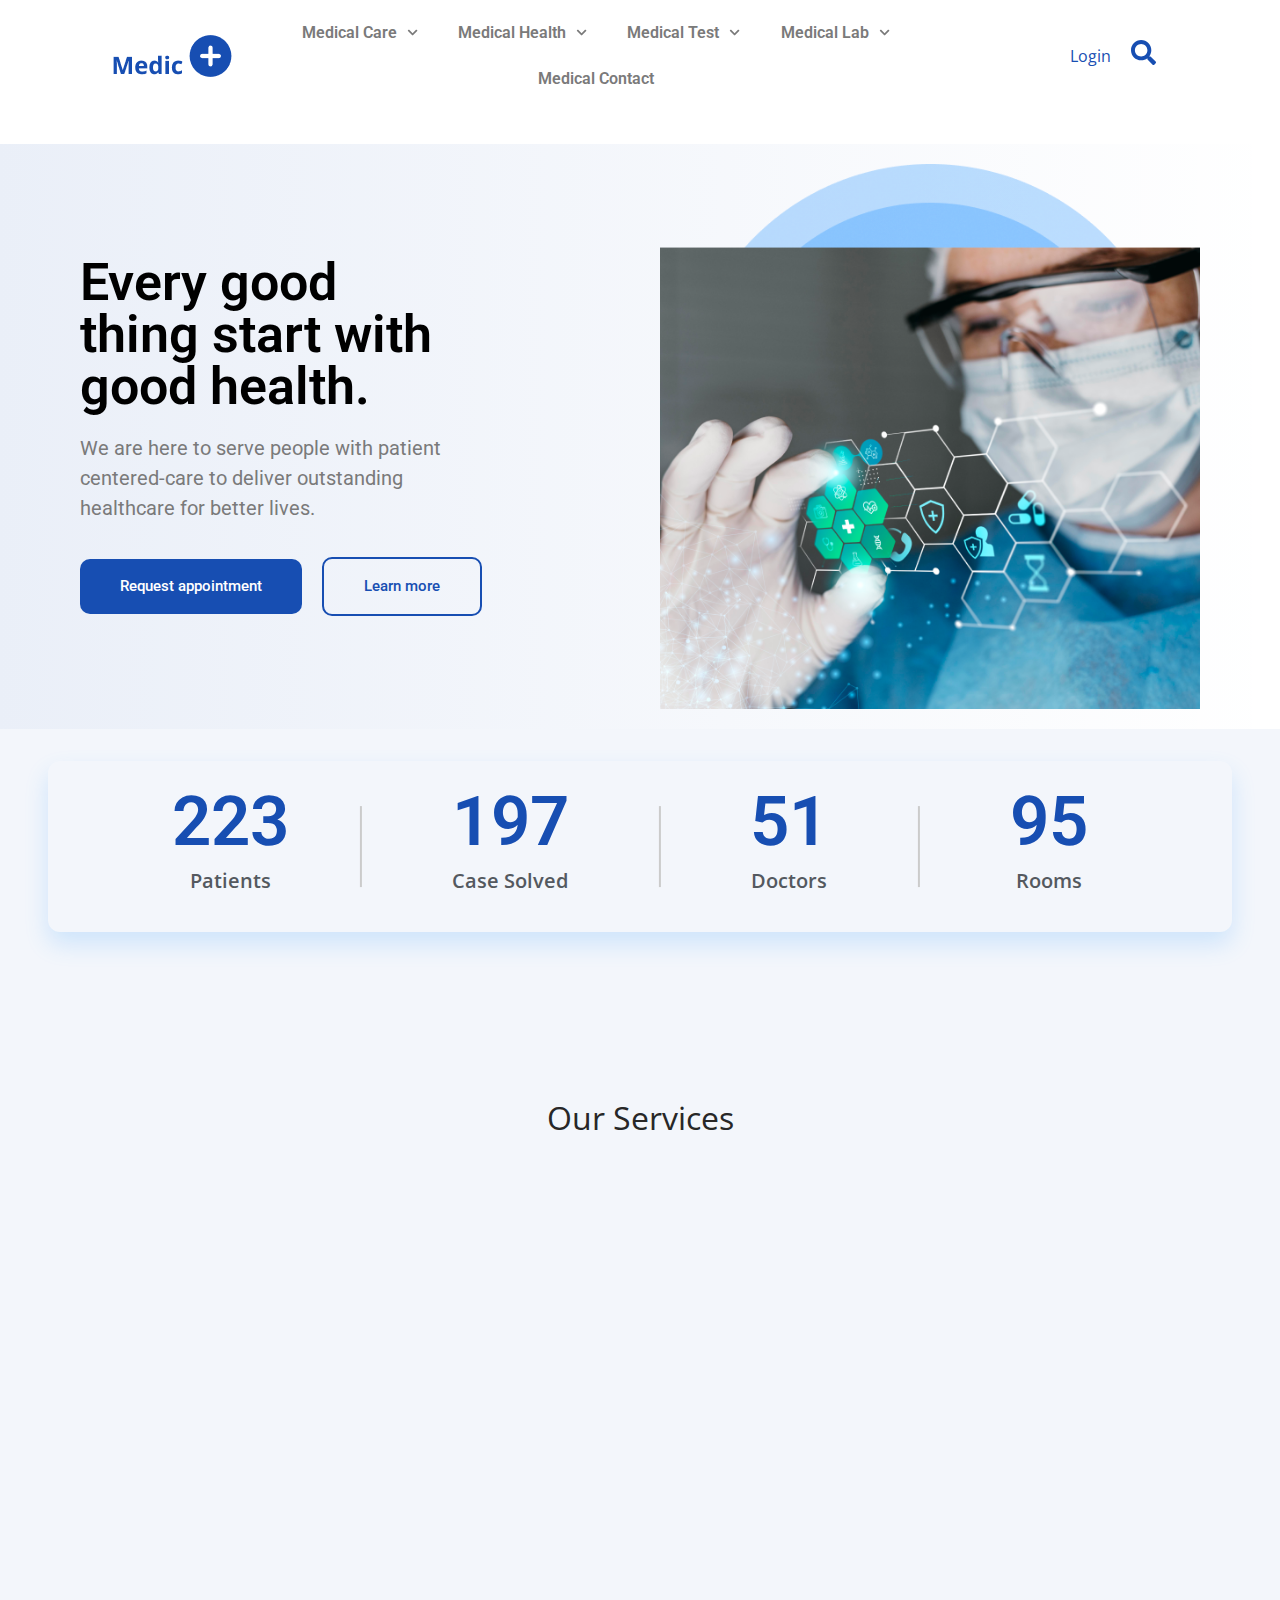
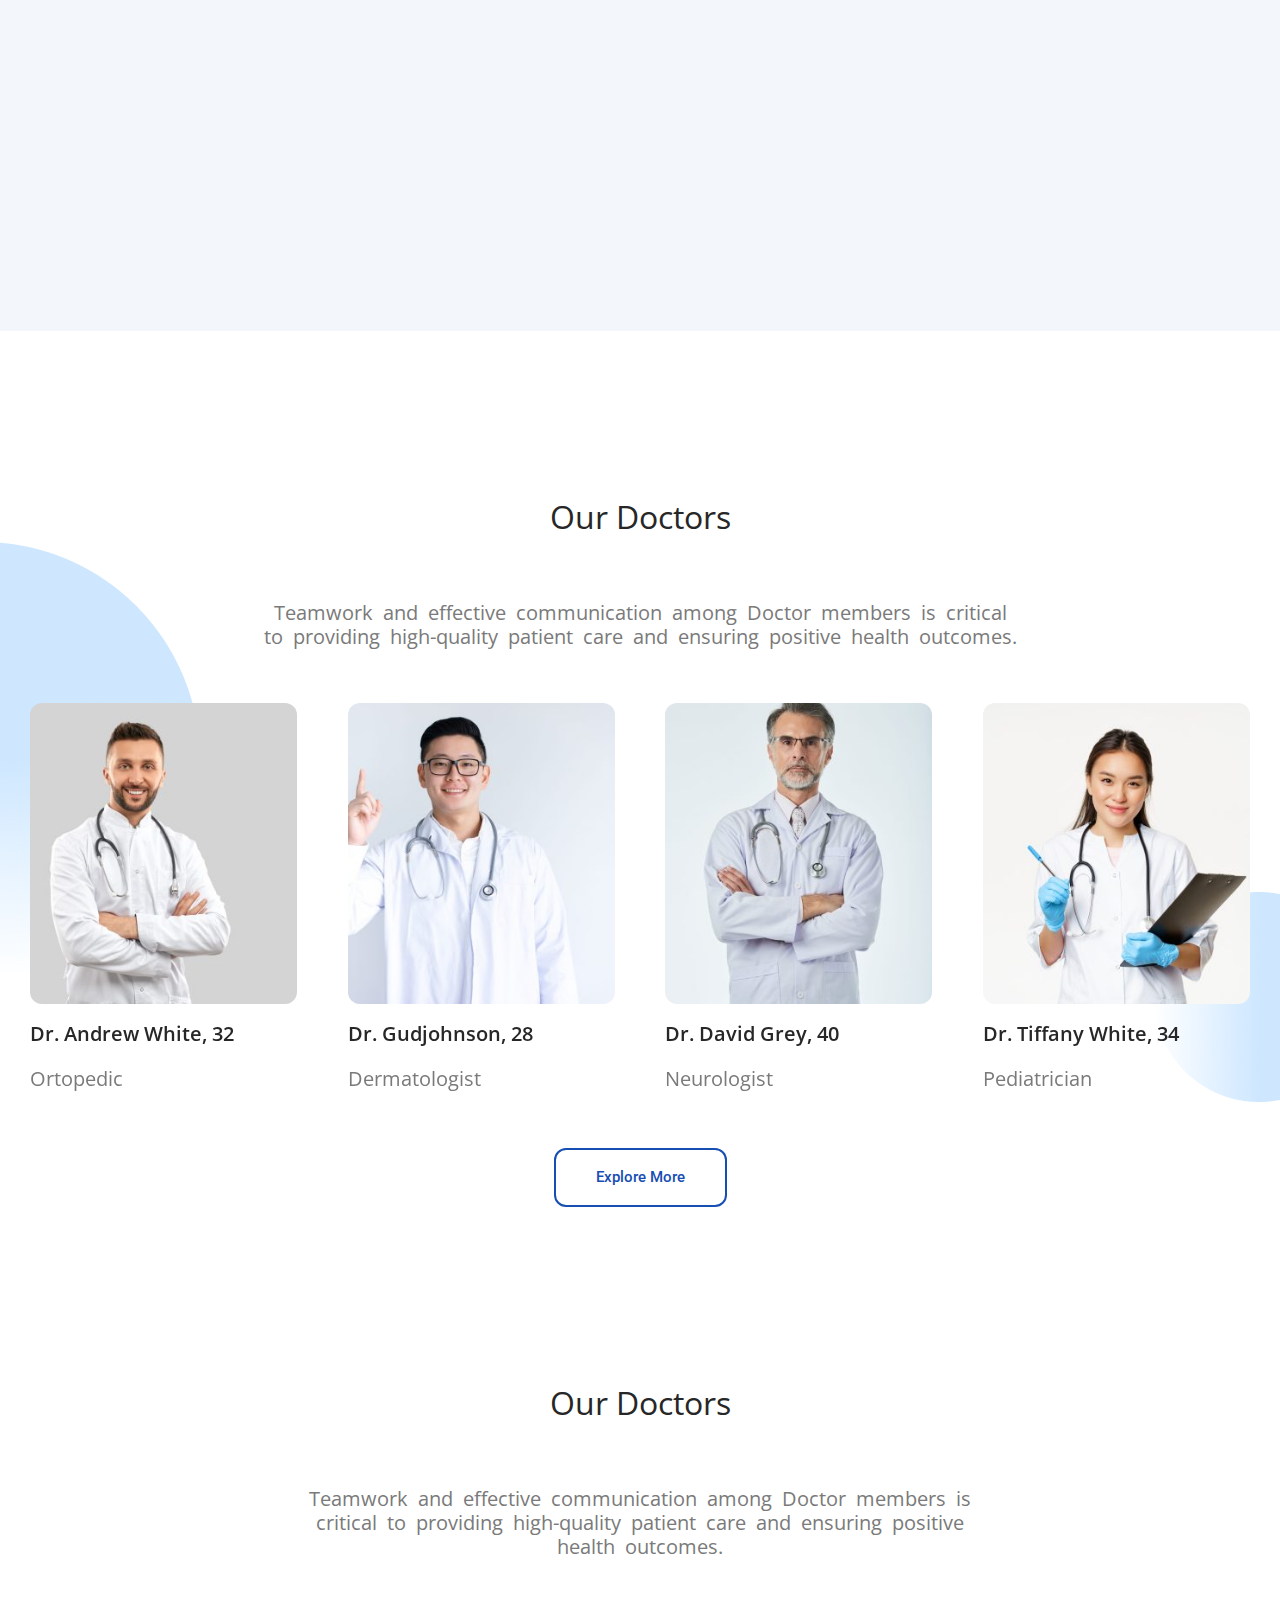
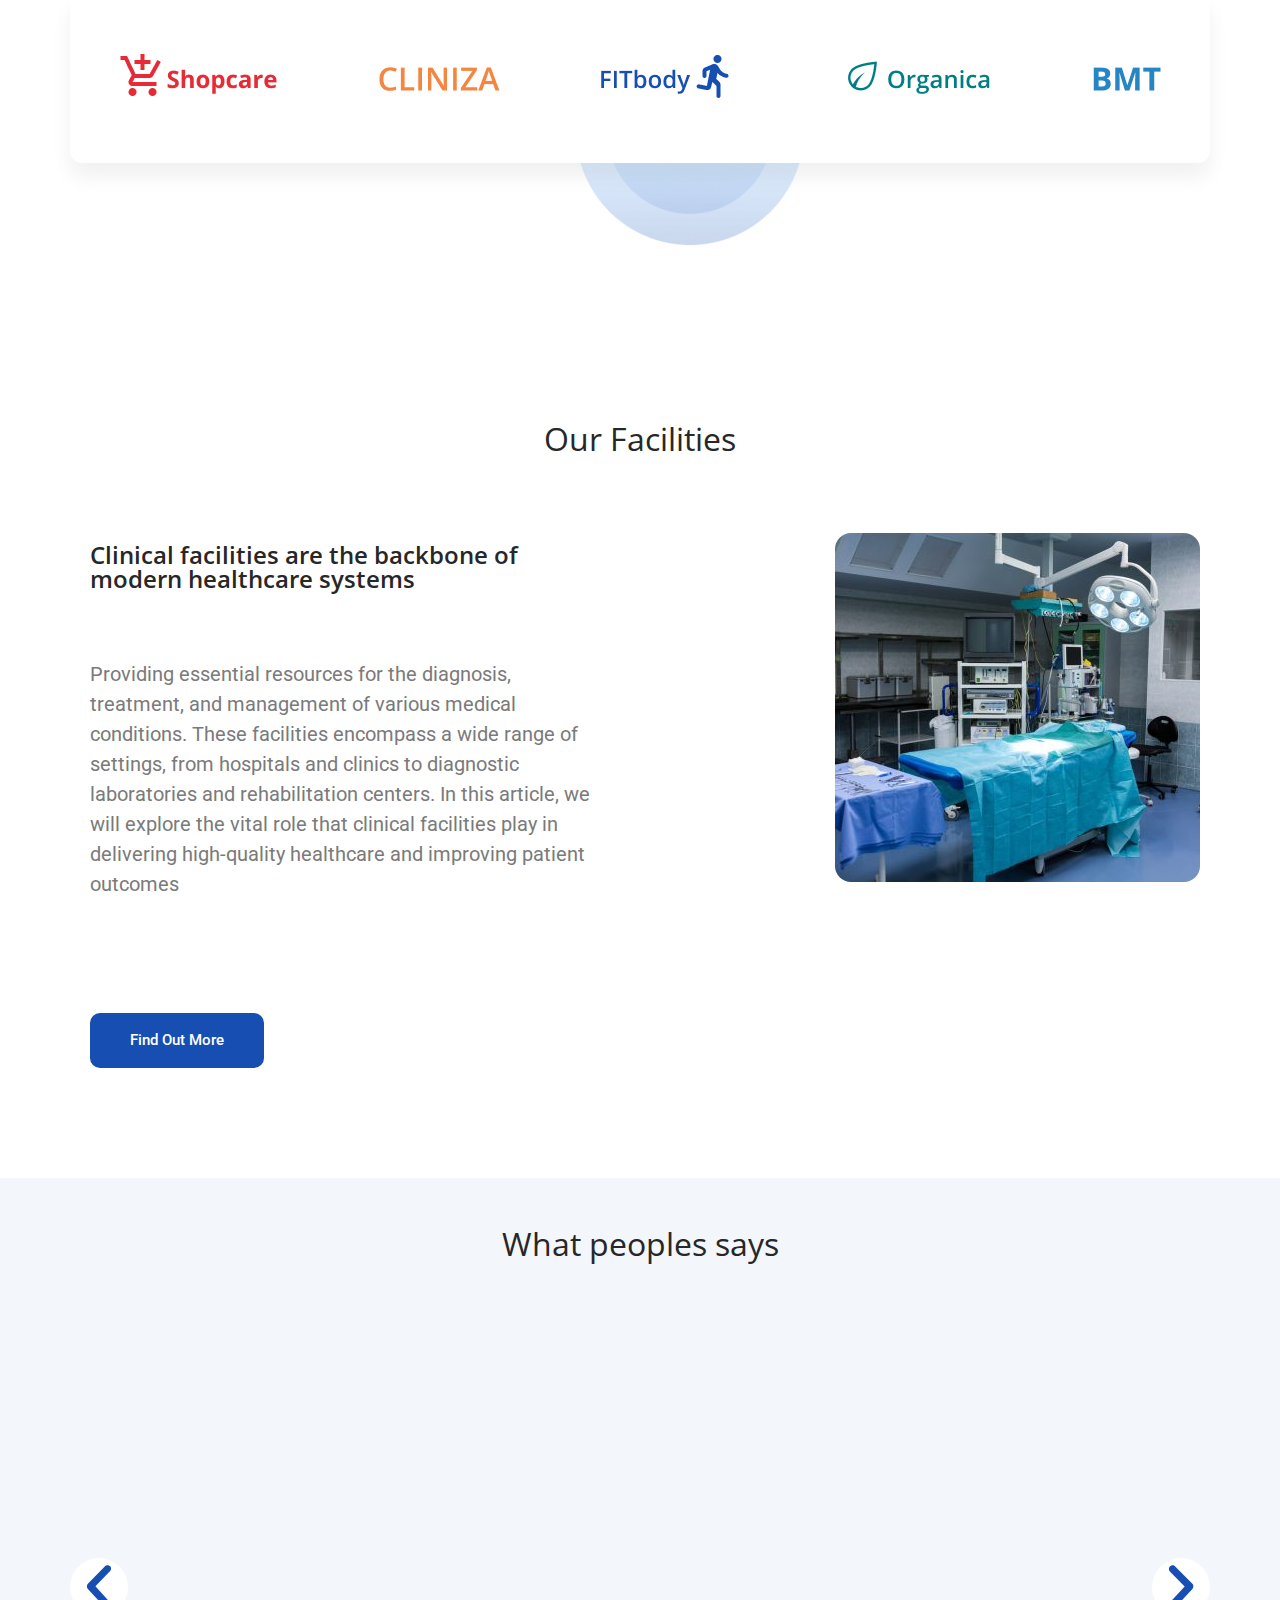
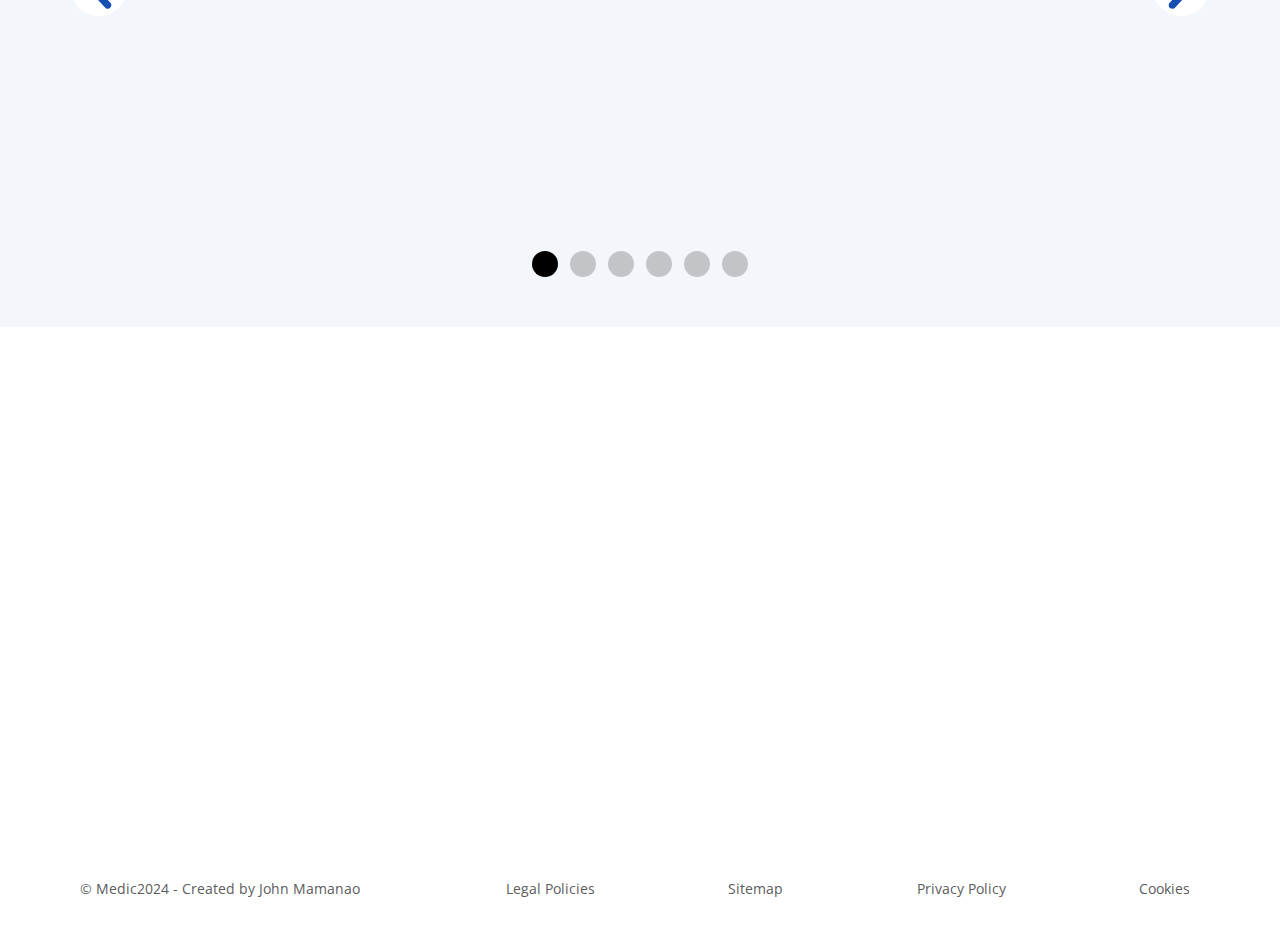
<file: index.html>
<!DOCTYPE html>
<html lang="en-US">
<head>
	<meta charset="UTF-8">
		<title>Medic &#8211; A medical services for needs</title>
<meta name="robots" content="max-image-preview:large">
<link rel="alternate" type="application/rss+xml" title="Medic - A medical services for needs &raquo; Feed" href="/feed/">
<link rel="alternate" type="application/rss+xml" title="Medic - A medical services for needs &raquo; Comments Feed" href="/comments/feed/">
<script>
window._wpemojiSettings = {"baseUrl":"https:\/\/s.w.org\/images\/core\/emoji\/14.0.0\/72x72\/","ext":".png","svgUrl":"https:\/\/s.w.org\/images\/core\/emoji\/14.0.0\/svg\/","svgExt":".svg","source":{"concatemoji":"\/wp-includes\/js\/wp-emoji-release.min.js?ver=6.4.3"}};
/*! This file is auto-generated */
!function(i,n){var o,s,e;function c(e){try{var t={supportTests:e,timestamp:(new Date).valueOf()};sessionStorage.setItem(o,JSON.stringify(t))}catch(e){}}function p(e,t,n){e.clearRect(0,0,e.canvas.width,e.canvas.height),e.fillText(t,0,0);var t=new Uint32Array(e.getImageData(0,0,e.canvas.width,e.canvas.height).data),r=(e.clearRect(0,0,e.canvas.width,e.canvas.height),e.fillText(n,0,0),new Uint32Array(e.getImageData(0,0,e.canvas.width,e.canvas.height).data));return t.every(function(e,t){return e===r[t]})}function u(e,t,n){switch(t){case"flag":return n(e,"🏳️‍⚧️","🏳️​⚧️")?!1:!n(e,"🇺🇳","🇺​🇳")&&!n(e,"🏴󠁧󠁢󠁥󠁮󠁧󠁿","🏴​󠁧​󠁢​󠁥​󠁮​󠁧​󠁿");case"emoji":return!n(e,"🫱🏻‍🫲🏿","🫱🏻​🫲🏿")}return!1}function f(e,t,n){var r="undefined"!=typeof WorkerGlobalScope&&self instanceof WorkerGlobalScope?new OffscreenCanvas(300,150):i.createElement("canvas"),a=r.getContext("2d",{willReadFrequently:!0}),o=(a.textBaseline="top",a.font="600 32px Arial",{});return e.forEach(function(e){o[e]=t(a,e,n)}),o}function t(e){var t=i.createElement("script");t.src=e,t.defer=!0,i.head.appendChild(t)}"undefined"!=typeof Promise&&(o="wpEmojiSettingsSupports",s=["flag","emoji"],n.supports={everything:!0,everythingExceptFlag:!0},e=new Promise(function(e){i.addEventListener("DOMContentLoaded",e,{once:!0})}),new Promise(function(t){var n=function(){try{var e=JSON.parse(sessionStorage.getItem(o));if("object"==typeof e&&"number"==typeof e.timestamp&&(new Date).valueOf()<e.timestamp+604800&&"object"==typeof e.supportTests)return e.supportTests}catch(e){}return null}();if(!n){if("undefined"!=typeof Worker&&"undefined"!=typeof OffscreenCanvas&&"undefined"!=typeof URL&&URL.createObjectURL&&"undefined"!=typeof Blob)try{var e="postMessage("+f.toString()+"("+[JSON.stringify(s),u.toString(),p.toString()].join(",")+"));",r=new Blob([e],{type:"text/javascript"}),a=new Worker(URL.createObjectURL(r),{name:"wpTestEmojiSupports"});return void(a.onmessage=function(e){c(n=e.data),a.terminate(),t(n)})}catch(e){}c(n=f(s,u,p))}t(n)}).then(function(e){for(var t in e)n.supports[t]=e[t],n.supports.everything=n.supports.everything&&n.supports[t],"flag"!==t&&(n.supports.everythingExceptFlag=n.supports.everythingExceptFlag&&n.supports[t]);n.supports.everythingExceptFlag=n.supports.everythingExceptFlag&&!n.supports.flag,n.DOMReady=!1,n.readyCallback=function(){n.DOMReady=!0}}).then(function(){return e}).then(function(){var e;n.supports.everything||(n.readyCallback(),(e=n.source||{}).concatemoji?t(e.concatemoji):e.wpemoji&&e.twemoji&&(t(e.twemoji),t(e.wpemoji)))}))}((window,document),window._wpemojiSettings);
</script>
<style id="wp-emoji-styles-inline-css">img.wp-smiley, img.emoji {
		display: inline !important;
		border: none !important;
		box-shadow: none !important;
		height: 1em !important;
		width: 1em !important;
		margin: 0 0.07em !important;
		vertical-align: -0.1em !important;
		background: none !important;
		padding: 0 !important;
	}</style>
<style id="classic-theme-styles-inline-css">/*! This file is auto-generated */
.wp-block-button__link{color:#fff;background-color:#32373c;border-radius:9999px;box-shadow:none;text-decoration:none;padding:calc(.667em + 2px) calc(1.333em + 2px);font-size:1.125em}.wp-block-file__button{background:#32373c;color:#fff;text-decoration:none}</style>
<style id="global-styles-inline-css">body{--wp--preset--color--black: #000000;--wp--preset--color--cyan-bluish-gray: #abb8c3;--wp--preset--color--white: #ffffff;--wp--preset--color--pale-pink: #f78da7;--wp--preset--color--vivid-red: #cf2e2e;--wp--preset--color--luminous-vivid-orange: #ff6900;--wp--preset--color--luminous-vivid-amber: #fcb900;--wp--preset--color--light-green-cyan: #7bdcb5;--wp--preset--color--vivid-green-cyan: #00d084;--wp--preset--color--pale-cyan-blue: #8ed1fc;--wp--preset--color--vivid-cyan-blue: #0693e3;--wp--preset--color--vivid-purple: #9b51e0;--wp--preset--gradient--vivid-cyan-blue-to-vivid-purple: linear-gradient(135deg,rgba(6,147,227,1) 0%,rgb(155,81,224) 100%);--wp--preset--gradient--light-green-cyan-to-vivid-green-cyan: linear-gradient(135deg,rgb(122,220,180) 0%,rgb(0,208,130) 100%);--wp--preset--gradient--luminous-vivid-amber-to-luminous-vivid-orange: linear-gradient(135deg,rgba(252,185,0,1) 0%,rgba(255,105,0,1) 100%);--wp--preset--gradient--luminous-vivid-orange-to-vivid-red: linear-gradient(135deg,rgba(255,105,0,1) 0%,rgb(207,46,46) 100%);--wp--preset--gradient--very-light-gray-to-cyan-bluish-gray: linear-gradient(135deg,rgb(238,238,238) 0%,rgb(169,184,195) 100%);--wp--preset--gradient--cool-to-warm-spectrum: linear-gradient(135deg,rgb(74,234,220) 0%,rgb(151,120,209) 20%,rgb(207,42,186) 40%,rgb(238,44,130) 60%,rgb(251,105,98) 80%,rgb(254,248,76) 100%);--wp--preset--gradient--blush-light-purple: linear-gradient(135deg,rgb(255,206,236) 0%,rgb(152,150,240) 100%);--wp--preset--gradient--blush-bordeaux: linear-gradient(135deg,rgb(254,205,165) 0%,rgb(254,45,45) 50%,rgb(107,0,62) 100%);--wp--preset--gradient--luminous-dusk: linear-gradient(135deg,rgb(255,203,112) 0%,rgb(199,81,192) 50%,rgb(65,88,208) 100%);--wp--preset--gradient--pale-ocean: linear-gradient(135deg,rgb(255,245,203) 0%,rgb(182,227,212) 50%,rgb(51,167,181) 100%);--wp--preset--gradient--electric-grass: linear-gradient(135deg,rgb(202,248,128) 0%,rgb(113,206,126) 100%);--wp--preset--gradient--midnight: linear-gradient(135deg,rgb(2,3,129) 0%,rgb(40,116,252) 100%);--wp--preset--font-size--small: 13px;--wp--preset--font-size--medium: 20px;--wp--preset--font-size--large: 36px;--wp--preset--font-size--x-large: 42px;--wp--preset--spacing--20: 0.44rem;--wp--preset--spacing--30: 0.67rem;--wp--preset--spacing--40: 1rem;--wp--preset--spacing--50: 1.5rem;--wp--preset--spacing--60: 2.25rem;--wp--preset--spacing--70: 3.38rem;--wp--preset--spacing--80: 5.06rem;--wp--preset--shadow--natural: 6px 6px 9px rgba(0, 0, 0, 0.2);--wp--preset--shadow--deep: 12px 12px 50px rgba(0, 0, 0, 0.4);--wp--preset--shadow--sharp: 6px 6px 0px rgba(0, 0, 0, 0.2);--wp--preset--shadow--outlined: 6px 6px 0px -3px rgba(255, 255, 255, 1), 6px 6px rgba(0, 0, 0, 1);--wp--preset--shadow--crisp: 6px 6px 0px rgba(0, 0, 0, 1);}:where(.is-layout-flex){gap: 0.5em;}:where(.is-layout-grid){gap: 0.5em;}body .is-layout-flow > .alignleft{float: left;margin-inline-start: 0;margin-inline-end: 2em;}body .is-layout-flow > .alignright{float: right;margin-inline-start: 2em;margin-inline-end: 0;}body .is-layout-flow > .aligncenter{margin-left: auto !important;margin-right: auto !important;}body .is-layout-constrained > .alignleft{float: left;margin-inline-start: 0;margin-inline-end: 2em;}body .is-layout-constrained > .alignright{float: right;margin-inline-start: 2em;margin-inline-end: 0;}body .is-layout-constrained > .aligncenter{margin-left: auto !important;margin-right: auto !important;}body .is-layout-constrained > :where(:not(.alignleft):not(.alignright):not(.alignfull)){max-width: var(--wp--style--global--content-size);margin-left: auto !important;margin-right: auto !important;}body .is-layout-constrained > .alignwide{max-width: var(--wp--style--global--wide-size);}body .is-layout-flex{display: flex;}body .is-layout-flex{flex-wrap: wrap;align-items: center;}body .is-layout-flex > *{margin: 0;}body .is-layout-grid{display: grid;}body .is-layout-grid > *{margin: 0;}:where(.wp-block-columns.is-layout-flex){gap: 2em;}:where(.wp-block-columns.is-layout-grid){gap: 2em;}:where(.wp-block-post-template.is-layout-flex){gap: 1.25em;}:where(.wp-block-post-template.is-layout-grid){gap: 1.25em;}.has-black-color{color: var(--wp--preset--color--black) !important;}.has-cyan-bluish-gray-color{color: var(--wp--preset--color--cyan-bluish-gray) !important;}.has-white-color{color: var(--wp--preset--color--white) !important;}.has-pale-pink-color{color: var(--wp--preset--color--pale-pink) !important;}.has-vivid-red-color{color: var(--wp--preset--color--vivid-red) !important;}.has-luminous-vivid-orange-color{color: var(--wp--preset--color--luminous-vivid-orange) !important;}.has-luminous-vivid-amber-color{color: var(--wp--preset--color--luminous-vivid-amber) !important;}.has-light-green-cyan-color{color: var(--wp--preset--color--light-green-cyan) !important;}.has-vivid-green-cyan-color{color: var(--wp--preset--color--vivid-green-cyan) !important;}.has-pale-cyan-blue-color{color: var(--wp--preset--color--pale-cyan-blue) !important;}.has-vivid-cyan-blue-color{color: var(--wp--preset--color--vivid-cyan-blue) !important;}.has-vivid-purple-color{color: var(--wp--preset--color--vivid-purple) !important;}.has-black-background-color{background-color: var(--wp--preset--color--black) !important;}.has-cyan-bluish-gray-background-color{background-color: var(--wp--preset--color--cyan-bluish-gray) !important;}.has-white-background-color{background-color: var(--wp--preset--color--white) !important;}.has-pale-pink-background-color{background-color: var(--wp--preset--color--pale-pink) !important;}.has-vivid-red-background-color{background-color: var(--wp--preset--color--vivid-red) !important;}.has-luminous-vivid-orange-background-color{background-color: var(--wp--preset--color--luminous-vivid-orange) !important;}.has-luminous-vivid-amber-background-color{background-color: var(--wp--preset--color--luminous-vivid-amber) !important;}.has-light-green-cyan-background-color{background-color: var(--wp--preset--color--light-green-cyan) !important;}.has-vivid-green-cyan-background-color{background-color: var(--wp--preset--color--vivid-green-cyan) !important;}.has-pale-cyan-blue-background-color{background-color: var(--wp--preset--color--pale-cyan-blue) !important;}.has-vivid-cyan-blue-background-color{background-color: var(--wp--preset--color--vivid-cyan-blue) !important;}.has-vivid-purple-background-color{background-color: var(--wp--preset--color--vivid-purple) !important;}.has-black-border-color{border-color: var(--wp--preset--color--black) !important;}.has-cyan-bluish-gray-border-color{border-color: var(--wp--preset--color--cyan-bluish-gray) !important;}.has-white-border-color{border-color: var(--wp--preset--color--white) !important;}.has-pale-pink-border-color{border-color: var(--wp--preset--color--pale-pink) !important;}.has-vivid-red-border-color{border-color: var(--wp--preset--color--vivid-red) !important;}.has-luminous-vivid-orange-border-color{border-color: var(--wp--preset--color--luminous-vivid-orange) !important;}.has-luminous-vivid-amber-border-color{border-color: var(--wp--preset--color--luminous-vivid-amber) !important;}.has-light-green-cyan-border-color{border-color: var(--wp--preset--color--light-green-cyan) !important;}.has-vivid-green-cyan-border-color{border-color: var(--wp--preset--color--vivid-green-cyan) !important;}.has-pale-cyan-blue-border-color{border-color: var(--wp--preset--color--pale-cyan-blue) !important;}.has-vivid-cyan-blue-border-color{border-color: var(--wp--preset--color--vivid-cyan-blue) !important;}.has-vivid-purple-border-color{border-color: var(--wp--preset--color--vivid-purple) !important;}.has-vivid-cyan-blue-to-vivid-purple-gradient-background{background: var(--wp--preset--gradient--vivid-cyan-blue-to-vivid-purple) !important;}.has-light-green-cyan-to-vivid-green-cyan-gradient-background{background: var(--wp--preset--gradient--light-green-cyan-to-vivid-green-cyan) !important;}.has-luminous-vivid-amber-to-luminous-vivid-orange-gradient-background{background: var(--wp--preset--gradient--luminous-vivid-amber-to-luminous-vivid-orange) !important;}.has-luminous-vivid-orange-to-vivid-red-gradient-background{background: var(--wp--preset--gradient--luminous-vivid-orange-to-vivid-red) !important;}.has-very-light-gray-to-cyan-bluish-gray-gradient-background{background: var(--wp--preset--gradient--very-light-gray-to-cyan-bluish-gray) !important;}.has-cool-to-warm-spectrum-gradient-background{background: var(--wp--preset--gradient--cool-to-warm-spectrum) !important;}.has-blush-light-purple-gradient-background{background: var(--wp--preset--gradient--blush-light-purple) !important;}.has-blush-bordeaux-gradient-background{background: var(--wp--preset--gradient--blush-bordeaux) !important;}.has-luminous-dusk-gradient-background{background: var(--wp--preset--gradient--luminous-dusk) !important;}.has-pale-ocean-gradient-background{background: var(--wp--preset--gradient--pale-ocean) !important;}.has-electric-grass-gradient-background{background: var(--wp--preset--gradient--electric-grass) !important;}.has-midnight-gradient-background{background: var(--wp--preset--gradient--midnight) !important;}.has-small-font-size{font-size: var(--wp--preset--font-size--small) !important;}.has-medium-font-size{font-size: var(--wp--preset--font-size--medium) !important;}.has-large-font-size{font-size: var(--wp--preset--font-size--large) !important;}.has-x-large-font-size{font-size: var(--wp--preset--font-size--x-large) !important;}
.wp-block-navigation a:where(:not(.wp-element-button)){color: inherit;}
:where(.wp-block-post-template.is-layout-flex){gap: 1.25em;}:where(.wp-block-post-template.is-layout-grid){gap: 1.25em;}
:where(.wp-block-columns.is-layout-flex){gap: 2em;}:where(.wp-block-columns.is-layout-grid){gap: 2em;}
.wp-block-pullquote{font-size: 1.5em;line-height: 1.6;}</style>
<link rel="stylesheet" id="hello-elementor-css" href="/wp-content/themes/hello-elementor/style.min.css?ver=3.0.1" media="all">
<link rel="stylesheet" id="hello-elementor-theme-style-css" href="/wp-content/themes/hello-elementor/theme.min.css?ver=3.0.1" media="all">
<link rel="stylesheet" id="hello-elementor-header-footer-css" href="/wp-content/themes/hello-elementor/header-footer.min.css?ver=3.0.1" media="all">
<link rel="stylesheet" id="elementor-frontend-css" href="/wp-content/plugins/elementor/assets/css/frontend-lite.min.css?ver=3.20.1" media="all">
<link rel="stylesheet" id="elementor-post-6-css" href="/wp-content/uploads/elementor/css/post-6.css?ver=1710549487" media="all">
<link rel="stylesheet" id="elementor-lazyload-css" href="/wp-content/plugins/elementor/assets/css/modules/lazyload/frontend.min.css?ver=3.20.1" media="all">
<link rel="stylesheet" id="swiper-css" href="/wp-content/plugins/elementor/assets/lib/swiper/v8/css/swiper.min.css?ver=8.4.5" media="all">
<link rel="stylesheet" id="elementor-pro-css" href="/wp-content/plugins/elementor-pro/assets/css/frontend-lite.min.css?ver=3.19.0" media="all">
<link rel="stylesheet" id="elementor-global-css" href="/wp-content/uploads/elementor/css/global.css?ver=1710549487" media="all">
<link rel="stylesheet" id="elementor-post-17-css" href="/wp-content/uploads/elementor/css/post-17.css?ver=1710649853" media="all">
<link rel="stylesheet" id="google-fonts-1-css" href="https://fonts.googleapis.com/css?family=Roboto%3A100%2C100italic%2C200%2C200italic%2C300%2C300italic%2C400%2C400italic%2C500%2C500italic%2C600%2C600italic%2C700%2C700italic%2C800%2C800italic%2C900%2C900italic%7CRoboto+Slab%3A100%2C100italic%2C200%2C200italic%2C300%2C300italic%2C400%2C400italic%2C500%2C500italic%2C600%2C600italic%2C700%2C700italic%2C800%2C800italic%2C900%2C900italic%7COpen+Sans%3A100%2C100italic%2C200%2C200italic%2C300%2C300italic%2C400%2C400italic%2C500%2C500italic%2C600%2C600italic%2C700%2C700italic%2C800%2C800italic%2C900%2C900italic&#038;display=swap&#038;ver=6.4.3" media="all">
<link rel="preconnect" href="https://fonts.gstatic.com/" crossorigin>
<link rel="https://api.w.org/" href="/wp-json/">
<link rel="alternate" type="application/json" href="/wp-json/wp/v2/pages/17">
<link rel="EditURI" type="application/rsd+xml" title="RSD" href="/xmlrpc.php?rsd">
<meta name="generator" content="WordPress 6.4.3">
<link rel="canonical" href="/">
<link rel="shortlink" href="/">
<link rel="alternate" type="application/json+oembed" href="/wp-json/oembed/1.0/embed?url=%2F">
<link rel="alternate" type="text/xml+oembed" href="/wp-json/oembed/1.0/embed?url=%2F#038;format=xml">
<meta name="generator" content="Elementor 3.20.1; features: e_optimized_assets_loading, e_optimized_css_loading, e_font_icon_svg, additional_custom_breakpoints, block_editor_assets_optimize, e_image_loading_optimization; settings: css_print_method-external, google_font-enabled, font_display-swap">
<link rel="icon" href="/wp-content/uploads/2024/03/cropped-medic-logo-32x32.png" sizes="32x32">
<link rel="icon" href="/wp-content/uploads/2024/03/cropped-medic-logo-192x192.png" sizes="192x192">
<link rel="apple-touch-icon" href="/wp-content/uploads/2024/03/cropped-medic-logo-180x180.png">
<meta name="msapplication-TileImage" content="/wp-content/uploads/2024/03/cropped-medic-logo-270x270.png">
		<style id="wp-custom-css">body{
	overflow-x: hidden;
}

p {
	font-size: 20px !important;
}

.banner-title h1{
	font-size: 52px !important;
}</style>
			<meta name="viewport" content="width=device-width, initial-scale=1.0, viewport-fit=cover">
</head>
<body class="home page-template page-template-elementor_canvas page page-id-17 wp-custom-logo e-lazyload elementor-default elementor-template-canvas elementor-kit-6 elementor-page elementor-page-17">
			<div data-elementor-type="wp-page" data-elementor-id="17" class="elementor elementor-17" data-elementor-post-type="page">
				<div class="elementor-element elementor-element-815d7a6 e-con-full e-flex elementor-invisible e-con e-parent" data-id="815d7a6" data-element_type="container" data-settings="{&quot;background_background&quot;:&quot;gradient&quot;,&quot;animation&quot;:&quot;fadeIn&quot;}" data-core-v316-plus="true">
				<div class="elementor-element elementor-element-9558520 elementor-widget__width-initial elementor-widget elementor-widget-theme-site-logo elementor-widget-image" data-id="9558520" data-element_type="widget" data-settings="{&quot;_animation&quot;:&quot;none&quot;}" data-widget_type="theme-site-logo.default">
				<div class="elementor-widget-container">
			<style>/*! elementor - v3.20.0 - 13-03-2024 */
.elementor-widget-image{text-align:center}.elementor-widget-image a{display:inline-block}.elementor-widget-image a img[src$=".svg"]{width:48px}.elementor-widget-image img{vertical-align:middle;display:inline-block}</style>						<a>
			<img decoding="async" width="125" height="50" src="/wp-content/uploads/2024/03/medic-logo.png" class="attachment-full size-full wp-image-7" alt="">				</a>
									</div>
				</div>
				<div class="elementor-element elementor-element-5bd3c1e elementor-nav-menu__align-center elementor-nav-menu--stretch elementor-nav-menu__text-align-center elementor-widget__width-initial elementor-hidden-tablet elementor-nav-menu--dropdown-tablet elementor-nav-menu--toggle elementor-nav-menu--burger elementor-widget elementor-widget-nav-menu" data-id="5bd3c1e" data-element_type="widget" data-settings="{&quot;full_width&quot;:&quot;stretch&quot;,&quot;_animation&quot;:&quot;none&quot;,&quot;submenu_icon&quot;:{&quot;value&quot;:&quot;&lt;svg class=\&quot;fa-svg-chevron-down e-font-icon-svg e-fas-chevron-down\&quot; viewBox=\&quot;0 0 448 512\&quot; xmlns=\&quot;http:\/\/www.w3.org\/2000\/svg\&quot;&gt;&lt;path d=\&quot;M207.029 381.476L12.686 187.132c-9.373-9.373-9.373-24.569 0-33.941l22.667-22.667c9.357-9.357 24.522-9.375 33.901-.04L224 284.505l154.745-154.021c9.379-9.335 24.544-9.317 33.901.04l22.667 22.667c9.373 9.373 9.373 24.569 0 33.941L240.971 381.476c-9.373 9.372-24.569 9.372-33.942 0z\&quot;&gt;&lt;\/path&gt;&lt;\/svg&gt;&quot;,&quot;library&quot;:&quot;fa-solid&quot;},&quot;layout&quot;:&quot;horizontal&quot;,&quot;toggle&quot;:&quot;burger&quot;}" data-widget_type="nav-menu.default">
				<div class="elementor-widget-container">
			<link rel="stylesheet" href="/wp-content/plugins/elementor-pro/assets/css/widget-nav-menu.min.css">			<nav class="elementor-nav-menu--main elementor-nav-menu__container elementor-nav-menu--layout-horizontal e--pointer-text e--animation-none">
				<ul id="menu-1-5bd3c1e" class="elementor-nav-menu">
<li class="menu-item menu-item-type-custom menu-item-object-custom menu-item-has-children menu-item-12">
<a href="#" class="elementor-item elementor-item-anchor">Medical Care</a>
<ul class="sub-menu elementor-nav-menu--dropdown">
	<li class="menu-item menu-item-type-custom menu-item-object-custom menu-item-492"><a href="#" class="elementor-sub-item elementor-item-anchor">sub-menu-1</a></li>
</ul>
</li>
<li class="menu-item menu-item-type-custom menu-item-object-custom menu-item-has-children menu-item-13">
<a href="#" class="elementor-item elementor-item-anchor">Medical Health</a>
<ul class="sub-menu elementor-nav-menu--dropdown">
	<li class="menu-item menu-item-type-custom menu-item-object-custom menu-item-493"><a href="#" class="elementor-sub-item elementor-item-anchor">sub-menu-2</a></li>
</ul>
</li>
<li class="menu-item menu-item-type-custom menu-item-object-custom menu-item-has-children menu-item-14">
<a href="#" class="elementor-item elementor-item-anchor">Medical Test</a>
<ul class="sub-menu elementor-nav-menu--dropdown">
	<li class="menu-item menu-item-type-custom menu-item-object-custom menu-item-494"><a href="#" class="elementor-sub-item elementor-item-anchor">sub-menu-3</a></li>
</ul>
</li>
<li class="menu-item menu-item-type-custom menu-item-object-custom menu-item-has-children menu-item-15">
<a href="#" class="elementor-item elementor-item-anchor">Medical Lab</a>
<ul class="sub-menu elementor-nav-menu--dropdown">
	<li class="menu-item menu-item-type-custom menu-item-object-custom menu-item-495"><a href="#" class="elementor-sub-item elementor-item-anchor">sub-menu-4</a></li>
</ul>
</li>
<li class="menu-item menu-item-type-custom menu-item-object-custom menu-item-16"><a href="#" class="elementor-item elementor-item-anchor">Medical Contact</a></li>
</ul>			</nav>
					<div class="elementor-menu-toggle" role="button" tabindex="0" aria-label="Menu Toggle" aria-expanded="false">
			<svg aria-hidden="true" role="presentation" class="elementor-menu-toggle__icon--open e-font-icon-svg e-eicon-menu-bar" viewbox="0 0 1000 1000" xmlns="http://www.w3.org/2000/svg"><path d="M104 333H896C929 333 958 304 958 271S929 208 896 208H104C71 208 42 237 42 271S71 333 104 333ZM104 583H896C929 583 958 554 958 521S929 458 896 458H104C71 458 42 487 42 521S71 583 104 583ZM104 833H896C929 833 958 804 958 771S929 708 896 708H104C71 708 42 737 42 771S71 833 104 833Z"></path></svg><svg aria-hidden="true" role="presentation" class="elementor-menu-toggle__icon--close e-font-icon-svg e-eicon-close" viewbox="0 0 1000 1000" xmlns="http://www.w3.org/2000/svg"><path d="M742 167L500 408 258 167C246 154 233 150 217 150 196 150 179 158 167 167 154 179 150 196 150 212 150 229 154 242 171 254L408 500 167 742C138 771 138 800 167 829 196 858 225 858 254 829L496 587 738 829C750 842 767 846 783 846 800 846 817 842 829 829 842 817 846 804 846 783 846 767 842 750 829 737L588 500 833 258C863 229 863 200 833 171 804 137 775 137 742 167Z"></path></svg>			<span class="elementor-screen-only">Menu</span>
		</div>
					<nav class="elementor-nav-menu--dropdown elementor-nav-menu__container" aria-hidden="true">
				<ul id="menu-2-5bd3c1e" class="elementor-nav-menu">
<li class="menu-item menu-item-type-custom menu-item-object-custom menu-item-has-children menu-item-12">
<a href="#" class="elementor-item elementor-item-anchor" tabindex="-1">Medical Care</a>
<ul class="sub-menu elementor-nav-menu--dropdown">
	<li class="menu-item menu-item-type-custom menu-item-object-custom menu-item-492"><a href="#" class="elementor-sub-item elementor-item-anchor" tabindex="-1">sub-menu-1</a></li>
</ul>
</li>
<li class="menu-item menu-item-type-custom menu-item-object-custom menu-item-has-children menu-item-13">
<a href="#" class="elementor-item elementor-item-anchor" tabindex="-1">Medical Health</a>
<ul class="sub-menu elementor-nav-menu--dropdown">
	<li class="menu-item menu-item-type-custom menu-item-object-custom menu-item-493"><a href="#" class="elementor-sub-item elementor-item-anchor" tabindex="-1">sub-menu-2</a></li>
</ul>
</li>
<li class="menu-item menu-item-type-custom menu-item-object-custom menu-item-has-children menu-item-14">
<a href="#" class="elementor-item elementor-item-anchor" tabindex="-1">Medical Test</a>
<ul class="sub-menu elementor-nav-menu--dropdown">
	<li class="menu-item menu-item-type-custom menu-item-object-custom menu-item-494"><a href="#" class="elementor-sub-item elementor-item-anchor" tabindex="-1">sub-menu-3</a></li>
</ul>
</li>
<li class="menu-item menu-item-type-custom menu-item-object-custom menu-item-has-children menu-item-15">
<a href="#" class="elementor-item elementor-item-anchor" tabindex="-1">Medical Lab</a>
<ul class="sub-menu elementor-nav-menu--dropdown">
	<li class="menu-item menu-item-type-custom menu-item-object-custom menu-item-495"><a href="#" class="elementor-sub-item elementor-item-anchor" tabindex="-1">sub-menu-4</a></li>
</ul>
</li>
<li class="menu-item menu-item-type-custom menu-item-object-custom menu-item-16"><a href="#" class="elementor-item elementor-item-anchor" tabindex="-1">Medical Contact</a></li>
</ul>			</nav>
				</div>
				</div>
		<div class="elementor-element elementor-element-8394074 e-con-full e-flex e-con e-child" data-id="8394074" data-element_type="container">
		<div class="elementor-element elementor-element-8e98a2c e-flex e-con-boxed e-con e-child" data-id="8e98a2c" data-element_type="container">
					<div class="e-con-inner">
				<div class="elementor-element elementor-element-79073d8 elementor-hidden-tablet elementor-hidden-mobile elementor-widget elementor-widget-heading" data-id="79073d8" data-element_type="widget" data-widget_type="heading.default">
				<div class="elementor-widget-container">
			<style>/*! elementor - v3.20.0 - 13-03-2024 */
.elementor-heading-title{padding:0;margin:0;line-height:1}.elementor-widget-heading .elementor-heading-title[class*=elementor-size-]>a{color:inherit;font-size:inherit;line-height:inherit}.elementor-widget-heading .elementor-heading-title.elementor-size-small{font-size:15px}.elementor-widget-heading .elementor-heading-title.elementor-size-medium{font-size:19px}.elementor-widget-heading .elementor-heading-title.elementor-size-large{font-size:29px}.elementor-widget-heading .elementor-heading-title.elementor-size-xl{font-size:39px}.elementor-widget-heading .elementor-heading-title.elementor-size-xxl{font-size:59px}</style>
<h2 class="elementor-heading-title elementor-size-default">Login</h2>		</div>
				</div>
				<div class="elementor-element elementor-element-9faece7 elementor-hidden-mobile elementor-view-default elementor-widget elementor-widget-icon" data-id="9faece7" data-element_type="widget" data-widget_type="icon.default">
				<div class="elementor-widget-container">
					<div class="elementor-icon-wrapper">
			<div class="elementor-icon">
			<svg aria-hidden="true" class="e-font-icon-svg e-fas-search" viewbox="0 0 512 512" xmlns="http://www.w3.org/2000/svg"><path d="M505 442.7L405.3 343c-4.5-4.5-10.6-7-17-7H372c27.6-35.3 44-79.7 44-128C416 93.1 322.9 0 208 0S0 93.1 0 208s93.1 208 208 208c48.3 0 92.7-16.4 128-44v16.3c0 6.4 2.5 12.5 7 17l99.7 99.7c9.4 9.4 24.6 9.4 33.9 0l28.3-28.3c9.4-9.4 9.4-24.6.1-34zM208 336c-70.7 0-128-57.2-128-128 0-70.7 57.2-128 128-128 70.7 0 128 57.2 128 128 0 70.7-57.2 128-128 128z"></path></svg>			</div>
		</div>
				</div>
				</div>
					</div>
				</div>
				<div class="elementor-element elementor-element-fb6af93 elementor-nav-menu__align-center elementor-nav-menu--stretch elementor-nav-menu__text-align-center elementor-widget__width-auto elementor-hidden-desktop elementor-hidden-mobile elementor-nav-menu--dropdown-tablet elementor-nav-menu--toggle elementor-nav-menu--burger elementor-invisible elementor-widget elementor-widget-nav-menu" data-id="fb6af93" data-element_type="widget" data-settings="{&quot;full_width&quot;:&quot;stretch&quot;,&quot;_animation&quot;:&quot;bounceInDown&quot;,&quot;_animation_delay&quot;:800,&quot;layout&quot;:&quot;horizontal&quot;,&quot;submenu_icon&quot;:{&quot;value&quot;:&quot;&lt;svg class=\&quot;e-font-icon-svg e-fas-caret-down\&quot; viewBox=\&quot;0 0 320 512\&quot; xmlns=\&quot;http:\/\/www.w3.org\/2000\/svg\&quot;&gt;&lt;path d=\&quot;M31.3 192h257.3c17.8 0 26.7 21.5 14.1 34.1L174.1 354.8c-7.8 7.8-20.5 7.8-28.3 0L17.2 226.1C4.6 213.5 13.5 192 31.3 192z\&quot;&gt;&lt;\/path&gt;&lt;\/svg&gt;&quot;,&quot;library&quot;:&quot;fa-solid&quot;},&quot;toggle&quot;:&quot;burger&quot;}" data-widget_type="nav-menu.default">
				<div class="elementor-widget-container">
						<nav class="elementor-nav-menu--main elementor-nav-menu__container elementor-nav-menu--layout-horizontal e--pointer-text e--animation-none">
				<ul id="menu-1-fb6af93" class="elementor-nav-menu">
<li class="menu-item menu-item-type-custom menu-item-object-custom menu-item-has-children menu-item-12">
<a href="#" class="elementor-item elementor-item-anchor">Medical Care</a>
<ul class="sub-menu elementor-nav-menu--dropdown">
	<li class="menu-item menu-item-type-custom menu-item-object-custom menu-item-492"><a href="#" class="elementor-sub-item elementor-item-anchor">sub-menu-1</a></li>
</ul>
</li>
<li class="menu-item menu-item-type-custom menu-item-object-custom menu-item-has-children menu-item-13">
<a href="#" class="elementor-item elementor-item-anchor">Medical Health</a>
<ul class="sub-menu elementor-nav-menu--dropdown">
	<li class="menu-item menu-item-type-custom menu-item-object-custom menu-item-493"><a href="#" class="elementor-sub-item elementor-item-anchor">sub-menu-2</a></li>
</ul>
</li>
<li class="menu-item menu-item-type-custom menu-item-object-custom menu-item-has-children menu-item-14">
<a href="#" class="elementor-item elementor-item-anchor">Medical Test</a>
<ul class="sub-menu elementor-nav-menu--dropdown">
	<li class="menu-item menu-item-type-custom menu-item-object-custom menu-item-494"><a href="#" class="elementor-sub-item elementor-item-anchor">sub-menu-3</a></li>
</ul>
</li>
<li class="menu-item menu-item-type-custom menu-item-object-custom menu-item-has-children menu-item-15">
<a href="#" class="elementor-item elementor-item-anchor">Medical Lab</a>
<ul class="sub-menu elementor-nav-menu--dropdown">
	<li class="menu-item menu-item-type-custom menu-item-object-custom menu-item-495"><a href="#" class="elementor-sub-item elementor-item-anchor">sub-menu-4</a></li>
</ul>
</li>
<li class="menu-item menu-item-type-custom menu-item-object-custom menu-item-16"><a href="#" class="elementor-item elementor-item-anchor">Medical Contact</a></li>
</ul>			</nav>
					<div class="elementor-menu-toggle" role="button" tabindex="0" aria-label="Menu Toggle" aria-expanded="false">
			<svg aria-hidden="true" role="presentation" class="elementor-menu-toggle__icon--open e-font-icon-svg e-eicon-menu-bar" viewbox="0 0 1000 1000" xmlns="http://www.w3.org/2000/svg"><path d="M104 333H896C929 333 958 304 958 271S929 208 896 208H104C71 208 42 237 42 271S71 333 104 333ZM104 583H896C929 583 958 554 958 521S929 458 896 458H104C71 458 42 487 42 521S71 583 104 583ZM104 833H896C929 833 958 804 958 771S929 708 896 708H104C71 708 42 737 42 771S71 833 104 833Z"></path></svg><svg aria-hidden="true" role="presentation" class="elementor-menu-toggle__icon--close e-font-icon-svg e-eicon-close" viewbox="0 0 1000 1000" xmlns="http://www.w3.org/2000/svg"><path d="M742 167L500 408 258 167C246 154 233 150 217 150 196 150 179 158 167 167 154 179 150 196 150 212 150 229 154 242 171 254L408 500 167 742C138 771 138 800 167 829 196 858 225 858 254 829L496 587 738 829C750 842 767 846 783 846 800 846 817 842 829 829 842 817 846 804 846 783 846 767 842 750 829 737L588 500 833 258C863 229 863 200 833 171 804 137 775 137 742 167Z"></path></svg>			<span class="elementor-screen-only">Menu</span>
		</div>
					<nav class="elementor-nav-menu--dropdown elementor-nav-menu__container" aria-hidden="true">
				<ul id="menu-2-fb6af93" class="elementor-nav-menu">
<li class="menu-item menu-item-type-custom menu-item-object-custom menu-item-has-children menu-item-12">
<a href="#" class="elementor-item elementor-item-anchor" tabindex="-1">Medical Care</a>
<ul class="sub-menu elementor-nav-menu--dropdown">
	<li class="menu-item menu-item-type-custom menu-item-object-custom menu-item-492"><a href="#" class="elementor-sub-item elementor-item-anchor" tabindex="-1">sub-menu-1</a></li>
</ul>
</li>
<li class="menu-item menu-item-type-custom menu-item-object-custom menu-item-has-children menu-item-13">
<a href="#" class="elementor-item elementor-item-anchor" tabindex="-1">Medical Health</a>
<ul class="sub-menu elementor-nav-menu--dropdown">
	<li class="menu-item menu-item-type-custom menu-item-object-custom menu-item-493"><a href="#" class="elementor-sub-item elementor-item-anchor" tabindex="-1">sub-menu-2</a></li>
</ul>
</li>
<li class="menu-item menu-item-type-custom menu-item-object-custom menu-item-has-children menu-item-14">
<a href="#" class="elementor-item elementor-item-anchor" tabindex="-1">Medical Test</a>
<ul class="sub-menu elementor-nav-menu--dropdown">
	<li class="menu-item menu-item-type-custom menu-item-object-custom menu-item-494"><a href="#" class="elementor-sub-item elementor-item-anchor" tabindex="-1">sub-menu-3</a></li>
</ul>
</li>
<li class="menu-item menu-item-type-custom menu-item-object-custom menu-item-has-children menu-item-15">
<a href="#" class="elementor-item elementor-item-anchor" tabindex="-1">Medical Lab</a>
<ul class="sub-menu elementor-nav-menu--dropdown">
	<li class="menu-item menu-item-type-custom menu-item-object-custom menu-item-495"><a href="#" class="elementor-sub-item elementor-item-anchor" tabindex="-1">sub-menu-4</a></li>
</ul>
</li>
<li class="menu-item menu-item-type-custom menu-item-object-custom menu-item-16"><a href="#" class="elementor-item elementor-item-anchor" tabindex="-1">Medical Contact</a></li>
</ul>			</nav>
				</div>
				</div>
				</div>
				</div>
		<div class="elementor-element elementor-element-b819143 e-flex e-con-boxed e-con e-parent" data-id="b819143" data-element_type="container" data-settings="{&quot;background_background&quot;:&quot;gradient&quot;}" data-core-v316-plus="true">
					<div class="e-con-inner">
		<div class="elementor-element elementor-element-753d03d e-con-full e-flex elementor-invisible e-con e-child" data-id="753d03d" data-element_type="container" data-settings="{&quot;animation&quot;:&quot;fadeInLeft&quot;}">
				<div class="elementor-element elementor-element-9c8ff11 elementor-widget__width-initial banner-title elementor-widget elementor-widget-heading" data-id="9c8ff11" data-element_type="widget" data-widget_type="heading.default">
				<div class="elementor-widget-container">
			<h1 class="elementor-heading-title elementor-size-default">Every good thing start with good health.</h1>		</div>
				</div>
				<div class="elementor-element elementor-element-ffab434 elementor-widget__width-initial elementor-widget elementor-widget-text-editor" data-id="ffab434" data-element_type="widget" data-widget_type="text-editor.default">
				<div class="elementor-widget-container">
			<style>/*! elementor - v3.20.0 - 13-03-2024 */
.elementor-widget-text-editor.elementor-drop-cap-view-stacked .elementor-drop-cap{background-color:#69727d;color:#fff}.elementor-widget-text-editor.elementor-drop-cap-view-framed .elementor-drop-cap{color:#69727d;border:3px solid;background-color:transparent}.elementor-widget-text-editor:not(.elementor-drop-cap-view-default) .elementor-drop-cap{margin-top:8px}.elementor-widget-text-editor:not(.elementor-drop-cap-view-default) .elementor-drop-cap-letter{width:1em;height:1em}.elementor-widget-text-editor .elementor-drop-cap{float:left;text-align:center;line-height:1;font-size:50px}.elementor-widget-text-editor .elementor-drop-cap-letter{display:inline-block}</style>				<p>We are here to serve people with patient centered-care to deliver outstanding healthcare for better lives.</p>						</div>
				</div>
		<div class="elementor-element elementor-element-8386e9b e-flex e-con-boxed e-con e-child" data-id="8386e9b" data-element_type="container">
					<div class="e-con-inner">
				<div class="elementor-element elementor-element-23a44ae elementor-align-left elementor-widget elementor-widget-button" data-id="23a44ae" data-element_type="widget" data-widget_type="button.default">
				<div class="elementor-widget-container">
					<div class="elementor-button-wrapper">
			<a class="elementor-button elementor-button-link elementor-size-sm elementor-animation-grow" href="#">
						<span class="elementor-button-content-wrapper">
						<span class="elementor-button-text">Request appointment</span>
		</span>
					</a>
		</div>
				</div>
				</div>
				<div class="elementor-element elementor-element-cba263b elementor-align-left elementor-widget elementor-widget-button" data-id="cba263b" data-element_type="widget" data-widget_type="button.default">
				<div class="elementor-widget-container">
					<div class="elementor-button-wrapper">
			<a class="elementor-button elementor-button-link elementor-size-sm elementor-animation-grow" href="#">
						<span class="elementor-button-content-wrapper">
						<span class="elementor-button-text">Learn more</span>
		</span>
					</a>
		</div>
				</div>
				</div>
					</div>
				</div>
				</div>
		<div class="elementor-element elementor-element-c62158b e-flex e-con-boxed elementor-invisible e-con e-child" data-id="c62158b" data-element_type="container" data-settings="{&quot;animation&quot;:&quot;fadeInRight&quot;}">
					<div class="e-con-inner">
				<div class="elementor-element elementor-element-d065567 elementor-widget elementor-widget-image" data-id="d065567" data-element_type="widget" data-widget_type="image.default">
				<div class="elementor-widget-container">
													<img fetchpriority="high" decoding="async" width="614" height="620" src="/wp-content/uploads/2024/03/medical-banner-with-doctor-wearing-goggles.png" class="attachment-large size-large wp-image-89" alt="" srcset="/wp-content/uploads/2024/03/medical-banner-with-doctor-wearing-goggles.png 614w, /wp-content/uploads/2024/03/medical-banner-with-doctor-wearing-goggles-297x300.png 297w, /wp-content/uploads/2024/03/medical-banner-with-doctor-wearing-goggles-150x150.png 150w" sizes="(max-width: 614px) 100vw, 614px">													</div>
				</div>
					</div>
				</div>
					</div>
				</div>
		<div class="elementor-element elementor-element-f78aa57 e-con-full e-flex e-con e-parent" data-id="f78aa57" data-element_type="container" data-settings="{&quot;background_background&quot;:&quot;classic&quot;}" data-core-v316-plus="true">
		<div class="elementor-element elementor-element-d98f364 e-flex e-con-boxed e-con e-child" data-id="d98f364" data-element_type="container">
					<div class="e-con-inner">
		<div class="elementor-element elementor-element-b74f4e8 e-con-full e-flex e-con e-child" data-id="b74f4e8" data-element_type="container">
				<div class="elementor-element elementor-element-290086b elementor-widget elementor-widget-counter" data-id="290086b" data-element_type="widget" data-widget_type="counter.default">
				<div class="elementor-widget-container">
			<style>/*! elementor - v3.20.0 - 13-03-2024 */
.elementor-counter .elementor-counter-number-wrapper{display:flex;font-size:69px;font-weight:600;line-height:1}.elementor-counter .elementor-counter-number-prefix,.elementor-counter .elementor-counter-number-suffix{flex-grow:1;white-space:pre-wrap}.elementor-counter .elementor-counter-number-prefix{text-align:right}.elementor-counter .elementor-counter-number-suffix{text-align:left}.elementor-counter .elementor-counter-title{text-align:center;font-size:19px;font-weight:400;line-height:2.5}</style>		<div class="elementor-counter">
			<div class="elementor-counter-number-wrapper">
				<span class="elementor-counter-number-prefix"></span>
				<span class="elementor-counter-number" data-duration="2000" data-to-value="525" data-from-value="0" data-delimiter=",">0</span>
				<span class="elementor-counter-number-suffix"></span>
			</div>
							<div class="elementor-counter-title">Patients</div>
					</div>
				</div>
				</div>
				</div>
		<div class="elementor-element elementor-element-ff8d932 e-con-full e-flex e-con e-child" data-id="ff8d932" data-element_type="container">
				<div class="elementor-element elementor-element-7bdad00 e-transform elementor-hidden-tablet elementor-hidden-mobile elementor-widget-divider--view-line elementor-widget elementor-widget-divider" data-id="7bdad00" data-element_type="widget" data-settings="{&quot;_transform_rotateZ_effect&quot;:{&quot;unit&quot;:&quot;px&quot;,&quot;size&quot;:90,&quot;sizes&quot;:[]},&quot;_transform_rotateZ_effect_tablet&quot;:{&quot;unit&quot;:&quot;deg&quot;,&quot;size&quot;:&quot;&quot;,&quot;sizes&quot;:[]},&quot;_transform_rotateZ_effect_mobile&quot;:{&quot;unit&quot;:&quot;deg&quot;,&quot;size&quot;:&quot;&quot;,&quot;sizes&quot;:[]}}" data-widget_type="divider.default">
				<div class="elementor-widget-container">
			<style>/*! elementor - v3.20.0 - 13-03-2024 */
.elementor-widget-divider{--divider-border-style:none;--divider-border-width:1px;--divider-color:#0c0d0e;--divider-icon-size:20px;--divider-element-spacing:10px;--divider-pattern-height:24px;--divider-pattern-size:20px;--divider-pattern-url:none;--divider-pattern-repeat:repeat-x}.elementor-widget-divider .elementor-divider{display:flex}.elementor-widget-divider .elementor-divider__text{font-size:15px;line-height:1;max-width:95%}.elementor-widget-divider .elementor-divider__element{margin:0 var(--divider-element-spacing);flex-shrink:0}.elementor-widget-divider .elementor-icon{font-size:var(--divider-icon-size)}.elementor-widget-divider .elementor-divider-separator{display:flex;margin:0;direction:ltr}.elementor-widget-divider--view-line_icon .elementor-divider-separator,.elementor-widget-divider--view-line_text .elementor-divider-separator{align-items:center}.elementor-widget-divider--view-line_icon .elementor-divider-separator:after,.elementor-widget-divider--view-line_icon .elementor-divider-separator:before,.elementor-widget-divider--view-line_text .elementor-divider-separator:after,.elementor-widget-divider--view-line_text .elementor-divider-separator:before{display:block;content:"";border-block-end:0;flex-grow:1;border-block-start:var(--divider-border-width) var(--divider-border-style) var(--divider-color)}.elementor-widget-divider--element-align-left .elementor-divider .elementor-divider-separator>.elementor-divider__svg:first-of-type{flex-grow:0;flex-shrink:100}.elementor-widget-divider--element-align-left .elementor-divider-separator:before{content:none}.elementor-widget-divider--element-align-left .elementor-divider__element{margin-left:0}.elementor-widget-divider--element-align-right .elementor-divider .elementor-divider-separator>.elementor-divider__svg:last-of-type{flex-grow:0;flex-shrink:100}.elementor-widget-divider--element-align-right .elementor-divider-separator:after{content:none}.elementor-widget-divider--element-align-right .elementor-divider__element{margin-right:0}.elementor-widget-divider--element-align-start .elementor-divider .elementor-divider-separator>.elementor-divider__svg:first-of-type{flex-grow:0;flex-shrink:100}.elementor-widget-divider--element-align-start .elementor-divider-separator:before{content:none}.elementor-widget-divider--element-align-start .elementor-divider__element{margin-inline-start:0}.elementor-widget-divider--element-align-end .elementor-divider .elementor-divider-separator>.elementor-divider__svg:last-of-type{flex-grow:0;flex-shrink:100}.elementor-widget-divider--element-align-end .elementor-divider-separator:after{content:none}.elementor-widget-divider--element-align-end .elementor-divider__element{margin-inline-end:0}.elementor-widget-divider:not(.elementor-widget-divider--view-line_text):not(.elementor-widget-divider--view-line_icon) .elementor-divider-separator{border-block-start:var(--divider-border-width) var(--divider-border-style) var(--divider-color)}.elementor-widget-divider--separator-type-pattern{--divider-border-style:none}.elementor-widget-divider--separator-type-pattern.elementor-widget-divider--view-line .elementor-divider-separator,.elementor-widget-divider--separator-type-pattern:not(.elementor-widget-divider--view-line) .elementor-divider-separator:after,.elementor-widget-divider--separator-type-pattern:not(.elementor-widget-divider--view-line) .elementor-divider-separator:before,.elementor-widget-divider--separator-type-pattern:not([class*=elementor-widget-divider--view]) .elementor-divider-separator{width:100%;min-height:var(--divider-pattern-height);-webkit-mask-size:var(--divider-pattern-size) 100%;mask-size:var(--divider-pattern-size) 100%;-webkit-mask-repeat:var(--divider-pattern-repeat);mask-repeat:var(--divider-pattern-repeat);background-color:var(--divider-color);-webkit-mask-image:var(--divider-pattern-url);mask-image:var(--divider-pattern-url)}.elementor-widget-divider--no-spacing{--divider-pattern-size:auto}.elementor-widget-divider--bg-round{--divider-pattern-repeat:round}.rtl .elementor-widget-divider .elementor-divider__text{direction:rtl}.e-con-inner>.elementor-widget-divider,.e-con>.elementor-widget-divider{width:var(--container-widget-width,100%);--flex-grow:var(--container-widget-flex-grow)}</style>		<div class="elementor-divider">
			<span class="elementor-divider-separator">
						</span>
		</div>
				</div>
				</div>
				</div>
		<div class="elementor-element elementor-element-259bf52 e-con-full e-flex e-con e-child" data-id="259bf52" data-element_type="container">
				<div class="elementor-element elementor-element-d95fcea elementor-widget elementor-widget-counter" data-id="d95fcea" data-element_type="widget" data-widget_type="counter.default">
				<div class="elementor-widget-container">
					<div class="elementor-counter">
			<div class="elementor-counter-number-wrapper">
				<span class="elementor-counter-number-prefix"></span>
				<span class="elementor-counter-number" data-duration="2000" data-to-value="465" data-from-value="0" data-delimiter=",">0</span>
				<span class="elementor-counter-number-suffix"></span>
			</div>
							<div class="elementor-counter-title">Case Solved</div>
					</div>
				</div>
				</div>
				</div>
		<div class="elementor-element elementor-element-97c5121 e-con-full e-flex e-con e-child" data-id="97c5121" data-element_type="container">
				<div class="elementor-element elementor-element-81f4158 e-transform elementor-hidden-tablet elementor-hidden-mobile elementor-widget-divider--view-line elementor-widget elementor-widget-divider" data-id="81f4158" data-element_type="widget" data-settings="{&quot;_transform_rotateZ_effect&quot;:{&quot;unit&quot;:&quot;px&quot;,&quot;size&quot;:90,&quot;sizes&quot;:[]},&quot;_transform_rotateZ_effect_tablet&quot;:{&quot;unit&quot;:&quot;deg&quot;,&quot;size&quot;:&quot;&quot;,&quot;sizes&quot;:[]},&quot;_transform_rotateZ_effect_mobile&quot;:{&quot;unit&quot;:&quot;deg&quot;,&quot;size&quot;:&quot;&quot;,&quot;sizes&quot;:[]}}" data-widget_type="divider.default">
				<div class="elementor-widget-container">
					<div class="elementor-divider">
			<span class="elementor-divider-separator">
						</span>
		</div>
				</div>
				</div>
				</div>
		<div class="elementor-element elementor-element-828b10a e-con-full e-flex e-con e-child" data-id="828b10a" data-element_type="container">
				<div class="elementor-element elementor-element-1bbdaa9 elementor-widget elementor-widget-counter" data-id="1bbdaa9" data-element_type="widget" data-widget_type="counter.default">
				<div class="elementor-widget-container">
					<div class="elementor-counter">
			<div class="elementor-counter-number-wrapper">
				<span class="elementor-counter-number-prefix"></span>
				<span class="elementor-counter-number" data-duration="2000" data-to-value="122" data-from-value="0" data-delimiter=",">0</span>
				<span class="elementor-counter-number-suffix"></span>
			</div>
							<div class="elementor-counter-title">Doctors</div>
					</div>
				</div>
				</div>
				</div>
		<div class="elementor-element elementor-element-e13f51f e-con-full e-flex e-con e-child" data-id="e13f51f" data-element_type="container">
				<div class="elementor-element elementor-element-86dbef3 e-transform elementor-hidden-tablet elementor-hidden-mobile elementor-widget-divider--view-line elementor-widget elementor-widget-divider" data-id="86dbef3" data-element_type="widget" data-settings="{&quot;_transform_rotateZ_effect&quot;:{&quot;unit&quot;:&quot;px&quot;,&quot;size&quot;:90,&quot;sizes&quot;:[]},&quot;_transform_rotateZ_effect_tablet&quot;:{&quot;unit&quot;:&quot;deg&quot;,&quot;size&quot;:&quot;&quot;,&quot;sizes&quot;:[]},&quot;_transform_rotateZ_effect_mobile&quot;:{&quot;unit&quot;:&quot;deg&quot;,&quot;size&quot;:&quot;&quot;,&quot;sizes&quot;:[]}}" data-widget_type="divider.default">
				<div class="elementor-widget-container">
					<div class="elementor-divider">
			<span class="elementor-divider-separator">
						</span>
		</div>
				</div>
				</div>
				</div>
		<div class="elementor-element elementor-element-a9b6477 e-con-full e-flex e-con e-child" data-id="a9b6477" data-element_type="container">
				<div class="elementor-element elementor-element-c97e3f7 elementor-widget elementor-widget-counter" data-id="c97e3f7" data-element_type="widget" data-widget_type="counter.default">
				<div class="elementor-widget-container">
					<div class="elementor-counter">
			<div class="elementor-counter-number-wrapper">
				<span class="elementor-counter-number-prefix"></span>
				<span class="elementor-counter-number" data-duration="2000" data-to-value="225" data-from-value="0" data-delimiter=",">0</span>
				<span class="elementor-counter-number-suffix"></span>
			</div>
							<div class="elementor-counter-title">Rooms</div>
					</div>
				</div>
				</div>
				</div>
					</div>
				</div>
				</div>
		<div class="elementor-element elementor-element-4799f49 e-con-full e-flex e-con e-parent" data-id="4799f49" data-element_type="container" data-settings="{&quot;background_background&quot;:&quot;classic&quot;}" data-core-v316-plus="true">
				<div class="elementor-element elementor-element-9a343e8 elementor-widget elementor-widget-heading" data-id="9a343e8" data-element_type="widget" data-widget_type="heading.default">
				<div class="elementor-widget-container">
			<h2 class="elementor-heading-title elementor-size-default">Our Services</h2>		</div>
				</div>
				<div class="elementor-element elementor-element-2b67180 elementor-arrows-position-inside elementor-widget elementor-widget-n-carousel" data-id="2b67180" data-element_type="widget" data-settings="{&quot;carousel_items&quot;:[{&quot;slide_title&quot;:&quot;Slide #1&quot;,&quot;_id&quot;:&quot;fb5a832&quot;},{&quot;slide_title&quot;:&quot;Slide #2&quot;,&quot;_id&quot;:&quot;af9a233&quot;},{&quot;slide_title&quot;:&quot;Slide #3&quot;,&quot;_id&quot;:&quot;8bc21db&quot;},{&quot;_id&quot;:&quot;5974eef&quot;,&quot;slide_title&quot;:&quot;Slide #4&quot;},{&quot;_id&quot;:&quot;34f8416&quot;,&quot;slide_title&quot;:&quot;Slide #5&quot;},{&quot;_id&quot;:&quot;6202fe3&quot;,&quot;slide_title&quot;:&quot;Slide #6&quot;},{&quot;_id&quot;:&quot;6386ed9&quot;,&quot;slide_title&quot;:&quot;Slide #7&quot;},{&quot;_id&quot;:&quot;73316ad&quot;,&quot;slide_title&quot;:&quot;Slide #8&quot;}],&quot;slides_to_show&quot;:&quot;4&quot;,&quot;slides_to_show_tablet&quot;:&quot;2&quot;,&quot;slides_to_show_mobile&quot;:&quot;1&quot;,&quot;autoplay&quot;:&quot;yes&quot;,&quot;autoplay_speed&quot;:5000,&quot;pause_on_hover&quot;:&quot;yes&quot;,&quot;pause_on_interaction&quot;:&quot;yes&quot;,&quot;infinite&quot;:&quot;yes&quot;,&quot;speed&quot;:500,&quot;offset_sides&quot;:&quot;none&quot;,&quot;arrows&quot;:&quot;yes&quot;,&quot;image_spacing_custom&quot;:{&quot;unit&quot;:&quot;px&quot;,&quot;size&quot;:10,&quot;sizes&quot;:[]},&quot;image_spacing_custom_tablet&quot;:{&quot;unit&quot;:&quot;px&quot;,&quot;size&quot;:&quot;&quot;,&quot;sizes&quot;:[]},&quot;image_spacing_custom_mobile&quot;:{&quot;unit&quot;:&quot;px&quot;,&quot;size&quot;:&quot;&quot;,&quot;sizes&quot;:[]}}" data-widget_type="nested-carousel.default">
				<div class="elementor-widget-container">
			<link rel="stylesheet" href="/wp-content/plugins/elementor-pro/assets/css/widget-nested-carousel.min.css">		<div class="e-n-carousel swiper" dir="ltr">
			<div class="swiper-wrapper" aria-live="off">
										<div class="swiper-slide" data-slide="1" role="group" aria-roledescription="slide" aria-label="1 of 8">
							<div class="elementor-element elementor-element-910792b e-flex e-con-boxed e-con e-child" data-id="910792b" data-element_type="container">
					<div class="e-con-inner">
		<div class="elementor-element elementor-element-bfd5827 e-flex e-con-boxed elementor-invisible e-con e-child" data-id="bfd5827" data-element_type="container" data-settings="{&quot;background_background&quot;:&quot;classic&quot;,&quot;animation&quot;:&quot;fadeIn&quot;,&quot;animation_delay&quot;:100}">
					<div class="e-con-inner">
				<div class="elementor-element elementor-element-76bc479 elementor-view-default elementor-widget elementor-widget-icon" data-id="76bc479" data-element_type="widget" data-widget_type="icon.default">
				<div class="elementor-widget-container">
					<div class="elementor-icon-wrapper">
			<div class="elementor-icon">
			<svg xmlns="http://www.w3.org/2000/svg" width="48" height="48" viewbox="0 0 48 48" fill="none"><g id="&#xF0;&#x9F;&#xA6;&#x86; icon &quot;shield&quot;"><path id="Vector" d="M24 1.99997L6 9.99997V22C6 33.1 13.68 43.48 24 46C34.32 43.48 42 33.1 42 22V9.99997L24 1.99997Z" fill="#174EB2"></path></g></svg>			</div>
		</div>
				</div>
				</div>
				<div class="elementor-element elementor-element-e80af44 elementor-widget elementor-widget-heading" data-id="e80af44" data-element_type="widget" data-widget_type="heading.default">
				<div class="elementor-widget-container">
			<h2 class="elementor-heading-title elementor-size-default">Vaccine</h2>		</div>
				</div>
				<div class="elementor-element elementor-element-e20f7b0 elementor-widget elementor-widget-text-editor" data-id="e20f7b0" data-element_type="widget" data-widget_type="text-editor.default">
				<div class="elementor-widget-container">
							<p><span style="white-space-collapse: preserve;">Lörem ipsum matkasse vir. Monogedade bevis</span></p>						</div>
				</div>
					</div>
				</div>
					</div>
				</div>
								</div>
											<div class="swiper-slide" data-slide="2" role="group" aria-roledescription="slide" aria-label="2 of 8">
							<div class="elementor-element elementor-element-a437483 e-flex e-con-boxed e-con e-child" data-id="a437483" data-element_type="container">
					<div class="e-con-inner">
		<div class="elementor-element elementor-element-f459a93 e-flex e-con-boxed elementor-invisible e-con e-child" data-id="f459a93" data-element_type="container" data-settings="{&quot;background_background&quot;:&quot;classic&quot;,&quot;animation&quot;:&quot;fadeIn&quot;,&quot;animation_delay&quot;:200}">
					<div class="e-con-inner">
				<div class="elementor-element elementor-element-bc2d600 elementor-view-default elementor-widget elementor-widget-icon" data-id="bc2d600" data-element_type="widget" data-widget_type="icon.default">
				<div class="elementor-widget-container">
					<div class="elementor-icon-wrapper">
			<div class="elementor-icon">
			<svg xmlns="http://www.w3.org/2000/svg" width="48" height="48" viewbox="0 0 48 48" fill="none"><g id="&#xF0;&#x9F;&#xA6;&#x86; icon &quot;people alt&quot;"><g id="Group"><path id="Vector" fill-rule="evenodd" clip-rule="evenodd" d="M33.3401 26.26C36.0801 28.12 38.0001 30.64 38.0001 34V40H46.0001V34C46.0001 29.64 38.8601 27.06 33.3401 26.26Z" fill="#174EB2"></path><path id="Vector_2" d="M18 23.9999C22.4183 23.9999 26 20.4182 26 15.9999C26 11.5817 22.4183 7.99994 18 7.99994C13.5817 7.99994 10 11.5817 10 15.9999C10 20.4182 13.5817 23.9999 18 23.9999Z" fill="#174EB2"></path><path id="Vector_3" fill-rule="evenodd" clip-rule="evenodd" d="M30.0001 23.9999C34.4201 23.9999 38.0001 20.4199 38.0001 15.9999C38.0001 11.5799 34.4201 7.99994 30.0001 7.99994C29.0601 7.99994 28.1801 8.19994 27.3401 8.47994C29.0001 10.5399 30.0001 13.1599 30.0001 15.9999C30.0001 18.8399 29.0001 21.4599 27.3401 23.5199C28.1801 23.7999 29.0601 23.9999 30.0001 23.9999Z" fill="#174EB2"></path><path id="Vector_4" fill-rule="evenodd" clip-rule="evenodd" d="M18 26C12.66 26 2 28.68 2 34V40H34V34C34 28.68 23.34 26 18 26Z" fill="#174EB2"></path></g></g></svg>			</div>
		</div>
				</div>
				</div>
				<div class="elementor-element elementor-element-e0bf015 elementor-widget elementor-widget-heading" data-id="e0bf015" data-element_type="widget" data-widget_type="heading.default">
				<div class="elementor-widget-container">
			<h2 class="elementor-heading-title elementor-size-default">Clinic</h2>		</div>
				</div>
				<div class="elementor-element elementor-element-d88cdd0 elementor-widget elementor-widget-text-editor" data-id="d88cdd0" data-element_type="widget" data-widget_type="text-editor.default">
				<div class="elementor-widget-container">
							<p><span style="white-space-collapse: preserve;">Lörem ipsum matkasse vir. Monogedade bevis</span></p>						</div>
				</div>
					</div>
				</div>
					</div>
				</div>
								</div>
											<div class="swiper-slide" data-slide="3" role="group" aria-roledescription="slide" aria-label="3 of 8">
							<div class="elementor-element elementor-element-ca468df e-flex e-con-boxed e-con e-child" data-id="ca468df" data-element_type="container">
					<div class="e-con-inner">
		<div class="elementor-element elementor-element-dce6026 e-flex e-con-boxed elementor-invisible e-con e-child" data-id="dce6026" data-element_type="container" data-settings="{&quot;background_background&quot;:&quot;classic&quot;,&quot;animation&quot;:&quot;fadeIn&quot;,&quot;animation_delay&quot;:300}">
					<div class="e-con-inner">
				<div class="elementor-element elementor-element-abc84a8 elementor-view-default elementor-widget elementor-widget-icon" data-id="abc84a8" data-element_type="widget" data-widget_type="icon.default">
				<div class="elementor-widget-container">
					<div class="elementor-icon-wrapper">
			<div class="elementor-icon">
			<svg xmlns="http://www.w3.org/2000/svg" width="48" height="48" viewbox="0 0 48 48" fill="none"><g id="&#xF0;&#x9F;&#xA6;&#x86; icon &quot;volunteer activism&quot;"><path id="Vector" d="M4.80005 21.6H12V40.8H4.80005V21.6Z" fill="#174EB2"></path><path id="Vector_2" d="M31.2001 24.792C36.1441 20.304 40.8001 16.104 40.8001 12.456C40.8001 9.52801 38.4721 7.20001 35.5201 7.20001C33.8401 7.20001 32.2561 7.96801 31.2001 9.21601C30.1441 7.96801 28.5601 7.20001 26.8801 7.20001C23.9281 7.20001 21.6001 9.52801 21.6001 12.48C21.6001 16.104 26.2561 20.304 31.2001 24.792Z" fill="#174EB2"></path><path id="Vector_3" d="M35.9999 31.2H26.3999L21.4079 29.28L22.2719 27.048L26.8319 28.8H29.7599C30.5519 28.8 31.1759 28.176 31.1759 27.384C31.1759 26.784 30.8159 26.256 30.2639 26.064L18.4559 21.6H14.3999V37.392L27.0719 40.8L40.7999 36C40.7999 33.36 38.6399 31.2 35.9999 31.2Z" fill="#174EB2"></path></g></svg>			</div>
		</div>
				</div>
				</div>
				<div class="elementor-element elementor-element-d937395 elementor-widget elementor-widget-heading" data-id="d937395" data-element_type="widget" data-widget_type="heading.default">
				<div class="elementor-widget-container">
			<h2 class="elementor-heading-title elementor-size-default">Self Care</h2>		</div>
				</div>
				<div class="elementor-element elementor-element-80fc47e elementor-widget elementor-widget-text-editor" data-id="80fc47e" data-element_type="widget" data-widget_type="text-editor.default">
				<div class="elementor-widget-container">
							<p><span style="white-space-collapse: preserve;">Lörem ipsum matkasse vir. Monogedade bevis</span></p>						</div>
				</div>
					</div>
				</div>
					</div>
				</div>
								</div>
											<div class="swiper-slide" data-slide="4" role="group" aria-roledescription="slide" aria-label="4 of 8">
							<div class="elementor-element elementor-element-da82d01 e-flex e-con-boxed e-con e-child" data-id="da82d01" data-element_type="container">
					<div class="e-con-inner">
		<div class="elementor-element elementor-element-57469f8 e-flex e-con-boxed elementor-invisible e-con e-child" data-id="57469f8" data-element_type="container" data-settings="{&quot;background_background&quot;:&quot;classic&quot;,&quot;animation&quot;:&quot;fadeIn&quot;,&quot;animation_delay&quot;:400}">
					<div class="e-con-inner">
				<div class="elementor-element elementor-element-b171c9e elementor-view-default elementor-widget elementor-widget-icon" data-id="b171c9e" data-element_type="widget" data-widget_type="icon.default">
				<div class="elementor-widget-container">
					<div class="elementor-icon-wrapper">
			<div class="elementor-icon">
			<svg xmlns="http://www.w3.org/2000/svg" width="48" height="48" viewbox="0 0 48 48" fill="none"><g id="&#xF0;&#x9F;&#xA6;&#x86; icon &quot;science&quot;"><path id="Vector" d="M37.7761 34.536L27.6001 21.432V14.088L29.6401 11.544C30.2641 10.752 29.7121 9.59998 28.7041 9.59998H19.2961C18.2881 9.59998 17.7361 10.752 18.3601 11.544L20.4001 14.088V21.408L10.2241 34.512C8.9761 36.096 10.1041 38.4 12.0961 38.4H35.8801C37.8961 38.4 39.0241 36.096 37.7761 34.536Z" fill="#174EB2"></path></g></svg>			</div>
		</div>
				</div>
				</div>
				<div class="elementor-element elementor-element-ac2b6c9 elementor-widget elementor-widget-heading" data-id="ac2b6c9" data-element_type="widget" data-widget_type="heading.default">
				<div class="elementor-widget-container">
			<h2 class="elementor-heading-title elementor-size-default">Laboratory</h2>		</div>
				</div>
				<div class="elementor-element elementor-element-a941476 elementor-widget elementor-widget-text-editor" data-id="a941476" data-element_type="widget" data-widget_type="text-editor.default">
				<div class="elementor-widget-container">
							<p><span style="white-space-collapse: preserve;">Lörem ipsum matkasse vir. Monogedade bevis</span></p>						</div>
				</div>
					</div>
				</div>
					</div>
				</div>
								</div>
											<div class="swiper-slide" data-slide="5" role="group" aria-roledescription="slide" aria-label="5 of 8">
							<div class="elementor-element elementor-element-4a71755 elementor-hidden-desktop e-flex e-con-boxed e-con e-child" data-id="4a71755" data-element_type="container">
					<div class="e-con-inner">
		<div class="elementor-element elementor-element-0f898e5 e-flex e-con-boxed elementor-invisible e-con e-child" data-id="0f898e5" data-element_type="container" data-settings="{&quot;background_background&quot;:&quot;classic&quot;,&quot;animation&quot;:&quot;fadeIn&quot;,&quot;animation_delay&quot;:500}">
					<div class="e-con-inner">
				<div class="elementor-element elementor-element-93e0a60 elementor-view-default elementor-widget elementor-widget-icon" data-id="93e0a60" data-element_type="widget" data-widget_type="icon.default">
				<div class="elementor-widget-container">
					<div class="elementor-icon-wrapper">
			<div class="elementor-icon">
			<svg xmlns="http://www.w3.org/2000/svg" width="48" height="48" viewbox="0 0 48 48" fill="none"><g id="&#xF0;&#x9F;&#xA6;&#x86; icon &quot;favorite&quot;"><path id="Vector" d="M26.7001 40.2599C25.1801 41.6399 22.8401 41.6399 21.3201 40.2399L21.1001 40.0399C10.6001 30.5399 3.74006 24.3199 4.00006 16.5599C4.12006 13.1599 5.86006 9.89994 8.68006 7.97994C13.9601 4.37994 20.4801 6.05994 24.0001 10.1799C27.5201 6.05994 34.0401 4.35994 39.3201 7.97994C42.1401 9.89994 43.8801 13.1599 44.0001 16.5599C44.2801 24.3199 37.4001 30.5399 26.9001 40.0799L26.7001 40.2599Z" fill="#174EB2"></path></g></svg>			</div>
		</div>
				</div>
				</div>
				<div class="elementor-element elementor-element-fb5e8ac elementor-widget elementor-widget-heading" data-id="fb5e8ac" data-element_type="widget" data-widget_type="heading.default">
				<div class="elementor-widget-container">
			<h2 class="elementor-heading-title elementor-size-default">Treatment</h2>		</div>
				</div>
				<div class="elementor-element elementor-element-8acd17c elementor-widget elementor-widget-text-editor" data-id="8acd17c" data-element_type="widget" data-widget_type="text-editor.default">
				<div class="elementor-widget-container">
							<p><span style="white-space-collapse: preserve;">Lörem ipsum matkasse vir. Monogedade bevis</span></p>						</div>
				</div>
					</div>
				</div>
					</div>
				</div>
								</div>
											<div class="swiper-slide" data-slide="6" role="group" aria-roledescription="slide" aria-label="6 of 8">
							<div class="elementor-element elementor-element-f095a5b elementor-hidden-desktop e-flex e-con-boxed e-con e-child" data-id="f095a5b" data-element_type="container">
					<div class="e-con-inner">
		<div class="elementor-element elementor-element-e5a876a e-flex e-con-boxed elementor-invisible e-con e-child" data-id="e5a876a" data-element_type="container" data-settings="{&quot;background_background&quot;:&quot;classic&quot;,&quot;animation&quot;:&quot;fadeIn&quot;,&quot;animation_delay&quot;:600}">
					<div class="e-con-inner">
				<div class="elementor-element elementor-element-df49ebb elementor-view-default elementor-widget elementor-widget-icon" data-id="df49ebb" data-element_type="widget" data-widget_type="icon.default">
				<div class="elementor-widget-container">
					<div class="elementor-icon-wrapper">
			<div class="elementor-icon">
			<svg xmlns="http://www.w3.org/2000/svg" width="48" height="48" viewbox="0 0 48 48" fill="none"><g id="&#xF0;&#x9F;&#xA6;&#x86; icon &quot;pets&quot;"><path id="Vector" d="M9 24C11.7614 24 14 21.7615 14 19C14 16.2386 11.7614 14 9 14C6.23858 14 4 16.2386 4 19C4 21.7615 6.23858 24 9 24Z" fill="#174EB2"></path><path id="Vector_2" d="M18 16C20.7614 16 23 13.7614 23 11C23 8.23853 20.7614 5.99996 18 5.99996C15.2386 5.99996 13 8.23853 13 11C13 13.7614 15.2386 16 18 16Z" fill="#174EB2"></path><path id="Vector_3" d="M30 16C32.7614 16 35 13.7614 35 11C35 8.23853 32.7614 5.99996 30 5.99996C27.2386 5.99996 25 8.23853 25 11C25 13.7614 27.2386 16 30 16Z" fill="#174EB2"></path><path id="Vector_4" d="M39 24C41.7614 24 44 21.7615 44 19C44 16.2386 41.7614 14 39 14C36.2386 14 34 16.2386 34 19C34 21.7615 36.2386 24 39 24Z" fill="#174EB2"></path><path id="Vector_5" d="M34.68 29.7201C32.94 27.6801 31.48 25.9401 29.72 23.9001C28.8 22.8201 27.62 21.7401 26.22 21.2601C26 21.1801 25.78 21.1201 25.56 21.0801C25.06 21.0001 24.52 21.0001 24 21.0001C23.48 21.0001 22.94 21.0001 22.42 21.1001C22.2 21.1401 21.98 21.2001 21.76 21.2801C20.36 21.7601 19.2 22.8401 18.26 23.9201C16.52 25.9601 15.06 27.7001 13.3 29.7401C10.68 32.3601 7.46004 35.2601 8.06004 39.3201C8.64004 41.3601 10.1 43.3801 12.72 43.9601C14.18 44.2601 18.84 43.0801 23.8 43.0801H24.16C29.12 43.0801 33.78 44.2401 35.24 43.9601C37.86 43.3801 39.32 41.3401 39.9 39.3201C40.52 35.2401 37.3 32.3401 34.68 29.7201Z" fill="#174EB2"></path></g></svg>			</div>
		</div>
				</div>
				</div>
				<div class="elementor-element elementor-element-007b387 elementor-widget elementor-widget-heading" data-id="007b387" data-element_type="widget" data-widget_type="heading.default">
				<div class="elementor-widget-container">
			<h2 class="elementor-heading-title elementor-size-default">Pet Health</h2>		</div>
				</div>
				<div class="elementor-element elementor-element-8332f8b elementor-widget elementor-widget-text-editor" data-id="8332f8b" data-element_type="widget" data-widget_type="text-editor.default">
				<div class="elementor-widget-container">
							<p><span style="white-space-collapse: preserve;">Lörem ipsum matkasse vir. Monogedade bevis</span></p>						</div>
				</div>
					</div>
				</div>
					</div>
				</div>
								</div>
											<div class="swiper-slide" data-slide="7" role="group" aria-roledescription="slide" aria-label="7 of 8">
							<div class="elementor-element elementor-element-7af77ae elementor-hidden-desktop e-flex e-con-boxed e-con e-child" data-id="7af77ae" data-element_type="container">
					<div class="e-con-inner">
		<div class="elementor-element elementor-element-674812f e-flex e-con-boxed elementor-invisible e-con e-child" data-id="674812f" data-element_type="container" data-settings="{&quot;background_background&quot;:&quot;classic&quot;,&quot;animation&quot;:&quot;fadeIn&quot;,&quot;animation_delay&quot;:700}">
					<div class="e-con-inner">
				<div class="elementor-element elementor-element-1a85b8b elementor-view-default elementor-widget elementor-widget-icon" data-id="1a85b8b" data-element_type="widget" data-widget_type="icon.default">
				<div class="elementor-widget-container">
					<div class="elementor-icon-wrapper">
			<div class="elementor-icon">
			<svg xmlns="http://www.w3.org/2000/svg" width="48" height="48" viewbox="0 0 48 48" fill="none"><g id="&#xF0;&#x9F;&#xA6;&#x86; icon &quot;remove red eye&quot;"><path id="Vector" d="M24 9.00001C14 9.00001 5.46 15.22 2 24C5.46 32.78 14 39 24 39C34 39 42.54 32.78 46 24C42.54 15.22 34 9.00001 24 9.00001ZM24 34C18.48 34 14 29.52 14 24C14 18.48 18.48 14 24 14C29.52 14 34 18.48 34 24C34 29.52 29.52 34 24 34ZM24 18C20.68 18 18 20.68 18 24C18 27.32 20.68 30 24 30C27.32 30 30 27.32 30 24C30 20.68 27.32 18 24 18Z" fill="#174EB2"></path></g></svg>			</div>
		</div>
				</div>
				</div>
				<div class="elementor-element elementor-element-33b01c9 elementor-widget elementor-widget-heading" data-id="33b01c9" data-element_type="widget" data-widget_type="heading.default">
				<div class="elementor-widget-container">
			<h2 class="elementor-heading-title elementor-size-default">Systoms</h2>		</div>
				</div>
				<div class="elementor-element elementor-element-e706af9 elementor-widget elementor-widget-text-editor" data-id="e706af9" data-element_type="widget" data-widget_type="text-editor.default">
				<div class="elementor-widget-container">
							<p><span style="white-space-collapse: preserve;">Lörem ipsum matkasse vir. Monogedade bevis</span></p>						</div>
				</div>
					</div>
				</div>
					</div>
				</div>
								</div>
											<div class="swiper-slide" data-slide="8" role="group" aria-roledescription="slide" aria-label="8 of 8">
							<div class="elementor-element elementor-element-9dc84b2 elementor-hidden-desktop e-flex e-con-boxed e-con e-child" data-id="9dc84b2" data-element_type="container">
					<div class="e-con-inner">
		<div class="elementor-element elementor-element-90dab7f e-flex e-con-boxed elementor-invisible e-con e-child" data-id="90dab7f" data-element_type="container" data-settings="{&quot;background_background&quot;:&quot;classic&quot;,&quot;animation&quot;:&quot;fadeIn&quot;,&quot;animation_delay&quot;:800}">
					<div class="e-con-inner">
				<div class="elementor-element elementor-element-3dc4920 elementor-view-default elementor-widget elementor-widget-icon" data-id="3dc4920" data-element_type="widget" data-widget_type="icon.default">
				<div class="elementor-widget-container">
					<div class="elementor-icon-wrapper">
			<div class="elementor-icon">
			<svg xmlns="http://www.w3.org/2000/svg" width="48" height="48" viewbox="0 0 48 48" fill="none"><g id="&#xF0;&#x9F;&#xA6;&#x86; icon &quot;medical services&quot;"><path id="Vector" d="M40 12.0001H32V8.00008C32 5.80008 30.2 4.00008 28 4.00008H20C17.8 4.00008 16 5.80008 16 8.00008V12.0001H8C5.8 12.0001 4 13.8001 4 16.0001V40.0001C4 42.2001 5.8 44.0001 8 44.0001H40C42.2 44.0001 44 42.2001 44 40.0001V16.0001C44 13.8001 42.2 12.0001 40 12.0001ZM20 8.00008H28V12.0001H20V8.00008ZM32 30.0001H26V36.0001H22V30.0001H16V26.0001H22V20.0001H26V26.0001H32V30.0001Z" fill="#174EB2"></path></g></svg>			</div>
		</div>
				</div>
				</div>
				<div class="elementor-element elementor-element-f7b21cb elementor-widget elementor-widget-heading" data-id="f7b21cb" data-element_type="widget" data-widget_type="heading.default">
				<div class="elementor-widget-container">
			<h2 class="elementor-heading-title elementor-size-default">Check Up</h2>		</div>
				</div>
				<div class="elementor-element elementor-element-4277591 elementor-widget elementor-widget-text-editor" data-id="4277591" data-element_type="widget" data-widget_type="text-editor.default">
				<div class="elementor-widget-container">
							<p><span style="white-space-collapse: preserve;">Lörem ipsum matkasse vir. Monogedade bevis</span></p>						</div>
				</div>
					</div>
				</div>
					</div>
				</div>
								</div>
								</div>
		</div>
					<div class="elementor-swiper-button elementor-swiper-button-prev" role="button" tabindex="0">
							</div>
			<div class="elementor-swiper-button elementor-swiper-button-next" role="button" tabindex="0">
				<svg aria-hidden="true" class="e-font-icon-svg e-eicon-chevron-right" viewbox="0 0 1000 1000" xmlns="http://www.w3.org/2000/svg"><path d="M696 533C708 521 713 504 713 487 713 471 708 454 696 446L400 146C388 133 375 125 354 125 338 125 325 129 313 142 300 154 292 171 292 187 292 204 296 221 308 233L563 492 304 771C292 783 288 800 288 817 288 833 296 850 308 863 321 871 338 875 354 875 371 875 388 867 400 854L696 533Z"></path></svg>			</div>
				</div>
				</div>
		<div class="elementor-element elementor-element-4ffea3b e-con-full elementor-hidden-tablet elementor-hidden-mobile e-flex e-con e-child" data-id="4ffea3b" data-element_type="container">
		<div class="elementor-element elementor-element-09d5366 e-flex e-con-boxed elementor-invisible e-con e-child" data-id="09d5366" data-element_type="container" data-settings="{&quot;background_background&quot;:&quot;classic&quot;,&quot;animation&quot;:&quot;fadeIn&quot;,&quot;animation_delay&quot;:500}">
					<div class="e-con-inner">
				<div class="elementor-element elementor-element-254d68f elementor-view-default elementor-widget elementor-widget-icon" data-id="254d68f" data-element_type="widget" data-widget_type="icon.default">
				<div class="elementor-widget-container">
					<div class="elementor-icon-wrapper">
			<div class="elementor-icon">
			<svg xmlns="http://www.w3.org/2000/svg" width="48" height="48" viewbox="0 0 48 48" fill="none"><g id="&#xF0;&#x9F;&#xA6;&#x86; icon &quot;favorite&quot;"><path id="Vector" d="M26.7001 40.2599C25.1801 41.6399 22.8401 41.6399 21.3201 40.2399L21.1001 40.0399C10.6001 30.5399 3.74006 24.3199 4.00006 16.5599C4.12006 13.1599 5.86006 9.89994 8.68006 7.97994C13.9601 4.37994 20.4801 6.05994 24.0001 10.1799C27.5201 6.05994 34.0401 4.35994 39.3201 7.97994C42.1401 9.89994 43.8801 13.1599 44.0001 16.5599C44.2801 24.3199 37.4001 30.5399 26.9001 40.0799L26.7001 40.2599Z" fill="#174EB2"></path></g></svg>			</div>
		</div>
				</div>
				</div>
				<div class="elementor-element elementor-element-24a3c21 elementor-widget elementor-widget-heading" data-id="24a3c21" data-element_type="widget" data-widget_type="heading.default">
				<div class="elementor-widget-container">
			<h2 class="elementor-heading-title elementor-size-default">Treatment</h2>		</div>
				</div>
				<div class="elementor-element elementor-element-ebf825d elementor-widget elementor-widget-text-editor" data-id="ebf825d" data-element_type="widget" data-widget_type="text-editor.default">
				<div class="elementor-widget-container">
							<p><span style="white-space-collapse: preserve;">Lörem ipsum matkasse vir. Monogedade bevis</span></p>						</div>
				</div>
					</div>
				</div>
		<div class="elementor-element elementor-element-058db77 e-flex e-con-boxed elementor-invisible e-con e-child" data-id="058db77" data-element_type="container" data-settings="{&quot;background_background&quot;:&quot;classic&quot;,&quot;animation&quot;:&quot;fadeIn&quot;,&quot;animation_delay&quot;:600}">
					<div class="e-con-inner">
				<div class="elementor-element elementor-element-3e0642d elementor-view-default elementor-widget elementor-widget-icon" data-id="3e0642d" data-element_type="widget" data-widget_type="icon.default">
				<div class="elementor-widget-container">
					<div class="elementor-icon-wrapper">
			<div class="elementor-icon">
			<svg xmlns="http://www.w3.org/2000/svg" width="48" height="48" viewbox="0 0 48 48" fill="none"><g id="&#xF0;&#x9F;&#xA6;&#x86; icon &quot;pets&quot;"><path id="Vector" d="M9 24C11.7614 24 14 21.7615 14 19C14 16.2386 11.7614 14 9 14C6.23858 14 4 16.2386 4 19C4 21.7615 6.23858 24 9 24Z" fill="#174EB2"></path><path id="Vector_2" d="M18 16C20.7614 16 23 13.7614 23 11C23 8.23853 20.7614 5.99996 18 5.99996C15.2386 5.99996 13 8.23853 13 11C13 13.7614 15.2386 16 18 16Z" fill="#174EB2"></path><path id="Vector_3" d="M30 16C32.7614 16 35 13.7614 35 11C35 8.23853 32.7614 5.99996 30 5.99996C27.2386 5.99996 25 8.23853 25 11C25 13.7614 27.2386 16 30 16Z" fill="#174EB2"></path><path id="Vector_4" d="M39 24C41.7614 24 44 21.7615 44 19C44 16.2386 41.7614 14 39 14C36.2386 14 34 16.2386 34 19C34 21.7615 36.2386 24 39 24Z" fill="#174EB2"></path><path id="Vector_5" d="M34.68 29.7201C32.94 27.6801 31.48 25.9401 29.72 23.9001C28.8 22.8201 27.62 21.7401 26.22 21.2601C26 21.1801 25.78 21.1201 25.56 21.0801C25.06 21.0001 24.52 21.0001 24 21.0001C23.48 21.0001 22.94 21.0001 22.42 21.1001C22.2 21.1401 21.98 21.2001 21.76 21.2801C20.36 21.7601 19.2 22.8401 18.26 23.9201C16.52 25.9601 15.06 27.7001 13.3 29.7401C10.68 32.3601 7.46004 35.2601 8.06004 39.3201C8.64004 41.3601 10.1 43.3801 12.72 43.9601C14.18 44.2601 18.84 43.0801 23.8 43.0801H24.16C29.12 43.0801 33.78 44.2401 35.24 43.9601C37.86 43.3801 39.32 41.3401 39.9 39.3201C40.52 35.2401 37.3 32.3401 34.68 29.7201Z" fill="#174EB2"></path></g></svg>			</div>
		</div>
				</div>
				</div>
				<div class="elementor-element elementor-element-01cd687 elementor-widget elementor-widget-heading" data-id="01cd687" data-element_type="widget" data-widget_type="heading.default">
				<div class="elementor-widget-container">
			<h2 class="elementor-heading-title elementor-size-default">Pet Health</h2>		</div>
				</div>
				<div class="elementor-element elementor-element-f623839 elementor-widget elementor-widget-text-editor" data-id="f623839" data-element_type="widget" data-widget_type="text-editor.default">
				<div class="elementor-widget-container">
							<p><span style="white-space-collapse: preserve;">Lörem ipsum matkasse vir. Monogedade bevis</span></p>						</div>
				</div>
					</div>
				</div>
		<div class="elementor-element elementor-element-4fd5c76 e-flex e-con-boxed elementor-invisible e-con e-child" data-id="4fd5c76" data-element_type="container" data-settings="{&quot;background_background&quot;:&quot;classic&quot;,&quot;animation&quot;:&quot;fadeIn&quot;,&quot;animation_delay&quot;:700}">
					<div class="e-con-inner">
				<div class="elementor-element elementor-element-77575a6 elementor-view-default elementor-widget elementor-widget-icon" data-id="77575a6" data-element_type="widget" data-widget_type="icon.default">
				<div class="elementor-widget-container">
					<div class="elementor-icon-wrapper">
			<div class="elementor-icon">
			<svg xmlns="http://www.w3.org/2000/svg" width="48" height="48" viewbox="0 0 48 48" fill="none"><g id="&#xF0;&#x9F;&#xA6;&#x86; icon &quot;remove red eye&quot;"><path id="Vector" d="M24 9.00001C14 9.00001 5.46 15.22 2 24C5.46 32.78 14 39 24 39C34 39 42.54 32.78 46 24C42.54 15.22 34 9.00001 24 9.00001ZM24 34C18.48 34 14 29.52 14 24C14 18.48 18.48 14 24 14C29.52 14 34 18.48 34 24C34 29.52 29.52 34 24 34ZM24 18C20.68 18 18 20.68 18 24C18 27.32 20.68 30 24 30C27.32 30 30 27.32 30 24C30 20.68 27.32 18 24 18Z" fill="#174EB2"></path></g></svg>			</div>
		</div>
				</div>
				</div>
				<div class="elementor-element elementor-element-717f789 elementor-widget elementor-widget-heading" data-id="717f789" data-element_type="widget" data-widget_type="heading.default">
				<div class="elementor-widget-container">
			<h2 class="elementor-heading-title elementor-size-default">Systoms</h2>		</div>
				</div>
				<div class="elementor-element elementor-element-40a0ea8 elementor-widget elementor-widget-text-editor" data-id="40a0ea8" data-element_type="widget" data-widget_type="text-editor.default">
				<div class="elementor-widget-container">
							<p><span style="white-space-collapse: preserve;">Lörem ipsum matkasse vir. Monogedade bevis</span></p>						</div>
				</div>
					</div>
				</div>
		<div class="elementor-element elementor-element-d68b000 e-flex e-con-boxed elementor-invisible e-con e-child" data-id="d68b000" data-element_type="container" data-settings="{&quot;background_background&quot;:&quot;classic&quot;,&quot;animation&quot;:&quot;fadeIn&quot;,&quot;animation_delay&quot;:800}">
					<div class="e-con-inner">
				<div class="elementor-element elementor-element-ad233fd elementor-view-default elementor-widget elementor-widget-icon" data-id="ad233fd" data-element_type="widget" data-widget_type="icon.default">
				<div class="elementor-widget-container">
					<div class="elementor-icon-wrapper">
			<div class="elementor-icon">
			<svg xmlns="http://www.w3.org/2000/svg" width="48" height="48" viewbox="0 0 48 48" fill="none"><g id="&#xF0;&#x9F;&#xA6;&#x86; icon &quot;medical services&quot;"><path id="Vector" d="M40 12.0001H32V8.00008C32 5.80008 30.2 4.00008 28 4.00008H20C17.8 4.00008 16 5.80008 16 8.00008V12.0001H8C5.8 12.0001 4 13.8001 4 16.0001V40.0001C4 42.2001 5.8 44.0001 8 44.0001H40C42.2 44.0001 44 42.2001 44 40.0001V16.0001C44 13.8001 42.2 12.0001 40 12.0001ZM20 8.00008H28V12.0001H20V8.00008ZM32 30.0001H26V36.0001H22V30.0001H16V26.0001H22V20.0001H26V26.0001H32V30.0001Z" fill="#174EB2"></path></g></svg>			</div>
		</div>
				</div>
				</div>
				<div class="elementor-element elementor-element-350ff29 elementor-widget elementor-widget-heading" data-id="350ff29" data-element_type="widget" data-widget_type="heading.default">
				<div class="elementor-widget-container">
			<h2 class="elementor-heading-title elementor-size-default">Check Up</h2>		</div>
				</div>
				<div class="elementor-element elementor-element-92225a1 elementor-widget elementor-widget-text-editor" data-id="92225a1" data-element_type="widget" data-widget_type="text-editor.default">
				<div class="elementor-widget-container">
							<p><span style="white-space-collapse: preserve;">Lörem ipsum matkasse vir. Monogedade bevis</span></p>						</div>
				</div>
					</div>
				</div>
				</div>
				</div>
		<div class="elementor-element elementor-element-788576a e-con-full e-flex e-con e-parent" data-id="788576a" data-element_type="container" data-core-v316-plus="true">
				<div class="elementor-element elementor-element-c00801c elementor-widget elementor-widget-heading" data-id="c00801c" data-element_type="widget" data-widget_type="heading.default">
				<div class="elementor-widget-container">
			<h2 class="elementor-heading-title elementor-size-default">Our Doctors</h2>		</div>
				</div>
				<div class="elementor-element elementor-element-a523a17 elementor-widget__width-initial elementor-widget elementor-widget-text-editor" data-id="a523a17" data-element_type="widget" data-widget_type="text-editor.default">
				<div class="elementor-widget-container">
							<p><span style="white-space-collapse: preserve;">Teamwork and effective communication among Doctor members is critical to providing high-quality patient care and ensuring positive health outcomes.</span></p>						</div>
				</div>
				<div class="elementor-element elementor-element-2125607 elementor-widget elementor-widget-n-carousel" data-id="2125607" data-element_type="widget" data-settings="{&quot;carousel_items&quot;:[{&quot;slide_title&quot;:&quot;Slide #1&quot;,&quot;_id&quot;:&quot;5d73d86&quot;},{&quot;slide_title&quot;:&quot;Slide #2&quot;,&quot;_id&quot;:&quot;22a340e&quot;},{&quot;slide_title&quot;:&quot;Slide #3&quot;,&quot;_id&quot;:&quot;da24574&quot;},{&quot;_id&quot;:&quot;df7a950&quot;,&quot;slide_title&quot;:&quot;Slide #4&quot;}],&quot;slides_to_show&quot;:&quot;4&quot;,&quot;slides_to_show_tablet&quot;:&quot;2&quot;,&quot;slides_to_show_mobile&quot;:&quot;1&quot;,&quot;autoplay&quot;:&quot;yes&quot;,&quot;autoplay_speed&quot;:5000,&quot;pause_on_hover&quot;:&quot;yes&quot;,&quot;pause_on_interaction&quot;:&quot;yes&quot;,&quot;infinite&quot;:&quot;yes&quot;,&quot;speed&quot;:500,&quot;offset_sides&quot;:&quot;none&quot;,&quot;image_spacing_custom&quot;:{&quot;unit&quot;:&quot;px&quot;,&quot;size&quot;:10,&quot;sizes&quot;:[]},&quot;image_spacing_custom_tablet&quot;:{&quot;unit&quot;:&quot;px&quot;,&quot;size&quot;:&quot;&quot;,&quot;sizes&quot;:[]},&quot;image_spacing_custom_mobile&quot;:{&quot;unit&quot;:&quot;px&quot;,&quot;size&quot;:&quot;&quot;,&quot;sizes&quot;:[]}}" data-widget_type="nested-carousel.default">
				<div class="elementor-widget-container">
					<div class="e-n-carousel swiper" dir="ltr">
			<div class="swiper-wrapper" aria-live="off">
										<div class="swiper-slide" data-slide="1" role="group" aria-roledescription="slide" aria-label="1 of 4">
							<div class="elementor-element elementor-element-cf4a107 e-flex e-con-boxed e-con e-child" data-id="cf4a107" data-element_type="container">
					<div class="e-con-inner">
		<div class="elementor-element elementor-element-1c9e187 e-flex e-con-boxed e-con e-child" data-id="1c9e187" data-element_type="container">
					<div class="e-con-inner">
				<div class="elementor-element elementor-element-416cdc0 elementor-widget elementor-widget-image" data-id="416cdc0" data-element_type="widget" data-widget_type="image.default">
				<div class="elementor-widget-container">
													<img decoding="async" src="/wp-content/uploads/elementor/thumbs/smiling-doctor-with-strethoscope-isolated-grey-scaled-qla7x4giyt12771pz4qan7bzenkwe744zkiecj0dg8.jpg" title="Smiling doctor with strethoscope isolated on grey." alt="Front view of attractive confident brunette male doctor wearing lab coat and stethoscope, looking at camera with happy facial expression. Close up of intern isolated on grey. Concept of medicine." loading="lazy">													</div>
				</div>
				<div class="elementor-element elementor-element-ea85076 elementor-widget elementor-widget-heading" data-id="ea85076" data-element_type="widget" data-widget_type="heading.default">
				<div class="elementor-widget-container">
			<h2 class="elementor-heading-title elementor-size-default">Dr. Andrew White, 32</h2>		</div>
				</div>
				<div class="elementor-element elementor-element-cb17e4d elementor-widget elementor-widget-text-editor" data-id="cb17e4d" data-element_type="widget" data-widget_type="text-editor.default">
				<div class="elementor-widget-container">
							<p><span style="white-space-collapse: preserve;">Ortopedic</span></p>						</div>
				</div>
					</div>
				</div>
					</div>
				</div>
								</div>
											<div class="swiper-slide" data-slide="2" role="group" aria-roledescription="slide" aria-label="2 of 4">
							<div class="elementor-element elementor-element-61071f1 e-flex e-con-boxed e-con e-child" data-id="61071f1" data-element_type="container">
					<div class="e-con-inner">
		<div class="elementor-element elementor-element-43f0b89 e-flex e-con-boxed e-con e-child" data-id="43f0b89" data-element_type="container">
					<div class="e-con-inner">
				<div class="elementor-element elementor-element-8861623 elementor-widget elementor-widget-image" data-id="8861623" data-element_type="widget" data-widget_type="image.default">
				<div class="elementor-widget-container">
													<img decoding="async" src="/wp-content/uploads/elementor/thumbs/smiling-asian-male-doctor-pointing-upwards-scaled-qla7xduwv5dxfao2g8skc4ylciakj65gcv195amfq0.jpg" title="Smiling Asian male doctor pointing upwards" alt="Smiling Asian male doctor pointing upwards. Man standing and looking at camera. Medical product concept. Isolated front view on white background." loading="lazy">													</div>
				</div>
				<div class="elementor-element elementor-element-9d7fa6a elementor-widget elementor-widget-heading" data-id="9d7fa6a" data-element_type="widget" data-widget_type="heading.default">
				<div class="elementor-widget-container">
			<h2 class="elementor-heading-title elementor-size-default">Dr. Gudjohnson, 28</h2>		</div>
				</div>
				<div class="elementor-element elementor-element-93c21d0 elementor-widget elementor-widget-text-editor" data-id="93c21d0" data-element_type="widget" data-widget_type="text-editor.default">
				<div class="elementor-widget-container">
							<p><span style="white-space-collapse: preserve;">Dermatologist</span></p>						</div>
				</div>
					</div>
				</div>
					</div>
				</div>
								</div>
											<div class="swiper-slide" data-slide="3" role="group" aria-roledescription="slide" aria-label="3 of 4">
							<div class="elementor-element elementor-element-098bb14 e-flex e-con-boxed e-con e-child" data-id="098bb14" data-element_type="container">
					<div class="e-con-inner">
		<div class="elementor-element elementor-element-16a8f42 e-flex e-con-boxed e-con e-child" data-id="16a8f42" data-element_type="container">
					<div class="e-con-inner">
				<div class="elementor-element elementor-element-34e49d6 elementor-widget elementor-widget-image" data-id="34e49d6" data-element_type="widget" data-widget_type="image.default">
				<div class="elementor-widget-container">
													<img decoding="async" src="/wp-content/uploads/elementor/thumbs/portrait-professional-medical-worker-posing-picture-with-arms-folded-scaled-qla7wlnr64bbqzt10wlr9c2riy5k491i8zgoqzs8wo.jpg" title="Confident doctor" alt="Portrait of confident doctor standing with his arms folded" loading="lazy">													</div>
				</div>
				<div class="elementor-element elementor-element-10ccf06 elementor-widget elementor-widget-heading" data-id="10ccf06" data-element_type="widget" data-widget_type="heading.default">
				<div class="elementor-widget-container">
			<h2 class="elementor-heading-title elementor-size-default">Dr. David Grey, 40</h2>		</div>
				</div>
				<div class="elementor-element elementor-element-094bc45 elementor-widget elementor-widget-text-editor" data-id="094bc45" data-element_type="widget" data-widget_type="text-editor.default">
				<div class="elementor-widget-container">
							<p><span style="white-space-collapse: preserve;">Neurologist</span></p>						</div>
				</div>
					</div>
				</div>
					</div>
				</div>
								</div>
											<div class="swiper-slide" data-slide="4" role="group" aria-roledescription="slide" aria-label="4 of 4">
							<div class="elementor-element elementor-element-927fbeb e-flex e-con-boxed e-con e-child" data-id="927fbeb" data-element_type="container">
					<div class="e-con-inner">
		<div class="elementor-element elementor-element-6258085 e-flex e-con-boxed e-con e-child" data-id="6258085" data-element_type="container">
					<div class="e-con-inner">
				<div class="elementor-element elementor-element-a6f7350 elementor-widget elementor-widget-image" data-id="a6f7350" data-element_type="widget" data-widget_type="image.default">
				<div class="elementor-widget-container">
													<img decoding="async" src="/wp-content/uploads/elementor/thumbs/smiling-asian-doctor-female-nurse-holding-clipboard-pen-wearing-uniform-with-gloves-writing-pati-scaled-qla84vmlcln7zds7ozehpqvvu3cwwawf1y9lvpig48.jpg" title="Smiling asian doctor, female nurse holding clipboard and pen, wearing uniform with gloves, writing patient information, standing over white background" alt="Smiling asian doctor, female nurse holding clipboard and pen, wearing uniform with gloves, writing patient information, standing over white background." loading="lazy">													</div>
				</div>
				<div class="elementor-element elementor-element-46a3f50 elementor-widget elementor-widget-heading" data-id="46a3f50" data-element_type="widget" data-widget_type="heading.default">
				<div class="elementor-widget-container">
			<h2 class="elementor-heading-title elementor-size-default">Dr. Tiffany White, 34</h2>		</div>
				</div>
				<div class="elementor-element elementor-element-037c89c elementor-widget elementor-widget-text-editor" data-id="037c89c" data-element_type="widget" data-widget_type="text-editor.default">
				<div class="elementor-widget-container">
							<p><span style="white-space-collapse: preserve;">Pediatrician</span></p>						</div>
				</div>
					</div>
				</div>
					</div>
				</div>
								</div>
								</div>
		</div>
				</div>
				</div>
				<div class="elementor-element elementor-element-f9a6645 elementor-align-center elementor-widget elementor-widget-button" data-id="f9a6645" data-element_type="widget" data-widget_type="button.default">
				<div class="elementor-widget-container">
					<div class="elementor-button-wrapper">
			<a class="elementor-button elementor-button-link elementor-size-sm elementor-animation-grow" href="#">
						<span class="elementor-button-content-wrapper">
						<span class="elementor-button-text">Explore More</span>
		</span>
					</a>
		</div>
				</div>
				</div>
				<div class="elementor-element elementor-element-408f484 elementor-absolute elementor-widget elementor-widget-image" data-id="408f484" data-element_type="widget" data-settings="{&quot;_position&quot;:&quot;absolute&quot;}" data-widget_type="image.default">
				<div class="elementor-widget-container">
													<img decoding="async" width="201" height="436" src="/wp-content/uploads/2024/03/od-elipse.png" class="attachment-full size-full wp-image-303" alt="" srcset="/wp-content/uploads/2024/03/od-elipse.png 201w, /wp-content/uploads/2024/03/od-elipse-138x300.png 138w" sizes="(max-width: 201px) 100vw, 201px">													</div>
				</div>
				<div class="elementor-element elementor-element-67a35fd elementor-absolute elementor-widget elementor-widget-image" data-id="67a35fd" data-element_type="widget" data-settings="{&quot;_position&quot;:&quot;absolute&quot;}" data-widget_type="image.default">
				<div class="elementor-widget-container">
													<img loading="lazy" decoding="async" width="126" height="210" src="/wp-content/uploads/2024/03/od-elipse2.png" class="attachment-full size-full wp-image-302" alt="">													</div>
				</div>
				</div>
		<div class="elementor-element elementor-element-993b26e e-flex e-con-boxed e-con e-parent" data-id="993b26e" data-element_type="container" data-core-v316-plus="true">
					<div class="e-con-inner">
				<div class="elementor-element elementor-element-af2aec0 elementor-widget elementor-widget-heading" data-id="af2aec0" data-element_type="widget" data-widget_type="heading.default">
				<div class="elementor-widget-container">
			<h2 class="elementor-heading-title elementor-size-default">Our Doctors</h2>		</div>
				</div>
				<div class="elementor-element elementor-element-f89f083 elementor-widget__width-initial elementor-widget elementor-widget-text-editor" data-id="f89f083" data-element_type="widget" data-widget_type="text-editor.default">
				<div class="elementor-widget-container">
							<p><span style="white-space-collapse: preserve;">Teamwork and effective communication among Doctor members is critical to providing high-quality patient care and ensuring positive health outcomes.</span></p>						</div>
				</div>
		<div class="elementor-element elementor-element-bd90761 e-con-full e-flex e-con e-child" data-id="bd90761" data-element_type="container" data-settings="{&quot;background_background&quot;:&quot;classic&quot;}">
				<div class="elementor-element elementor-element-251540c elementor-widget elementor-widget-image" data-id="251540c" data-element_type="widget" data-widget_type="image.default">
				<div class="elementor-widget-container">
													<img loading="lazy" decoding="async" width="160" height="73" src="/wp-content/uploads/2024/03/shopcare.png" class="attachment-medium size-medium wp-image-332" alt="" srcset="/wp-content/uploads/2024/03/shopcare.png 160w, /wp-content/uploads/2024/03/elementor/thumbs/shopcare-150x73.png 159w" sizes="(max-width: 160px) 100vw, 160px">													</div>
				</div>
				<div class="elementor-element elementor-element-e00eb05 elementor-widget elementor-widget-image" data-id="e00eb05" data-element_type="widget" data-widget_type="image.default">
				<div class="elementor-widget-container">
													<img loading="lazy" decoding="async" width="123" height="65" src="/wp-content/uploads/2024/03/cliniza.png" class="attachment-medium size-medium wp-image-331" alt="">													</div>
				</div>
				<div class="elementor-element elementor-element-77afbb8 elementor-widget elementor-widget-image" data-id="77afbb8" data-element_type="widget" data-widget_type="image.default">
				<div class="elementor-widget-container">
													<img loading="lazy" decoding="async" width="141" height="53" src="/wp-content/uploads/2024/03/fitbody.png" class="attachment-medium size-medium wp-image-330" alt="">													</div>
				</div>
				<div class="elementor-element elementor-element-6880e91 elementor-widget elementor-widget-image" data-id="6880e91" data-element_type="widget" data-widget_type="image.default">
				<div class="elementor-widget-container">
													<img loading="lazy" decoding="async" width="154" height="53" src="/wp-content/uploads/2024/03/organica.png" class="attachment-medium size-medium wp-image-329" alt="" srcset="/wp-content/uploads/2024/03/organica.png 154w, /wp-content/uploads/2024/03/organica-150x53.png 150w" sizes="(max-width: 154px) 100vw, 154px">													</div>
				</div>
				<div class="elementor-element elementor-element-8903ece elementor-widget elementor-widget-image" data-id="8903ece" data-element_type="widget" data-widget_type="image.default">
				<div class="elementor-widget-container">
													<img loading="lazy" decoding="async" width="72" height="65" src="/wp-content/uploads/2024/03/bmt.png" class="attachment-medium size-medium wp-image-328" alt="">													</div>
				</div>
				</div>
				<div class="elementor-element elementor-element-4506c4c elementor-absolute elementor-widget elementor-widget-image" data-id="4506c4c" data-element_type="widget" data-settings="{&quot;_position&quot;:&quot;absolute&quot;}" data-widget_type="image.default">
				<div class="elementor-widget-container">
													<img decoding="async" src="/wp-content/uploads/elementor/thumbs/bg-elipse3-qlabsztwybw0jlso5oaflq07gpb20heoh2n37cjrhk.png" title="bg-elipse3" alt="bg-elipse3" loading="lazy">													</div>
				</div>
					</div>
				</div>
		<div class="elementor-element elementor-element-0d78f43 e-flex e-con-boxed e-con e-parent" data-id="0d78f43" data-element_type="container" data-core-v316-plus="true">
					<div class="e-con-inner">
				<div class="elementor-element elementor-element-9c915e2 elementor-widget elementor-widget-heading" data-id="9c915e2" data-element_type="widget" data-widget_type="heading.default">
				<div class="elementor-widget-container">
			<h2 class="elementor-heading-title elementor-size-default">Our Facilities</h2>		</div>
				</div>
		<div class="elementor-element elementor-element-5ff42ad e-flex e-con-boxed e-con e-child" data-id="5ff42ad" data-element_type="container">
					<div class="e-con-inner">
		<div class="elementor-element elementor-element-d3ea800 e-con-full e-flex e-con e-child" data-id="d3ea800" data-element_type="container">
				<div class="elementor-element elementor-element-5a9470a elementor-widget__width-initial elementor-widget elementor-widget-heading" data-id="5a9470a" data-element_type="widget" data-widget_type="heading.default">
				<div class="elementor-widget-container">
			<h2 class="elementor-heading-title elementor-size-default">Clinical facilities are the backbone of modern healthcare systems</h2>		</div>
				</div>
				<div class="elementor-element elementor-element-3d0716a elementor-widget__width-initial elementor-widget elementor-widget-text-editor" data-id="3d0716a" data-element_type="widget" data-widget_type="text-editor.default">
				<div class="elementor-widget-container">
							<p><span style="white-space-collapse: preserve;">Providing essential resources for the diagnosis, treatment, and management of various medical conditions. These facilities encompass a wide range of settings, from hospitals and clinics to diagnostic laboratories and rehabilitation centers. In this article, we will explore the vital role that clinical facilities play in delivering high-quality healthcare and improving patient outcomes</span></p>						</div>
				</div>
				<div class="elementor-element elementor-element-3bb7efe elementor-align-left elementor-mobile-align-justify elementor-widget elementor-widget-button" data-id="3bb7efe" data-element_type="widget" data-widget_type="button.default">
				<div class="elementor-widget-container">
					<div class="elementor-button-wrapper">
			<a class="elementor-button elementor-button-link elementor-size-sm elementor-animation-grow" href="#">
						<span class="elementor-button-content-wrapper">
						<span class="elementor-button-text">Find Out More</span>
		</span>
					</a>
		</div>
				</div>
				</div>
				</div>
		<div class="elementor-element elementor-element-9bc9058 e-flex e-con-boxed e-con e-child" data-id="9bc9058" data-element_type="container">
					<div class="e-con-inner">
				<div class="elementor-element elementor-element-33e0745 elementor-absolute elementor-widget elementor-widget-image" data-id="33e0745" data-element_type="widget" data-settings="{&quot;_position&quot;:&quot;absolute&quot;}" data-widget_type="image.default">
				<div class="elementor-widget-container">
													<img decoding="async" src="/wp-content/uploads/elementor/thumbs/gynecological-room-hospital-scaled-qlbg76z5w7ilwkp1ihygy5giopkdz3d1gacslqi76q.jpg" title="Gynecological room at the hospital" alt="Shot of a gynecological room with chair for medical examinations and equipment medicine feminine health profession clinical hospital examine concept." loading="lazy">													</div>
				</div>
				<div class="elementor-element elementor-element-01d24ff elementor-absolute elementor-widget elementor-widget-image" data-id="01d24ff" data-element_type="widget" data-settings="{&quot;_position&quot;:&quot;absolute&quot;}" data-widget_type="image.default">
				<div class="elementor-widget-container">
													<img decoding="async" src="/wp-content/uploads/elementor/thumbs/interior-view-operating-room-scaled-qlbg71c4r7avywx8ffipj6vr4ec6owqnfifvq2qk82.jpg" title="Interior view of operating room" alt="Interior view of operating room in hospital" loading="lazy">													</div>
				</div>
					</div>
				</div>
					</div>
				</div>
					</div>
				</div>
		<div class="elementor-element elementor-element-507d3a4 e-flex e-con-boxed e-con e-parent" data-id="507d3a4" data-element_type="container" data-settings="{&quot;background_background&quot;:&quot;classic&quot;}" data-core-v316-plus="true">
					<div class="e-con-inner">
				<div class="elementor-element elementor-element-4d928a9 elementor-widget elementor-widget-heading" data-id="4d928a9" data-element_type="widget" data-widget_type="heading.default">
				<div class="elementor-widget-container">
			<h2 class="elementor-heading-title elementor-size-default">What peoples says
</h2>		</div>
				</div>
				<div class="elementor-element elementor-element-4d85435 elementor-arrows-position-outside elementor-pagination-type-bullets elementor-pagination-position-outside elementor-widget elementor-widget-n-carousel" data-id="4d85435" data-element_type="widget" data-settings="{&quot;carousel_items&quot;:[{&quot;slide_title&quot;:&quot;Slide #1&quot;,&quot;_id&quot;:&quot;89510eb&quot;},{&quot;slide_title&quot;:&quot;Slide #2&quot;,&quot;_id&quot;:&quot;ace53f6&quot;},{&quot;slide_title&quot;:&quot;Slide #3&quot;,&quot;_id&quot;:&quot;beb40f3&quot;},{&quot;_id&quot;:&quot;129b84c&quot;,&quot;slide_title&quot;:&quot;Slide #4&quot;},{&quot;_id&quot;:&quot;9f0a902&quot;,&quot;slide_title&quot;:&quot;Slide #5&quot;},{&quot;_id&quot;:&quot;06862e7&quot;,&quot;slide_title&quot;:&quot;Slide #6&quot;}],&quot;slides_to_show_tablet&quot;:&quot;2&quot;,&quot;slides_to_show_mobile&quot;:&quot;1&quot;,&quot;autoplay&quot;:&quot;yes&quot;,&quot;autoplay_speed&quot;:5000,&quot;pause_on_hover&quot;:&quot;yes&quot;,&quot;pause_on_interaction&quot;:&quot;yes&quot;,&quot;infinite&quot;:&quot;yes&quot;,&quot;speed&quot;:500,&quot;offset_sides&quot;:&quot;none&quot;,&quot;arrows&quot;:&quot;yes&quot;,&quot;pagination&quot;:&quot;bullets&quot;,&quot;image_spacing_custom&quot;:{&quot;unit&quot;:&quot;px&quot;,&quot;size&quot;:10,&quot;sizes&quot;:[]},&quot;image_spacing_custom_tablet&quot;:{&quot;unit&quot;:&quot;px&quot;,&quot;size&quot;:&quot;&quot;,&quot;sizes&quot;:[]},&quot;image_spacing_custom_mobile&quot;:{&quot;unit&quot;:&quot;px&quot;,&quot;size&quot;:&quot;&quot;,&quot;sizes&quot;:[]}}" data-widget_type="nested-carousel.default">
				<div class="elementor-widget-container">
					<div class="e-n-carousel swiper" dir="ltr">
			<div class="swiper-wrapper" aria-live="off">
										<div class="swiper-slide" data-slide="1" role="group" aria-roledescription="slide" aria-label="1 of 6">
							<div class="elementor-element elementor-element-098a359 e-flex e-con-boxed e-con e-child" data-id="098a359" data-element_type="container">
					<div class="e-con-inner">
		<div class="elementor-element elementor-element-dac7a56 e-flex e-con-boxed elementor-invisible e-con e-child" data-id="dac7a56" data-element_type="container" data-settings="{&quot;background_background&quot;:&quot;classic&quot;,&quot;animation&quot;:&quot;fadeIn&quot;,&quot;animation_delay&quot;:100}">
					<div class="e-con-inner">
				<div class="elementor-element elementor-element-ce79b8a elementor-widget elementor-widget-image" data-id="ce79b8a" data-element_type="widget" data-widget_type="image.default">
				<div class="elementor-widget-container">
													<img loading="lazy" decoding="async" width="800" height="534" src="/wp-content/uploads/2024/03/lady-1024x683.jpg" class="attachment-large size-large wp-image-576" alt="" srcset="/wp-content/uploads/2024/03/lady-1024x683.jpg 1024w, /wp-content/uploads/2024/03/lady-300x200.jpg 300w, /wp-content/uploads/2024/03/lady-768x512.jpg 768w, /wp-content/uploads/2024/03/lady-1536x1024.jpg 1536w, /wp-content/uploads/2024/03/lady-2048x1365.jpg 2048w" sizes="(max-width: 800px) 100vw, 800px">													</div>
				</div>
				<div class="elementor-element elementor-element-b2563a4 elementor-widget elementor-widget-heading" data-id="b2563a4" data-element_type="widget" data-widget_type="heading.default">
				<div class="elementor-widget-container">
			<h2 class="elementor-heading-title elementor-size-default">
<span data-metadata="<!--(figmeta)eyJmaWxlS2V5IjoiTzRHWk5QNGVZZTQ0MXBycXBjUFNKWSIsInBhc3RlSUQiOjc4MzkzNzQ5OCwiZGF0YVR5cGUiOiJzY2VuZSJ9Cg==(/figmeta)-->"></span><span data-buffer="<!--(figma)ZmlnLWtpd2kwAAAAr0YAALW9e5xkSVXgH3FvZj26+jHvFzPD+yEizovhISJZmbeqsjtfkzezembUSbIqb3UlnZVZ5s3q6WZdFxERERFQERERWUREFhERERFxRERERERERERElmVZlnVdlmVZ9/c9EXEfWd3D+s+PD9MRceLEiRMnTpw4cSLy1h949SiO+2eizoX9SKlrTjarjV7YKbU7iv81mpWgV94oNdaDkKLuhkE7V/YMdtCokPfD6nqjVCNXCDv31AIyRZPphYHQWjC4hnIvPFVt9dpBrVmSlouNZqe6dk8v3Gh2a5Vet7XeLlWk/ZLL9irNhpSXk3I7WGsH4QagI2E5aAQ9wK2N3l3doH0PwJU8sB20agI8WqmurZEeK9eqQaPTW23Te7kUCm/Hc7ydbHbbjCMQzk6EnXZQqtsaype5sh3x5dVGJ2iXyp3qJoOsVWHMioa6K9pBudloBGUGm2Mm4fDKS1cnvF5l+KGXXrVRbgd1+C3VqHVtwLi6dH4YMwF3k1fSRJe2t5lIQHBY6TUbhpAyhdPtakeY0o3JIGrt9uMINOiWOmaUINWbmyarTw/Hg+H4TPtgJDiNZuPeoN2kQjUrpl4oWE15LJUBIFVplrvCIVldLjU2SyE5b73d7LbI+GvtUl3wCqvNZi0oNXrNFkLrVJsNgMVNhtNsk1sQGZMu1qqG7FJQq1VboWSXGXgHuRqdOtIO1ru1UrvXatbuWTdEVuiqUQkqIqAU72gnuFtYOsbElAVwPLynvtoU/TxRbdBZw0CZ0Wr5lIjq8nCj1Ap6p6udjZ5re4WTt2HwyrKshdVas3yK0lWnq5V1o9dXQ6suI72mHlSqJTLXblTXN2r8J9XXhRCwg73eZXsIu10rSac3nC6FG9Veh54pPWSz1K6WVg3/N3Zc5iaT6ZWRB6WbExS3qh7K8MxaeVgpDKshE9qDcrMrdQ+/[base64]/[base64]/[base64]/ML3Ilrxlu9VSQaZtXi/qy8XSmwz1KSRto9zYCN/O6cbC3FU274+Eshm67JENVrerdQS0ko+GavVQwvfJkHM+m2QwvMvPAldSbIel6SbZODz6c2P2wzK5PprAGxUrPtii6gsFeCGfTydmoNBqeGdMgJabYUJhYMhrL67KeRS7399HIZDwM16iGTu2lZxe0yEUG4dticFe3WmN7xtABLDidEhNmHZMi4kP5MKApaCG/6yxm+0rvVspLufJtlJdz5dspH8mV76C8kis/ifLRXPlOysfK1XY53/txO9qTk6FIpo6/0QaqVoPNQEagk4F7q5PJKOqPm/tRoiCFbsOuVMRIM9kkyeuwu4ptNnnvbrOAjb4a4W9MpsPnTMaz/ojmzjLm5hZdNlLwTnbZ3teqhsOs9WY0nQ1ZegJrtqjKNV1tdjrNOjmvPjmIo/LBNJ5MkQ/bQgnbR4Uqt5shK63aJq+DewJZeqgeJQ/vz3TVKjEUbGEZFadcwNKTFEnK1Rq5hbpYVGmyyBTjU5NbSufPFJc3WeyTaX04nQoD6Soys06qTQYLhGVkR+uICnuVfrxr7YlXZhcGpDIF18bm2PVQaDXWAamTrUBSHW5K4rUq4iH7wfn9yXR2eA35eEOYdDY/t1BUAsAXMv3rBJAuWa/WvzA5mK1PhwNLpGCXVU7iGYOeXWV+1qbVn82i6ZgqsKots0Kw0cZWazOfB7NJO4qHz4F0KiLDjpFMyodOc54060wPxttO/bxKNRQ/[base64]/ag5BBOz0V28xewwGp1AKsXGqr8yJy0wd2Qu3wGDQoY5Ys3dpJXk6mDlNg/S45TFPW3baZuFU2ZFK/XGsaj7WAR99LvHLKxW4LfzbomWNFr91tdKrmILXAKqtUxbsxCrCYb9bDgRecpSr8Tvs5di7j3IFNMF2q0hos9YQe+xVlXW9yssdfJe/[base64]/[base64]/KLSownuksl65ckIf0QXpmpZ6TP8423xj9/nn4J1WWh8npK+wD9eGxDYGeB+/vF3+adgKIWzyT4NtiWvnqX0vjPdINiuBGGzP1Wevy1FwTEZgb21oLxcA7/en02H55Ve2LvlFsp675ZbSby9W24j8fduFWBh71YBFvduFeBCqz/FrlfHg4h23pmD4UDdl+NiRXn20EHluf7oIKKNPjAHkBuVt4ZYG/29SGl/p783HF0AX8ey45MRzmbx9nS4P6PkCy48D/s0OdiLpsPtteGZgylzwR7vDtoKPUUByGjiEyZ4St50M9803O9vswrm2hKwwO0Qq2fKmkiIO5tegsCaaIMMME8By0sIwuTxytB/oxD51uX+foz2Z01YsOaQqkl6ScFrBRwYhXUfQC8tiaNPwFWyRUAMdp3sQo5+K5F7ni0OAvzLeQAfjIzhJzRCZnJSrCqLwKxNHUZ7kBpun46GZ3Znc0jE/2RIKUqVE8Rwew4lo8MRxewsa1F/[base64]/S+tUQ+R0aw27RXobqfB5e7tTk/IdpFJ+Umm1vUl6Z2l1U8pPJhW+n7Jp6Tx1E4ZIn7ZaOy3z8x2kgvd0UsH7ztKpDRnHM8onzTn0u8prZkE9s9wy5VK52xa8VXwMKZexqpJW1iz9gFCi8LNGehvpOuntpBt0K/1VSYX+yQ07HnpbF35qG82Tojf408YxalTxYEibJ1tPfgpp62TrKULnrpOtp95C2j7ZuuUO0rB2si7tOgSpBb/LdirzsileFelpUuHj7vqpusDvadSMP3hvo3uqQ/rd7DzC1/eQhqTfu4nASe9rhR2B90gF/[base64]/RDJC+SckI5RfKhmh/DLJCOWXS0Yo/6RkhPJPkTE8/7RkhPIrJCOUf0YyQvmVkhHKPysZofwqyQjln5OMUH61ZITyz0tGKL+GzO1C+RckI5RfKxmh/IuSEcqvk4xQ/veSEcqvl4xQ/iXJCOU3SEYo/7JkhPIbydwhlH9FMkL5TZIRyr8qGaH8ZskI5f8gGaH8FskI5V+TjFB+q2SE8q9LRii/jcyThPJvSEYov10yQvk3JSOU3yEZofxbkhHK75SMUP5tyQjld0lGKP+OZITyu8ncKZR/VzJC+T2SEcq/Jxmh/F7JCOXfl4xQfkAyQvkPJCOU3ycZofyHkhHK7yfzZKH8R5IRyh+QjFD+Y8kI5Q9KRij/iWSE8ockI5T/VDJC+cOSEcp/Jhmh/BEyTxHKfy4ZofxRyQjlv5CMUP6YZITyX0pGKH9cMkL5ryQjlD8hGaH815IRyp8kY0zU30hGKH9KMkL5byUjlD8tGaH8d5IRyp+RjFD+e8kI5c9KRij/g2SE8uf04SgVLtqM7VrdoXTiqnnizNb7+/viLGlvZzrZE/duNuFfb3U02VJab12YRbHytQ2PKc/nfnRXymPx7PDjBv1Z3+AuKn9zOIgmyvMSnPj27nQkSK1+PIvCycF0GxJePMW7w0ERd3C63ZBQDh0C4lBeFu+1NHg2UROll2bCOD5lvNsfTO6PyXq7uC3EHHbxMfFaB9GsPxyRK0SMNxZHBO/1HDGJiNgY+YVZtGeCqbZq8dxwi4MxbCxz6BS52G7dLb/yjvz/2+U23tkUYZBf3poKzTE9UzpimFHetWaSLlPWjVfPUt5EvNmZnA78c8N4uIXgtCqQuKup46oYcwqI1Y5egPY43plM99Sz1eLQzNiLtFoyuc4urvpYWAe03B8D5MRTlSqBXGYhuJd4v0ztorqccv4W5gp1xEJ2JwejQVn4q/fHAODnmumEoxONYXMlliZkju4Y2RpMN6Uv1erYvox0zVRhidXxaG/y7GGZHlqEx5Hxoj5xzijSi7W6glD2meGY45X0fHo4mO3C2ZVz0A3ryS6qq7alJ5xlOfpcbYQihV19rTjFdeatgrIqr3g2uqD2ld4BWhuOEwLMtEAqwzMRnPqcWihZV/r7VUEKzmcucu9BCdpDO2bP758fxp3+GZjQkm2IBNH7ZKWZ6Lrt/Mrt3b4cL6JpDIZOS6ajakWG78WSb56LpgR5o06fuVbv9rQ/MpFfEwjcQgO4mhrBfcz2oYtnRhf2d2P2Db0wSK+XYnYNvbjF+fTs9x1MZCG/UevLLJlNGAAFjpd2GEwqnVdovbzTH422iPGtURGrfX1kF6Wc0tnZ1cl5qLxG6xVK5N7g66OzNFzM8XnqTotFdczBo0Eq3+OjyRm5WjAonUk5GXtzZyeOZlgitaxP7A2TeGLa7vI9StC3vb9W6ysGHNPORYOaYeKNvr6yYgGZnI/aYTpp6TlpeZm0WM5z0mJhzUmruAMveeEsXCyLRTdSaMxJYMnBcxJY/[base64]/FxPvD84527xwsR1aNCBjZMJopr5QIG6bqgsb2ZTwDRLUSDDpTvZNpz+YhXPuLm0VM4QUDbjenzJtTvZ5Rm18yOiZtJRCI5rdPwHdjRBx7TEfzyFQxT/pOC+2FLKxczuElLSoQqzu0zq8sLc1GTnysSnQL/u9zSdEYiHgEcSRbSSE92gNYbEVMZkJWfTU+Ayeh25AYR8YriaBAqS3Ho1l80NCrq9JnrI+iKM1tGBdnBLGcWFsQjUaR2K4s9Mcjy60Efq5/shg+xWr+dW9vYOZjM7sTZauN0+XgrNnXimOo1l1AJeMH12bDsF5p9baVQSALkCgL0VRaOywyVcHOKiufTvaAeWsrU2Is7RMJYjeokhWRt8XiKC/i7aspRmDmxzsVwf4tso3M0T+vawhK2kKD2g8Btk+GBLF92m1kBRDQ/0DmihqnpSXrOn57kJH/cGqkw4fpH7TdYoi/D8wmohAhF0d/L8wQwZQeTAkHIkDuhs8WH1nN9r7JtyEGCMcGXCcDswkD/6H9NwkZXitKV6A8hZmUthMMfCBM26NuL0ZW4cTZ8xsaYxfB1BZfIp6f3zAnnghjEasy4ilrArDeHUyHTj35hIIxfhgSwKcW+xK0rkbw0LG27yCfgwFnasLqBA1nUkZJmWMJm/H9BF4DjFlsohklqEfEa3FlnnLO7jXp6zqxqYSEeFin7Pj3+jjnhN0FRG3+ulyjjkJsv85h784GuK2Ti/Imu9MQjcW0ATAaV0vYH/3J+No7JbQ4sF4ZyQ30nKxmCe5NIy7SZWRzLJlu5y0r/c5HSSGbzuBWqp6/2BrNIx3ISYdC7udSSfq79Uy9qQT73AnfpWTj5j2RHPDmQw7M0dCqrkT3g+nGBiHLFYM13uOhXlDc2m6m7f9qyizN/RHYW5GkiaWtH3DpLxj5hBwlXCCbplDgPEPsPj+lN3yQE4Mhew0UCRJTwML8f406g/AWIx3J/[base64]/HBzg63W1iMofhrhjUW5TZ+/Ux8jRkxR+XH586InTHnM+afYrVi1s1XWUWUmgcz8VHF8FOPiWM68AXFL6G8CMbahCBGaJ5zYbfOxoCX8GlKW/FkdDCLnGeHkdvOj+qftDriWN5cd10qr7rWawSBu2cs1U6X7gnJ6Jo5ucgLn8QU3Mk+yLFSedjwdNX744O9EHvBRMQK797ZCIIRsYWGsgxwbM8cYBWnrrRo+GIel/bFWE7H6ilqOUfJLfQjlporrcS2Vmg40NGMqoMcW2c/[base64]/NTogxuJ62zcFJEkznHOCGjQ4awfaMnXtaNTntLtrGxT2DdA22ItscI0mbqrJ4l5VcJasr1SoH4xmQ+k9mq4No9Fg004FE7TNgkL2KIPOX7p75QkDlINJvS+RN6WWEv1wb5DEYJN4zir71giTKyR2uJha6AVp05t7L7CYdhCMB/tyIkQMkcvKRgobuKf7yeRvcZNuOXmpp/y0MRlsxaglrRhNDt2uaJqBYnFF8iE5qcdVrlYqNfOeC9tpdJkbrwRknwAlr6ps0/rQMkc3MUCh8govvwpTbNQAE4YWI5agtto8bS0QC6rkRMPW3La/ecla2WXopZuXuRFHVcnp0njs9lUsHjGH2QWLfb1brELbLlbNZaZ5fOGljw59bvJ6CbgghbSqWC/dnVaxb96dVS1akmntUpn72KDd4zKt2pXFspyagyNiIBCjfTGwYkrcY6/TUX7Kj66R662V6lXzEO+YKbrL3uOmcDrp/AQLNch4uawWdNCknjx7YwUDuZxJY6fOAFdYQKtUcW8or7QA9yTtKlsyXLnN7+qmNDZXxteUm/UW6m3g1xpWktFcd7HoladnIv3XMPtZLWox6m9FEh/S+xZTjh2v5bSfIdWjvkS0JdgjOh6KQVcFu5JUuoK0W1NespL8S1IgRmPMvpabBSFH3ptNXM5PoKaT13uqMJuE/T1bZDc2BqxplFdsy4w4AEq8wM6YgNeG57EebGmWZmgiBGaLeTObsjsg1CfnIueqTkaDU8ZkEbDAnq+lttrL4W4MCRxPL1QJ4tMkNncWQr1qRmLL5UMHBDzQaCQSNYyaQN1ZbODYNqO/nayrEXXO4kpw7GzXROwKp4eDMxFbCesXY+cR6jFt6TIYDAnOyQAKsyGmdNbf26/Gk6fcydUqpPE9piAKZQYlyNGgJNFwfxtPPikUpCJZwn4lkF8jMm/q9Ea1E6w2S21Z6tq8a5Ol47HhnXXIpVprQ66h5QmZaD05bX4r4n4j5s70DruBlgJUIUqOqUoedZpfxiQlL8SeoCohGsPulDVa7bIXkmpRd5aUNUBz2FYSbNtSUO9Ew2XY3f0BQ+2Oh+c7iYgYtAlHEe0bs/d4LzPHXRGopDZW/6T93X4cqQXlmYwF3rnPtp88ehopP1e0CE+eyVCPoK+kFvSUsZ3RoqQW9NRh3LJHV9FKFPotmmMeZ+h9GQy47/FGmdaZYb3RU8/NA50qqjd5+mfdZvt7xsMoSUxEwhTv0Or/IgssObvRorrVZS0H0TAOJzszt8uGUgUbb9VcT0zGVmKOtV8HtjYcjRKcn6dsXdwE8otAmufsWVVS2W+Suq9ZDjpIQ/2L5g7bFCtzg/29xLki/6samVzCs3qex7rNVWVu2nM97q9F0QlF4uNspqR+wj/kgL3XmzybA2p4wGJEb6aRMWPGpRD6f83OeK4+mYxHQ25+RheSfj+Fu7RLqBGT4qSAPO8jtu/AOWGYitclFakcDPiXE7Bz9dOKN6YV5oSfVfxKUiHefgZ+UwLO8cPBw7JB/W/r2AAHAAWFeJX6kJ0GA7OISc2f5mqEYYF9OAezTAn0z3JQ4UhgH8kdC1t97FOsfkrr39eX5HA1RYXLB1CakIVqg5hKq7+H7aTYslsQgQW8yaYE0mL1Wl9/OdEA469mKvBxrZ4DNQOdX1f/hlzaIB93+v58RaYzP2DBqQ3PaeAntHqlC5jNq+9L9UESXIJ6vpPXc4vIjtB9kOrPJfErxCQG4uNuB6nZVX7KLOof8x2Smfu/kvOQZc1WfwIxlm9jpH+dEItS/3hFfVLby9DyfKNvZFRE0pVoJ1bP9fWL8KdzYOQbq697+sc8N2qRwlu0+r6saG2JzA8bsBOmwCVg9W+5j8K0JCGudhRzGgzGMjHi1b8oiYgRgLENzQB/Yp41jBkXQeIvxOpfPP1iojaEN0vTaPVgyxH69TROFkqwjTHrr+k5EPG3T2n9dWPbEw9gkhTsEPaTBjXZrVVR/b63l+1c7/DoPHdVdHWSt42r7AL9M9P+/q5sBLg2y+qaQyCLeDKFJq9Ql9W1h2EW9dSMtVgaMfjcD7Yepx52CbBt0ElrNlk5cq+kHq8efhHQIncFXmZXU9eoRyR5W7UpxdxF1nXqkfMQi3Ya9yS5uxurx2UlW/09IqEG+x1X6d+S5G3V9xpyoiSv0urxScHW3ec0qeOg6tVa/UcjecIIw/6YaNDe3mRckxATfqSEUv7dXC0O0vnZQZ+zbIbxXFZhilIZsnQjGQcrLI/1g3ksu7mKvPIoz8ujYJXkkQHgH8qDQzwOluC90XRC1fPzVY0D+37Yvl2eqh++RKXTATUjiH5xLRdcxttR59SP5KvL8rb4vHphHpbue89RP6rZ5DFjCfGx+iWLmdqJD4LRZzz2ovUG9YAnjhHlFqd25GkIafXnCbiGfCj/Bafa8zWmXkJMf8f2abhjzTn36zPzIOPHvMtT/+DJLHXZsmsmmJXwsaj+REsNG+RouM0mfKj2xf5scoYIxqA5bnbW8F+RY8ys6D/VSQW3hHM1H9bpLbd6wFd/p8WUCLX3++pjmWIJKMa86+cb1laHg2HW7c8YWMde1wvo6eqVCCLe6A/anVqHOkTxei86fB38I35sb2zc05oNNANZvzD3UmfBZa32P40bgLPGpi3anAV/R/bIZ8llbcXTaZlG9pfTgq38zhj7RARhRVIL+i5inekLoKNpwVY+cwB7GET0ZKyW9bFc0SKU9nD74e0ySS2oItlq3LRxUequmANYpDWBGTP6dk/9bs5faNqxMKwrLwLapuvYHM55aaDqqnzZomzExptxj2+W1Q35skVpWJAxg+ph6qZc0SLcZSGsIvUIdXNasJVtWza/zn2UemhWstXhDi5O5vk8Jiva+nttAwsSjMfmARbnuyPjY8Xq01p/[base64]/BrHViGmAJ/0QHNmFLo6xyUyeW8gKLLknmDA9KVVVqG/csOZrtKwW90YOkqBf6KA5quUuibHDQ082vB2N+8UH7V22WLsy5EKpOZulndeCm4VY1WLL/uFCOjVhV7gCvYymebsoyLHQIezubLFmVkQK3+QPYaUPbyZYtCh4DKzASmxyxStabOG+DJA/tr2Q11wZRtbYXLblPcSNl2BOngz20Vxtx4P1nFR20FkRX8wZPqL2zRujCUP2bLLbZD/IRw+BxpdVL94xzY9F8lFhTD0udtVZ5xW1VR/9FV7Q5HA9d0fTqRX3N9wdY4tswUAv1Pc1CrBIC/aMGGjKEfRqMdhPMlC082fJqomvpxDmsA27iz0zi6V6b+PJP+ExZsfr7bUH9gS45nN1P09D5vbzhm0JF6d0H9oWzySeH9cy0MF+gIR5uZaqm/4p49HKPb6/091lJ/KgvsEx4K5G6F5bhtvPwfkwVpL2hDuapIK16cVazSz5nMzmH6flxnpIwv8RmtfjYH69CK2+ZX5UCV7OL55zTBR8ZnsO7Gs8ywWngL0fRcFJpbGaXVb3IKIcJofBeD3yaakoHkV8gr6rcyXonxyS3z57V6p2axJJe0HapUR/1OrisJQU0OZJbfnces9ynwn7FJv6spJDW5EbxHgkRc65gyuyxTO+rL1eN7cx2E5gFuiJLNSubRrhiZP8tYrWakY/U2X382qzJTgYRMoFG921f/S9ubGuOKv8jTH3JliWTiDdnrnBd7+m8S2UhwARrq5R6Xmiks4MAP5L9nkBojNXEB9SpP/XMGN63ZetmH/0cGpb2FfTWDldE6Jsuwyr7q6f+T1YlLlt53vNJT/zdXxTDVqz31P7x+GpSOMcz6v3l7qAduoziIMVZZP9cnFnDoY01H1X/TBtpFX5yxWFb/k3kxx5ZLvER7uybs9aDVmyxOOFAv8dRHvTGL4ND7uLdp9RWYH0Tcfm6frbHJHeBfqlf56oe8ET4tintuGN1vcD/kc6NjmHOuKh6wRr7OBS8jMBlauhv9HLfFg2jSQoW2WGpEx9SbZXXv7RtyH/TVf0ja0k1MTFGW3BcL6p+8+008Wp7ncehHiJH6gKdelgOX7bc/Fpl2C6xYCYQHW7NplHwa5P2e+klXX+5vc2oqQTBmltRbPKbU1lTH+wez9KL0Jb76eVch2zzXgizE1zjIxuQcVsyo1fs89e+xRqcNPMT2nxW5M+pfQkSyQBCDY4P7e4tmmoPyBUeuHs36AxHFS331AgcLzokMOYnoH3GQFp4Fu8uFejQ+sAb/lb7+UVdpmBftaTCHRoNe4auX+UYJ2pP7E5Mdq096eMcGjLE72BvP1fymraGBVTkcRY+YhAFa9NOyjRnwbxGsdAsceybnDyZ+Z2geNsgs/feL6lssOU5b+5wZE6R/9mKpCfcjjPm0MRFVWlE/7JsHZtjpD2n1vy1KRyCm2Ye1+j85GHEu9lj1AncGivb2CYFJ0NFddfyoPxhK2GOP7hFpdYDx/8/cUsiJrz2ZzCh+0RUTWdDqS9xDm1Y1UyNvBIxU/9lTX06qHEGz4X3VU/81gdsmrf5BjJH9mqe+gn60WE2VoawDmfhvWNlwqg/GB3trWAu0Ub3aV//bGmQqZKhJxWt89YNEzNgJUfQjJmNdmGf0zadVxixyqB7PSrZ6VZab3dmCNBx24iKgRS5HJlrMJJrV27RvTS6/GGrRgxgLWsXYTc3rXIzTdfMQi1bbGzKe2pAElOtJXMlW12eobAclOctuAMJD8mWL0txi+c19jOgx6lGHYRb1bpYVGpb3JvEyH30x1KLfQ4xhQOzffL2H/tQT1RMOgSzis6wQQmIbwGL2Ef1t8yCLh94RBDOTEIsb8zT1xHmIRdsaGQWRyHasvqb1t+fKFmPbvrsWHSAIr27JirZ+sIOaofnxWaJMZg6ZqvgioEXGDpq+J2vMgVbsPGnRIpyzY1lF6lYvkvZg3y/RSxbl17V+kUZyRjdFC6h7iY6NG5N99OBe9QtsInI0CvdYWruIhkl9rcMjZhITsNhSb9C2x44IJw431yUDwV9ziEwU87RNTDc0Nv972J62MxjcQ+Q3uM7k4tU4qdNonCyuFTZCSyU15c/31Lt03z1ZeYGn/iDZJm00WMA1MwObbpMsqvfpMW0JyFE06/4rWv2hifWODr3T+4JW708qxFsRa5cgwOUfJXWZdKsiRUYiCF/U6gMXY5Sy13Bf1uqPDQLKYQzafeovjSz6ODZTLphEju7WTA5gpTFOrEyAbMmfsv56GZp0idxkPk6qv80IyBWVUHgQAp/WZ6MLROrOnEGy7/Vxg89NcD8D2Ztau1NCucj7H7RwKrspUZzd1WhnMsVNJRAoA7xP/2d3lVHDi4jVCz39X/SM6ZbAnkhevc5X/5UJgdHdJhcdrFMYxXGZYBeJcpKHkR/GCYln2bnhhQTBtqKBIfABH6+GmOVuPcIAG9BrCuqlHkrBPMssw57TJLacn/biIXsEx7vkwqDVH0cjGe6rvf42IzGBso1OvSbL4z0FfASJ3LWxOOq9BfVrOaSae8nwVu+coAAx3b+1oN6WQspYnYM9Ria+9z73Y+o30jo50q5eCPEAqPmox2VGUiMwKnGcC/qdeSib4ge0+u0U1I6IKKDLRhlfVyDqmdQIK+ZaK1ZvL6jfSeEdZnncwFTA+KdTaLg92QfznQX992w1bMkXUJHz6uOe+rxn3imE5saIRa+ez2W0e9r4Nk/9uL+FjjEtmwklmBwIk//LO1QD+MsFLnq4SGJ9WpsRnGdjGUgtE/CD/hSzkaCfQt1X1PN8scmTnZ2QGTyIRVKfLKj/5MEC7ZKlJuDPeuqPHDjxqAT8BY9p3xuyMwuipaIeKKg/ho/czTTdf9BDg9jQ8T7f6qk/QQ4cB3G7dnAm1AcK6i89q6dok1FpxvOARkTbYoPaNq6dGcMPFXCpphZqnYQV9TfeYLJNiJ1Iep72Bwvqb6HNhRCTkH++EeMp689ab6cE2XPW5+Hezgrnc0Y1S7PZdLhFWClWHyuofzSjMPNphvKpgvov+Nd7uF3p9zZ+AIclAbnvazxXq/+JRNAnLsViemIeFXcO/iDa6R+MZnMVjPw+XORpHsb/zV6o3uPhyLYvWeV5s+GMAa8oljxmOr3a9DYZYXZE8Pw+m+Y+RVjQewyoX5vIR2iUx8nGTJZfF6gIBQJqWd7lKv7XKnVDecWhO811efoh8F4C9Or202J+t+FyBYcmxV4KLZpvX68126ftk5QFU14tlU85wKIBmAd+S7jEOODGp7dHAm+BSSUCNMRhIrCodWwsawbI/5gWH3ItxUZOjKwALMw1sdDiMG7aZra8YPutuK1s7rzjMblYKM7u8h4Dc282ALJe7oWjrI3sdx8f9LSerwyouQCps0bTsveWyfKsuPWV0fgwNA7VBlRBxB9jUuz7B/g5l8MRY5kaIYvxEU/5m3MQ9ch6NZS3PMhbHX5gp+VTw+tt+TR39s7Ny4DVRsW+WPOTp3rJe7mCfe2WtSpagHsdl7ykl69e56D2GdriPDB5grY0D07fqi1vVsPqak2Uyz4DrJQ68pxpJXk3eDR9xXcs/byydGWY6B0e8/F5HNP7RUgnMiTLx6VpXXYR2qXJXb7abFcASIepCK9wQNcyhV/p4KbHFHqVg9oOUvDV5st4jU5PPo8UtDvVQPq7xoqy3OzK89jcLF1br2YPNa+T15hJ4XqpSQV5g1SlpYeY94rps8obTTF5vniTKRk2OtVmQ7q/OXv3+FBT655gPqx2+JHlI+Q9WtbRoxLdlQ083d2zVfKx3CrJowTUs1TSxQCU5cs+mq4XwQZ0n/[base64]/RtCWMzS79pc9VThHPMQUvuKp4t5BzF4tpX/y1IIl3UnRPT2TfC0an+GaARtrETYTCh6e+wxflI0gq62nJNkwJngpFWEuhqlZB2r1GFSvkg9qpHEQkZp9LdmxH8DTDi8fFNHJLy7m5O8QLUEXJRFyEFH3mJWPCude5rSjHeUVx8jIbgawj0sCr6yD50z2tobRWt9+KKBhxetv55s30obfQKT55/7F8qXxVCEz1ipvrLX8rKhdrbCf9ELzhwp6sAHz1cZG0K5iXaq1mrUptsKf6yF7YqS8QjIEtxif55tdcNMU2BL9UXSmv33B7e6dKHulUpijWRHhLFshj+3wiS0h6/7I0oLw4deJhX0zR655VdoWZzKpz/fVQl5Ai/tTefnGGcrQigmyqaU8l8tzvFiw50twxuaxXTNYt4VXafsLHFtC2ecad4QB+dGa+YiWETuJTn4yhojZDhrloCe/4wIw37p1iFH0meUqJw9TXNF66A578ntIB32hr71qDjxPBBoz4elFvpJTMHL7JsgdwVSePBhmWRhvQ8EvPqV8zV341dZdC+TojKNhP5PqvreqzO/pSLUMuxdUUCX70wqv1GET3AgqaBUo8vXYsGf/folU49F02SKlp24e7t5xm6BwGgZRvvtyLku22yiXOgFZ+yRaNjAKnm2WGay5H9zY/CaRAdTIgFzsuWH1zj9tSjIdBNzSMLUVzWKpLBsrnagwEN+sY6Y1m98KW78Th2+AvTCo4ZiYWuelkyvCqkjKeb/5zrik5OQ1mUoUAT338LJNBtZnaCSeLVk3RCOZDqopq95y6OFErAfi9jRwE90X01W7Wk7/0oibwnyfMkDW374DOUnk+xuCYTp4OQtxuG34KVjOOAv4uhgbtqNB08CoZQl27CMj1s/iLnoGcAkTx0bJvfRkj+2S6dSy+vAe5u5r1GWde1pBWG5XzTfuVLklE67dp9+8cijm1T9Z2iylOAWJdJAWT4ZmfhaM13yXgBZb93Q2DHBpXczzcmjAR8LTVeMYr5xqylt8ckfb3VAgx1ZL5iOGxzl2ySeVjdxOVOX0QdwwyAW7Mab2kX1SWUHjkkp2MxJjjUtE4+RTzw/6XpeJ3ndA5GTNqax4T6a3RtRICGNwR2TRWqhtHRB8sNdsr8fsDtmr8JZE+smbTPlJRNQ4IMQ0pVRYzRqogvFgrXJ0G1lBp8cMtrJezX5r0Lc8jO1JxzsyImvIvAmjEsthEetbVEcuwQIbssRb0nACZ3QG+GZfLQ/mQW9Br+ZBIlGMzFt9VRhM7h+z2eIQpp0V0cEYWUTj7QsZdEHEg5ins6aN0hbVorzGn8aG/+ZOjXp0bqmS7UhSYQem5xkQnrTUmrGqolEGxKGcuBLx6FSACcQzPthd3aYxTv5GUKKaXCG8lDRU8r1zVTOfJNRt82VPPIx5NM9WK1uNp5KvdtLCutftZ8pBUcHdaT77hbdgJoFbrziUfVMzWzR+O2pkK2L1Ll/P/6gwZmJxbOUTVXsgOwOKgIsp5cBQ8RaHWQ8dwNzos2+loLmre9Q2rcjd3PtsVZ0sYIsLeVG8tkgcHQ2QBuLl4YTRbmFPoikbXAkAoryY8rbpDh8d46oy1wz8fWzs5cmYMBNE+qOS4UJ23b7LIQSiDg5BPIXsx/[base64]/hFBNVP1clHp9Eq+/YZ7bEExzYH7IPDw9Nt84Dwf/lHHsbkqVMwRDIpUt86KDsJXb0A8FK/cTXvF63GqrROZhjiqeCu5JfsnGBnGqgU+T+RRihvTdq827e7iJ5L1WeAeJz47awdEg/kGpAFeOKkvqbHRB9vlYFTXLw0BdX+/B6mzAtH107HkH5jd85scHDNarIyV4tJaTrvJ/[base64]/ES41uYxzzt5HZYQIkUlzZhR+4E8Zm2++Nz/Viu3SL3YpWtZ59r15Fjm0XomXIlkgVrItq20brVwkJd/kIP2+W2jUw/QWlbb4jWJtt9M54t5eXAIZsnq91+Im5wmKKltGFeF7UxrDRf5CzPHcZZIg7gECDYN+sXquEh22LePkHF3RGnptfrMPEsLfzwcywouXcwPxsi5/rVu5MZVxozV/RiDoEun9iAtLGdzeLElhzWNyPAPFsDVE1M3WTs6gqu2SqGf58z7aw6kJ8VFdM+w8yilUxD27v53S8O9RrOJbrYmezvTXDxtrklEI2EH2xdzhoCQ+HmYYYSqjd1l4wJXCwqPjbnskswIZV5Rmzs/1/PCKSsRTnEjNAFH3Y2WRKTUNyqMneDZyybXtGiNywaZIdxC+nTpWhpWghFkYH46JGEQWQ/I9ClC33Ds7yYNm5ELOsVXcJLYw9iWgah9Iid3cKPcuxXpB83zURfCSh00q0rdTOxvdlVkmoHBJHMbZRGFMbdF862iF/Z0WCDJ7grprPP4EiPo/vTgneRMlREGXxyidoAQWmG8YbFrI4b0f2HhoD2DFLmPitBnySwMRNByzW+UF2sZuBE1Ig5lpLpRR/uNmEvnKMDd3FCJwcumF87qy+xX4i1LZtljbrE86vf2Qu3GswvZGSKXdmcsMKkBaKLkzytmdcBfug3bS/[base64]/u6b6bq4a+HoEoyGKUeOqGMiVv/EgWuOSWP8iYVnmwt3pwm1NZGlJck6WKBRKq9YfcXXi9QRAbOfiiEEiCJgchA4+x1bWceWvU05V2WBMjnsyNkhGpQJ1KABNNmI8CW3ov6MKWX9BxIJNEE9tcq9VlrSXfwBOhWGvIfH9AzPiHMRzU+IwqnnXFGC2xL9eRZLXLZte1Ipyl5s9uwPs5r34DNSH/FVthjUfXppskVH5xgnxm55EOEnRA1L8wi2APNgttBYfdTXK1bEybbJnZUvH9h1tr5pJzlWH/f1Mbqawu2KOm7mLMHZsIaAlXBiDt66xEZH8/vk/OJQEvIVkSwm9fJ9SpnSxOqffX3Fdm6Wvsq55dzcfHzNV1ex7E9Pib4hu6vl09lrnB5CZhsl0uqanElKTFusPu/ra2dMsDNFX/DVdVIMUyl+0VfXp5NSMltHyETdsDPZPoib4w7Iri2HkN10/r/uc/RIhhdmO1rJUK0Ix5/09U3nhpfY1j7t65u3R0OmBzGtqIearqAiL0LQs/vUwy5FWfbKHPVP+frhqcARgzQORpE45LYrTAVU7UTq/ngyviBK1E1Axmsih73E6nAAiy1zeAAhmkNorr+/e9dBNL2QizbPnTcaHUJAXJdyM27+fp5u1brrJiiEizZHAasSs5OL/9ygV/rk9LWPAcOcbCXUn1tQvtRa7uN04j29NULPTeTQWR3WkZ0TfEVGzywSwjBLx/raMonuDm0JJ8HeR2HKZsDb0Z61/[base64]/qJQVsdmIXWnmwvfRULyqohTqEkYXyHilY6I3Od+VhHkzGOJtOK9S7PW3UOil/g3D7UGgLQ5dcBv/iq4cZDVIv1HpBcqv9GFtlt7Ob5f6uP3JWc9G+A1QFtRRLHDXE97Q1y0m5I6w+Qx1JymWcCToz4GeqFfOuDraL6qjJOo0lEGSKa+nZ+rjtuNW/MELUAE7Ec4tGLqafV9CX5QafLonnF9TlO1DatKdWhnGFoV5F0VhlbFcXmgezWEQx3h5h8YlTyR6JLlxpEFuI3Viaq9AUYmvY0xFb66g7Hoi12j6rXl7Q1xhQO8qBrt1K9CJWLy3o66bRtjWdYfR9BxEa5wLsi+p608/qFDXcxT0nirAGw3boN5i6gDASdwMit7d56iH7coC4MN4uMY8YI9BuTL9JwS1rZM5Y8rnpm/BzZxfkMWnVXorWYIkRPHR7NNzfkh+Opca9HZ3h31h9qaAfDndI0lmQ2E7/TxXUI/C/2tE+Jh0hle1cQuyRwSXQ7fnLTcYhe3S4Jr2190TjLCzFzmm0hcXqFQVdkC/OluQJf65rjrdnGDhTlXxuDZKV4c5OefdAIkQrGSkshdbWn1xQ3sB+c69BNYsGH8O4zFWhVLB5p9lFW6oySJYRKsnwF7aFelwyPydGMJ1d9ERAdLG4ReBTFA1JbQxZeNPt3Qt0oZf2L4YtXwp5nQHJTB7ZvzR8RcaXLAxvYcwQkhFC0m4HspgZo5NDrF5Z0L4UV6U/QStsSa5lemjMUyjuXwq60E7eGxudVJ7744eVHonZ4FTyV8R1ilqR5egRRyO/YWMzeppUGjqvLuBZ9u0WLtgGqFZWuRQPSrJZqrVasyRbqg478mcIyXmlWrVkrvXMtSkZ+exkOwjd31sv1s2l70L+wcKifdAkDxUoLck9XfLGYbna2ISiYB1JWGlH9vifsbT0zVlKObF9F/N9L8z1vZjveynpsDS2F3xcmT3IY4IV5e0w5a7EwYe7nH4sFxMF4yBb+LNUMTq/P8VKs7Qt6I3sJXvuCYB6c4GN2D3ltZAHuOLaYWWHYrEt6C0FtSwdy+gt5FVE+4OUbhrVV1fKq7/0mtv9aWxblL+LK3/g1L4xs/eE5uq9ZV6j+ZWq6Au5QnBXt1ST+Sw2mh35G+Pmo4ALXPyHvQ43/BQW00KPe/IEZWm9HaCCbVNBeTlfziMesX8gbsVM0VF6ITlmJ6+6Jtwcp1XD/m3kE/BrPg7YqzWbp8xLhssagfvM7uVVuGh3OxuCeUUmEZQ8SgupeN5QUPK7DwcuTc8cyMZrLgpSpa8nM2Pi3syyvc8FJ1sY4ODCGXis3lTIHtOtJfNGayKJ+MWcdWip+/Ga6IrkUyoym7iahozcp+gBAKPcrwULJuc1/nV4LEnTMDJv82k9FAupx9Y24qHNPbNJ8YXIpvTDDZlmyGa7fkeO8QwhoBYPWD4JJI4BxM/lcOYGYB54K3WN/PXGkIB+IDpj3s2Y6wZ7F01gYf4Rp7xy6GxkjxX9dbNCC0JFXi8JTtF8+dUUKS2EG/IH5V3JrldXWEJpmuZzmss210tswRH70cu0vOLKiWE4mj2udN+3dPbAfuAyfaV5whTdy8vLatX8O8vLL3qIeYU8LDHPF3LAKzNgekV/lSGLahOLYX3KoK8uI3J8iln/fIvrvh15K6n804F891mxYNpN5gOBDpuC7dnXGv3RJnse5xGnj7huWp5TyA9HVD25nC61O9WyGZ0OEQIdkvUapU0Sv+Q+oV3YkD+8Vdy4jX8XNm7n38WNO/h3aUP+2Nbyxp38e2RDogYyXyvpzfjRtSaX5ZI7hvXByoRkjwvOiQ2BXsZWQHL53MX6FeaR1ZVd+feqetDokl5dk78+eE1FYNdWOvx7XUVGfP1adb1raNxArlxquQE8pM6JjvRGTBfJTWLAbw7q/PtQUQYj+4eFdRSLzMOFq0cw40LnkXfxz6Mqa9L60aXVVWHzMe6JymPb0vPj2jKAb3HbwuPlb2CTfmsZO0T6BCaO5NvCkvnDmE88tSp8fjsGl+SW0AjoVhnMbQK4XQZ3h/sji09aNX9j8c7ViszMk8OWsZRPMSw89bRJntaqljt2wN8RNrtt83XJp1frMp7vJI4jI3xGrbQayLi+q9pomb/B/czVbqdj5FKy75bIrQr/7mEDC7STTF6FvJVhIKuphJkmv9bsdiytda4Bsd1mJjfq4Ahb1bVqUKvYL9afrAXr9n3YKdk1ZCg10eW2/ERJPSvRu4a9Y7yj1GqZiz7b582rpQYmgVyZqGOrFjD/8CDCrzjDUW2sCYHAjXbNzfQ6KitfWLd0Noho2Vw1DEpt87dJT+bfdh3L9P6hrPtuvZEq7SOJDRAOcJQeVanKE/Sm4eExley7649NJPYEaWmX87fZmXiik+stkqJWwueteGDCxW1sadLrk1D9/Of8n9xuniZ5CklC+Knkhbbh6mkdeV9H5hkdvJtVo2SldF51eSMon+Lqlrwnn/MuB0a1faySqFYBpruOk2KSz7VZSGBii0W8i6kaLCUTbvtcTjCOhOU2t8YWumI+iyq542Gr2kj5OgHXJJeToM1GK68QtbK9XtlpB4H0Sv4q5nu1aeFXywhIrxH5WdC1wiDpdZLaPq83nCTCuoEuBJ3sQ4Qs6Y2SOlI3idRwaMiulrjqFrxTtabMVq1eat/VNS3q9rEiOfSsbsbTNNiVaskit9LcXVaxLHtH7R05ucvmbNnDMpP0cDclj6iwBB3s0UG9tYGRlR4ftxaYCPu3YMjsCn886yhom78D/K3VRggbttW3J8vudtFns3tQuDNMDNt3YGyYHPuC7umYHK50kuJ30lLE/V0yPtJnJkeCtmgaWty7lUKYFG6j0EkKt1PoJoU7KGwmhSdRMKoqhTsp3C0Fw+M96RZwr2wmduq+O9tqvkfWr1vaFL9XpjHoOVndh0OwbqxKr37oN3KeHsSDsvzO2nw2U8sZyJxNrQcW4auIJ/N+PJl8VQAcHyb90O2OwOUkKnGr+oSD15C41eEYgF8Wt73lfhCnPPcnF1T2Jxco6ArRT/Ea55F97GGpLNbjEn+pgZJXvuQP9AghWgupzK9UOk37uxTK2mQEIjUAvBLmNf2ZXXY8Kc4dT2Lq3Ztj/L9DB5Th2OWLhAsNYmk67TtCK7o414N4e8bvlL/akZ60UD9mn4xO/CqvaqbUtzXJK7rCRbRwKWdC7iM4uudMjx/GlZxDM7+szGb148zqRfUBlUyt10+ADNPR+yj0NvqEhHI/1EzQE03Yzderd3kXt8gx8AkYCAj7GD/XxSKjpEwDuar4DDjxuL8f73LdoD7NQSJIMRwYijsSzrLIWbUQoC426WfzVfRjZPU5ZDXq2x/4ZnQ7UpU/[base64]/lFGW8zhvF8jOInJyflwU+qF65L82QNdnOGpo8Nj6Y5pJrota3Wvf56kMIjML183jYIvq+Klqdhq7TlS50yRe9kU251J01//[base64]/HNPLSMUMXFK49bNtYPbeofRGOaYSax9u7XAttpjJmg2ME6qt0PXWc/QvRgsiSfx7m/[base64]/ZWJjtmpaRUKpASSgUl598w4eYpdfU3qTQomy2pXJ0N+HnoqpaEFMhHV3+lEiVjxl1Xlz7r/9l3N9ol+I1NTPiJ37GJF9ffVDetftzk9Oj6ybPS542rnzFuukr17W7uDEiAFZirgByqSs6tnzitblwamDUoPfRsPRT02pxcFZzyQsm2hFG1J6yjng1SlGbOgJx0d2Lg6Kl19ekrxtVP1xV1U3494obJE2WSKYO/UU4P8Ptf7lNNUgZXT5YEpCPXoFOuTDTpyDlJpRr0yvpOjI0pUWkX/lhyhwljipBvk7tcQZCYqzGrinqAHl1AZRMN6r2sqCfQ41BBMtGozNCiniz9nfScghT6pTOLegp7fVdBCfqtO4p6iekDFZQmclrZu6iXmp8K25qc6gcX9U7Y5/PM6fLxRb0MPZ9nTkMWF/VydMuzE3rpy0W9Al3dFJShv3OoqFcS1/WyfJr0RrKod0a3fMrRz64u6lX4iU9RUIHe59SiXp3Xy4PAtu5/dlOJ2Wr+RbLH62c/ftX18wZcdezR65e+eePUpvOXHt2TUsmTnDMOU4USnLhOKpOqgurZ3IUuXTRX6VUEWNaoM4c2KprZqKk7cmrundOkwTldOj6nAYs5RS/n9PqhJrUnm/T96ib1OrU7Djm2gQuCOYHmBmoI1BgoF6gp0O2B5gWaH2gF9d4aqC1IbQ/UjkVCSxJBaUASdszLVdlxxvIXYYHiCf4ucGvnVOUvRF/rn5g4SSfrtAB/t27edE5Hs6Gk/eNOBxyHJYH6qTroMwfpBJ2qQRoS5LjKpZV7uUyKymsZoAzxF6F0ScjIhR3keJYRhgo/yLxQ7ge1CbmtBZIeWJhe8GMe32P+H5jvNkOOh0m550LFQa3ijaGaO9UmpfWQqlpFf2KgO4JbjWlfPDwWKjrJhJWh0n2Y8jAW3RCiZUTsjLAUS/Ph7kcwp/[base64]/a6wnO3mXk76TMSNryp3xyFZQejLuyZiNuBGQs6jeEH0Mf48VItAeyJIuCMYSc3oSQefwSKAS3CTImo3g1GA/[base64]/htx7hXwiugfRLahUtwn8564qWM8JCCyvXQju50f2+w2ihDPFOQpSYYM6OMlfU5j0c2hF0Wxg1fIDYRnQLxFf8Fkw0hDkD6fyUdsy23kFWUPoVHrGIPZHeBp9FiD6FtGc1ljD6mjPnyZ4Mpp8zoozcO6B7DoGy29HSco8s8SZP5IaBazJYfIXnq2lraJ/g3c6sG8qooT8cED2NsBJhpwkfIfyDtM+gpVi3m8gohShURvkaxQfMlk2E5PduN4KrgbyKwLq1ikpEtqxVjAgSbwr92YnbEOKXIbsReG7EfsOegBxAyHvXHtsOdx/zbTvU5onij0KNDRCsLO4zOiA+CnXyp2MnpkbiNsiDlNBSgiQlbo9GsNJ14N8yCCsgvTNy94K8uRQ1QqyE13rEYoAndlExyCBsoEA7Mlxs0JnTGkgbzfBkWwnEb8Uu7vhdCG4QyyJSzGqclcUeG9FjBRI/jYkRtwP1WQR/t9bggDLEizwi3OZJ/iz91QQOv96nVTLtLzjT1mz+3eKqUEopx7kceTvquhkzqudIwJDCEo+1ksHDSA24c1PIYA6dkbRJJpwGGYVoeFKH8CmLrAVfZOXOUlnGYmd7pHoPeaLoKfBDBAujnvgAeZdwPyHEJYPd9tSRhucvsFOYJ5qG5RSLNoup19Ax5+chkKU/[base64]/hMTDCZOvp35vHx/Ohr/IMvwTyM4sEy+C3JWVGw4e5DBTHOmHm6V+4JUtCBwmteL6cJZULfFunpBWBvJ0CxXIwjFVDhJtkhaD6SwCzxCtoj1J83HzCWhtimwiu592lY0009zXjH4ZEvNzdmoPnd00+3ix+2qvH60H45AkIHGrjewN/RXRYXC5CfZEX8goqMsLguvG6DGsXrCsDkDI3W0H72XNWguxGz3LI/GznvBdAMoerLaArhnpdPBghvgQThojT6G8R6cK05fM+wjIE4g3emR1Kz3xr0IdMmE75AQSArkwecHdhriFtO9AEKb+qbecgYcQ4jvpPILFzz1SyL7/QbTDCEMQkl/oieJmJtszWBtC/8p1mxEPIkRUMvonDUyX2QZA9nWnXhtDje2LEFvO/Xm4zvOI08me8HbA0j6I7VkT96OyvXDcx4QjWUW9sNhGMbpxfTSMh89pNrI2q+YhmHbFR40JIwnzI7bpDo943+KJtJ+kBiNEnIaIcIYckcKbeBGh7MXgNnpi37X2Nsb8czpttKMITyGkbc//yOoM6zuE/sQ/QnuLTfBfSBeR8lawOYPwOIQ91289EuVcT7ikoL0JtJldTWd4FoL+EBgpw7ueh3xM64FpG979tVpHIWZ6xPtiT/hQAV9D4A3FQUR4kbX0NB/tkBpEUBM7hHtYEIfBPYwQr6CzntEZHrG4xhMqTVuH4HpgupbOMUKvDsmQmxjbu9B2JR5WCznEnA6yrx/EjeognHquE25GQ/bhahJtP0LsIB9S30V51L8B(/figma)-->"></span>Andrea Andy, 35</h2>		</div>
				</div>
				<div class="elementor-element elementor-element-da1cabd elementor-widget elementor-widget-rating" data-id="da1cabd" data-element_type="widget" data-widget_type="rating.default">
				<div class="elementor-widget-container">
			<style>/*! elementor - v3.20.0 - 13-03-2024 */
.elementor-widget-rating{--e-rating-gap:0px;--e-rating-icon-font-size:16px;--e-rating-icon-color:#ccd6df;--e-rating-icon-marked-color:#f0ad4e;--e-rating-icon-marked-width:100%;--e-rating-justify-content:flex-start}.elementor-widget-rating .e-rating{display:flex;justify-content:var(--e-rating-justify-content)}.elementor-widget-rating .e-rating-wrapper{display:flex;justify-content:inherit;flex-direction:row;flex-wrap:wrap;width:-moz-fit-content;width:fit-content;margin-block-end:calc(0px - var(--e-rating-gap));margin-inline-end:calc(0px - var(--e-rating-gap))}.elementor-widget-rating .e-rating .e-icon{position:relative;margin-block-end:var(--e-rating-gap);margin-inline-end:var(--e-rating-gap)}.elementor-widget-rating .e-rating .e-icon-wrapper.e-icon-marked{--e-rating-icon-color:var(--e-rating-icon-marked-color);width:var(--e-rating-icon-marked-width);position:absolute;z-index:1;height:100%;left:0;top:0;overflow:hidden}.elementor-widget-rating .e-rating .e-icon-wrapper :is(i,svg){display:flex;flex-shrink:0}.elementor-widget-rating .e-rating .e-icon-wrapper i{font-size:var(--e-rating-icon-font-size);color:var(--e-rating-icon-color)}.elementor-widget-rating .e-rating .e-icon-wrapper svg{width:auto;height:var(--e-rating-icon-font-size);fill:var(--e-rating-icon-color)}</style>		<div class="e-rating" itemtype="https://schema.org/Rating" itemscope="" itemprop="reviewRating">
			<meta itemprop="worstRating">
			<meta itemprop="bestRating" content="5">
			<div class="e-rating-wrapper" itemprop="ratingValue" content="4.5" role="img" aria-label="Rated 4.5 out of 5">
							<div class="e-icon">
				<div class="e-icon-wrapper e-icon-marked">
					<svg aria-hidden="true" class="e-font-icon-svg e-eicon-star" viewbox="0 0 1000 1000" xmlns="http://www.w3.org/2000/svg"><path d="M450 75L338 312 88 350C46 354 25 417 58 450L238 633 196 896C188 942 238 975 275 954L500 837 725 954C767 975 813 942 804 896L763 633 942 450C975 417 954 358 913 350L663 312 550 75C529 33 471 33 450 75Z"></path></svg>				</div>
				<div class="e-icon-wrapper e-icon-unmarked">
					<svg aria-hidden="true" class="e-font-icon-svg e-eicon-star" viewbox="0 0 1000 1000" xmlns="http://www.w3.org/2000/svg"><path d="M450 75L338 312 88 350C46 354 25 417 58 450L238 633 196 896C188 942 238 975 275 954L500 837 725 954C767 975 813 942 804 896L763 633 942 450C975 417 954 358 913 350L663 312 550 75C529 33 471 33 450 75Z"></path></svg>				</div>
			</div>
						<div class="e-icon">
				<div class="e-icon-wrapper e-icon-marked">
					<svg aria-hidden="true" class="e-font-icon-svg e-eicon-star" viewbox="0 0 1000 1000" xmlns="http://www.w3.org/2000/svg"><path d="M450 75L338 312 88 350C46 354 25 417 58 450L238 633 196 896C188 942 238 975 275 954L500 837 725 954C767 975 813 942 804 896L763 633 942 450C975 417 954 358 913 350L663 312 550 75C529 33 471 33 450 75Z"></path></svg>				</div>
				<div class="e-icon-wrapper e-icon-unmarked">
					<svg aria-hidden="true" class="e-font-icon-svg e-eicon-star" viewbox="0 0 1000 1000" xmlns="http://www.w3.org/2000/svg"><path d="M450 75L338 312 88 350C46 354 25 417 58 450L238 633 196 896C188 942 238 975 275 954L500 837 725 954C767 975 813 942 804 896L763 633 942 450C975 417 954 358 913 350L663 312 550 75C529 33 471 33 450 75Z"></path></svg>				</div>
			</div>
						<div class="e-icon">
				<div class="e-icon-wrapper e-icon-marked">
					<svg aria-hidden="true" class="e-font-icon-svg e-eicon-star" viewbox="0 0 1000 1000" xmlns="http://www.w3.org/2000/svg"><path d="M450 75L338 312 88 350C46 354 25 417 58 450L238 633 196 896C188 942 238 975 275 954L500 837 725 954C767 975 813 942 804 896L763 633 942 450C975 417 954 358 913 350L663 312 550 75C529 33 471 33 450 75Z"></path></svg>				</div>
				<div class="e-icon-wrapper e-icon-unmarked">
					<svg aria-hidden="true" class="e-font-icon-svg e-eicon-star" viewbox="0 0 1000 1000" xmlns="http://www.w3.org/2000/svg"><path d="M450 75L338 312 88 350C46 354 25 417 58 450L238 633 196 896C188 942 238 975 275 954L500 837 725 954C767 975 813 942 804 896L763 633 942 450C975 417 954 358 913 350L663 312 550 75C529 33 471 33 450 75Z"></path></svg>				</div>
			</div>
						<div class="e-icon">
				<div class="e-icon-wrapper e-icon-marked">
					<svg aria-hidden="true" class="e-font-icon-svg e-eicon-star" viewbox="0 0 1000 1000" xmlns="http://www.w3.org/2000/svg"><path d="M450 75L338 312 88 350C46 354 25 417 58 450L238 633 196 896C188 942 238 975 275 954L500 837 725 954C767 975 813 942 804 896L763 633 942 450C975 417 954 358 913 350L663 312 550 75C529 33 471 33 450 75Z"></path></svg>				</div>
				<div class="e-icon-wrapper e-icon-unmarked">
					<svg aria-hidden="true" class="e-font-icon-svg e-eicon-star" viewbox="0 0 1000 1000" xmlns="http://www.w3.org/2000/svg"><path d="M450 75L338 312 88 350C46 354 25 417 58 450L238 633 196 896C188 942 238 975 275 954L500 837 725 954C767 975 813 942 804 896L763 633 942 450C975 417 954 358 913 350L663 312 550 75C529 33 471 33 450 75Z"></path></svg>				</div>
			</div>
						<div class="e-icon">
				<div class="e-icon-wrapper e-icon-marked" style="--e-rating-icon-marked-width: 50%;">
					<svg aria-hidden="true" class="e-font-icon-svg e-eicon-star" viewbox="0 0 1000 1000" xmlns="http://www.w3.org/2000/svg"><path d="M450 75L338 312 88 350C46 354 25 417 58 450L238 633 196 896C188 942 238 975 275 954L500 837 725 954C767 975 813 942 804 896L763 633 942 450C975 417 954 358 913 350L663 312 550 75C529 33 471 33 450 75Z"></path></svg>				</div>
				<div class="e-icon-wrapper e-icon-unmarked">
					<svg aria-hidden="true" class="e-font-icon-svg e-eicon-star" viewbox="0 0 1000 1000" xmlns="http://www.w3.org/2000/svg"><path d="M450 75L338 312 88 350C46 354 25 417 58 450L238 633 196 896C188 942 238 975 275 954L500 837 725 954C767 975 813 942 804 896L763 633 942 450C975 417 954 358 913 350L663 312 550 75C529 33 471 33 450 75Z"></path></svg>				</div>
			</div>
						</div>
		</div>
				</div>
				</div>
				<div class="elementor-element elementor-element-ff8ece0 elementor-widget elementor-widget-text-editor" data-id="ff8ece0" data-element_type="widget" data-widget_type="text-editor.default">
				<div class="elementor-widget-container">
							<p><span style="white-space-collapse: preserve;">“I had a great experience at this clinic. The doctors were knowledgeable and caring”</span></p>						</div>
				</div>
					</div>
				</div>
					</div>
				</div>
								</div>
											<div class="swiper-slide" data-slide="2" role="group" aria-roledescription="slide" aria-label="2 of 6">
							<div class="elementor-element elementor-element-40571a0 e-flex e-con-boxed e-con e-child" data-id="40571a0" data-element_type="container">
					<div class="e-con-inner">
		<div class="elementor-element elementor-element-4bd3b20 e-flex e-con-boxed elementor-invisible e-con e-child" data-id="4bd3b20" data-element_type="container" data-settings="{&quot;background_background&quot;:&quot;classic&quot;,&quot;animation&quot;:&quot;fadeIn&quot;,&quot;animation_delay&quot;:200}">
					<div class="e-con-inner">
				<div class="elementor-element elementor-element-620ba01 elementor-widget elementor-widget-image" data-id="620ba01" data-element_type="widget" data-widget_type="image.default">
				<div class="elementor-widget-container">
													<img loading="lazy" decoding="async" width="800" height="534" src="/wp-content/uploads/2024/03/young-bearded-man-with-striped-shirt-1024x683.jpg" class="attachment-large size-large wp-image-409" alt="" srcset="/wp-content/uploads/2024/03/young-bearded-man-with-striped-shirt-1024x683.jpg 1024w, /wp-content/uploads/2024/03/young-bearded-man-with-striped-shirt-300x200.jpg 300w, /wp-content/uploads/2024/03/young-bearded-man-with-striped-shirt-768x512.jpg 768w, /wp-content/uploads/2024/03/young-bearded-man-with-striped-shirt-1536x1024.jpg 1536w, /wp-content/uploads/2024/03/young-bearded-man-with-striped-shirt-2048x1365.jpg 2048w" sizes="(max-width: 800px) 100vw, 800px">													</div>
				</div>
				<div class="elementor-element elementor-element-38cde9b elementor-widget elementor-widget-heading" data-id="38cde9b" data-element_type="widget" data-widget_type="heading.default">
				<div class="elementor-widget-container">
			<h2 class="elementor-heading-title elementor-size-default">
<span data-metadata="<!--(figmeta)eyJmaWxlS2V5IjoiTzRHWk5QNGVZZTQ0MXBycXBjUFNKWSIsInBhc3RlSUQiOjE1MDc0OTA5NjAsImRhdGFUeXBlIjoic2NlbmUifQo=(/figmeta)-->"></span><span data-buffer="<!--(figma)ZmlnLWtpd2kwAAAAr0YAALW9e5xkSVXgH3FvZj26+jHvFzPD+yEizovhISJZmbeqsjtfkzezembUSbIqb3UlnZVZ5s3q6WZdFxERERFQERERWUREFhERERFxRERERERERERElmVZlnVdlmVZ9/c9EXEfWd3D+s+PD9MRceLEiRMnTpw4cSLy1h949SiO+2eizoX9SKlrTjarjV7YKbU7iv81mpWgV94oNdaDkKLuhkE7V/YMdtCokPfD6nqjVCNXCDv31AIyRZPphYHQWjC4hnIvPFVt9dpBrVmSlouNZqe6dk8v3Gh2a5Vet7XeLlWk/ZLL9irNhpSXk3I7WGsH4QagI2E5aAQ9wK2N3l3doH0PwJU8sB20agI8WqmurZEeK9eqQaPTW23Te7kUCm/Hc7ydbHbbjCMQzk6EnXZQqtsaype5sh3x5dVGJ2iXyp3qJoOsVWHMioa6K9pBudloBGUGm2Mm4fDKS1cnvF5l+KGXXrVRbgd1+C3VqHVtwLi6dH4YMwF3k1fSRJe2t5lIQHBY6TUbhpAyhdPtakeY0o3JIGrt9uMINOiWOmaUINWbmyarTw/Hg+H4TPtgJDiNZuPeoN2kQjUrpl4oWE15LJUBIFVplrvCIVldLjU2SyE5b73d7LbI+GvtUl3wCqvNZi0oNXrNFkLrVJsNgMVNhtNsk1sQGZMu1qqG7FJQq1VboWSXGXgHuRqdOtIO1ru1UrvXatbuWTdEVuiqUQkqIqAU72gnuFtYOsbElAVwPLynvtoU/TxRbdBZw0CZ0Wr5lIjq8nCj1Ap6p6udjZ5re4WTt2HwyrKshdVas3yK0lWnq5V1o9dXQ6suI72mHlSqJTLXblTXN2r8J9XXhRCwg73eZXsIu10rSac3nC6FG9Veh54pPWSz1K6WVg3/N3Zc5iaT6ZWRB6WbExS3qh7K8MxaeVgpDKshE9qDcrMrdQ+/[base64]/[base64]/[base64]/ML3Ilrxlu9VSQaZtXi/qy8XSmwz1KSRto9zYCN/O6cbC3FU274+Eshm67JENVrerdQS0ko+GavVQwvfJkHM+m2QwvMvPAldSbIel6SbZODz6c2P2wzK5PprAGxUrPtii6gsFeCGfTydmoNBqeGdMgJabYUJhYMhrL67KeRS7399HIZDwM16iGTu2lZxe0yEUG4dticFe3WmN7xtABLDidEhNmHZMi4kP5MKApaCG/6yxm+0rvVspLufJtlJdz5dspH8mV76C8kis/ifLRXPlOysfK1XY53/txO9qTk6FIpo6/0QaqVoPNQEagk4F7q5PJKOqPm/tRoiCFbsOuVMRIM9kkyeuwu4ptNnnvbrOAjb4a4W9MpsPnTMaz/ojmzjLm5hZdNlLwTnbZ3teqhsOs9WY0nQ1ZegJrtqjKNV1tdjrNOjmvPjmIo/LBNJ5MkQ/bQgnbR4Uqt5shK63aJq+DewJZeqgeJQ/vz3TVKjEUbGEZFadcwNKTFEnK1Rq5hbpYVGmyyBTjU5NbSufPFJc3WeyTaX04nQoD6Soys06qTQYLhGVkR+uICnuVfrxr7YlXZhcGpDIF18bm2PVQaDXWAamTrUBSHW5K4rUq4iH7wfn9yXR2eA35eEOYdDY/t1BUAsAXMv3rBJAuWa/WvzA5mK1PhwNLpGCXVU7iGYOeXWV+1qbVn82i6ZgqsKots0Kw0cZWazOfB7NJO4qHz4F0KiLDjpFMyodOc54060wPxttO/bxKNRQ/[base64]/ag5BBOz0V28xewwGp1AKsXGqr8yJy0wd2Qu3wGDQoY5Ys3dpJXk6mDlNg/S45TFPW3baZuFU2ZFK/XGsaj7WAR99LvHLKxW4LfzbomWNFr91tdKrmILXAKqtUxbsxCrCYb9bDgRecpSr8Tvs5di7j3IFNMF2q0hos9YQe+xVlXW9yssdfJe/[base64]/[base64]/KLSownuksl65ckIf0QXpmpZ6TP8423xj9/nn4J1WWh8npK+wD9eGxDYGeB+/vF3+adgKIWzyT4NtiWvnqX0vjPdINiuBGGzP1Wevy1FwTEZgb21oLxcA7/en02H55Ve2LvlFsp675ZbSby9W24j8fduFWBh71YBFvduFeBCqz/FrlfHg4h23pmD4UDdl+NiRXn20EHluf7oIKKNPjAHkBuVt4ZYG/29SGl/p783HF0AX8ey45MRzmbx9nS4P6PkCy48D/s0OdiLpsPtteGZgylzwR7vDtoKPUUByGjiEyZ4St50M9803O9vswrm2hKwwO0Qq2fKmkiIO5tegsCaaIMMME8By0sIwuTxytB/oxD51uX+foz2Z01YsOaQqkl6ScFrBRwYhXUfQC8tiaNPwFWyRUAMdp3sQo5+K5F7ni0OAvzLeQAfjIzhJzRCZnJSrCqLwKxNHUZ7kBpun46GZ3Znc0jE/2RIKUqVE8Rwew4lo8MRxewsa1F/[base64]/S+tUQ+R0aw27RXobqfB5e7tTk/IdpFJ+Umm1vUl6Z2l1U8pPJhW+n7Jp6Tx1E4ZIn7ZaOy3z8x2kgvd0UsH7ztKpDRnHM8onzTn0u8prZkE9s9wy5VK52xa8VXwMKZexqpJW1iz9gFCi8LNGehvpOuntpBt0K/1VSYX+yQ07HnpbF35qG82Tojf408YxalTxYEibJ1tPfgpp62TrKULnrpOtp95C2j7ZuuUO0rB2si7tOgSpBb/LdirzsileFelpUuHj7vqpusDvadSMP3hvo3uqQ/rd7DzC1/eQhqTfu4nASe9rhR2B90gF/[base64]/RDJC+SckI5RfKhmh/DLJCOWXS0Yo/6RkhPJPkTE8/7RkhPIrJCOUf0YyQvmVkhHKPysZofwqyQjln5OMUH61ZITyz0tGKL+GzO1C+RckI5RfKxmh/IuSEcqvk4xQ/veSEcqvl4xQ/iXJCOU3SEYo/7JkhPIbydwhlH9FMkL5TZIRyr8qGaH8ZskI5f8gGaH8FskI5V+TjFB+q2SE8q9LRii/jcyThPJvSEYov10yQvk3JSOU3yEZofxbkhHK75SMUP5tyQjld0lGKP+OZITyu8ncKZR/VzJC+T2SEcq/Jxmh/F7JCOXfl4xQfkAyQvkPJCOU3ycZofyHkhHK7yfzZKH8R5IRyh+QjFD+Y8kI5Q9KRij/iWSE8ockI5T/VDJC+cOSEcp/Jhmh/BEyTxHKfy4ZofxRyQjlv5CMUP6YZITyX0pGKH9cMkL5ryQjlD8hGaH815IRyp8kY0zU30hGKH9KMkL5byUjlD8tGaH8d5IRyp+RjFD+e8kI5c9KRij/g2SE8uf04SgVLtqM7VrdoXTiqnnizNb7+/viLGlvZzrZE/duNuFfb3U02VJab12YRbHytQ2PKc/nfnRXymPx7PDjBv1Z3+AuKn9zOIgmyvMSnPj27nQkSK1+PIvCycF0GxJePMW7w0ERd3C63ZBQDh0C4lBeFu+1NHg2UROll2bCOD5lvNsfTO6PyXq7uC3EHHbxMfFaB9GsPxyRK0SMNxZHBO/1HDGJiNgY+YVZtGeCqbZq8dxwi4MxbCxz6BS52G7dLb/yjvz/2+U23tkUYZBf3poKzTE9UzpimFHetWaSLlPWjVfPUt5EvNmZnA78c8N4uIXgtCqQuKup46oYcwqI1Y5egPY43plM99Sz1eLQzNiLtFoyuc4urvpYWAe03B8D5MRTlSqBXGYhuJd4v0ztorqccv4W5gp1xEJ2JwejQVn4q/fHAODnmumEoxONYXMlliZkju4Y2RpMN6Uv1erYvox0zVRhidXxaG/y7GGZHlqEx5Hxoj5xzijSi7W6glD2meGY45X0fHo4mO3C2ZVz0A3ryS6qq7alJ5xlOfpcbYQihV19rTjFdeatgrIqr3g2uqD2ld4BWhuOEwLMtEAqwzMRnPqcWihZV/r7VUEKzmcucu9BCdpDO2bP758fxp3+GZjQkm2IBNH7ZKWZ6Lrt/Mrt3b4cL6JpDIZOS6ajakWG78WSb56LpgR5o06fuVbv9rQ/MpFfEwjcQgO4mhrBfcz2oYtnRhf2d2P2Db0wSK+XYnYNvbjF+fTs9x1MZCG/UevLLJlNGAAFjpd2GEwqnVdovbzTH422iPGtURGrfX1kF6Wc0tnZ1cl5qLxG6xVK5N7g66OzNFzM8XnqTotFdczBo0Eq3+OjyRm5WjAonUk5GXtzZyeOZlgitaxP7A2TeGLa7vI9StC3vb9W6ysGHNPORYOaYeKNvr6yYgGZnI/aYTpp6TlpeZm0WM5z0mJhzUmruAMveeEsXCyLRTdSaMxJYMnBcxJY/[base64]/FxPvD84527xwsR1aNCBjZMJopr5QIG6bqgsb2ZTwDRLUSDDpTvZNpz+YhXPuLm0VM4QUDbjenzJtTvZ5Rm18yOiZtJRCI5rdPwHdjRBx7TEfzyFQxT/pOC+2FLKxczuElLSoQqzu0zq8sLc1GTnysSnQL/u9zSdEYiHgEcSRbSSE92gNYbEVMZkJWfTU+Ayeh25AYR8YriaBAqS3Ho1l80NCrq9JnrI+iKM1tGBdnBLGcWFsQjUaR2K4s9Mcjy60Efq5/shg+xWr+dW9vYOZjM7sTZauN0+XgrNnXimOo1l1AJeMH12bDsF5p9baVQSALkCgL0VRaOywyVcHOKiufTvaAeWsrU2Is7RMJYjeokhWRt8XiKC/i7aspRmDmxzsVwf4tso3M0T+vawhK2kKD2g8Btk+GBLF92m1kBRDQ/0DmihqnpSXrOn57kJH/cGqkw4fpH7TdYoi/D8wmohAhF0d/L8wQwZQeTAkHIkDuhs8WH1nN9r7JtyEGCMcGXCcDswkD/6H9NwkZXitKV6A8hZmUthMMfCBM26NuL0ZW4cTZ8xsaYxfB1BZfIp6f3zAnnghjEasy4ilrArDeHUyHTj35hIIxfhgSwKcW+xK0rkbw0LG27yCfgwFnasLqBA1nUkZJmWMJm/H9BF4DjFlsohklqEfEa3FlnnLO7jXp6zqxqYSEeFin7Pj3+jjnhN0FRG3+ulyjjkJsv85h784GuK2Ti/Imu9MQjcW0ATAaV0vYH/3J+No7JbQ4sF4ZyQ30nKxmCe5NIy7SZWRzLJlu5y0r/c5HSSGbzuBWqp6/2BrNIx3ISYdC7udSSfq79Uy9qQT73AnfpWTj5j2RHPDmQw7M0dCqrkT3g+nGBiHLFYM13uOhXlDc2m6m7f9qyizN/RHYW5GkiaWtH3DpLxj5hBwlXCCbplDgPEPsPj+lN3yQE4Mhew0UCRJTwML8f406g/AWIx3J/[base64]/HBzg63W1iMofhrhjUW5TZ+/Ux8jRkxR+XH586InTHnM+afYrVi1s1XWUWUmgcz8VHF8FOPiWM68AXFL6G8CMbahCBGaJ5zYbfOxoCX8GlKW/FkdDCLnGeHkdvOj+qftDriWN5cd10qr7rWawSBu2cs1U6X7gnJ6Jo5ucgLn8QU3Mk+yLFSedjwdNX744O9EHvBRMQK797ZCIIRsYWGsgxwbM8cYBWnrrRo+GIel/bFWE7H6ilqOUfJLfQjlporrcS2Vmg40NGMqoMcW2c/[base64]/NTogxuJ62zcFJEkznHOCGjQ4awfaMnXtaNTntLtrGxT2DdA22ItscI0mbqrJ4l5VcJasr1SoH4xmQ+k9mq4No9Fg004FE7TNgkL2KIPOX7p75QkDlINJvS+RN6WWEv1wb5DEYJN4zir71giTKyR2uJha6AVp05t7L7CYdhCMB/tyIkQMkcvKRgobuKf7yeRvcZNuOXmpp/y0MRlsxaglrRhNDt2uaJqBYnFF8iE5qcdVrlYqNfOeC9tpdJkbrwRknwAlr6ps0/rQMkc3MUCh8govvwpTbNQAE4YWI5agtto8bS0QC6rkRMPW3La/ecla2WXopZuXuRFHVcnp0njs9lUsHjGH2QWLfb1brELbLlbNZaZ5fOGljw59bvJ6CbgghbSqWC/dnVaxb96dVS1akmntUpn72KDd4zKt2pXFspyagyNiIBCjfTGwYkrcY6/TUX7Kj66R662V6lXzEO+YKbrL3uOmcDrp/AQLNch4uawWdNCknjx7YwUDuZxJY6fOAFdYQKtUcW8or7QA9yTtKlsyXLnN7+qmNDZXxteUm/UW6m3g1xpWktFcd7HoladnIv3XMPtZLWox6m9FEh/S+xZTjh2v5bSfIdWjvkS0JdgjOh6KQVcFu5JUuoK0W1NespL8S1IgRmPMvpabBSFH3ptNXM5PoKaT13uqMJuE/T1bZDc2BqxplFdsy4w4AEq8wM6YgNeG57EebGmWZmgiBGaLeTObsjsg1CfnIueqTkaDU8ZkEbDAnq+lttrL4W4MCRxPL1QJ4tMkNncWQr1qRmLL5UMHBDzQaCQSNYyaQN1ZbODYNqO/nayrEXXO4kpw7GzXROwKp4eDMxFbCesXY+cR6jFt6TIYDAnOyQAKsyGmdNbf26/Gk6fcydUqpPE9piAKZQYlyNGgJNFwfxtPPikUpCJZwn4lkF8jMm/q9Ea1E6w2S21Z6tq8a5Ol47HhnXXIpVprQ66h5QmZaD05bX4r4n4j5s70DruBlgJUIUqOqUoedZpfxiQlL8SeoCohGsPulDVa7bIXkmpRd5aUNUBz2FYSbNtSUO9Ew2XY3f0BQ+2Oh+c7iYgYtAlHEe0bs/d4LzPHXRGopDZW/6T93X4cqQXlmYwF3rnPtp88ehopP1e0CE+eyVCPoK+kFvSUsZ3RoqQW9NRh3LJHV9FKFPotmmMeZ+h9GQy47/FGmdaZYb3RU8/NA50qqjd5+mfdZvt7xsMoSUxEwhTv0Or/IgssObvRorrVZS0H0TAOJzszt8uGUgUbb9VcT0zGVmKOtV8HtjYcjRKcn6dsXdwE8otAmufsWVVS2W+Suq9ZDjpIQ/2L5g7bFCtzg/29xLki/6samVzCs3qex7rNVWVu2nM97q9F0QlF4uNspqR+wj/kgL3XmzybA2p4wGJEb6aRMWPGpRD6f83OeK4+mYxHQ25+RheSfj+Fu7RLqBGT4qSAPO8jtu/AOWGYitclFakcDPiXE7Bz9dOKN6YV5oSfVfxKUiHefgZ+UwLO8cPBw7JB/W/r2AAHAAWFeJX6kJ0GA7OISc2f5mqEYYF9OAezTAn0z3JQ4UhgH8kdC1t97FOsfkrr39eX5HA1RYXLB1CakIVqg5hKq7+H7aTYslsQgQW8yaYE0mL1Wl9/OdEA469mKvBxrZ4DNQOdX1f/hlzaIB93+v58RaYzP2DBqQ3PaeAntHqlC5jNq+9L9UESXIJ6vpPXc4vIjtB9kOrPJfErxCQG4uNuB6nZVX7KLOof8x2Smfu/kvOQZc1WfwIxlm9jpH+dEItS/3hFfVLby9DyfKNvZFRE0pVoJ1bP9fWL8KdzYOQbq697+sc8N2qRwlu0+r6saG2JzA8bsBOmwCVg9W+5j8K0JCGudhRzGgzGMjHi1b8oiYgRgLENzQB/Yp41jBkXQeIvxOpfPP1iojaEN0vTaPVgyxH69TROFkqwjTHrr+k5EPG3T2n9dWPbEw9gkhTsEPaTBjXZrVVR/b63l+1c7/DoPHdVdHWSt42r7AL9M9P+/q5sBLg2y+qaQyCLeDKFJq9Ql9W1h2EW9dSMtVgaMfjcD7Yepx52CbBt0ElrNlk5cq+kHq8efhHQIncFXmZXU9eoRyR5W7UpxdxF1nXqkfMQi3Ya9yS5uxurx2UlW/09IqEG+x1X6d+S5G3V9xpyoiSv0urxScHW3ec0qeOg6tVa/UcjecIIw/6YaNDe3mRckxATfqSEUv7dXC0O0vnZQZ+zbIbxXFZhilIZsnQjGQcrLI/1g3ksu7mKvPIoz8ujYJXkkQHgH8qDQzwOluC90XRC1fPzVY0D+37Yvl2eqh++RKXTATUjiH5xLRdcxttR59SP5KvL8rb4vHphHpbue89RP6rZ5DFjCfGx+iWLmdqJD4LRZzz2ovUG9YAnjhHlFqd25GkIafXnCbiGfCj/Bafa8zWmXkJMf8f2abhjzTn36zPzIOPHvMtT/+DJLHXZsmsmmJXwsaj+REsNG+RouM0mfKj2xf5scoYIxqA5bnbW8F+RY8ys6D/VSQW3hHM1H9bpLbd6wFd/p8WUCLX3++pjmWIJKMa86+cb1laHg2HW7c8YWMde1wvo6eqVCCLe6A/anVqHOkTxei86fB38I35sb2zc05oNNANZvzD3UmfBZa32P40bgLPGpi3anAV/R/bIZ8llbcXTaZlG9pfTgq38zhj7RARhRVIL+i5inekLoKNpwVY+cwB7GET0ZKyW9bFc0SKU9nD74e0ySS2oItlq3LRxUequmANYpDWBGTP6dk/9bs5faNqxMKwrLwLapuvYHM55aaDqqnzZomzExptxj2+W1Q35skVpWJAxg+ph6qZc0SLcZSGsIvUIdXNasJVtWza/zn2UemhWstXhDi5O5vk8Jiva+nttAwsSjMfmARbnuyPjY8Xq01p/[base64]/BrHViGmAJ/0QHNmFLo6xyUyeW8gKLLknmDA9KVVVqG/csOZrtKwW90YOkqBf6KA5quUuibHDQ082vB2N+8UH7V22WLsy5EKpOZulndeCm4VY1WLL/uFCOjVhV7gCvYymebsoyLHQIezubLFmVkQK3+QPYaUPbyZYtCh4DKzASmxyxStabOG+DJA/tr2Q11wZRtbYXLblPcSNl2BOngz20Vxtx4P1nFR20FkRX8wZPqL2zRujCUP2bLLbZD/IRw+BxpdVL94xzY9F8lFhTD0udtVZ5xW1VR/9FV7Q5HA9d0fTqRX3N9wdY4tswUAv1Pc1CrBIC/aMGGjKEfRqMdhPMlC082fJqomvpxDmsA27iz0zi6V6b+PJP+ExZsfr7bUH9gS45nN1P09D5vbzhm0JF6d0H9oWzySeH9cy0MF+gIR5uZaqm/4p49HKPb6/091lJ/KgvsEx4K5G6F5bhtvPwfkwVpL2hDuapIK16cVazSz5nMzmH6flxnpIwv8RmtfjYH69CK2+ZX5UCV7OL55zTBR8ZnsO7Gs8ywWngL0fRcFJpbGaXVb3IKIcJofBeD3yaakoHkV8gr6rcyXonxyS3z57V6p2axJJe0HapUR/1OrisJQU0OZJbfnces9ynwn7FJv6spJDW5EbxHgkRc65gyuyxTO+rL1eN7cx2E5gFuiJLNSubRrhiZP8tYrWakY/U2X382qzJTgYRMoFG921f/S9ubGuOKv8jTH3JliWTiDdnrnBd7+m8S2UhwARrq5R6Xmiks4MAP5L9nkBojNXEB9SpP/XMGN63ZetmH/0cGpb2FfTWDldE6Jsuwyr7q6f+T1YlLlt53vNJT/zdXxTDVqz31P7x+GpSOMcz6v3l7qAduoziIMVZZP9cnFnDoY01H1X/TBtpFX5yxWFb/k3kxx5ZLvER7uybs9aDVmyxOOFAv8dRHvTGL4ND7uLdp9RWYH0Tcfm6frbHJHeBfqlf56oe8ET4tintuGN1vcD/kc6NjmHOuKh6wRr7OBS8jMBlauhv9HLfFg2jSQoW2WGpEx9SbZXXv7RtyH/TVf0ja0k1MTFGW3BcL6p+8+008Wp7ncehHiJH6gKdelgOX7bc/Fpl2C6xYCYQHW7NplHwa5P2e+klXX+5vc2oqQTBmltRbPKbU1lTH+wez9KL0Jb76eVch2zzXgizE1zjIxuQcVsyo1fs89e+xRqcNPMT2nxW5M+pfQkSyQBCDY4P7e4tmmoPyBUeuHs36AxHFS331AgcLzokMOYnoH3GQFp4Fu8uFejQ+sAb/lb7+UVdpmBftaTCHRoNe4auX+UYJ2pP7E5Mdq096eMcGjLE72BvP1fymraGBVTkcRY+YhAFa9NOyjRnwbxGsdAsceybnDyZ+Z2geNsgs/feL6lssOU5b+5wZE6R/9mKpCfcjjPm0MRFVWlE/7JsHZtjpD2n1vy1KRyCm2Ye1+j85GHEu9lj1AncGivb2CYFJ0NFddfyoPxhK2GOP7hFpdYDx/8/cUsiJrz2ZzCh+0RUTWdDqS9xDm1Y1UyNvBIxU/9lTX06qHEGz4X3VU/81gdsmrf5BjJH9mqe+gn60WE2VoawDmfhvWNlwqg/GB3trWAu0Ub3aV//bGmQqZKhJxWt89YNEzNgJUfQjJmNdmGf0zadVxixyqB7PSrZ6VZab3dmCNBx24iKgRS5HJlrMJJrV27RvTS6/GGrRgxgLWsXYTc3rXIzTdfMQi1bbGzKe2pAElOtJXMlW12eobAclOctuAMJD8mWL0txi+c19jOgx6lGHYRb1bpYVGpb3JvEyH30x1KLfQ4xhQOzffL2H/tQT1RMOgSzis6wQQmIbwGL2Ef1t8yCLh94RBDOTEIsb8zT1xHmIRdsaGQWRyHasvqb1t+fKFmPbvrsWHSAIr27JirZ+sIOaofnxWaJMZg6ZqvgioEXGDpq+J2vMgVbsPGnRIpyzY1lF6lYvkvZg3y/RSxbl17V+kUZyRjdFC6h7iY6NG5N99OBe9QtsInI0CvdYWruIhkl9rcMjZhITsNhSb9C2x44IJw431yUDwV9ziEwU87RNTDc0Nv972J62MxjcQ+Q3uM7k4tU4qdNonCyuFTZCSyU15c/31Lt03z1ZeYGn/iDZJm00WMA1MwObbpMsqvfpMW0JyFE06/4rWv2hifWODr3T+4JW708qxFsRa5cgwOUfJXWZdKsiRUYiCF/U6gMXY5Sy13Bf1uqPDQLKYQzafeovjSz6ODZTLphEju7WTA5gpTFOrEyAbMmfsv56GZp0idxkPk6qv80IyBWVUHgQAp/WZ6MLROrOnEGy7/Vxg89NcD8D2Ztau1NCucj7H7RwKrspUZzd1WhnMsVNJRAoA7xP/2d3lVHDi4jVCz39X/SM6ZbAnkhevc5X/5UJgdHdJhcdrFMYxXGZYBeJcpKHkR/GCYln2bnhhQTBtqKBIfABH6+GmOVuPcIAG9BrCuqlHkrBPMssw57TJLacn/biIXsEx7vkwqDVH0cjGe6rvf42IzGBso1OvSbL4z0FfASJ3LWxOOq9BfVrOaSae8nwVu+coAAx3b+1oN6WQspYnYM9Ria+9z73Y+o30jo50q5eCPEAqPmox2VGUiMwKnGcC/qdeSib4ge0+u0U1I6IKKDLRhlfVyDqmdQIK+ZaK1ZvL6jfSeEdZnncwFTA+KdTaLg92QfznQX992w1bMkXUJHz6uOe+rxn3imE5saIRa+ez2W0e9r4Nk/9uL+FjjEtmwklmBwIk//LO1QD+MsFLnq4SGJ9WpsRnGdjGUgtE/CD/hSzkaCfQt1X1PN8scmTnZ2QGTyIRVKfLKj/5MEC7ZKlJuDPeuqPHDjxqAT8BY9p3xuyMwuipaIeKKg/ho/czTTdf9BDg9jQ8T7f6qk/QQ4cB3G7dnAm1AcK6i89q6dok1FpxvOARkTbYoPaNq6dGcMPFXCpphZqnYQV9TfeYLJNiJ1Iep72Bwvqb6HNhRCTkH++EeMp689ab6cE2XPW5+Hezgrnc0Y1S7PZdLhFWClWHyuofzSjMPNphvKpgvov+Nd7uF3p9zZ+AIclAbnvazxXq/+JRNAnLsViemIeFXcO/iDa6R+MZnMVjPw+XORpHsb/zV6o3uPhyLYvWeV5s+GMAa8oljxmOr3a9DYZYXZE8Pw+m+Y+RVjQewyoX5vIR2iUx8nGTJZfF6gIBQJqWd7lKv7XKnVDecWhO811efoh8F4C9Or202J+t+FyBYcmxV4KLZpvX68126ftk5QFU14tlU85wKIBmAd+S7jEOODGp7dHAm+BSSUCNMRhIrCodWwsawbI/5gWH3ItxUZOjKwALMw1sdDiMG7aZra8YPutuK1s7rzjMblYKM7u8h4Dc282ALJe7oWjrI3sdx8f9LSerwyouQCps0bTsveWyfKsuPWV0fgwNA7VBlRBxB9jUuz7B/g5l8MRY5kaIYvxEU/5m3MQ9ch6NZS3PMhbHX5gp+VTw+tt+TR39s7Ny4DVRsW+WPOTp3rJe7mCfe2WtSpagHsdl7ykl69e56D2GdriPDB5grY0D07fqi1vVsPqak2Uyz4DrJQ68pxpJXk3eDR9xXcs/byydGWY6B0e8/F5HNP7RUgnMiTLx6VpXXYR2qXJXb7abFcASIepCK9wQNcyhV/p4KbHFHqVg9oOUvDV5st4jU5PPo8UtDvVQPq7xoqy3OzK89jcLF1br2YPNa+T15hJ4XqpSQV5g1SlpYeY94rps8obTTF5vniTKRk2OtVmQ7q/OXv3+FBT655gPqx2+JHlI+Q9WtbRoxLdlQ083d2zVfKx3CrJowTUs1TSxQCU5cs+mq4XwQZ0n/[base64]/RtCWMzS79pc9VThHPMQUvuKp4t5BzF4tpX/y1IIl3UnRPT2TfC0an+GaARtrETYTCh6e+wxflI0gq62nJNkwJngpFWEuhqlZB2r1GFSvkg9qpHEQkZp9LdmxH8DTDi8fFNHJLy7m5O8QLUEXJRFyEFH3mJWPCude5rSjHeUVx8jIbgawj0sCr6yD50z2tobRWt9+KKBhxetv55s30obfQKT55/7F8qXxVCEz1ipvrLX8rKhdrbCf9ELzhwp6sAHz1cZG0K5iXaq1mrUptsKf6yF7YqS8QjIEtxif55tdcNMU2BL9UXSmv33B7e6dKHulUpijWRHhLFshj+3wiS0h6/7I0oLw4deJhX0zR655VdoWZzKpz/fVQl5Ai/tTefnGGcrQigmyqaU8l8tzvFiw50twxuaxXTNYt4VXafsLHFtC2ecad4QB+dGa+YiWETuJTn4yhojZDhrloCe/4wIw37p1iFH0meUqJw9TXNF66A578ntIB32hr71qDjxPBBoz4elFvpJTMHL7JsgdwVSePBhmWRhvQ8EvPqV8zV341dZdC+TojKNhP5PqvreqzO/pSLUMuxdUUCX70wqv1GET3AgqaBUo8vXYsGf/folU49F02SKlp24e7t5xm6BwGgZRvvtyLku22yiXOgFZ+yRaNjAKnm2WGay5H9zY/CaRAdTIgFzsuWH1zj9tSjIdBNzSMLUVzWKpLBsrnagwEN+sY6Y1m98KW78Th2+AvTCo4ZiYWuelkyvCqkjKeb/5zrik5OQ1mUoUAT338LJNBtZnaCSeLVk3RCOZDqopq95y6OFErAfi9jRwE90X01W7Wk7/0oibwnyfMkDW374DOUnk+xuCYTp4OQtxuG34KVjOOAv4uhgbtqNB08CoZQl27CMj1s/iLnoGcAkTx0bJvfRkj+2S6dSy+vAe5u5r1GWde1pBWG5XzTfuVLklE67dp9+8cijm1T9Z2iylOAWJdJAWT4ZmfhaM13yXgBZb93Q2DHBpXczzcmjAR8LTVeMYr5xqylt8ckfb3VAgx1ZL5iOGxzl2ySeVjdxOVOX0QdwwyAW7Mab2kX1SWUHjkkp2MxJjjUtE4+RTzw/6XpeJ3ndA5GTNqax4T6a3RtRICGNwR2TRWqhtHRB8sNdsr8fsDtmr8JZE+smbTPlJRNQ4IMQ0pVRYzRqogvFgrXJ0G1lBp8cMtrJezX5r0Lc8jO1JxzsyImvIvAmjEsthEetbVEcuwQIbssRb0nACZ3QG+GZfLQ/mQW9Br+ZBIlGMzFt9VRhM7h+z2eIQpp0V0cEYWUTj7QsZdEHEg5ins6aN0hbVorzGn8aG/+ZOjXp0bqmS7UhSYQem5xkQnrTUmrGqolEGxKGcuBLx6FSACcQzPthd3aYxTv5GUKKaXCG8lDRU8r1zVTOfJNRt82VPPIx5NM9WK1uNp5KvdtLCutftZ8pBUcHdaT77hbdgJoFbrziUfVMzWzR+O2pkK2L1Ll/P/6gwZmJxbOUTVXsgOwOKgIsp5cBQ8RaHWQ8dwNzos2+loLmre9Q2rcjd3PtsVZ0sYIsLeVG8tkgcHQ2QBuLl4YTRbmFPoikbXAkAoryY8rbpDh8d46oy1wz8fWzs5cmYMBNE+qOS4UJ23b7LIQSiDg5BPIXsx/[base64]/hFBNVP1clHp9Eq+/YZ7bEExzYH7IPDw9Nt84Dwf/lHHsbkqVMwRDIpUt86KDsJXb0A8FK/cTXvF63GqrROZhjiqeCu5JfsnGBnGqgU+T+RRihvTdq827e7iJ5L1WeAeJz47awdEg/kGpAFeOKkvqbHRB9vlYFTXLw0BdX+/B6mzAtH107HkH5jd85scHDNarIyV4tJaTrvJ/[base64]/ES41uYxzzt5HZYQIkUlzZhR+4E8Zm2++Nz/Viu3SL3YpWtZ59r15Fjm0XomXIlkgVrItq20brVwkJd/kIP2+W2jUw/QWlbb4jWJtt9M54t5eXAIZsnq91+Im5wmKKltGFeF7UxrDRf5CzPHcZZIg7gECDYN+sXquEh22LePkHF3RGnptfrMPEsLfzwcywouXcwPxsi5/rVu5MZVxozV/RiDoEun9iAtLGdzeLElhzWNyPAPFsDVE1M3WTs6gqu2SqGf58z7aw6kJ8VFdM+w8yilUxD27v53S8O9RrOJbrYmezvTXDxtrklEI2EH2xdzhoCQ+HmYYYSqjd1l4wJXCwqPjbnskswIZV5Rmzs/1/PCKSsRTnEjNAFH3Y2WRKTUNyqMneDZyybXtGiNywaZIdxC+nTpWhpWghFkYH46JGEQWQ/I9ClC33Ds7yYNm5ELOsVXcJLYw9iWgah9Iid3cKPcuxXpB83zURfCSh00q0rdTOxvdlVkmoHBJHMbZRGFMbdF862iF/Z0WCDJ7grprPP4EiPo/vTgneRMlREGXxyidoAQWmG8YbFrI4b0f2HhoD2DFLmPitBnySwMRNByzW+UF2sZuBE1Ig5lpLpRR/uNmEvnKMDd3FCJwcumF87qy+xX4i1LZtljbrE86vf2Qu3GswvZGSKXdmcsMKkBaKLkzytmdcBfug3bS/[base64]/u6b6bq4a+HoEoyGKUeOqGMiVv/EgWuOSWP8iYVnmwt3pwm1NZGlJck6WKBRKq9YfcXXi9QRAbOfiiEEiCJgchA4+x1bWceWvU05V2WBMjnsyNkhGpQJ1KABNNmI8CW3ov6MKWX9BxIJNEE9tcq9VlrSXfwBOhWGvIfH9AzPiHMRzU+IwqnnXFGC2xL9eRZLXLZte1Ipyl5s9uwPs5r34DNSH/FVthjUfXppskVH5xgnxm55EOEnRA1L8wi2APNgttBYfdTXK1bEybbJnZUvH9h1tr5pJzlWH/f1Mbqawu2KOm7mLMHZsIaAlXBiDt66xEZH8/vk/OJQEvIVkSwm9fJ9SpnSxOqffX3Fdm6Wvsq55dzcfHzNV1ex7E9Pib4hu6vl09lrnB5CZhsl0uqanElKTFusPu/ra2dMsDNFX/DVdVIMUyl+0VfXp5NSMltHyETdsDPZPoib4w7Iri2HkN10/r/uc/RIhhdmO1rJUK0Ix5/09U3nhpfY1j7t65u3R0OmBzGtqIearqAiL0LQs/vUwy5FWfbKHPVP+frhqcARgzQORpE45LYrTAVU7UTq/ngyviBK1E1Axmsih73E6nAAiy1zeAAhmkNorr+/e9dBNL2QizbPnTcaHUJAXJdyM27+fp5u1brrJiiEizZHAasSs5OL/9ygV/rk9LWPAcOcbCXUn1tQvtRa7uN04j29NULPTeTQWR3WkZ0TfEVGzywSwjBLx/raMonuDm0JJ8HeR2HKZsDb0Z61/[base64]/qJQVsdmIXWnmwvfRULyqohTqEkYXyHilY6I3Od+VhHkzGOJtOK9S7PW3UOil/g3D7UGgLQ5dcBv/iq4cZDVIv1HpBcqv9GFtlt7Ob5f6uP3JWc9G+A1QFtRRLHDXE97Q1y0m5I6w+Qx1JymWcCToz4GeqFfOuDraL6qjJOo0lEGSKa+nZ+rjtuNW/MELUAE7Ec4tGLqafV9CX5QafLonnF9TlO1DatKdWhnGFoV5F0VhlbFcXmgezWEQx3h5h8YlTyR6JLlxpEFuI3Viaq9AUYmvY0xFb66g7Hoi12j6rXl7Q1xhQO8qBrt1K9CJWLy3o66bRtjWdYfR9BxEa5wLsi+p608/qFDXcxT0nirAGw3boN5i6gDASdwMit7d56iH7coC4MN4uMY8YI9BuTL9JwS1rZM5Y8rnpm/BzZxfkMWnVXorWYIkRPHR7NNzfkh+Opca9HZ3h31h9qaAfDndI0lmQ2E7/TxXUI/C/2tE+Jh0hle1cQuyRwSXQ7fnLTcYhe3S4Jr2190TjLCzFzmm0hcXqFQVdkC/OluQJf65rjrdnGDhTlXxuDZKV4c5OefdAIkQrGSkshdbWn1xQ3sB+c69BNYsGH8O4zFWhVLB5p9lFW6oySJYRKsnwF7aFelwyPydGMJ1d9ERAdLG4ReBTFA1JbQxZeNPt3Qt0oZf2L4YtXwp5nQHJTB7ZvzR8RcaXLAxvYcwQkhFC0m4HspgZo5NDrF5Z0L4UV6U/QStsSa5lemjMUyjuXwq60E7eGxudVJ7744eVHonZ4FTyV8R1ilqR5egRRyO/YWMzeppUGjqvLuBZ9u0WLtgGqFZWuRQPSrJZqrVasyRbqg478mcIyXmlWrVkrvXMtSkZ+exkOwjd31sv1s2l70L+wcKifdAkDxUoLck9XfLGYbna2ISiYB1JWGlH9vifsbT0zVlKObF9F/N9L8z1vZjveynpsDS2F3xcmT3IY4IV5e0w5a7EwYe7nH4sFxMF4yBb+LNUMTq/P8VKs7Qt6I3sJXvuCYB6c4GN2D3ltZAHuOLaYWWHYrEt6C0FtSwdy+gt5FVE+4OUbhrVV1fKq7/0mtv9aWxblL+LK3/g1L4xs/eE5uq9ZV6j+ZWq6Au5QnBXt1ST+Sw2mh35G+Pmo4ALXPyHvQ43/BQW00KPe/IEZWm9HaCCbVNBeTlfziMesX8gbsVM0VF6ITlmJ6+6Jtwcp1XD/m3kE/BrPg7YqzWbp8xLhssagfvM7uVVuGh3OxuCeUUmEZQ8SgupeN5QUPK7DwcuTc8cyMZrLgpSpa8nM2Pi3syyvc8FJ1sY4ODCGXis3lTIHtOtJfNGayKJ+MWcdWip+/Ga6IrkUyoym7iahozcp+gBAKPcrwULJuc1/nV4LEnTMDJv82k9FAupx9Y24qHNPbNJ8YXIpvTDDZlmyGa7fkeO8QwhoBYPWD4JJI4BxM/lcOYGYB54K3WN/PXGkIB+IDpj3s2Y6wZ7F01gYf4Rp7xy6GxkjxX9dbNCC0JFXi8JTtF8+dUUKS2EG/IH5V3JrldXWEJpmuZzmss210tswRH70cu0vOLKiWE4mj2udN+3dPbAfuAyfaV5whTdy8vLatX8O8vLL3qIeYU8LDHPF3LAKzNgekV/lSGLahOLYX3KoK8uI3J8iln/fIvrvh15K6n804F891mxYNpN5gOBDpuC7dnXGv3RJnse5xGnj7huWp5TyA9HVD25nC61O9WyGZ0OEQIdkvUapU0Sv+Q+oV3YkD+8Vdy4jX8XNm7n38WNO/h3aUP+2Nbyxp38e2RDogYyXyvpzfjRtSaX5ZI7hvXByoRkjwvOiQ2BXsZWQHL53MX6FeaR1ZVd+feqetDokl5dk78+eE1FYNdWOvx7XUVGfP1adb1raNxArlxquQE8pM6JjvRGTBfJTWLAbw7q/PtQUQYj+4eFdRSLzMOFq0cw40LnkXfxz6Mqa9L60aXVVWHzMe6JymPb0vPj2jKAb3HbwuPlb2CTfmsZO0T6BCaO5NvCkvnDmE88tSp8fjsGl+SW0AjoVhnMbQK4XQZ3h/sji09aNX9j8c7ViszMk8OWsZRPMSw89bRJntaqljt2wN8RNrtt83XJp1frMp7vJI4jI3xGrbQayLi+q9pomb/B/czVbqdj5FKy75bIrQr/7mEDC7STTF6FvJVhIKuphJkmv9bsdiytda4Bsd1mJjfq4Ahb1bVqUKvYL9afrAXr9n3YKdk1ZCg10eW2/ERJPSvRu4a9Y7yj1GqZiz7b582rpQYmgVyZqGOrFjD/8CDCrzjDUW2sCYHAjXbNzfQ6KitfWLd0Noho2Vw1DEpt87dJT+bfdh3L9P6hrPtuvZEq7SOJDRAOcJQeVanKE/Sm4eExley7649NJPYEaWmX87fZmXiik+stkqJWwueteGDCxW1sadLrk1D9/Of8n9xuniZ5CklC+Knkhbbh6mkdeV9H5hkdvJtVo2SldF51eSMon+Lqlrwnn/MuB0a1faySqFYBpruOk2KSz7VZSGBii0W8i6kaLCUTbvtcTjCOhOU2t8YWumI+iyq542Gr2kj5OgHXJJeToM1GK68QtbK9XtlpB4H0Sv4q5nu1aeFXywhIrxH5WdC1wiDpdZLaPq83nCTCuoEuBJ3sQ4Qs6Y2SOlI3idRwaMiulrjqFrxTtabMVq1eat/VNS3q9rEiOfSsbsbTNNiVaskit9LcXVaxLHtH7R05ucvmbNnDMpP0cDclj6iwBB3s0UG9tYGRlR4ftxaYCPu3YMjsCn886yhom78D/K3VRggbttW3J8vudtFns3tQuDNMDNt3YGyYHPuC7umYHK50kuJ30lLE/V0yPtJnJkeCtmgaWty7lUKYFG6j0EkKt1PoJoU7KGwmhSdRMKoqhTsp3C0Fw+M96RZwr2wmduq+O9tqvkfWr1vaFL9XpjHoOVndh0OwbqxKr37oN3KeHsSDsvzO2nw2U8sZyJxNrQcW4auIJ/N+PJl8VQAcHyb90O2OwOUkKnGr+oSD15C41eEYgF8Wt73lfhCnPPcnF1T2Jxco6ArRT/Ea55F97GGpLNbjEn+pgZJXvuQP9AghWgupzK9UOk37uxTK2mQEIjUAvBLmNf2ZXXY8Kc4dT2Lq3Ztj/L9DB5Th2OWLhAsNYmk67TtCK7o414N4e8bvlL/akZ60UD9mn4xO/CqvaqbUtzXJK7rCRbRwKWdC7iM4uudMjx/GlZxDM7+szGb148zqRfUBlUyt10+ADNPR+yj0NvqEhHI/1EzQE03Yzderd3kXt8gx8AkYCAj7GD/XxSKjpEwDuar4DDjxuL8f73LdoD7NQSJIMRwYijsSzrLIWbUQoC426WfzVfRjZPU5ZDXq2x/4ZnQ7UpU/[base64]/lFGW8zhvF8jOInJyflwU+qF65L82QNdnOGpo8Nj6Y5pJrota3Wvf56kMIjML183jYIvq+Klqdhq7TlS50yRe9kU251J01//[base64]/HNPLSMUMXFK49bNtYPbeofRGOaYSax9u7XAttpjJmg2ME6qt0PXWc/QvRgsiSfx7m/v8DKwoAAIWXC3BV1RWG/33vTUjIg6c4PigXRi1KwKFQpZB7ciooFS1GUIpOOxOKaRUhIlAVp8omL4GqVTsaWkDTKi/FGRzfQtJjpVYLMghaRShlysPq1EdtsU7R2m/tm+Q67Uw943H951+Pvdbaa+8bnEsprfL2j/asKatYoWzbCsW+8pKxk6+cWju2/or6sWNHz19w/fzZtdOnXKEBGjhyb/oEDdZQ5y46VpZyF31clu72ykiZjJNSyriiSdfN/tG8+oZFKnYlSySVqtwETxB91ZGSnMLqGqpMqqh21g/rs6P/n/0Ag33cjeaYCo7DzPHChkX1Cxpmzc1e0jB3cXbirIYbZi1Usb48zJ2OBKjAQjlyqCiads3saxdnp9Uvbrhu7lVV2a+dq/vdoK3p9e6054t2pAxqZ8o+dEKTFGfxGt4i3ZU685L59Q3Z6bMaFmp6/bxrzsNdRhkzsoc5y/3vAplWqZZgm4ucu0V6uEmnXZZq1YypaWWa9NLjvdDVFqm4H/9RdrcJOsXQt0qT5VyqUX3XFXhXfIv8YLqbatLVVQU+Zfyncmn4m7YX+DRx4tPlMqlmLfpmgc/Aq79cEfzAtgJfRBz1tm1o1kNJgS82e/IpTrVozoAC38v4r1r8FjV+IX6J8cTvBT9tboEvhY/PlyuBH/VAge8N78fJlcKndhX4MvKxenvDX3m0wJdjn0RyZXT0pPICX2H2g6yuVn0+qMBXwltd5fCzhxb4PhbnNLkK+MnjCnzfPF/qnG32f+2/UkvU/t30wF1ff/jyOcuGX/7phjmrdl8/v3XSquP7MyrazGwygL2VYkp7qUSqcJVLOD99+qlRycomJac3ade2ZmWjZiU/a1ZtR4uSfi16s6ZFG+a0qHlNi2bubNHmw62aVNaqswa16s5sqxacO4DAjLzzzi11anRqcmp2anFqdbrNaZnTcqe17N/vnba7zCtOO7FIqS3lih3J2BEpFTHzs5k/RCtUtzKcoxXySyvyh+lk+x6c+oqG6AxHvB9v3TKh+zVV2v7HfeDY/janU1XpTloKdYpOV5VGuRaugeLKX6WYpeS+SMk5NWnpxQCUHI6k0RAHXY3iETWqK62RHwKhfmgH1ATZ7rqI+C+YlyNfjyB6AX5DnM94n4Tw70WKN2KxD+KXUUp1Q/Fnk6TPYQ0k6yL5e1Bp5hcADyDJIbsAuWGcz9byvgc0GMqse4C24e/vDSCt+NcBSLuJvAdCR/g4xItsl1UA8H0pa1ek7IkQydYQrTu8nueykr8wUl1vljDAw1obujMD9KgAZt0HVEMsf1YAUkSsCRCaxirjIJDx2V2EPwPCLIZBmEt2CP0mBhKLt3MG8h0wC/0il3dB5mMAQlCzCKvgYstaDJN/s232PyfzLDepvyoAaQTyoWrMD1HKxbxreQ/nIKYCRqM1uTzKE34LxCPIfUZ8ADhO6mNYociWnI+2ghweCJI2Ph2Aku1Y9YbQQQoqweJ9Op+xfu2nB28RLH4FE7RxBz04bMSj+L4DeX+QEK0BSHOxOgChi9HugaiG6ITwVXxshET65d3EDD6wUJURF/OR4mMu71tUmbQANtOy1UFi8XgA8r9FvmjEG4D9EG8jP8+RsoEdtCwxzYcTlJipfw7CfGlqV5e1rXtq/HlWKkAvWxKAeCvsZIhHjTgfQJl+IrXfFTFOFwRAidNhLVo9Lmsh/I18PMbbjMWzmPo3Ixs4fCpr8iCmcckaVO2cSx6YAzgYCNUuRGUp+PFdgAd3JpgnD3ryBWifDY40Ph/dq3u9BajnWUqLCTGTjyXIiRBq4mNUpJjV/MkQyW2AYojlWByhhcmKANjTO9CUk+/dyLBB96H5NqarIeZFmO6Outbj/gkgXoXJyg7WwUmpTqkxkoZ34vwDnKZ2ys6Rvm/ECYAbOqUXKO4GCN0dAPkiFxpRSbXzIZ6oZr1OljHQxzQZTPqjmYQcaEQjYBDEQ0FCHApAviSSL4XwQyLpXx3yZyN3kKGvATzQIU1BTumge98DJONZJt9POnsHf/8oXglvJ8bGHxBmK5yp+COCH6ch4ij/KUqrjsvVv4DW5OqIuxSgmwGqwvdmTETz/Zl8fIf30xxBPICD7dcGiUUSgPQ68lmI+F3AzpzqWEYf54hqYD9Trr+iEU35A9KmXM8DmG49GCRVLgpA/hzkpmosPiLyDN5NvO8QPVwdY9CaXGYZAvQ0xDqIN4w4AvEJaY/gzVB3uKBoRFdnlO9R8p7ZMnAA+RlIu4j8WMDLENSt9XQitrLWoxEg2RIp3oncDpH8DrAP4jmkXTN6FPAeRD66jtmZNS2Lon0nAHlXo4P2S9HOKUsgTfonIg4ZgIet/[base64]/eE2QJPZCAEoOdlv8mx7gEnNMQgwrzj8DiWQVUXcVPraeAX8FHxOQoyDs4Po0hC2z13K2HdtEEtxPSIgnA5DfhgwWr+Vd4n1Ii2FjYEFN5lcBxBt5sQi/W8FlDy8x/AEjCGpTFrMKEpfrAqAhkGFQyDSxIpAE1dmUYcnyMBCMCE8ecIUDUPUAex6z/bapYItYb0QA0gEcb7IiaLzd2CaT5axnQK9CHERxzIiRfNDneFmQTFR+B8KBytqIJVuj/N30EjuRgrASbYD8Piw/jDimBwIg2B/R/JPS0GRtXjku9gdDkElf8jYQCqiD7QE8qI4SxUC8H9DG3WXGAHKy6STz5EWkIPwWQG21kkeQyXgsVgOs8nwrxDC0gR7BNlzF/K2T7EA6srT41u8EmSwlfwPeumNA7EbyCu8uIzoBtl8EQ7JwQwDht01mIQL5p/hAJuFKBOgcXix8EYS52PqeGCZvt5vJ2/69T43+UsAbpOm/BfgpZuORH1ZDWKBxlHQq8rIOiDJAZ4d0LMevWidD0D8A1qwGPN3Bj2UOjKlaAPEW6V5kNgexDrCelz+J8uvmE9Ah+6sgtu211msc6h7wmNldy3beHtG1uwEbcHqQurZCJE/w8Sok/Y0PQYjdYaby0n7zDCT92f2nIE6C8Osj1WXZ+DuDhJgXgHQ+s3UKhAbjfyLE4ZzqKhkPXcDODTVNe07xcDRHcmofCRH+KBhDsJhhs3/yWKp136gJmSJxIUNA+Js0OwbCH8VlJDH+gRwGwW9BWM5kXUkXEf8d7ccU9VZE2e8C+KX0r1HLBggbCX8XH+1YXR2R4UTAXloVwE5AaGcP4JlCj71Da62NdwHCv3AG0uNukIR/D2HfA9qHAeQxNq8ud+k/(/figma)-->"></span>Ricky Reynold, 27</h2>		</div>
				</div>
				<div class="elementor-element elementor-element-f3695f7 elementor-widget-mobile__width-initial elementor-widget elementor-widget-rating" data-id="f3695f7" data-element_type="widget" data-widget_type="rating.default">
				<div class="elementor-widget-container">
					<div class="e-rating" itemtype="https://schema.org/Rating" itemscope="" itemprop="reviewRating">
			<meta itemprop="worstRating">
			<meta itemprop="bestRating" content="5">
			<div class="e-rating-wrapper" itemprop="ratingValue" content="4.5" role="img" aria-label="Rated 4.5 out of 5">
							<div class="e-icon">
				<div class="e-icon-wrapper e-icon-marked">
					<svg aria-hidden="true" class="e-font-icon-svg e-eicon-star" viewbox="0 0 1000 1000" xmlns="http://www.w3.org/2000/svg"><path d="M450 75L338 312 88 350C46 354 25 417 58 450L238 633 196 896C188 942 238 975 275 954L500 837 725 954C767 975 813 942 804 896L763 633 942 450C975 417 954 358 913 350L663 312 550 75C529 33 471 33 450 75Z"></path></svg>				</div>
				<div class="e-icon-wrapper e-icon-unmarked">
					<svg aria-hidden="true" class="e-font-icon-svg e-eicon-star" viewbox="0 0 1000 1000" xmlns="http://www.w3.org/2000/svg"><path d="M450 75L338 312 88 350C46 354 25 417 58 450L238 633 196 896C188 942 238 975 275 954L500 837 725 954C767 975 813 942 804 896L763 633 942 450C975 417 954 358 913 350L663 312 550 75C529 33 471 33 450 75Z"></path></svg>				</div>
			</div>
						<div class="e-icon">
				<div class="e-icon-wrapper e-icon-marked">
					<svg aria-hidden="true" class="e-font-icon-svg e-eicon-star" viewbox="0 0 1000 1000" xmlns="http://www.w3.org/2000/svg"><path d="M450 75L338 312 88 350C46 354 25 417 58 450L238 633 196 896C188 942 238 975 275 954L500 837 725 954C767 975 813 942 804 896L763 633 942 450C975 417 954 358 913 350L663 312 550 75C529 33 471 33 450 75Z"></path></svg>				</div>
				<div class="e-icon-wrapper e-icon-unmarked">
					<svg aria-hidden="true" class="e-font-icon-svg e-eicon-star" viewbox="0 0 1000 1000" xmlns="http://www.w3.org/2000/svg"><path d="M450 75L338 312 88 350C46 354 25 417 58 450L238 633 196 896C188 942 238 975 275 954L500 837 725 954C767 975 813 942 804 896L763 633 942 450C975 417 954 358 913 350L663 312 550 75C529 33 471 33 450 75Z"></path></svg>				</div>
			</div>
						<div class="e-icon">
				<div class="e-icon-wrapper e-icon-marked">
					<svg aria-hidden="true" class="e-font-icon-svg e-eicon-star" viewbox="0 0 1000 1000" xmlns="http://www.w3.org/2000/svg"><path d="M450 75L338 312 88 350C46 354 25 417 58 450L238 633 196 896C188 942 238 975 275 954L500 837 725 954C767 975 813 942 804 896L763 633 942 450C975 417 954 358 913 350L663 312 550 75C529 33 471 33 450 75Z"></path></svg>				</div>
				<div class="e-icon-wrapper e-icon-unmarked">
					<svg aria-hidden="true" class="e-font-icon-svg e-eicon-star" viewbox="0 0 1000 1000" xmlns="http://www.w3.org/2000/svg"><path d="M450 75L338 312 88 350C46 354 25 417 58 450L238 633 196 896C188 942 238 975 275 954L500 837 725 954C767 975 813 942 804 896L763 633 942 450C975 417 954 358 913 350L663 312 550 75C529 33 471 33 450 75Z"></path></svg>				</div>
			</div>
						<div class="e-icon">
				<div class="e-icon-wrapper e-icon-marked">
					<svg aria-hidden="true" class="e-font-icon-svg e-eicon-star" viewbox="0 0 1000 1000" xmlns="http://www.w3.org/2000/svg"><path d="M450 75L338 312 88 350C46 354 25 417 58 450L238 633 196 896C188 942 238 975 275 954L500 837 725 954C767 975 813 942 804 896L763 633 942 450C975 417 954 358 913 350L663 312 550 75C529 33 471 33 450 75Z"></path></svg>				</div>
				<div class="e-icon-wrapper e-icon-unmarked">
					<svg aria-hidden="true" class="e-font-icon-svg e-eicon-star" viewbox="0 0 1000 1000" xmlns="http://www.w3.org/2000/svg"><path d="M450 75L338 312 88 350C46 354 25 417 58 450L238 633 196 896C188 942 238 975 275 954L500 837 725 954C767 975 813 942 804 896L763 633 942 450C975 417 954 358 913 350L663 312 550 75C529 33 471 33 450 75Z"></path></svg>				</div>
			</div>
						<div class="e-icon">
				<div class="e-icon-wrapper e-icon-marked" style="--e-rating-icon-marked-width: 50%;">
					<svg aria-hidden="true" class="e-font-icon-svg e-eicon-star" viewbox="0 0 1000 1000" xmlns="http://www.w3.org/2000/svg"><path d="M450 75L338 312 88 350C46 354 25 417 58 450L238 633 196 896C188 942 238 975 275 954L500 837 725 954C767 975 813 942 804 896L763 633 942 450C975 417 954 358 913 350L663 312 550 75C529 33 471 33 450 75Z"></path></svg>				</div>
				<div class="e-icon-wrapper e-icon-unmarked">
					<svg aria-hidden="true" class="e-font-icon-svg e-eicon-star" viewbox="0 0 1000 1000" xmlns="http://www.w3.org/2000/svg"><path d="M450 75L338 312 88 350C46 354 25 417 58 450L238 633 196 896C188 942 238 975 275 954L500 837 725 954C767 975 813 942 804 896L763 633 942 450C975 417 954 358 913 350L663 312 550 75C529 33 471 33 450 75Z"></path></svg>				</div>
			</div>
						</div>
		</div>
				</div>
				</div>
				<div class="elementor-element elementor-element-f1c308c elementor-widget elementor-widget-text-editor" data-id="f1c308c" data-element_type="widget" data-widget_type="text-editor.default">
				<div class="elementor-widget-container">
							<p><span style="white-space-collapse: preserve;">&#8220;The clinic provided a comfortable and welcoming atmosphere.&#8221;</span></p>						</div>
				</div>
					</div>
				</div>
					</div>
				</div>
								</div>
											<div class="swiper-slide" data-slide="3" role="group" aria-roledescription="slide" aria-label="3 of 6">
							<div class="elementor-element elementor-element-9341e1b e-flex e-con-boxed e-con e-child" data-id="9341e1b" data-element_type="container">
					<div class="e-con-inner">
		<div class="elementor-element elementor-element-f2f8547 e-flex e-con-boxed elementor-invisible e-con e-child" data-id="f2f8547" data-element_type="container" data-settings="{&quot;background_background&quot;:&quot;classic&quot;,&quot;animation&quot;:&quot;fadeIn&quot;,&quot;animation_delay&quot;:300}">
					<div class="e-con-inner">
				<div class="elementor-element elementor-element-30c78dc elementor-widget elementor-widget-image" data-id="30c78dc" data-element_type="widget" data-widget_type="image.default">
				<div class="elementor-widget-container">
													<img loading="lazy" decoding="async" width="800" height="534" src="/wp-content/uploads/2024/03/curly-man-with-broad-smile-shows-perfect-teeth-being-amused-by-interesting-talk-has-bushy-curly-dark-hair-stands-indoor-against-white-blank-wall-1024x683.jpg" class="attachment-large size-large wp-image-408" alt="" srcset="/wp-content/uploads/2024/03/curly-man-with-broad-smile-shows-perfect-teeth-being-amused-by-interesting-talk-has-bushy-curly-dark-hair-stands-indoor-against-white-blank-wall-1024x683.jpg 1024w, /wp-content/uploads/2024/03/curly-man-with-broad-smile-shows-perfect-teeth-being-amused-by-interesting-talk-has-bushy-curly-dark-hair-stands-indoor-against-white-blank-wall-300x200.jpg 300w, /wp-content/uploads/2024/03/curly-man-with-broad-smile-shows-perfect-teeth-being-amused-by-interesting-talk-has-bushy-curly-dark-hair-stands-indoor-against-white-blank-wall-768x512.jpg 768w, /wp-content/uploads/2024/03/curly-man-with-broad-smile-shows-perfect-teeth-being-amused-by-interesting-talk-has-bushy-curly-dark-hair-stands-indoor-against-white-blank-wall-1536x1024.jpg 1536w, /wp-content/uploads/2024/03/curly-man-with-broad-smile-shows-perfect-teeth-being-amused-by-interesting-talk-has-bushy-curly-dark-hair-stands-indoor-against-white-blank-wall-2048x1365.jpg 2048w" sizes="(max-width: 800px) 100vw, 800px">													</div>
				</div>
				<div class="elementor-element elementor-element-1ae247e elementor-widget elementor-widget-heading" data-id="1ae247e" data-element_type="widget" data-widget_type="heading.default">
				<div class="elementor-widget-container">
			<h2 class="elementor-heading-title elementor-size-default">
<span data-metadata="<!--(figmeta)eyJmaWxlS2V5IjoiTzRHWk5QNGVZZTQ0MXBycXBjUFNKWSIsInBhc3RlSUQiOjM1NzY0OTk4MCwiZGF0YVR5cGUiOiJzY2VuZSJ9Cg==(/figmeta)-->"></span><span data-buffer="<!--(figma)ZmlnLWtpd2kwAAAAr0YAALW9e5xkSVXgH3FvZj26+jHvFzPD+yEizovhISJZmbeqsjtfkzezembUSbIqb3UlnZVZ5s3q6WZdFxERERFQERERWUREFhERERFxRERERERERERElmVZlnVdlmVZ9/c9EXEfWd3D+s+PD9MRceLEiRMnTpw4cSLy1h949SiO+2eizoX9SKlrTjarjV7YKbU7iv81mpWgV94oNdaDkKLuhkE7V/YMdtCokPfD6nqjVCNXCDv31AIyRZPphYHQWjC4hnIvPFVt9dpBrVmSlouNZqe6dk8v3Gh2a5Vet7XeLlWk/ZLL9irNhpSXk3I7WGsH4QagI2E5aAQ9wK2N3l3doH0PwJU8sB20agI8WqmurZEeK9eqQaPTW23Te7kUCm/Hc7ydbHbbjCMQzk6EnXZQqtsaype5sh3x5dVGJ2iXyp3qJoOsVWHMioa6K9pBudloBGUGm2Mm4fDKS1cnvF5l+KGXXrVRbgd1+C3VqHVtwLi6dH4YMwF3k1fSRJe2t5lIQHBY6TUbhpAyhdPtakeY0o3JIGrt9uMINOiWOmaUINWbmyarTw/Hg+H4TPtgJDiNZuPeoN2kQjUrpl4oWE15LJUBIFVplrvCIVldLjU2SyE5b73d7LbI+GvtUl3wCqvNZi0oNXrNFkLrVJsNgMVNhtNsk1sQGZMu1qqG7FJQq1VboWSXGXgHuRqdOtIO1ru1UrvXatbuWTdEVuiqUQkqIqAU72gnuFtYOsbElAVwPLynvtoU/TxRbdBZw0CZ0Wr5lIjq8nCj1Ap6p6udjZ5re4WTt2HwyrKshdVas3yK0lWnq5V1o9dXQ6suI72mHlSqJTLXblTXN2r8J9XXhRCwg73eZXsIu10rSac3nC6FG9Veh54pPWSz1K6WVg3/N3Zc5iaT6ZWRB6WbExS3qh7K8MxaeVgpDKshE9qDcrMrdQ+/[base64]/[base64]/[base64]/ML3Ilrxlu9VSQaZtXi/qy8XSmwz1KSRto9zYCN/O6cbC3FU274+Eshm67JENVrerdQS0ko+GavVQwvfJkHM+m2QwvMvPAldSbIel6SbZODz6c2P2wzK5PprAGxUrPtii6gsFeCGfTydmoNBqeGdMgJabYUJhYMhrL67KeRS7399HIZDwM16iGTu2lZxe0yEUG4dticFe3WmN7xtABLDidEhNmHZMi4kP5MKApaCG/6yxm+0rvVspLufJtlJdz5dspH8mV76C8kis/ifLRXPlOysfK1XY53/txO9qTk6FIpo6/0QaqVoPNQEagk4F7q5PJKOqPm/tRoiCFbsOuVMRIM9kkyeuwu4ptNnnvbrOAjb4a4W9MpsPnTMaz/ojmzjLm5hZdNlLwTnbZ3teqhsOs9WY0nQ1ZegJrtqjKNV1tdjrNOjmvPjmIo/LBNJ5MkQ/bQgnbR4Uqt5shK63aJq+DewJZeqgeJQ/vz3TVKjEUbGEZFadcwNKTFEnK1Rq5hbpYVGmyyBTjU5NbSufPFJc3WeyTaX04nQoD6Soys06qTQYLhGVkR+uICnuVfrxr7YlXZhcGpDIF18bm2PVQaDXWAamTrUBSHW5K4rUq4iH7wfn9yXR2eA35eEOYdDY/t1BUAsAXMv3rBJAuWa/WvzA5mK1PhwNLpGCXVU7iGYOeXWV+1qbVn82i6ZgqsKots0Kw0cZWazOfB7NJO4qHz4F0KiLDjpFMyodOc54060wPxttO/bxKNRQ/[base64]/ag5BBOz0V28xewwGp1AKsXGqr8yJy0wd2Qu3wGDQoY5Ys3dpJXk6mDlNg/S45TFPW3baZuFU2ZFK/XGsaj7WAR99LvHLKxW4LfzbomWNFr91tdKrmILXAKqtUxbsxCrCYb9bDgRecpSr8Tvs5di7j3IFNMF2q0hos9YQe+xVlXW9yssdfJe/[base64]/[base64]/KLSownuksl65ckIf0QXpmpZ6TP8423xj9/nn4J1WWh8npK+wD9eGxDYGeB+/vF3+adgKIWzyT4NtiWvnqX0vjPdINiuBGGzP1Wevy1FwTEZgb21oLxcA7/en02H55Ve2LvlFsp675ZbSby9W24j8fduFWBh71YBFvduFeBCqz/FrlfHg4h23pmD4UDdl+NiRXn20EHluf7oIKKNPjAHkBuVt4ZYG/29SGl/p783HF0AX8ey45MRzmbx9nS4P6PkCy48D/s0OdiLpsPtteGZgylzwR7vDtoKPUUByGjiEyZ4St50M9803O9vswrm2hKwwO0Qq2fKmkiIO5tegsCaaIMMME8By0sIwuTxytB/oxD51uX+foz2Z01YsOaQqkl6ScFrBRwYhXUfQC8tiaNPwFWyRUAMdp3sQo5+K5F7ni0OAvzLeQAfjIzhJzRCZnJSrCqLwKxNHUZ7kBpun46GZ3Znc0jE/2RIKUqVE8Rwew4lo8MRxewsa1F/[base64]/S+tUQ+R0aw27RXobqfB5e7tTk/IdpFJ+Umm1vUl6Z2l1U8pPJhW+n7Jp6Tx1E4ZIn7ZaOy3z8x2kgvd0UsH7ztKpDRnHM8onzTn0u8prZkE9s9wy5VK52xa8VXwMKZexqpJW1iz9gFCi8LNGehvpOuntpBt0K/1VSYX+yQ07HnpbF35qG82Tojf408YxalTxYEibJ1tPfgpp62TrKULnrpOtp95C2j7ZuuUO0rB2si7tOgSpBb/LdirzsileFelpUuHj7vqpusDvadSMP3hvo3uqQ/rd7DzC1/eQhqTfu4nASe9rhR2B90gF/[base64]/RDJC+SckI5RfKhmh/DLJCOWXS0Yo/6RkhPJPkTE8/7RkhPIrJCOUf0YyQvmVkhHKPysZofwqyQjln5OMUH61ZITyz0tGKL+GzO1C+RckI5RfKxmh/IuSEcqvk4xQ/veSEcqvl4xQ/iXJCOU3SEYo/7JkhPIbydwhlH9FMkL5TZIRyr8qGaH8ZskI5f8gGaH8FskI5V+TjFB+q2SE8q9LRii/jcyThPJvSEYov10yQvk3JSOU3yEZofxbkhHK75SMUP5tyQjld0lGKP+OZITyu8ncKZR/VzJC+T2SEcq/Jxmh/F7JCOXfl4xQfkAyQvkPJCOU3ycZofyHkhHK7yfzZKH8R5IRyh+QjFD+Y8kI5Q9KRij/iWSE8ockI5T/VDJC+cOSEcp/Jhmh/BEyTxHKfy4ZofxRyQjlv5CMUP6YZITyX0pGKH9cMkL5ryQjlD8hGaH815IRyp8kY0zU30hGKH9KMkL5byUjlD8tGaH8d5IRyp+RjFD+e8kI5c9KRij/g2SE8uf04SgVLtqM7VrdoXTiqnnizNb7+/viLGlvZzrZE/duNuFfb3U02VJab12YRbHytQ2PKc/nfnRXymPx7PDjBv1Z3+AuKn9zOIgmyvMSnPj27nQkSK1+PIvCycF0GxJePMW7w0ERd3C63ZBQDh0C4lBeFu+1NHg2UROll2bCOD5lvNsfTO6PyXq7uC3EHHbxMfFaB9GsPxyRK0SMNxZHBO/1HDGJiNgY+YVZtGeCqbZq8dxwi4MxbCxz6BS52G7dLb/yjvz/2+U23tkUYZBf3poKzTE9UzpimFHetWaSLlPWjVfPUt5EvNmZnA78c8N4uIXgtCqQuKup46oYcwqI1Y5egPY43plM99Sz1eLQzNiLtFoyuc4urvpYWAe03B8D5MRTlSqBXGYhuJd4v0ztorqccv4W5gp1xEJ2JwejQVn4q/fHAODnmumEoxONYXMlliZkju4Y2RpMN6Uv1erYvox0zVRhidXxaG/y7GGZHlqEx5Hxoj5xzijSi7W6glD2meGY45X0fHo4mO3C2ZVz0A3ryS6qq7alJ5xlOfpcbYQihV19rTjFdeatgrIqr3g2uqD2ld4BWhuOEwLMtEAqwzMRnPqcWihZV/r7VUEKzmcucu9BCdpDO2bP758fxp3+GZjQkm2IBNH7ZKWZ6Lrt/Mrt3b4cL6JpDIZOS6ajakWG78WSb56LpgR5o06fuVbv9rQ/MpFfEwjcQgO4mhrBfcz2oYtnRhf2d2P2Db0wSK+XYnYNvbjF+fTs9x1MZCG/UevLLJlNGAAFjpd2GEwqnVdovbzTH422iPGtURGrfX1kF6Wc0tnZ1cl5qLxG6xVK5N7g66OzNFzM8XnqTotFdczBo0Eq3+OjyRm5WjAonUk5GXtzZyeOZlgitaxP7A2TeGLa7vI9StC3vb9W6ysGHNPORYOaYeKNvr6yYgGZnI/aYTpp6TlpeZm0WM5z0mJhzUmruAMveeEsXCyLRTdSaMxJYMnBcxJY/[base64]/FxPvD84527xwsR1aNCBjZMJopr5QIG6bqgsb2ZTwDRLUSDDpTvZNpz+YhXPuLm0VM4QUDbjenzJtTvZ5Rm18yOiZtJRCI5rdPwHdjRBx7TEfzyFQxT/pOC+2FLKxczuElLSoQqzu0zq8sLc1GTnysSnQL/u9zSdEYiHgEcSRbSSE92gNYbEVMZkJWfTU+Ayeh25AYR8YriaBAqS3Ho1l80NCrq9JnrI+iKM1tGBdnBLGcWFsQjUaR2K4s9Mcjy60Efq5/shg+xWr+dW9vYOZjM7sTZauN0+XgrNnXimOo1l1AJeMH12bDsF5p9baVQSALkCgL0VRaOywyVcHOKiufTvaAeWsrU2Is7RMJYjeokhWRt8XiKC/i7aspRmDmxzsVwf4tso3M0T+vawhK2kKD2g8Btk+GBLF92m1kBRDQ/0DmihqnpSXrOn57kJH/cGqkw4fpH7TdYoi/D8wmohAhF0d/L8wQwZQeTAkHIkDuhs8WH1nN9r7JtyEGCMcGXCcDswkD/6H9NwkZXitKV6A8hZmUthMMfCBM26NuL0ZW4cTZ8xsaYxfB1BZfIp6f3zAnnghjEasy4ilrArDeHUyHTj35hIIxfhgSwKcW+xK0rkbw0LG27yCfgwFnasLqBA1nUkZJmWMJm/H9BF4DjFlsohklqEfEa3FlnnLO7jXp6zqxqYSEeFin7Pj3+jjnhN0FRG3+ulyjjkJsv85h784GuK2Ti/Imu9MQjcW0ATAaV0vYH/3J+No7JbQ4sF4ZyQ30nKxmCe5NIy7SZWRzLJlu5y0r/c5HSSGbzuBWqp6/2BrNIx3ISYdC7udSSfq79Uy9qQT73AnfpWTj5j2RHPDmQw7M0dCqrkT3g+nGBiHLFYM13uOhXlDc2m6m7f9qyizN/RHYW5GkiaWtH3DpLxj5hBwlXCCbplDgPEPsPj+lN3yQE4Mhew0UCRJTwML8f406g/AWIx3J/[base64]/HBzg63W1iMofhrhjUW5TZ+/Ux8jRkxR+XH586InTHnM+afYrVi1s1XWUWUmgcz8VHF8FOPiWM68AXFL6G8CMbahCBGaJ5zYbfOxoCX8GlKW/FkdDCLnGeHkdvOj+qftDriWN5cd10qr7rWawSBu2cs1U6X7gnJ6Jo5ucgLn8QU3Mk+yLFSedjwdNX744O9EHvBRMQK797ZCIIRsYWGsgxwbM8cYBWnrrRo+GIel/bFWE7H6ilqOUfJLfQjlporrcS2Vmg40NGMqoMcW2c/[base64]/NTogxuJ62zcFJEkznHOCGjQ4awfaMnXtaNTntLtrGxT2DdA22ItscI0mbqrJ4l5VcJasr1SoH4xmQ+k9mq4No9Fg004FE7TNgkL2KIPOX7p75QkDlINJvS+RN6WWEv1wb5DEYJN4zir71giTKyR2uJha6AVp05t7L7CYdhCMB/tyIkQMkcvKRgobuKf7yeRvcZNuOXmpp/y0MRlsxaglrRhNDt2uaJqBYnFF8iE5qcdVrlYqNfOeC9tpdJkbrwRknwAlr6ps0/rQMkc3MUCh8govvwpTbNQAE4YWI5agtto8bS0QC6rkRMPW3La/ecla2WXopZuXuRFHVcnp0njs9lUsHjGH2QWLfb1brELbLlbNZaZ5fOGljw59bvJ6CbgghbSqWC/dnVaxb96dVS1akmntUpn72KDd4zKt2pXFspyagyNiIBCjfTGwYkrcY6/TUX7Kj66R662V6lXzEO+YKbrL3uOmcDrp/AQLNch4uawWdNCknjx7YwUDuZxJY6fOAFdYQKtUcW8or7QA9yTtKlsyXLnN7+qmNDZXxteUm/UW6m3g1xpWktFcd7HoladnIv3XMPtZLWox6m9FEh/S+xZTjh2v5bSfIdWjvkS0JdgjOh6KQVcFu5JUuoK0W1NespL8S1IgRmPMvpabBSFH3ptNXM5PoKaT13uqMJuE/T1bZDc2BqxplFdsy4w4AEq8wM6YgNeG57EebGmWZmgiBGaLeTObsjsg1CfnIueqTkaDU8ZkEbDAnq+lttrL4W4MCRxPL1QJ4tMkNncWQr1qRmLL5UMHBDzQaCQSNYyaQN1ZbODYNqO/nayrEXXO4kpw7GzXROwKp4eDMxFbCesXY+cR6jFt6TIYDAnOyQAKsyGmdNbf26/Gk6fcydUqpPE9piAKZQYlyNGgJNFwfxtPPikUpCJZwn4lkF8jMm/q9Ea1E6w2S21Z6tq8a5Ol47HhnXXIpVprQ66h5QmZaD05bX4r4n4j5s70DruBlgJUIUqOqUoedZpfxiQlL8SeoCohGsPulDVa7bIXkmpRd5aUNUBz2FYSbNtSUO9Ew2XY3f0BQ+2Oh+c7iYgYtAlHEe0bs/d4LzPHXRGopDZW/6T93X4cqQXlmYwF3rnPtp88ehopP1e0CE+eyVCPoK+kFvSUsZ3RoqQW9NRh3LJHV9FKFPotmmMeZ+h9GQy47/FGmdaZYb3RU8/NA50qqjd5+mfdZvt7xsMoSUxEwhTv0Or/IgssObvRorrVZS0H0TAOJzszt8uGUgUbb9VcT0zGVmKOtV8HtjYcjRKcn6dsXdwE8otAmufsWVVS2W+Suq9ZDjpIQ/2L5g7bFCtzg/29xLki/6samVzCs3qex7rNVWVu2nM97q9F0QlF4uNspqR+wj/kgL3XmzybA2p4wGJEb6aRMWPGpRD6f83OeK4+mYxHQ25+RheSfj+Fu7RLqBGT4qSAPO8jtu/AOWGYitclFakcDPiXE7Bz9dOKN6YV5oSfVfxKUiHefgZ+UwLO8cPBw7JB/W/r2AAHAAWFeJX6kJ0GA7OISc2f5mqEYYF9OAezTAn0z3JQ4UhgH8kdC1t97FOsfkrr39eX5HA1RYXLB1CakIVqg5hKq7+H7aTYslsQgQW8yaYE0mL1Wl9/OdEA469mKvBxrZ4DNQOdX1f/hlzaIB93+v58RaYzP2DBqQ3PaeAntHqlC5jNq+9L9UESXIJ6vpPXc4vIjtB9kOrPJfErxCQG4uNuB6nZVX7KLOof8x2Smfu/kvOQZc1WfwIxlm9jpH+dEItS/3hFfVLby9DyfKNvZFRE0pVoJ1bP9fWL8KdzYOQbq697+sc8N2qRwlu0+r6saG2JzA8bsBOmwCVg9W+5j8K0JCGudhRzGgzGMjHi1b8oiYgRgLENzQB/Yp41jBkXQeIvxOpfPP1iojaEN0vTaPVgyxH69TROFkqwjTHrr+k5EPG3T2n9dWPbEw9gkhTsEPaTBjXZrVVR/b63l+1c7/DoPHdVdHWSt42r7AL9M9P+/q5sBLg2y+qaQyCLeDKFJq9Ql9W1h2EW9dSMtVgaMfjcD7Yepx52CbBt0ElrNlk5cq+kHq8efhHQIncFXmZXU9eoRyR5W7UpxdxF1nXqkfMQi3Ya9yS5uxurx2UlW/09IqEG+x1X6d+S5G3V9xpyoiSv0urxScHW3ec0qeOg6tVa/UcjecIIw/6YaNDe3mRckxATfqSEUv7dXC0O0vnZQZ+zbIbxXFZhilIZsnQjGQcrLI/1g3ksu7mKvPIoz8ujYJXkkQHgH8qDQzwOluC90XRC1fPzVY0D+37Yvl2eqh++RKXTATUjiH5xLRdcxttR59SP5KvL8rb4vHphHpbue89RP6rZ5DFjCfGx+iWLmdqJD4LRZzz2ovUG9YAnjhHlFqd25GkIafXnCbiGfCj/Bafa8zWmXkJMf8f2abhjzTn36zPzIOPHvMtT/+DJLHXZsmsmmJXwsaj+REsNG+RouM0mfKj2xf5scoYIxqA5bnbW8F+RY8ys6D/VSQW3hHM1H9bpLbd6wFd/p8WUCLX3++pjmWIJKMa86+cb1laHg2HW7c8YWMde1wvo6eqVCCLe6A/anVqHOkTxei86fB38I35sb2zc05oNNANZvzD3UmfBZa32P40bgLPGpi3anAV/R/bIZ8llbcXTaZlG9pfTgq38zhj7RARhRVIL+i5inekLoKNpwVY+cwB7GET0ZKyW9bFc0SKU9nD74e0ySS2oItlq3LRxUequmANYpDWBGTP6dk/9bs5faNqxMKwrLwLapuvYHM55aaDqqnzZomzExptxj2+W1Q35skVpWJAxg+ph6qZc0SLcZSGsIvUIdXNasJVtWza/zn2UemhWstXhDi5O5vk8Jiva+nttAwsSjMfmARbnuyPjY8Xq01p/[base64]/BrHViGmAJ/0QHNmFLo6xyUyeW8gKLLknmDA9KVVVqG/csOZrtKwW90YOkqBf6KA5quUuibHDQ082vB2N+8UH7V22WLsy5EKpOZulndeCm4VY1WLL/uFCOjVhV7gCvYymebsoyLHQIezubLFmVkQK3+QPYaUPbyZYtCh4DKzASmxyxStabOG+DJA/tr2Q11wZRtbYXLblPcSNl2BOngz20Vxtx4P1nFR20FkRX8wZPqL2zRujCUP2bLLbZD/IRw+BxpdVL94xzY9F8lFhTD0udtVZ5xW1VR/9FV7Q5HA9d0fTqRX3N9wdY4tswUAv1Pc1CrBIC/aMGGjKEfRqMdhPMlC082fJqomvpxDmsA27iz0zi6V6b+PJP+ExZsfr7bUH9gS45nN1P09D5vbzhm0JF6d0H9oWzySeH9cy0MF+gIR5uZaqm/4p49HKPb6/091lJ/KgvsEx4K5G6F5bhtvPwfkwVpL2hDuapIK16cVazSz5nMzmH6flxnpIwv8RmtfjYH69CK2+ZX5UCV7OL55zTBR8ZnsO7Gs8ywWngL0fRcFJpbGaXVb3IKIcJofBeD3yaakoHkV8gr6rcyXonxyS3z57V6p2axJJe0HapUR/1OrisJQU0OZJbfnces9ynwn7FJv6spJDW5EbxHgkRc65gyuyxTO+rL1eN7cx2E5gFuiJLNSubRrhiZP8tYrWakY/U2X382qzJTgYRMoFG921f/S9ubGuOKv8jTH3JliWTiDdnrnBd7+m8S2UhwARrq5R6Xmiks4MAP5L9nkBojNXEB9SpP/XMGN63ZetmH/0cGpb2FfTWDldE6Jsuwyr7q6f+T1YlLlt53vNJT/zdXxTDVqz31P7x+GpSOMcz6v3l7qAduoziIMVZZP9cnFnDoY01H1X/TBtpFX5yxWFb/k3kxx5ZLvER7uybs9aDVmyxOOFAv8dRHvTGL4ND7uLdp9RWYH0Tcfm6frbHJHeBfqlf56oe8ET4tintuGN1vcD/kc6NjmHOuKh6wRr7OBS8jMBlauhv9HLfFg2jSQoW2WGpEx9SbZXXv7RtyH/TVf0ja0k1MTFGW3BcL6p+8+008Wp7ncehHiJH6gKdelgOX7bc/Fpl2C6xYCYQHW7NplHwa5P2e+klXX+5vc2oqQTBmltRbPKbU1lTH+wez9KL0Jb76eVch2zzXgizE1zjIxuQcVsyo1fs89e+xRqcNPMT2nxW5M+pfQkSyQBCDY4P7e4tmmoPyBUeuHs36AxHFS331AgcLzokMOYnoH3GQFp4Fu8uFejQ+sAb/lb7+UVdpmBftaTCHRoNe4auX+UYJ2pP7E5Mdq096eMcGjLE72BvP1fymraGBVTkcRY+YhAFa9NOyjRnwbxGsdAsceybnDyZ+Z2geNsgs/feL6lssOU5b+5wZE6R/9mKpCfcjjPm0MRFVWlE/7JsHZtjpD2n1vy1KRyCm2Ye1+j85GHEu9lj1AncGivb2CYFJ0NFddfyoPxhK2GOP7hFpdYDx/8/cUsiJrz2ZzCh+0RUTWdDqS9xDm1Y1UyNvBIxU/9lTX06qHEGz4X3VU/81gdsmrf5BjJH9mqe+gn60WE2VoawDmfhvWNlwqg/GB3trWAu0Ub3aV//bGmQqZKhJxWt89YNEzNgJUfQjJmNdmGf0zadVxixyqB7PSrZ6VZab3dmCNBx24iKgRS5HJlrMJJrV27RvTS6/GGrRgxgLWsXYTc3rXIzTdfMQi1bbGzKe2pAElOtJXMlW12eobAclOctuAMJD8mWL0txi+c19jOgx6lGHYRb1bpYVGpb3JvEyH30x1KLfQ4xhQOzffL2H/tQT1RMOgSzis6wQQmIbwGL2Ef1t8yCLh94RBDOTEIsb8zT1xHmIRdsaGQWRyHasvqb1t+fKFmPbvrsWHSAIr27JirZ+sIOaofnxWaJMZg6ZqvgioEXGDpq+J2vMgVbsPGnRIpyzY1lF6lYvkvZg3y/RSxbl17V+kUZyRjdFC6h7iY6NG5N99OBe9QtsInI0CvdYWruIhkl9rcMjZhITsNhSb9C2x44IJw431yUDwV9ziEwU87RNTDc0Nv972J62MxjcQ+Q3uM7k4tU4qdNonCyuFTZCSyU15c/31Lt03z1ZeYGn/iDZJm00WMA1MwObbpMsqvfpMW0JyFE06/4rWv2hifWODr3T+4JW708qxFsRa5cgwOUfJXWZdKsiRUYiCF/U6gMXY5Sy13Bf1uqPDQLKYQzafeovjSz6ODZTLphEju7WTA5gpTFOrEyAbMmfsv56GZp0idxkPk6qv80IyBWVUHgQAp/WZ6MLROrOnEGy7/Vxg89NcD8D2Ztau1NCucj7H7RwKrspUZzd1WhnMsVNJRAoA7xP/2d3lVHDi4jVCz39X/SM6ZbAnkhevc5X/5UJgdHdJhcdrFMYxXGZYBeJcpKHkR/GCYln2bnhhQTBtqKBIfABH6+GmOVuPcIAG9BrCuqlHkrBPMssw57TJLacn/biIXsEx7vkwqDVH0cjGe6rvf42IzGBso1OvSbL4z0FfASJ3LWxOOq9BfVrOaSae8nwVu+coAAx3b+1oN6WQspYnYM9Ria+9z73Y+o30jo50q5eCPEAqPmox2VGUiMwKnGcC/qdeSib4ge0+u0U1I6IKKDLRhlfVyDqmdQIK+ZaK1ZvL6jfSeEdZnncwFTA+KdTaLg92QfznQX992w1bMkXUJHz6uOe+rxn3imE5saIRa+ez2W0e9r4Nk/9uL+FjjEtmwklmBwIk//LO1QD+MsFLnq4SGJ9WpsRnGdjGUgtE/CD/hSzkaCfQt1X1PN8scmTnZ2QGTyIRVKfLKj/5MEC7ZKlJuDPeuqPHDjxqAT8BY9p3xuyMwuipaIeKKg/ho/czTTdf9BDg9jQ8T7f6qk/QQ4cB3G7dnAm1AcK6i89q6dok1FpxvOARkTbYoPaNq6dGcMPFXCpphZqnYQV9TfeYLJNiJ1Iep72Bwvqb6HNhRCTkH++EeMp689ab6cE2XPW5+Hezgrnc0Y1S7PZdLhFWClWHyuofzSjMPNphvKpgvov+Nd7uF3p9zZ+AIclAbnvazxXq/+JRNAnLsViemIeFXcO/iDa6R+MZnMVjPw+XORpHsb/zV6o3uPhyLYvWeV5s+GMAa8oljxmOr3a9DYZYXZE8Pw+m+Y+RVjQewyoX5vIR2iUx8nGTJZfF6gIBQJqWd7lKv7XKnVDecWhO811efoh8F4C9Or202J+t+FyBYcmxV4KLZpvX68126ftk5QFU14tlU85wKIBmAd+S7jEOODGp7dHAm+BSSUCNMRhIrCodWwsawbI/5gWH3ItxUZOjKwALMw1sdDiMG7aZra8YPutuK1s7rzjMblYKM7u8h4Dc282ALJe7oWjrI3sdx8f9LSerwyouQCps0bTsveWyfKsuPWV0fgwNA7VBlRBxB9jUuz7B/g5l8MRY5kaIYvxEU/5m3MQ9ch6NZS3PMhbHX5gp+VTw+tt+TR39s7Ny4DVRsW+WPOTp3rJe7mCfe2WtSpagHsdl7ykl69e56D2GdriPDB5grY0D07fqi1vVsPqak2Uyz4DrJQ68pxpJXk3eDR9xXcs/byydGWY6B0e8/F5HNP7RUgnMiTLx6VpXXYR2qXJXb7abFcASIepCK9wQNcyhV/p4KbHFHqVg9oOUvDV5st4jU5PPo8UtDvVQPq7xoqy3OzK89jcLF1br2YPNa+T15hJ4XqpSQV5g1SlpYeY94rps8obTTF5vniTKRk2OtVmQ7q/OXv3+FBT655gPqx2+JHlI+Q9WtbRoxLdlQ083d2zVfKx3CrJowTUs1TSxQCU5cs+mq4XwQZ0n/[base64]/RtCWMzS79pc9VThHPMQUvuKp4t5BzF4tpX/y1IIl3UnRPT2TfC0an+GaARtrETYTCh6e+wxflI0gq62nJNkwJngpFWEuhqlZB2r1GFSvkg9qpHEQkZp9LdmxH8DTDi8fFNHJLy7m5O8QLUEXJRFyEFH3mJWPCude5rSjHeUVx8jIbgawj0sCr6yD50z2tobRWt9+KKBhxetv55s30obfQKT55/7F8qXxVCEz1ipvrLX8rKhdrbCf9ELzhwp6sAHz1cZG0K5iXaq1mrUptsKf6yF7YqS8QjIEtxif55tdcNMU2BL9UXSmv33B7e6dKHulUpijWRHhLFshj+3wiS0h6/7I0oLw4deJhX0zR655VdoWZzKpz/fVQl5Ai/tTefnGGcrQigmyqaU8l8tzvFiw50twxuaxXTNYt4VXafsLHFtC2ecad4QB+dGa+YiWETuJTn4yhojZDhrloCe/4wIw37p1iFH0meUqJw9TXNF66A578ntIB32hr71qDjxPBBoz4elFvpJTMHL7JsgdwVSePBhmWRhvQ8EvPqV8zV341dZdC+TojKNhP5PqvreqzO/pSLUMuxdUUCX70wqv1GET3AgqaBUo8vXYsGf/folU49F02SKlp24e7t5xm6BwGgZRvvtyLku22yiXOgFZ+yRaNjAKnm2WGay5H9zY/CaRAdTIgFzsuWH1zj9tSjIdBNzSMLUVzWKpLBsrnagwEN+sY6Y1m98KW78Th2+AvTCo4ZiYWuelkyvCqkjKeb/5zrik5OQ1mUoUAT338LJNBtZnaCSeLVk3RCOZDqopq95y6OFErAfi9jRwE90X01W7Wk7/0oibwnyfMkDW374DOUnk+xuCYTp4OQtxuG34KVjOOAv4uhgbtqNB08CoZQl27CMj1s/iLnoGcAkTx0bJvfRkj+2S6dSy+vAe5u5r1GWde1pBWG5XzTfuVLklE67dp9+8cijm1T9Z2iylOAWJdJAWT4ZmfhaM13yXgBZb93Q2DHBpXczzcmjAR8LTVeMYr5xqylt8ckfb3VAgx1ZL5iOGxzl2ySeVjdxOVOX0QdwwyAW7Mab2kX1SWUHjkkp2MxJjjUtE4+RTzw/6XpeJ3ndA5GTNqax4T6a3RtRICGNwR2TRWqhtHRB8sNdsr8fsDtmr8JZE+smbTPlJRNQ4IMQ0pVRYzRqogvFgrXJ0G1lBp8cMtrJezX5r0Lc8jO1JxzsyImvIvAmjEsthEetbVEcuwQIbssRb0nACZ3QG+GZfLQ/mQW9Br+ZBIlGMzFt9VRhM7h+z2eIQpp0V0cEYWUTj7QsZdEHEg5ins6aN0hbVorzGn8aG/+ZOjXp0bqmS7UhSYQem5xkQnrTUmrGqolEGxKGcuBLx6FSACcQzPthd3aYxTv5GUKKaXCG8lDRU8r1zVTOfJNRt82VPPIx5NM9WK1uNp5KvdtLCutftZ8pBUcHdaT77hbdgJoFbrziUfVMzWzR+O2pkK2L1Ll/P/6gwZmJxbOUTVXsgOwOKgIsp5cBQ8RaHWQ8dwNzos2+loLmre9Q2rcjd3PtsVZ0sYIsLeVG8tkgcHQ2QBuLl4YTRbmFPoikbXAkAoryY8rbpDh8d46oy1wz8fWzs5cmYMBNE+qOS4UJ23b7LIQSiDg5BPIXsx/[base64]/hFBNVP1clHp9Eq+/YZ7bEExzYH7IPDw9Nt84Dwf/lHHsbkqVMwRDIpUt86KDsJXb0A8FK/cTXvF63GqrROZhjiqeCu5JfsnGBnGqgU+T+RRihvTdq827e7iJ5L1WeAeJz47awdEg/kGpAFeOKkvqbHRB9vlYFTXLw0BdX+/B6mzAtH107HkH5jd85scHDNarIyV4tJaTrvJ/[base64]/ES41uYxzzt5HZYQIkUlzZhR+4E8Zm2++Nz/Viu3SL3YpWtZ59r15Fjm0XomXIlkgVrItq20brVwkJd/kIP2+W2jUw/QWlbb4jWJtt9M54t5eXAIZsnq91+Im5wmKKltGFeF7UxrDRf5CzPHcZZIg7gECDYN+sXquEh22LePkHF3RGnptfrMPEsLfzwcywouXcwPxsi5/rVu5MZVxozV/RiDoEun9iAtLGdzeLElhzWNyPAPFsDVE1M3WTs6gqu2SqGf58z7aw6kJ8VFdM+w8yilUxD27v53S8O9RrOJbrYmezvTXDxtrklEI2EH2xdzhoCQ+HmYYYSqjd1l4wJXCwqPjbnskswIZV5Rmzs/1/PCKSsRTnEjNAFH3Y2WRKTUNyqMneDZyybXtGiNywaZIdxC+nTpWhpWghFkYH46JGEQWQ/I9ClC33Ds7yYNm5ELOsVXcJLYw9iWgah9Iid3cKPcuxXpB83zURfCSh00q0rdTOxvdlVkmoHBJHMbZRGFMbdF862iF/Z0WCDJ7grprPP4EiPo/vTgneRMlREGXxyidoAQWmG8YbFrI4b0f2HhoD2DFLmPitBnySwMRNByzW+UF2sZuBE1Ig5lpLpRR/uNmEvnKMDd3FCJwcumF87qy+xX4i1LZtljbrE86vf2Qu3GswvZGSKXdmcsMKkBaKLkzytmdcBfug3bS/[base64]/u6b6bq4a+HoEoyGKUeOqGMiVv/EgWuOSWP8iYVnmwt3pwm1NZGlJck6WKBRKq9YfcXXi9QRAbOfiiEEiCJgchA4+x1bWceWvU05V2WBMjnsyNkhGpQJ1KABNNmI8CW3ov6MKWX9BxIJNEE9tcq9VlrSXfwBOhWGvIfH9AzPiHMRzU+IwqnnXFGC2xL9eRZLXLZte1Ipyl5s9uwPs5r34DNSH/FVthjUfXppskVH5xgnxm55EOEnRA1L8wi2APNgttBYfdTXK1bEybbJnZUvH9h1tr5pJzlWH/f1Mbqawu2KOm7mLMHZsIaAlXBiDt66xEZH8/vk/OJQEvIVkSwm9fJ9SpnSxOqffX3Fdm6Wvsq55dzcfHzNV1ex7E9Pib4hu6vl09lrnB5CZhsl0uqanElKTFusPu/ra2dMsDNFX/DVdVIMUyl+0VfXp5NSMltHyETdsDPZPoib4w7Iri2HkN10/r/uc/RIhhdmO1rJUK0Ix5/09U3nhpfY1j7t65u3R0OmBzGtqIearqAiL0LQs/vUwy5FWfbKHPVP+frhqcARgzQORpE45LYrTAVU7UTq/ngyviBK1E1Axmsih73E6nAAiy1zeAAhmkNorr+/e9dBNL2QizbPnTcaHUJAXJdyM27+fp5u1brrJiiEizZHAasSs5OL/9ygV/rk9LWPAcOcbCXUn1tQvtRa7uN04j29NULPTeTQWR3WkZ0TfEVGzywSwjBLx/raMonuDm0JJ8HeR2HKZsDb0Z61/[base64]/qJQVsdmIXWnmwvfRULyqohTqEkYXyHilY6I3Od+VhHkzGOJtOK9S7PW3UOil/g3D7UGgLQ5dcBv/iq4cZDVIv1HpBcqv9GFtlt7Ob5f6uP3JWc9G+A1QFtRRLHDXE97Q1y0m5I6w+Qx1JymWcCToz4GeqFfOuDraL6qjJOo0lEGSKa+nZ+rjtuNW/MELUAE7Ec4tGLqafV9CX5QafLonnF9TlO1DatKdWhnGFoV5F0VhlbFcXmgezWEQx3h5h8YlTyR6JLlxpEFuI3Viaq9AUYmvY0xFb66g7Hoi12j6rXl7Q1xhQO8qBrt1K9CJWLy3o66bRtjWdYfR9BxEa5wLsi+p608/qFDXcxT0nirAGw3boN5i6gDASdwMit7d56iH7coC4MN4uMY8YI9BuTL9JwS1rZM5Y8rnpm/BzZxfkMWnVXorWYIkRPHR7NNzfkh+Opca9HZ3h31h9qaAfDndI0lmQ2E7/TxXUI/C/2tE+Jh0hle1cQuyRwSXQ7fnLTcYhe3S4Jr2190TjLCzFzmm0hcXqFQVdkC/OluQJf65rjrdnGDhTlXxuDZKV4c5OefdAIkQrGSkshdbWn1xQ3sB+c69BNYsGH8O4zFWhVLB5p9lFW6oySJYRKsnwF7aFelwyPydGMJ1d9ERAdLG4ReBTFA1JbQxZeNPt3Qt0oZf2L4YtXwp5nQHJTB7ZvzR8RcaXLAxvYcwQkhFC0m4HspgZo5NDrF5Z0L4UV6U/QStsSa5lemjMUyjuXwq60E7eGxudVJ7744eVHonZ4FTyV8R1ilqR5egRRyO/YWMzeppUGjqvLuBZ9u0WLtgGqFZWuRQPSrJZqrVasyRbqg478mcIyXmlWrVkrvXMtSkZ+exkOwjd31sv1s2l70L+wcKifdAkDxUoLck9XfLGYbna2ISiYB1JWGlH9vifsbT0zVlKObF9F/N9L8z1vZjveynpsDS2F3xcmT3IY4IV5e0w5a7EwYe7nH4sFxMF4yBb+LNUMTq/P8VKs7Qt6I3sJXvuCYB6c4GN2D3ltZAHuOLaYWWHYrEt6C0FtSwdy+gt5FVE+4OUbhrVV1fKq7/0mtv9aWxblL+LK3/g1L4xs/eE5uq9ZV6j+ZWq6Au5QnBXt1ST+Sw2mh35G+Pmo4ALXPyHvQ43/BQW00KPe/IEZWm9HaCCbVNBeTlfziMesX8gbsVM0VF6ITlmJ6+6Jtwcp1XD/m3kE/BrPg7YqzWbp8xLhssagfvM7uVVuGh3OxuCeUUmEZQ8SgupeN5QUPK7DwcuTc8cyMZrLgpSpa8nM2Pi3syyvc8FJ1sY4ODCGXis3lTIHtOtJfNGayKJ+MWcdWip+/Ga6IrkUyoym7iahozcp+gBAKPcrwULJuc1/nV4LEnTMDJv82k9FAupx9Y24qHNPbNJ8YXIpvTDDZlmyGa7fkeO8QwhoBYPWD4JJI4BxM/lcOYGYB54K3WN/PXGkIB+IDpj3s2Y6wZ7F01gYf4Rp7xy6GxkjxX9dbNCC0JFXi8JTtF8+dUUKS2EG/IH5V3JrldXWEJpmuZzmss210tswRH70cu0vOLKiWE4mj2udN+3dPbAfuAyfaV5whTdy8vLatX8O8vLL3qIeYU8LDHPF3LAKzNgekV/lSGLahOLYX3KoK8uI3J8iln/fIvrvh15K6n804F891mxYNpN5gOBDpuC7dnXGv3RJnse5xGnj7huWp5TyA9HVD25nC61O9WyGZ0OEQIdkvUapU0Sv+Q+oV3YkD+8Vdy4jX8XNm7n38WNO/h3aUP+2Nbyxp38e2RDogYyXyvpzfjRtSaX5ZI7hvXByoRkjwvOiQ2BXsZWQHL53MX6FeaR1ZVd+feqetDokl5dk78+eE1FYNdWOvx7XUVGfP1adb1raNxArlxquQE8pM6JjvRGTBfJTWLAbw7q/PtQUQYj+4eFdRSLzMOFq0cw40LnkXfxz6Mqa9L60aXVVWHzMe6JymPb0vPj2jKAb3HbwuPlb2CTfmsZO0T6BCaO5NvCkvnDmE88tSp8fjsGl+SW0AjoVhnMbQK4XQZ3h/sji09aNX9j8c7ViszMk8OWsZRPMSw89bRJntaqljt2wN8RNrtt83XJp1frMp7vJI4jI3xGrbQayLi+q9pomb/B/czVbqdj5FKy75bIrQr/7mEDC7STTF6FvJVhIKuphJkmv9bsdiytda4Bsd1mJjfq4Ahb1bVqUKvYL9afrAXr9n3YKdk1ZCg10eW2/ERJPSvRu4a9Y7yj1GqZiz7b582rpQYmgVyZqGOrFjD/8CDCrzjDUW2sCYHAjXbNzfQ6KitfWLd0Noho2Vw1DEpt87dJT+bfdh3L9P6hrPtuvZEq7SOJDRAOcJQeVanKE/Sm4eExley7649NJPYEaWmX87fZmXiik+stkqJWwueteGDCxW1sadLrk1D9/Of8n9xuniZ5CklC+Knkhbbh6mkdeV9H5hkdvJtVo2SldF51eSMon+Lqlrwnn/MuB0a1faySqFYBpruOk2KSz7VZSGBii0W8i6kaLCUTbvtcTjCOhOU2t8YWumI+iyq542Gr2kj5OgHXJJeToM1GK68QtbK9XtlpB4H0Sv4q5nu1aeFXywhIrxH5WdC1wiDpdZLaPq83nCTCuoEuBJ3sQ4Qs6Y2SOlI3idRwaMiulrjqFrxTtabMVq1eat/VNS3q9rEiOfSsbsbTNNiVaskit9LcXVaxLHtH7R05ucvmbNnDMpP0cDclj6iwBB3s0UG9tYGRlR4ftxaYCPu3YMjsCn886yhom78D/K3VRggbttW3J8vudtFns3tQuDNMDNt3YGyYHPuC7umYHK50kuJ30lLE/V0yPtJnJkeCtmgaWty7lUKYFG6j0EkKt1PoJoU7KGwmhSdRMKoqhTsp3C0Fw+M96RZwr2wmduq+O9tqvkfWr1vaFL9XpjHoOVndh0OwbqxKr37oN3KeHsSDsvzO2nw2U8sZyJxNrQcW4auIJ/N+PJl8VQAcHyb90O2OwOUkKnGr+oSD15C41eEYgF8Wt73lfhCnPPcnF1T2Jxco6ArRT/Ea55F97GGpLNbjEn+pgZJXvuQP9AghWgupzK9UOk37uxTK2mQEIjUAvBLmNf2ZXXY8Kc4dT2Lq3Ztj/L9DB5Th2OWLhAsNYmk67TtCK7o414N4e8bvlL/akZ60UD9mn4xO/CqvaqbUtzXJK7rCRbRwKWdC7iM4uudMjx/GlZxDM7+szGb148zqRfUBlUyt10+ADNPR+yj0NvqEhHI/1EzQE03Yzderd3kXt8gx8AkYCAj7GD/XxSKjpEwDuar4DDjxuL8f73LdoD7NQSJIMRwYijsSzrLIWbUQoC426WfzVfRjZPU5ZDXq2x/4ZnQ7UpU/[base64]/lFGW8zhvF8jOInJyflwU+qF65L82QNdnOGpo8Nj6Y5pJrota3Wvf56kMIjML183jYIvq+Klqdhq7TlS50yRe9kU251J01//[base64]/HNPLSMUMXFK49bNtYPbeofRGOaYSax9u7XAttpjJmg2ME6qt0PXWc/QvRgsiSfx7m/v8DbQwAAIWYCXBV1RnH//e9JISQhCCCooIPjIgKiJoyKi8vtxRccBQqLmjt9KFk3DAii4rTysEsLJZFkWJVNFNEQNFBYWQLzGWwKLKILCKFYlSoS0URB1xA7e87L+E5bad94/H/P//zne/7znfOPfeGIIgprsJvl03eESuarGjjZIWueGDZZTddPais8sbKsrLzR4y8d8StgwYPuFFtdWKPXfF26qjOQXDllMJYcOXUwnjzrBwpJyeQYsoJcvvdc+uYuyurRisvyB8nqaUKDfh5KNGqmBTIR1dn5cRyBw29rTJx/v+yb2u0dXC/TYz5iV1s4hVVoytHVg0dnhhYNXxs4ldDq+4bOkp5+v9upgYkwArMVUAORbmXjawcfseo2xP9ht53x7DuiQt76ZmgfUN8XlC6JndjzKg2x6yjdtVSmGBWt1ppeuzsgSMqqxKDh1aN0uDKu+/oe8/wYTLJlB7HlXOC/wyQUyddirNFuUHwB+lgtUqvjdWppF9cOdV6c3ELxgblKq8N/7HsZhPGFCI/JDdKQRB7WI3vZ/UgD7sVVDdWrZIHs3oMe52lIB6r0UUdsnoce9dRQQ76J/2zek6Tnov+xMisnmv6IQV56NOjrJ6H/7C/ghaxWpW2zeotsFeBgnz0z8/K6vlmf7+CluhP3JLVW6LrbAUF6Ho0qxeguzaWZ60aVmb1Vvi3PFuhn7g1qxdiH6UUFFLRI0FWLzL79pZnnfYUZvVidMuzCD08Kau3Nj+lCorRS3tm9ZKM3jIIbLP/bf8VG6f6m+MnbvnFC9fdObHbdcfm3/nU1ntH1PV76uieHOUu4mxyAAsU45S2UL5UFBSP4/lp3UYPK72lWoNG1mhIuxrl963RsqoaLWqoVVmbWh07s1bz07UqmVarjcup9JY6/ag67WtVp8vb16l7j7Y45sgHLgjGB3o4UHWgmkC1geoCTQg0MdCkQHM5T28F2hDkbAq0GYuYZsWCvIBk7BFpKfxlzmbmIZosbfbP0WS58UWZh+kU63eMddLp6hrg7/cNK/s0NxuK2/+4DwKO3axAp6k46DAe6VSdqe7qGdRyDeS1nskDKLc2JbcuhdC1Ikt0MBlX/[base64]/CDzWV8zSReQiXqlmkiIzT6MXX9PcGP+DuG3CsGq7KpJn11i6Qpbsq5wDiMstGnlmmKnM3zCdxhtKkO0kxC5Jpizo8wVtXkfh+kWkLWMGj5NbCN6EKLuzH0QE/Vkztl0bqAds11xkLkc1bkesYg8kXaAyxHCzyCby5UmjI7YvhnZk8T0c0aUlHsXdCsQKLt/GOZ4ZImjPZHrDS5MYnEIz9fTFtI+xbuuJvaFjBpOtAwhPCbS8wg7TdiP8C1pn0vLYd1uGKMUoqkyytQoOmC2bCIks3e7EVwZZD0C69Y8KhHasuYxIki0MuXPTrQBIXoDshthBeg37CXIAYSMd51HpP++9a5vBYSh48R+a3jLy12RyhwII/wYZgK/DDk+BDHr1rAKW+M5nkgpYvdB0DUpJS5CAMPzmgRn95RZdEGwKYnT2Xl8gFh8zP2CwNOXsdCTpGpTwIwPiHdqFj4KUyys+TCcnENS2kfmnVKMGnkb03fBGjbPrYfsS3JRgyVsb/QnCPutYR6ZQlIQ1gtGdkReYvVb+nC/gw1JqmDke5zpVcgOWgGmKxBcH8izpHybR7xP90RuNrgWIXwB8gmLAd0JZOhJKSKn2V2AYDepfkl7jDYIIaxh5Hd0BtPGILhOkFraYRxPQ/AZPokwkZXON4EMIzuRoN5uFr5G2FmudNzK1pUOJ1HVHnH6tCfS4pTtLKlTqUaeRp5T3k3suTaxbbtwZsdNH7Kp82gfI7jHGbEna7xHhGs9kUuC+xF0JmQvFobvNAl6E4te+FhjAqbOHA/BYjGCfxBfQpwBzkEIF9L5M+arEaYhuC2YUpzwbwzchWC77a5iFFSnlJbbpWxH1R9yI/VtWJkRcXjdZcyPIehShG9o/WhfpjAd4AkjNzP5B9qYVKZudvcm7C0wC9HKZEVo5GYPl3tkyi5PFH6JRQsEQvg3Sb1N+wKn9cWU+T2SAd0SwhnhR1yqyi9D3AJsjdhOhDtAK74VTZ8hUA0Qi0c9UWTF32vCMMg2xBtoq024AmfzaYaTiGeEH1s6n/PRTI4XCULd6qx46e7kvAIfRuyqakyAXU1oB5nH9J/w1dVOtoXk52Z6xCePKL8MiXqbc442BNtdnigMqEB3hEa8pbtUKNEZLEZIW7zDKY8kQCoJDqdbRmRP9hMkj6EAW/2IN/sYsFq1RwjfINGOjD7rkQyG/IzwRicVe+zXk3b0nidy34Hdmt3fxS4bLktpj73SvLk9JtrgiZ1qpS24vVrcP+mAJNr0rvHL3ompkWgDZDZBbSMhcdsWqS9BXwE/SSLMhZyc9E8SP5ZQA+EWcjd6xKKbJ/xBByqJsITybk9KE0BnTssgG2iGp7MSI/[base64]/0XXmG2KcPDxQexkL6M4nUXGeEqJZJRwk6AXyL3eXRMkL0RyA/EH062AXTcCbkUuY9SRtm0belMu4j7gRPwvmYWApNuegVO3Yy3373z/WE7z+W/QAx7JvD5SGC0SRiGNE7CI0MHDahBx1qHE70SBazPfGXasKurqiBLLjh7Uqpt3vQ0oqOkuNuLA+SZ7jXE5z9nZFvWD0jCbsHo12YcYcaRiUswAgXB+cf9Tjhx9A/8GIk3AOZRanMGEJOWyFkHq0DheBWQgYlFb0IRpdg8TTEVp4phditWbAXsfWfly8yeSMYkKX5tzMegdF48jfirDpGxMMcbaJtMWE15FNEnIEEZqMh/qTJLIQj9xodMJrYJKg3DQuXi2BTLL7Dh+Ef/VmyY/sFa7Q/[base64]/m8nfWXCJsipJARyO2QE9xDiWtJ+BEGY+s/kOQw8gxBNpfMcFr/xSCFP+RnRdiMMQUh+iieKeKE5+2jXkpT/[base64]/EXLFNeGrPARdkDQCxwTNsOigAiEhdjhzVj4xJhimXoflro59biU9i8=(/figma)-->"></span>Grelish David, 30</h2>		</div>
				</div>
				<div class="elementor-element elementor-element-11eea70 elementor-widget elementor-widget-rating" data-id="11eea70" data-element_type="widget" data-widget_type="rating.default">
				<div class="elementor-widget-container">
					<div class="e-rating" itemtype="https://schema.org/Rating" itemscope="" itemprop="reviewRating">
			<meta itemprop="worstRating">
			<meta itemprop="bestRating" content="5">
			<div class="e-rating-wrapper" itemprop="ratingValue" content="4.5" role="img" aria-label="Rated 4.5 out of 5">
							<div class="e-icon">
				<div class="e-icon-wrapper e-icon-marked">
					<svg aria-hidden="true" class="e-font-icon-svg e-eicon-star" viewbox="0 0 1000 1000" xmlns="http://www.w3.org/2000/svg"><path d="M450 75L338 312 88 350C46 354 25 417 58 450L238 633 196 896C188 942 238 975 275 954L500 837 725 954C767 975 813 942 804 896L763 633 942 450C975 417 954 358 913 350L663 312 550 75C529 33 471 33 450 75Z"></path></svg>				</div>
				<div class="e-icon-wrapper e-icon-unmarked">
					<svg aria-hidden="true" class="e-font-icon-svg e-eicon-star" viewbox="0 0 1000 1000" xmlns="http://www.w3.org/2000/svg"><path d="M450 75L338 312 88 350C46 354 25 417 58 450L238 633 196 896C188 942 238 975 275 954L500 837 725 954C767 975 813 942 804 896L763 633 942 450C975 417 954 358 913 350L663 312 550 75C529 33 471 33 450 75Z"></path></svg>				</div>
			</div>
						<div class="e-icon">
				<div class="e-icon-wrapper e-icon-marked">
					<svg aria-hidden="true" class="e-font-icon-svg e-eicon-star" viewbox="0 0 1000 1000" xmlns="http://www.w3.org/2000/svg"><path d="M450 75L338 312 88 350C46 354 25 417 58 450L238 633 196 896C188 942 238 975 275 954L500 837 725 954C767 975 813 942 804 896L763 633 942 450C975 417 954 358 913 350L663 312 550 75C529 33 471 33 450 75Z"></path></svg>				</div>
				<div class="e-icon-wrapper e-icon-unmarked">
					<svg aria-hidden="true" class="e-font-icon-svg e-eicon-star" viewbox="0 0 1000 1000" xmlns="http://www.w3.org/2000/svg"><path d="M450 75L338 312 88 350C46 354 25 417 58 450L238 633 196 896C188 942 238 975 275 954L500 837 725 954C767 975 813 942 804 896L763 633 942 450C975 417 954 358 913 350L663 312 550 75C529 33 471 33 450 75Z"></path></svg>				</div>
			</div>
						<div class="e-icon">
				<div class="e-icon-wrapper e-icon-marked">
					<svg aria-hidden="true" class="e-font-icon-svg e-eicon-star" viewbox="0 0 1000 1000" xmlns="http://www.w3.org/2000/svg"><path d="M450 75L338 312 88 350C46 354 25 417 58 450L238 633 196 896C188 942 238 975 275 954L500 837 725 954C767 975 813 942 804 896L763 633 942 450C975 417 954 358 913 350L663 312 550 75C529 33 471 33 450 75Z"></path></svg>				</div>
				<div class="e-icon-wrapper e-icon-unmarked">
					<svg aria-hidden="true" class="e-font-icon-svg e-eicon-star" viewbox="0 0 1000 1000" xmlns="http://www.w3.org/2000/svg"><path d="M450 75L338 312 88 350C46 354 25 417 58 450L238 633 196 896C188 942 238 975 275 954L500 837 725 954C767 975 813 942 804 896L763 633 942 450C975 417 954 358 913 350L663 312 550 75C529 33 471 33 450 75Z"></path></svg>				</div>
			</div>
						<div class="e-icon">
				<div class="e-icon-wrapper e-icon-marked">
					<svg aria-hidden="true" class="e-font-icon-svg e-eicon-star" viewbox="0 0 1000 1000" xmlns="http://www.w3.org/2000/svg"><path d="M450 75L338 312 88 350C46 354 25 417 58 450L238 633 196 896C188 942 238 975 275 954L500 837 725 954C767 975 813 942 804 896L763 633 942 450C975 417 954 358 913 350L663 312 550 75C529 33 471 33 450 75Z"></path></svg>				</div>
				<div class="e-icon-wrapper e-icon-unmarked">
					<svg aria-hidden="true" class="e-font-icon-svg e-eicon-star" viewbox="0 0 1000 1000" xmlns="http://www.w3.org/2000/svg"><path d="M450 75L338 312 88 350C46 354 25 417 58 450L238 633 196 896C188 942 238 975 275 954L500 837 725 954C767 975 813 942 804 896L763 633 942 450C975 417 954 358 913 350L663 312 550 75C529 33 471 33 450 75Z"></path></svg>				</div>
			</div>
						<div class="e-icon">
				<div class="e-icon-wrapper e-icon-marked" style="--e-rating-icon-marked-width: 50%;">
					<svg aria-hidden="true" class="e-font-icon-svg e-eicon-star" viewbox="0 0 1000 1000" xmlns="http://www.w3.org/2000/svg"><path d="M450 75L338 312 88 350C46 354 25 417 58 450L238 633 196 896C188 942 238 975 275 954L500 837 725 954C767 975 813 942 804 896L763 633 942 450C975 417 954 358 913 350L663 312 550 75C529 33 471 33 450 75Z"></path></svg>				</div>
				<div class="e-icon-wrapper e-icon-unmarked">
					<svg aria-hidden="true" class="e-font-icon-svg e-eicon-star" viewbox="0 0 1000 1000" xmlns="http://www.w3.org/2000/svg"><path d="M450 75L338 312 88 350C46 354 25 417 58 450L238 633 196 896C188 942 238 975 275 954L500 837 725 954C767 975 813 942 804 896L763 633 942 450C975 417 954 358 913 350L663 312 550 75C529 33 471 33 450 75Z"></path></svg>				</div>
			</div>
						</div>
		</div>
				</div>
				</div>
				<div class="elementor-element elementor-element-5ef28eb elementor-widget elementor-widget-text-editor" data-id="5ef28eb" data-element_type="widget" data-widget_type="text-editor.default">
				<div class="elementor-widget-container">
							<p><span style="white-space-collapse: preserve;">&#8220;The treatments I received at this clinic were effective.&#8221;</span></p>						</div>
				</div>
					</div>
				</div>
					</div>
				</div>
								</div>
											<div class="swiper-slide" data-slide="4" role="group" aria-roledescription="slide" aria-label="4 of 6">
							<div class="elementor-element elementor-element-9f59f48 e-flex e-con-boxed e-con e-child" data-id="9f59f48" data-element_type="container">
					<div class="e-con-inner">
		<div class="elementor-element elementor-element-beb28b0 e-flex e-con-boxed elementor-invisible e-con e-child" data-id="beb28b0" data-element_type="container" data-settings="{&quot;background_background&quot;:&quot;classic&quot;,&quot;animation&quot;:&quot;fadeIn&quot;,&quot;animation_delay&quot;:100}">
					<div class="e-con-inner">
				<div class="elementor-element elementor-element-96699a4 elementor-widget elementor-widget-image" data-id="96699a4" data-element_type="widget" data-widget_type="image.default">
				<div class="elementor-widget-container">
													<img loading="lazy" decoding="async" width="800" height="534" src="/wp-content/uploads/2024/03/lady-1024x683.jpg" class="attachment-large size-large wp-image-576" alt="" srcset="/wp-content/uploads/2024/03/lady-1024x683.jpg 1024w, /wp-content/uploads/2024/03/lady-300x200.jpg 300w, /wp-content/uploads/2024/03/lady-768x512.jpg 768w, /wp-content/uploads/2024/03/lady-1536x1024.jpg 1536w, /wp-content/uploads/2024/03/lady-2048x1365.jpg 2048w" sizes="(max-width: 800px) 100vw, 800px">													</div>
				</div>
				<div class="elementor-element elementor-element-44011ad elementor-widget elementor-widget-heading" data-id="44011ad" data-element_type="widget" data-widget_type="heading.default">
				<div class="elementor-widget-container">
			<h2 class="elementor-heading-title elementor-size-default">
<span data-metadata="<!--(figmeta)eyJmaWxlS2V5IjoiTzRHWk5QNGVZZTQ0MXBycXBjUFNKWSIsInBhc3RlSUQiOjc4MzkzNzQ5OCwiZGF0YVR5cGUiOiJzY2VuZSJ9Cg==(/figmeta)-->"></span><span data-buffer="<!--(figma)ZmlnLWtpd2kwAAAAr0YAALW9e5xkSVXgH3FvZj26+jHvFzPD+yEizovhISJZmbeqsjtfkzezembUSbIqb3UlnZVZ5s3q6WZdFxERERFQERERWUREFhERERFxRERERERERERElmVZlnVdlmVZ9/c9EXEfWd3D+s+PD9MRceLEiRMnTpw4cSLy1h949SiO+2eizoX9SKlrTjarjV7YKbU7iv81mpWgV94oNdaDkKLuhkE7V/YMdtCokPfD6nqjVCNXCDv31AIyRZPphYHQWjC4hnIvPFVt9dpBrVmSlouNZqe6dk8v3Gh2a5Vet7XeLlWk/ZLL9irNhpSXk3I7WGsH4QagI2E5aAQ9wK2N3l3doH0PwJU8sB20agI8WqmurZEeK9eqQaPTW23Te7kUCm/Hc7ydbHbbjCMQzk6EnXZQqtsaype5sh3x5dVGJ2iXyp3qJoOsVWHMioa6K9pBudloBGUGm2Mm4fDKS1cnvF5l+KGXXrVRbgd1+C3VqHVtwLi6dH4YMwF3k1fSRJe2t5lIQHBY6TUbhpAyhdPtakeY0o3JIGrt9uMINOiWOmaUINWbmyarTw/Hg+H4TPtgJDiNZuPeoN2kQjUrpl4oWE15LJUBIFVplrvCIVldLjU2SyE5b73d7LbI+GvtUl3wCqvNZi0oNXrNFkLrVJsNgMVNhtNsk1sQGZMu1qqG7FJQq1VboWSXGXgHuRqdOtIO1ru1UrvXatbuWTdEVuiqUQkqIqAU72gnuFtYOsbElAVwPLynvtoU/TxRbdBZw0CZ0Wr5lIjq8nCj1Ap6p6udjZ5re4WTt2HwyrKshdVas3yK0lWnq5V1o9dXQ6suI72mHlSqJTLXblTXN2r8J9XXhRCwg73eZXsIu10rSac3nC6FG9Veh54pPWSz1K6WVg3/N3Zc5iaT6ZWRB6WbExS3qh7K8MxaeVgpDKshE9qDcrMrdQ+/[base64]/[base64]/[base64]/ML3Ilrxlu9VSQaZtXi/qy8XSmwz1KSRto9zYCN/O6cbC3FU274+Eshm67JENVrerdQS0ko+GavVQwvfJkHM+m2QwvMvPAldSbIel6SbZODz6c2P2wzK5PprAGxUrPtii6gsFeCGfTydmoNBqeGdMgJabYUJhYMhrL67KeRS7399HIZDwM16iGTu2lZxe0yEUG4dticFe3WmN7xtABLDidEhNmHZMi4kP5MKApaCG/6yxm+0rvVspLufJtlJdz5dspH8mV76C8kis/ifLRXPlOysfK1XY53/txO9qTk6FIpo6/0QaqVoPNQEagk4F7q5PJKOqPm/tRoiCFbsOuVMRIM9kkyeuwu4ptNnnvbrOAjb4a4W9MpsPnTMaz/ojmzjLm5hZdNlLwTnbZ3teqhsOs9WY0nQ1ZegJrtqjKNV1tdjrNOjmvPjmIo/LBNJ5MkQ/bQgnbR4Uqt5shK63aJq+DewJZeqgeJQ/vz3TVKjEUbGEZFadcwNKTFEnK1Rq5hbpYVGmyyBTjU5NbSufPFJc3WeyTaX04nQoD6Soys06qTQYLhGVkR+uICnuVfrxr7YlXZhcGpDIF18bm2PVQaDXWAamTrUBSHW5K4rUq4iH7wfn9yXR2eA35eEOYdDY/t1BUAsAXMv3rBJAuWa/WvzA5mK1PhwNLpGCXVU7iGYOeXWV+1qbVn82i6ZgqsKots0Kw0cZWazOfB7NJO4qHz4F0KiLDjpFMyodOc54060wPxttO/bxKNRQ/[base64]/ag5BBOz0V28xewwGp1AKsXGqr8yJy0wd2Qu3wGDQoY5Ys3dpJXk6mDlNg/S45TFPW3baZuFU2ZFK/XGsaj7WAR99LvHLKxW4LfzbomWNFr91tdKrmILXAKqtUxbsxCrCYb9bDgRecpSr8Tvs5di7j3IFNMF2q0hos9YQe+xVlXW9yssdfJe/[base64]/[base64]/KLSownuksl65ckIf0QXpmpZ6TP8423xj9/nn4J1WWh8npK+wD9eGxDYGeB+/vF3+adgKIWzyT4NtiWvnqX0vjPdINiuBGGzP1Wevy1FwTEZgb21oLxcA7/en02H55Ve2LvlFsp675ZbSby9W24j8fduFWBh71YBFvduFeBCqz/FrlfHg4h23pmD4UDdl+NiRXn20EHluf7oIKKNPjAHkBuVt4ZYG/29SGl/p783HF0AX8ey45MRzmbx9nS4P6PkCy48D/s0OdiLpsPtteGZgylzwR7vDtoKPUUByGjiEyZ4St50M9803O9vswrm2hKwwO0Qq2fKmkiIO5tegsCaaIMMME8By0sIwuTxytB/oxD51uX+foz2Z01YsOaQqkl6ScFrBRwYhXUfQC8tiaNPwFWyRUAMdp3sQo5+K5F7ni0OAvzLeQAfjIzhJzRCZnJSrCqLwKxNHUZ7kBpun46GZ3Znc0jE/2RIKUqVE8Rwew4lo8MRxewsa1F/[base64]/S+tUQ+R0aw27RXobqfB5e7tTk/IdpFJ+Umm1vUl6Z2l1U8pPJhW+n7Jp6Tx1E4ZIn7ZaOy3z8x2kgvd0UsH7ztKpDRnHM8onzTn0u8prZkE9s9wy5VK52xa8VXwMKZexqpJW1iz9gFCi8LNGehvpOuntpBt0K/1VSYX+yQ07HnpbF35qG82Tojf408YxalTxYEibJ1tPfgpp62TrKULnrpOtp95C2j7ZuuUO0rB2si7tOgSpBb/LdirzsileFelpUuHj7vqpusDvadSMP3hvo3uqQ/rd7DzC1/eQhqTfu4nASe9rhR2B90gF/[base64]/RDJC+SckI5RfKhmh/DLJCOWXS0Yo/6RkhPJPkTE8/7RkhPIrJCOUf0YyQvmVkhHKPysZofwqyQjln5OMUH61ZITyz0tGKL+GzO1C+RckI5RfKxmh/IuSEcqvk4xQ/veSEcqvl4xQ/iXJCOU3SEYo/7JkhPIbydwhlH9FMkL5TZIRyr8qGaH8ZskI5f8gGaH8FskI5V+TjFB+q2SE8q9LRii/jcyThPJvSEYov10yQvk3JSOU3yEZofxbkhHK75SMUP5tyQjld0lGKP+OZITyu8ncKZR/VzJC+T2SEcq/Jxmh/F7JCOXfl4xQfkAyQvkPJCOU3ycZofyHkhHK7yfzZKH8R5IRyh+QjFD+Y8kI5Q9KRij/iWSE8ockI5T/VDJC+cOSEcp/Jhmh/BEyTxHKfy4ZofxRyQjlv5CMUP6YZITyX0pGKH9cMkL5ryQjlD8hGaH815IRyp8kY0zU30hGKH9KMkL5byUjlD8tGaH8d5IRyp+RjFD+e8kI5c9KRij/g2SE8uf04SgVLtqM7VrdoXTiqnnizNb7+/viLGlvZzrZE/duNuFfb3U02VJab12YRbHytQ2PKc/nfnRXymPx7PDjBv1Z3+AuKn9zOIgmyvMSnPj27nQkSK1+PIvCycF0GxJePMW7w0ERd3C63ZBQDh0C4lBeFu+1NHg2UROll2bCOD5lvNsfTO6PyXq7uC3EHHbxMfFaB9GsPxyRK0SMNxZHBO/1HDGJiNgY+YVZtGeCqbZq8dxwi4MxbCxz6BS52G7dLb/yjvz/2+U23tkUYZBf3poKzTE9UzpimFHetWaSLlPWjVfPUt5EvNmZnA78c8N4uIXgtCqQuKup46oYcwqI1Y5egPY43plM99Sz1eLQzNiLtFoyuc4urvpYWAe03B8D5MRTlSqBXGYhuJd4v0ztorqccv4W5gp1xEJ2JwejQVn4q/fHAODnmumEoxONYXMlliZkju4Y2RpMN6Uv1erYvox0zVRhidXxaG/y7GGZHlqEx5Hxoj5xzijSi7W6glD2meGY45X0fHo4mO3C2ZVz0A3ryS6qq7alJ5xlOfpcbYQihV19rTjFdeatgrIqr3g2uqD2ld4BWhuOEwLMtEAqwzMRnPqcWihZV/r7VUEKzmcucu9BCdpDO2bP758fxp3+GZjQkm2IBNH7ZKWZ6Lrt/Mrt3b4cL6JpDIZOS6ajakWG78WSb56LpgR5o06fuVbv9rQ/MpFfEwjcQgO4mhrBfcz2oYtnRhf2d2P2Db0wSK+XYnYNvbjF+fTs9x1MZCG/UevLLJlNGAAFjpd2GEwqnVdovbzTH422iPGtURGrfX1kF6Wc0tnZ1cl5qLxG6xVK5N7g66OzNFzM8XnqTotFdczBo0Eq3+OjyRm5WjAonUk5GXtzZyeOZlgitaxP7A2TeGLa7vI9StC3vb9W6ysGHNPORYOaYeKNvr6yYgGZnI/aYTpp6TlpeZm0WM5z0mJhzUmruAMveeEsXCyLRTdSaMxJYMnBcxJY/[base64]/FxPvD84527xwsR1aNCBjZMJopr5QIG6bqgsb2ZTwDRLUSDDpTvZNpz+YhXPuLm0VM4QUDbjenzJtTvZ5Rm18yOiZtJRCI5rdPwHdjRBx7TEfzyFQxT/pOC+2FLKxczuElLSoQqzu0zq8sLc1GTnysSnQL/u9zSdEYiHgEcSRbSSE92gNYbEVMZkJWfTU+Ayeh25AYR8YriaBAqS3Ho1l80NCrq9JnrI+iKM1tGBdnBLGcWFsQjUaR2K4s9Mcjy60Efq5/shg+xWr+dW9vYOZjM7sTZauN0+XgrNnXimOo1l1AJeMH12bDsF5p9baVQSALkCgL0VRaOywyVcHOKiufTvaAeWsrU2Is7RMJYjeokhWRt8XiKC/i7aspRmDmxzsVwf4tso3M0T+vawhK2kKD2g8Btk+GBLF92m1kBRDQ/0DmihqnpSXrOn57kJH/cGqkw4fpH7TdYoi/D8wmohAhF0d/L8wQwZQeTAkHIkDuhs8WH1nN9r7JtyEGCMcGXCcDswkD/6H9NwkZXitKV6A8hZmUthMMfCBM26NuL0ZW4cTZ8xsaYxfB1BZfIp6f3zAnnghjEasy4ilrArDeHUyHTj35hIIxfhgSwKcW+xK0rkbw0LG27yCfgwFnasLqBA1nUkZJmWMJm/H9BF4DjFlsohklqEfEa3FlnnLO7jXp6zqxqYSEeFin7Pj3+jjnhN0FRG3+ulyjjkJsv85h784GuK2Ti/Imu9MQjcW0ATAaV0vYH/3J+No7JbQ4sF4ZyQ30nKxmCe5NIy7SZWRzLJlu5y0r/c5HSSGbzuBWqp6/2BrNIx3ISYdC7udSSfq79Uy9qQT73AnfpWTj5j2RHPDmQw7M0dCqrkT3g+nGBiHLFYM13uOhXlDc2m6m7f9qyizN/RHYW5GkiaWtH3DpLxj5hBwlXCCbplDgPEPsPj+lN3yQE4Mhew0UCRJTwML8f406g/AWIx3J/[base64]/HBzg63W1iMofhrhjUW5TZ+/Ux8jRkxR+XH586InTHnM+afYrVi1s1XWUWUmgcz8VHF8FOPiWM68AXFL6G8CMbahCBGaJ5zYbfOxoCX8GlKW/FkdDCLnGeHkdvOj+qftDriWN5cd10qr7rWawSBu2cs1U6X7gnJ6Jo5ucgLn8QU3Mk+yLFSedjwdNX744O9EHvBRMQK797ZCIIRsYWGsgxwbM8cYBWnrrRo+GIel/bFWE7H6ilqOUfJLfQjlporrcS2Vmg40NGMqoMcW2c/[base64]/NTogxuJ62zcFJEkznHOCGjQ4awfaMnXtaNTntLtrGxT2DdA22ItscI0mbqrJ4l5VcJasr1SoH4xmQ+k9mq4No9Fg004FE7TNgkL2KIPOX7p75QkDlINJvS+RN6WWEv1wb5DEYJN4zir71giTKyR2uJha6AVp05t7L7CYdhCMB/tyIkQMkcvKRgobuKf7yeRvcZNuOXmpp/y0MRlsxaglrRhNDt2uaJqBYnFF8iE5qcdVrlYqNfOeC9tpdJkbrwRknwAlr6ps0/rQMkc3MUCh8govvwpTbNQAE4YWI5agtto8bS0QC6rkRMPW3La/ecla2WXopZuXuRFHVcnp0njs9lUsHjGH2QWLfb1brELbLlbNZaZ5fOGljw59bvJ6CbgghbSqWC/dnVaxb96dVS1akmntUpn72KDd4zKt2pXFspyagyNiIBCjfTGwYkrcY6/TUX7Kj66R662V6lXzEO+YKbrL3uOmcDrp/AQLNch4uawWdNCknjx7YwUDuZxJY6fOAFdYQKtUcW8or7QA9yTtKlsyXLnN7+qmNDZXxteUm/UW6m3g1xpWktFcd7HoladnIv3XMPtZLWox6m9FEh/S+xZTjh2v5bSfIdWjvkS0JdgjOh6KQVcFu5JUuoK0W1NespL8S1IgRmPMvpabBSFH3ptNXM5PoKaT13uqMJuE/T1bZDc2BqxplFdsy4w4AEq8wM6YgNeG57EebGmWZmgiBGaLeTObsjsg1CfnIueqTkaDU8ZkEbDAnq+lttrL4W4MCRxPL1QJ4tMkNncWQr1qRmLL5UMHBDzQaCQSNYyaQN1ZbODYNqO/nayrEXXO4kpw7GzXROwKp4eDMxFbCesXY+cR6jFt6TIYDAnOyQAKsyGmdNbf26/Gk6fcydUqpPE9piAKZQYlyNGgJNFwfxtPPikUpCJZwn4lkF8jMm/q9Ea1E6w2S21Z6tq8a5Ol47HhnXXIpVprQ66h5QmZaD05bX4r4n4j5s70DruBlgJUIUqOqUoedZpfxiQlL8SeoCohGsPulDVa7bIXkmpRd5aUNUBz2FYSbNtSUO9Ew2XY3f0BQ+2Oh+c7iYgYtAlHEe0bs/d4LzPHXRGopDZW/6T93X4cqQXlmYwF3rnPtp88ehopP1e0CE+eyVCPoK+kFvSUsZ3RoqQW9NRh3LJHV9FKFPotmmMeZ+h9GQy47/FGmdaZYb3RU8/NA50qqjd5+mfdZvt7xsMoSUxEwhTv0Or/IgssObvRorrVZS0H0TAOJzszt8uGUgUbb9VcT0zGVmKOtV8HtjYcjRKcn6dsXdwE8otAmufsWVVS2W+Suq9ZDjpIQ/2L5g7bFCtzg/29xLki/6samVzCs3qex7rNVWVu2nM97q9F0QlF4uNspqR+wj/kgL3XmzybA2p4wGJEb6aRMWPGpRD6f83OeK4+mYxHQ25+RheSfj+Fu7RLqBGT4qSAPO8jtu/AOWGYitclFakcDPiXE7Bz9dOKN6YV5oSfVfxKUiHefgZ+UwLO8cPBw7JB/W/r2AAHAAWFeJX6kJ0GA7OISc2f5mqEYYF9OAezTAn0z3JQ4UhgH8kdC1t97FOsfkrr39eX5HA1RYXLB1CakIVqg5hKq7+H7aTYslsQgQW8yaYE0mL1Wl9/OdEA469mKvBxrZ4DNQOdX1f/hlzaIB93+v58RaYzP2DBqQ3PaeAntHqlC5jNq+9L9UESXIJ6vpPXc4vIjtB9kOrPJfErxCQG4uNuB6nZVX7KLOof8x2Smfu/kvOQZc1WfwIxlm9jpH+dEItS/3hFfVLby9DyfKNvZFRE0pVoJ1bP9fWL8KdzYOQbq697+sc8N2qRwlu0+r6saG2JzA8bsBOmwCVg9W+5j8K0JCGudhRzGgzGMjHi1b8oiYgRgLENzQB/Yp41jBkXQeIvxOpfPP1iojaEN0vTaPVgyxH69TROFkqwjTHrr+k5EPG3T2n9dWPbEw9gkhTsEPaTBjXZrVVR/b63l+1c7/DoPHdVdHWSt42r7AL9M9P+/q5sBLg2y+qaQyCLeDKFJq9Ql9W1h2EW9dSMtVgaMfjcD7Yepx52CbBt0ElrNlk5cq+kHq8efhHQIncFXmZXU9eoRyR5W7UpxdxF1nXqkfMQi3Ya9yS5uxurx2UlW/09IqEG+x1X6d+S5G3V9xpyoiSv0urxScHW3ec0qeOg6tVa/UcjecIIw/6YaNDe3mRckxATfqSEUv7dXC0O0vnZQZ+zbIbxXFZhilIZsnQjGQcrLI/1g3ksu7mKvPIoz8ujYJXkkQHgH8qDQzwOluC90XRC1fPzVY0D+37Yvl2eqh++RKXTATUjiH5xLRdcxttR59SP5KvL8rb4vHphHpbue89RP6rZ5DFjCfGx+iWLmdqJD4LRZzz2ovUG9YAnjhHlFqd25GkIafXnCbiGfCj/Bafa8zWmXkJMf8f2abhjzTn36zPzIOPHvMtT/+DJLHXZsmsmmJXwsaj+REsNG+RouM0mfKj2xf5scoYIxqA5bnbW8F+RY8ys6D/VSQW3hHM1H9bpLbd6wFd/p8WUCLX3++pjmWIJKMa86+cb1laHg2HW7c8YWMde1wvo6eqVCCLe6A/anVqHOkTxei86fB38I35sb2zc05oNNANZvzD3UmfBZa32P40bgLPGpi3anAV/R/bIZ8llbcXTaZlG9pfTgq38zhj7RARhRVIL+i5inekLoKNpwVY+cwB7GET0ZKyW9bFc0SKU9nD74e0ySS2oItlq3LRxUequmANYpDWBGTP6dk/9bs5faNqxMKwrLwLapuvYHM55aaDqqnzZomzExptxj2+W1Q35skVpWJAxg+ph6qZc0SLcZSGsIvUIdXNasJVtWza/zn2UemhWstXhDi5O5vk8Jiva+nttAwsSjMfmARbnuyPjY8Xq01p/[base64]/BrHViGmAJ/0QHNmFLo6xyUyeW8gKLLknmDA9KVVVqG/csOZrtKwW90YOkqBf6KA5quUuibHDQ082vB2N+8UH7V22WLsy5EKpOZulndeCm4VY1WLL/uFCOjVhV7gCvYymebsoyLHQIezubLFmVkQK3+QPYaUPbyZYtCh4DKzASmxyxStabOG+DJA/tr2Q11wZRtbYXLblPcSNl2BOngz20Vxtx4P1nFR20FkRX8wZPqL2zRujCUP2bLLbZD/IRw+BxpdVL94xzY9F8lFhTD0udtVZ5xW1VR/9FV7Q5HA9d0fTqRX3N9wdY4tswUAv1Pc1CrBIC/aMGGjKEfRqMdhPMlC082fJqomvpxDmsA27iz0zi6V6b+PJP+ExZsfr7bUH9gS45nN1P09D5vbzhm0JF6d0H9oWzySeH9cy0MF+gIR5uZaqm/4p49HKPb6/091lJ/KgvsEx4K5G6F5bhtvPwfkwVpL2hDuapIK16cVazSz5nMzmH6flxnpIwv8RmtfjYH69CK2+ZX5UCV7OL55zTBR8ZnsO7Gs8ywWngL0fRcFJpbGaXVb3IKIcJofBeD3yaakoHkV8gr6rcyXonxyS3z57V6p2axJJe0HapUR/1OrisJQU0OZJbfnces9ynwn7FJv6spJDW5EbxHgkRc65gyuyxTO+rL1eN7cx2E5gFuiJLNSubRrhiZP8tYrWakY/U2X382qzJTgYRMoFG921f/S9ubGuOKv8jTH3JliWTiDdnrnBd7+m8S2UhwARrq5R6Xmiks4MAP5L9nkBojNXEB9SpP/XMGN63ZetmH/0cGpb2FfTWDldE6Jsuwyr7q6f+T1YlLlt53vNJT/zdXxTDVqz31P7x+GpSOMcz6v3l7qAduoziIMVZZP9cnFnDoY01H1X/TBtpFX5yxWFb/k3kxx5ZLvER7uybs9aDVmyxOOFAv8dRHvTGL4ND7uLdp9RWYH0Tcfm6frbHJHeBfqlf56oe8ET4tintuGN1vcD/kc6NjmHOuKh6wRr7OBS8jMBlauhv9HLfFg2jSQoW2WGpEx9SbZXXv7RtyH/TVf0ja0k1MTFGW3BcL6p+8+008Wp7ncehHiJH6gKdelgOX7bc/Fpl2C6xYCYQHW7NplHwa5P2e+klXX+5vc2oqQTBmltRbPKbU1lTH+wez9KL0Jb76eVch2zzXgizE1zjIxuQcVsyo1fs89e+xRqcNPMT2nxW5M+pfQkSyQBCDY4P7e4tmmoPyBUeuHs36AxHFS331AgcLzokMOYnoH3GQFp4Fu8uFejQ+sAb/lb7+UVdpmBftaTCHRoNe4auX+UYJ2pP7E5Mdq096eMcGjLE72BvP1fymraGBVTkcRY+YhAFa9NOyjRnwbxGsdAsceybnDyZ+Z2geNsgs/feL6lssOU5b+5wZE6R/9mKpCfcjjPm0MRFVWlE/7JsHZtjpD2n1vy1KRyCm2Ye1+j85GHEu9lj1AncGivb2CYFJ0NFddfyoPxhK2GOP7hFpdYDx/8/cUsiJrz2ZzCh+0RUTWdDqS9xDm1Y1UyNvBIxU/9lTX06qHEGz4X3VU/81gdsmrf5BjJH9mqe+gn60WE2VoawDmfhvWNlwqg/GB3trWAu0Ub3aV//bGmQqZKhJxWt89YNEzNgJUfQjJmNdmGf0zadVxixyqB7PSrZ6VZab3dmCNBx24iKgRS5HJlrMJJrV27RvTS6/GGrRgxgLWsXYTc3rXIzTdfMQi1bbGzKe2pAElOtJXMlW12eobAclOctuAMJD8mWL0txi+c19jOgx6lGHYRb1bpYVGpb3JvEyH30x1KLfQ4xhQOzffL2H/tQT1RMOgSzis6wQQmIbwGL2Ef1t8yCLh94RBDOTEIsb8zT1xHmIRdsaGQWRyHasvqb1t+fKFmPbvrsWHSAIr27JirZ+sIOaofnxWaJMZg6ZqvgioEXGDpq+J2vMgVbsPGnRIpyzY1lF6lYvkvZg3y/RSxbl17V+kUZyRjdFC6h7iY6NG5N99OBe9QtsInI0CvdYWruIhkl9rcMjZhITsNhSb9C2x44IJw431yUDwV9ziEwU87RNTDc0Nv972J62MxjcQ+Q3uM7k4tU4qdNonCyuFTZCSyU15c/31Lt03z1ZeYGn/iDZJm00WMA1MwObbpMsqvfpMW0JyFE06/4rWv2hifWODr3T+4JW708qxFsRa5cgwOUfJXWZdKsiRUYiCF/U6gMXY5Sy13Bf1uqPDQLKYQzafeovjSz6ODZTLphEju7WTA5gpTFOrEyAbMmfsv56GZp0idxkPk6qv80IyBWVUHgQAp/WZ6MLROrOnEGy7/Vxg89NcD8D2Ztau1NCucj7H7RwKrspUZzd1WhnMsVNJRAoA7xP/2d3lVHDi4jVCz39X/SM6ZbAnkhevc5X/5UJgdHdJhcdrFMYxXGZYBeJcpKHkR/GCYln2bnhhQTBtqKBIfABH6+GmOVuPcIAG9BrCuqlHkrBPMssw57TJLacn/biIXsEx7vkwqDVH0cjGe6rvf42IzGBso1OvSbL4z0FfASJ3LWxOOq9BfVrOaSae8nwVu+coAAx3b+1oN6WQspYnYM9Ria+9z73Y+o30jo50q5eCPEAqPmox2VGUiMwKnGcC/qdeSib4ge0+u0U1I6IKKDLRhlfVyDqmdQIK+ZaK1ZvL6jfSeEdZnncwFTA+KdTaLg92QfznQX992w1bMkXUJHz6uOe+rxn3imE5saIRa+ez2W0e9r4Nk/9uL+FjjEtmwklmBwIk//LO1QD+MsFLnq4SGJ9WpsRnGdjGUgtE/CD/hSzkaCfQt1X1PN8scmTnZ2QGTyIRVKfLKj/5MEC7ZKlJuDPeuqPHDjxqAT8BY9p3xuyMwuipaIeKKg/ho/czTTdf9BDg9jQ8T7f6qk/QQ4cB3G7dnAm1AcK6i89q6dok1FpxvOARkTbYoPaNq6dGcMPFXCpphZqnYQV9TfeYLJNiJ1Iep72Bwvqb6HNhRCTkH++EeMp689ab6cE2XPW5+Hezgrnc0Y1S7PZdLhFWClWHyuofzSjMPNphvKpgvov+Nd7uF3p9zZ+AIclAbnvazxXq/+JRNAnLsViemIeFXcO/iDa6R+MZnMVjPw+XORpHsb/zV6o3uPhyLYvWeV5s+GMAa8oljxmOr3a9DYZYXZE8Pw+m+Y+RVjQewyoX5vIR2iUx8nGTJZfF6gIBQJqWd7lKv7XKnVDecWhO811efoh8F4C9Or202J+t+FyBYcmxV4KLZpvX68126ftk5QFU14tlU85wKIBmAd+S7jEOODGp7dHAm+BSSUCNMRhIrCodWwsawbI/5gWH3ItxUZOjKwALMw1sdDiMG7aZra8YPutuK1s7rzjMblYKM7u8h4Dc282ALJe7oWjrI3sdx8f9LSerwyouQCps0bTsveWyfKsuPWV0fgwNA7VBlRBxB9jUuz7B/g5l8MRY5kaIYvxEU/5m3MQ9ch6NZS3PMhbHX5gp+VTw+tt+TR39s7Ny4DVRsW+WPOTp3rJe7mCfe2WtSpagHsdl7ykl69e56D2GdriPDB5grY0D07fqi1vVsPqak2Uyz4DrJQ68pxpJXk3eDR9xXcs/byydGWY6B0e8/F5HNP7RUgnMiTLx6VpXXYR2qXJXb7abFcASIepCK9wQNcyhV/p4KbHFHqVg9oOUvDV5st4jU5PPo8UtDvVQPq7xoqy3OzK89jcLF1br2YPNa+T15hJ4XqpSQV5g1SlpYeY94rps8obTTF5vniTKRk2OtVmQ7q/OXv3+FBT655gPqx2+JHlI+Q9WtbRoxLdlQ083d2zVfKx3CrJowTUs1TSxQCU5cs+mq4XwQZ0n/[base64]/RtCWMzS79pc9VThHPMQUvuKp4t5BzF4tpX/y1IIl3UnRPT2TfC0an+GaARtrETYTCh6e+wxflI0gq62nJNkwJngpFWEuhqlZB2r1GFSvkg9qpHEQkZp9LdmxH8DTDi8fFNHJLy7m5O8QLUEXJRFyEFH3mJWPCude5rSjHeUVx8jIbgawj0sCr6yD50z2tobRWt9+KKBhxetv55s30obfQKT55/7F8qXxVCEz1ipvrLX8rKhdrbCf9ELzhwp6sAHz1cZG0K5iXaq1mrUptsKf6yF7YqS8QjIEtxif55tdcNMU2BL9UXSmv33B7e6dKHulUpijWRHhLFshj+3wiS0h6/7I0oLw4deJhX0zR655VdoWZzKpz/fVQl5Ai/tTefnGGcrQigmyqaU8l8tzvFiw50twxuaxXTNYt4VXafsLHFtC2ecad4QB+dGa+YiWETuJTn4yhojZDhrloCe/4wIw37p1iFH0meUqJw9TXNF66A578ntIB32hr71qDjxPBBoz4elFvpJTMHL7JsgdwVSePBhmWRhvQ8EvPqV8zV341dZdC+TojKNhP5PqvreqzO/pSLUMuxdUUCX70wqv1GET3AgqaBUo8vXYsGf/folU49F02SKlp24e7t5xm6BwGgZRvvtyLku22yiXOgFZ+yRaNjAKnm2WGay5H9zY/CaRAdTIgFzsuWH1zj9tSjIdBNzSMLUVzWKpLBsrnagwEN+sY6Y1m98KW78Th2+AvTCo4ZiYWuelkyvCqkjKeb/5zrik5OQ1mUoUAT338LJNBtZnaCSeLVk3RCOZDqopq95y6OFErAfi9jRwE90X01W7Wk7/0oibwnyfMkDW374DOUnk+xuCYTp4OQtxuG34KVjOOAv4uhgbtqNB08CoZQl27CMj1s/iLnoGcAkTx0bJvfRkj+2S6dSy+vAe5u5r1GWde1pBWG5XzTfuVLklE67dp9+8cijm1T9Z2iylOAWJdJAWT4ZmfhaM13yXgBZb93Q2DHBpXczzcmjAR8LTVeMYr5xqylt8ckfb3VAgx1ZL5iOGxzl2ySeVjdxOVOX0QdwwyAW7Mab2kX1SWUHjkkp2MxJjjUtE4+RTzw/6XpeJ3ndA5GTNqax4T6a3RtRICGNwR2TRWqhtHRB8sNdsr8fsDtmr8JZE+smbTPlJRNQ4IMQ0pVRYzRqogvFgrXJ0G1lBp8cMtrJezX5r0Lc8jO1JxzsyImvIvAmjEsthEetbVEcuwQIbssRb0nACZ3QG+GZfLQ/mQW9Br+ZBIlGMzFt9VRhM7h+z2eIQpp0V0cEYWUTj7QsZdEHEg5ins6aN0hbVorzGn8aG/+ZOjXp0bqmS7UhSYQem5xkQnrTUmrGqolEGxKGcuBLx6FSACcQzPthd3aYxTv5GUKKaXCG8lDRU8r1zVTOfJNRt82VPPIx5NM9WK1uNp5KvdtLCutftZ8pBUcHdaT77hbdgJoFbrziUfVMzWzR+O2pkK2L1Ll/P/6gwZmJxbOUTVXsgOwOKgIsp5cBQ8RaHWQ8dwNzos2+loLmre9Q2rcjd3PtsVZ0sYIsLeVG8tkgcHQ2QBuLl4YTRbmFPoikbXAkAoryY8rbpDh8d46oy1wz8fWzs5cmYMBNE+qOS4UJ23b7LIQSiDg5BPIXsx/[base64]/hFBNVP1clHp9Eq+/YZ7bEExzYH7IPDw9Nt84Dwf/lHHsbkqVMwRDIpUt86KDsJXb0A8FK/cTXvF63GqrROZhjiqeCu5JfsnGBnGqgU+T+RRihvTdq827e7iJ5L1WeAeJz47awdEg/kGpAFeOKkvqbHRB9vlYFTXLw0BdX+/B6mzAtH107HkH5jd85scHDNarIyV4tJaTrvJ/[base64]/ES41uYxzzt5HZYQIkUlzZhR+4E8Zm2++Nz/Viu3SL3YpWtZ59r15Fjm0XomXIlkgVrItq20brVwkJd/kIP2+W2jUw/QWlbb4jWJtt9M54t5eXAIZsnq91+Im5wmKKltGFeF7UxrDRf5CzPHcZZIg7gECDYN+sXquEh22LePkHF3RGnptfrMPEsLfzwcywouXcwPxsi5/rVu5MZVxozV/RiDoEun9iAtLGdzeLElhzWNyPAPFsDVE1M3WTs6gqu2SqGf58z7aw6kJ8VFdM+w8yilUxD27v53S8O9RrOJbrYmezvTXDxtrklEI2EH2xdzhoCQ+HmYYYSqjd1l4wJXCwqPjbnskswIZV5Rmzs/1/PCKSsRTnEjNAFH3Y2WRKTUNyqMneDZyybXtGiNywaZIdxC+nTpWhpWghFkYH46JGEQWQ/I9ClC33Ds7yYNm5ELOsVXcJLYw9iWgah9Iid3cKPcuxXpB83zURfCSh00q0rdTOxvdlVkmoHBJHMbZRGFMbdF862iF/Z0WCDJ7grprPP4EiPo/vTgneRMlREGXxyidoAQWmG8YbFrI4b0f2HhoD2DFLmPitBnySwMRNByzW+UF2sZuBE1Ig5lpLpRR/uNmEvnKMDd3FCJwcumF87qy+xX4i1LZtljbrE86vf2Qu3GswvZGSKXdmcsMKkBaKLkzytmdcBfug3bS/[base64]/u6b6bq4a+HoEoyGKUeOqGMiVv/EgWuOSWP8iYVnmwt3pwm1NZGlJck6WKBRKq9YfcXXi9QRAbOfiiEEiCJgchA4+x1bWceWvU05V2WBMjnsyNkhGpQJ1KABNNmI8CW3ov6MKWX9BxIJNEE9tcq9VlrSXfwBOhWGvIfH9AzPiHMRzU+IwqnnXFGC2xL9eRZLXLZte1Ipyl5s9uwPs5r34DNSH/FVthjUfXppskVH5xgnxm55EOEnRA1L8wi2APNgttBYfdTXK1bEybbJnZUvH9h1tr5pJzlWH/f1Mbqawu2KOm7mLMHZsIaAlXBiDt66xEZH8/vk/OJQEvIVkSwm9fJ9SpnSxOqffX3Fdm6Wvsq55dzcfHzNV1ex7E9Pib4hu6vl09lrnB5CZhsl0uqanElKTFusPu/ra2dMsDNFX/DVdVIMUyl+0VfXp5NSMltHyETdsDPZPoib4w7Iri2HkN10/r/uc/RIhhdmO1rJUK0Ix5/09U3nhpfY1j7t65u3R0OmBzGtqIearqAiL0LQs/vUwy5FWfbKHPVP+frhqcARgzQORpE45LYrTAVU7UTq/ngyviBK1E1Axmsih73E6nAAiy1zeAAhmkNorr+/e9dBNL2QizbPnTcaHUJAXJdyM27+fp5u1brrJiiEizZHAasSs5OL/9ygV/rk9LWPAcOcbCXUn1tQvtRa7uN04j29NULPTeTQWR3WkZ0TfEVGzywSwjBLx/raMonuDm0JJ8HeR2HKZsDb0Z61/[base64]/qJQVsdmIXWnmwvfRULyqohTqEkYXyHilY6I3Od+VhHkzGOJtOK9S7PW3UOil/g3D7UGgLQ5dcBv/iq4cZDVIv1HpBcqv9GFtlt7Ob5f6uP3JWc9G+A1QFtRRLHDXE97Q1y0m5I6w+Qx1JymWcCToz4GeqFfOuDraL6qjJOo0lEGSKa+nZ+rjtuNW/MELUAE7Ec4tGLqafV9CX5QafLonnF9TlO1DatKdWhnGFoV5F0VhlbFcXmgezWEQx3h5h8YlTyR6JLlxpEFuI3Viaq9AUYmvY0xFb66g7Hoi12j6rXl7Q1xhQO8qBrt1K9CJWLy3o66bRtjWdYfR9BxEa5wLsi+p608/qFDXcxT0nirAGw3boN5i6gDASdwMit7d56iH7coC4MN4uMY8YI9BuTL9JwS1rZM5Y8rnpm/BzZxfkMWnVXorWYIkRPHR7NNzfkh+Opca9HZ3h31h9qaAfDndI0lmQ2E7/TxXUI/C/2tE+Jh0hle1cQuyRwSXQ7fnLTcYhe3S4Jr2190TjLCzFzmm0hcXqFQVdkC/OluQJf65rjrdnGDhTlXxuDZKV4c5OefdAIkQrGSkshdbWn1xQ3sB+c69BNYsGH8O4zFWhVLB5p9lFW6oySJYRKsnwF7aFelwyPydGMJ1d9ERAdLG4ReBTFA1JbQxZeNPt3Qt0oZf2L4YtXwp5nQHJTB7ZvzR8RcaXLAxvYcwQkhFC0m4HspgZo5NDrF5Z0L4UV6U/QStsSa5lemjMUyjuXwq60E7eGxudVJ7744eVHonZ4FTyV8R1ilqR5egRRyO/YWMzeppUGjqvLuBZ9u0WLtgGqFZWuRQPSrJZqrVasyRbqg478mcIyXmlWrVkrvXMtSkZ+exkOwjd31sv1s2l70L+wcKifdAkDxUoLck9XfLGYbna2ISiYB1JWGlH9vifsbT0zVlKObF9F/N9L8z1vZjveynpsDS2F3xcmT3IY4IV5e0w5a7EwYe7nH4sFxMF4yBb+LNUMTq/P8VKs7Qt6I3sJXvuCYB6c4GN2D3ltZAHuOLaYWWHYrEt6C0FtSwdy+gt5FVE+4OUbhrVV1fKq7/0mtv9aWxblL+LK3/g1L4xs/eE5uq9ZV6j+ZWq6Au5QnBXt1ST+Sw2mh35G+Pmo4ALXPyHvQ43/BQW00KPe/IEZWm9HaCCbVNBeTlfziMesX8gbsVM0VF6ITlmJ6+6Jtwcp1XD/m3kE/BrPg7YqzWbp8xLhssagfvM7uVVuGh3OxuCeUUmEZQ8SgupeN5QUPK7DwcuTc8cyMZrLgpSpa8nM2Pi3syyvc8FJ1sY4ODCGXis3lTIHtOtJfNGayKJ+MWcdWip+/Ga6IrkUyoym7iahozcp+gBAKPcrwULJuc1/nV4LEnTMDJv82k9FAupx9Y24qHNPbNJ8YXIpvTDDZlmyGa7fkeO8QwhoBYPWD4JJI4BxM/lcOYGYB54K3WN/PXGkIB+IDpj3s2Y6wZ7F01gYf4Rp7xy6GxkjxX9dbNCC0JFXi8JTtF8+dUUKS2EG/IH5V3JrldXWEJpmuZzmss210tswRH70cu0vOLKiWE4mj2udN+3dPbAfuAyfaV5whTdy8vLatX8O8vLL3qIeYU8LDHPF3LAKzNgekV/lSGLahOLYX3KoK8uI3J8iln/fIvrvh15K6n804F891mxYNpN5gOBDpuC7dnXGv3RJnse5xGnj7huWp5TyA9HVD25nC61O9WyGZ0OEQIdkvUapU0Sv+Q+oV3YkD+8Vdy4jX8XNm7n38WNO/h3aUP+2Nbyxp38e2RDogYyXyvpzfjRtSaX5ZI7hvXByoRkjwvOiQ2BXsZWQHL53MX6FeaR1ZVd+feqetDokl5dk78+eE1FYNdWOvx7XUVGfP1adb1raNxArlxquQE8pM6JjvRGTBfJTWLAbw7q/PtQUQYj+4eFdRSLzMOFq0cw40LnkXfxz6Mqa9L60aXVVWHzMe6JymPb0vPj2jKAb3HbwuPlb2CTfmsZO0T6BCaO5NvCkvnDmE88tSp8fjsGl+SW0AjoVhnMbQK4XQZ3h/sji09aNX9j8c7ViszMk8OWsZRPMSw89bRJntaqljt2wN8RNrtt83XJp1frMp7vJI4jI3xGrbQayLi+q9pomb/B/czVbqdj5FKy75bIrQr/7mEDC7STTF6FvJVhIKuphJkmv9bsdiytda4Bsd1mJjfq4Ahb1bVqUKvYL9afrAXr9n3YKdk1ZCg10eW2/ERJPSvRu4a9Y7yj1GqZiz7b582rpQYmgVyZqGOrFjD/8CDCrzjDUW2sCYHAjXbNzfQ6KitfWLd0Noho2Vw1DEpt87dJT+bfdh3L9P6hrPtuvZEq7SOJDRAOcJQeVanKE/Sm4eExley7649NJPYEaWmX87fZmXiik+stkqJWwueteGDCxW1sadLrk1D9/Of8n9xuniZ5CklC+Knkhbbh6mkdeV9H5hkdvJtVo2SldF51eSMon+Lqlrwnn/MuB0a1faySqFYBpruOk2KSz7VZSGBii0W8i6kaLCUTbvtcTjCOhOU2t8YWumI+iyq542Gr2kj5OgHXJJeToM1GK68QtbK9XtlpB4H0Sv4q5nu1aeFXywhIrxH5WdC1wiDpdZLaPq83nCTCuoEuBJ3sQ4Qs6Y2SOlI3idRwaMiulrjqFrxTtabMVq1eat/VNS3q9rEiOfSsbsbTNNiVaskit9LcXVaxLHtH7R05ucvmbNnDMpP0cDclj6iwBB3s0UG9tYGRlR4ftxaYCPu3YMjsCn886yhom78D/K3VRggbttW3J8vudtFns3tQuDNMDNt3YGyYHPuC7umYHK50kuJ30lLE/V0yPtJnJkeCtmgaWty7lUKYFG6j0EkKt1PoJoU7KGwmhSdRMKoqhTsp3C0Fw+M96RZwr2wmduq+O9tqvkfWr1vaFL9XpjHoOVndh0OwbqxKr37oN3KeHsSDsvzO2nw2U8sZyJxNrQcW4auIJ/N+PJl8VQAcHyb90O2OwOUkKnGr+oSD15C41eEYgF8Wt73lfhCnPPcnF1T2Jxco6ArRT/Ea55F97GGpLNbjEn+pgZJXvuQP9AghWgupzK9UOk37uxTK2mQEIjUAvBLmNf2ZXXY8Kc4dT2Lq3Ztj/L9DB5Th2OWLhAsNYmk67TtCK7o414N4e8bvlL/akZ60UD9mn4xO/CqvaqbUtzXJK7rCRbRwKWdC7iM4uudMjx/GlZxDM7+szGb148zqRfUBlUyt10+ADNPR+yj0NvqEhHI/1EzQE03Yzderd3kXt8gx8AkYCAj7GD/XxSKjpEwDuar4DDjxuL8f73LdoD7NQSJIMRwYijsSzrLIWbUQoC426WfzVfRjZPU5ZDXq2x/4ZnQ7UpU/[base64]/lFGW8zhvF8jOInJyflwU+qF65L82QNdnOGpo8Nj6Y5pJrota3Wvf56kMIjML183jYIvq+Klqdhq7TlS50yRe9kU251J01//[base64]/HNPLSMUMXFK49bNtYPbeofRGOaYSax9u7XAttpjJmg2ME6qt0PXWc/QvRgsiSfx7m/[base64]/ZWJjtmpaRUKpASSgUl598w4eYpdfU3qTQomy2pXJ0N+HnoqpaEFMhHV3+lEiVjxl1Xlz7r/9l3N9ol+I1NTPiJ37GJF9ffVDetftzk9Oj6ybPS542rnzFuukr17W7uDEiAFZirgByqSs6tnzitblwamDUoPfRsPRT02pxcFZzyQsm2hFG1J6yjng1SlGbOgJx0d2Lg6Kl19ekrxtVP1xV1U3494obJE2WSKYO/UU4P8Ptf7lNNUgZXT5YEpCPXoFOuTDTpyDlJpRr0yvpOjI0pUWkX/lhyhwljipBvk7tcQZCYqzGrinqAHl1AZRMN6r2sqCfQ41BBMtGozNCiniz9nfScghT6pTOLegp7fVdBCfqtO4p6iekDFZQmclrZu6iXmp8K25qc6gcX9U7Y5/PM6fLxRb0MPZ9nTkMWF/VydMuzE3rpy0W9Al3dFJShv3OoqFcS1/WyfJr0RrKod0a3fMrRz64u6lX4iU9RUIHe59SiXp3Xy4PAtu5/dlOJ2Wr+RbLH62c/ftX18wZcdezR65e+eePUpvOXHt2TUsmTnDMOU4USnLhOKpOqgurZ3IUuXTRX6VUEWNaoM4c2KprZqKk7cmrundOkwTldOj6nAYs5RS/n9PqhJrUnm/T96ib1OrU7Djm2gQuCOYHmBmoI1BgoF6gp0O2B5gWaH2gF9d4aqC1IbQ/UjkVCSxJBaUASdszLVdlxxvIXYYHiCf4ucGvnVOUvRF/rn5g4SSfrtAB/t27edE5Hs6Gk/eNOBxyHJYH6qTroMwfpBJ2qQRoS5LjKpZV7uUyKymsZoAzxF6F0ScjIhR3keJYRhgo/yLxQ7ge1CbmtBZIeWJhe8GMe32P+H5jvNkOOh0m550LFQa3ijaGaO9UmpfWQqlpFf2KgO4JbjWlfPDwWKjrJhJWh0n2Y8jAW3RCiZUTsjLAUS/Ph7kcwp/[base64]/a6wnO3mXk76TMSNryp3xyFZQejLuyZiNuBGQs6jeEH0Mf48VItAeyJIuCMYSc3oSQefwSKAS3CTImo3g1GA/[base64]/htx7hXwiugfRLahUtwn8564qWM8JCCyvXQju50f2+w2ihDPFOQpSYYM6OMlfU5j0c2hF0Wxg1fIDYRnQLxFf8Fkw0hDkD6fyUdsy23kFWUPoVHrGIPZHeBp9FiD6FtGc1ljD6mjPnyZ4Mpp8zoozcO6B7DoGy29HSco8s8SZP5IaBazJYfIXnq2lraJ/g3c6sG8qooT8cED2NsBJhpwkfIfyDtM+gpVi3m8gohShURvkaxQfMlk2E5PduN4KrgbyKwLq1ikpEtqxVjAgSbwr92YnbEOKXIbsReG7EfsOegBxAyHvXHtsOdx/zbTvU5onij0KNDRCsLO4zOiA+CnXyp2MnpkbiNsiDlNBSgiQlbo9GsNJ14N8yCCsgvTNy94K8uRQ1QqyE13rEYoAndlExyCBsoEA7Mlxs0JnTGkgbzfBkWwnEb8Uu7vhdCG4QyyJSzGqclcUeG9FjBRI/jYkRtwP1WQR/t9bggDLEizwi3OZJ/iz91QQOv96nVTLtLzjT1mz+3eKqUEopx7kceTvquhkzqudIwJDCEo+1ksHDSA24c1PIYA6dkbRJJpwGGYVoeFKH8CmLrAVfZOXOUlnGYmd7pHoPeaLoKfBDBAujnvgAeZdwPyHEJYPd9tSRhucvsFOYJ5qG5RSLNoup19Ax5+chkKU/[base64]/hMTDCZOvp35vHx/Ohr/IMvwTyM4sEy+C3JWVGw4e5DBTHOmHm6V+4JUtCBwmteL6cJZULfFunpBWBvJ0CxXIwjFVDhJtkhaD6SwCzxCtoj1J83HzCWhtimwiu592lY0009zXjH4ZEvNzdmoPnd00+3ix+2qvH60H45AkIHGrjewN/RXRYXC5CfZEX8goqMsLguvG6DGsXrCsDkDI3W0H72XNWguxGz3LI/GznvBdAMoerLaArhnpdPBghvgQThojT6G8R6cK05fM+wjIE4g3emR1Kz3xr0IdMmE75AQSArkwecHdhriFtO9AEKb+qbecgYcQ4jvpPILFzz1SyL7/QbTDCEMQkl/oieJmJtszWBtC/8p1mxEPIkRUMvonDUyX2QZA9nWnXhtDje2LEFvO/Xm4zvOI08me8HbA0j6I7VkT96OyvXDcx4QjWUW9sNhGMbpxfTSMh89pNrI2q+YhmHbFR40JIwnzI7bpDo943+KJtJ+kBiNEnIaIcIYckcKbeBGh7MXgNnpi37X2Nsb8czpttKMITyGkbc//yOoM6zuE/sQ/QnuLTfBfSBeR8lawOYPwOIQ91289EuVcT7ikoL0JtJldTWd4FoL+EBgpw7ueh3xM64FpG979tVpHIWZ6xPtiT/hQAV9D4A3FQUR4kbX0NB/tkBpEUBM7hHtYEIfBPYwQr6CzntEZHrG4xhMqTVuH4HpgupbOMUKvDsmQmxjbu9B2JR5WCznEnA6yrx/EjeognHquE25GQ/bhahJtP0LsIB9S30V51L8B(/figma)-->"></span>Andrea Andy, 35</h2>		</div>
				</div>
				<div class="elementor-element elementor-element-4538cf2 elementor-widget elementor-widget-rating" data-id="4538cf2" data-element_type="widget" data-widget_type="rating.default">
				<div class="elementor-widget-container">
					<div class="e-rating" itemtype="https://schema.org/Rating" itemscope="" itemprop="reviewRating">
			<meta itemprop="worstRating">
			<meta itemprop="bestRating" content="5">
			<div class="e-rating-wrapper" itemprop="ratingValue" content="4.5" role="img" aria-label="Rated 4.5 out of 5">
							<div class="e-icon">
				<div class="e-icon-wrapper e-icon-marked">
					<svg aria-hidden="true" class="e-font-icon-svg e-eicon-star" viewbox="0 0 1000 1000" xmlns="http://www.w3.org/2000/svg"><path d="M450 75L338 312 88 350C46 354 25 417 58 450L238 633 196 896C188 942 238 975 275 954L500 837 725 954C767 975 813 942 804 896L763 633 942 450C975 417 954 358 913 350L663 312 550 75C529 33 471 33 450 75Z"></path></svg>				</div>
				<div class="e-icon-wrapper e-icon-unmarked">
					<svg aria-hidden="true" class="e-font-icon-svg e-eicon-star" viewbox="0 0 1000 1000" xmlns="http://www.w3.org/2000/svg"><path d="M450 75L338 312 88 350C46 354 25 417 58 450L238 633 196 896C188 942 238 975 275 954L500 837 725 954C767 975 813 942 804 896L763 633 942 450C975 417 954 358 913 350L663 312 550 75C529 33 471 33 450 75Z"></path></svg>				</div>
			</div>
						<div class="e-icon">
				<div class="e-icon-wrapper e-icon-marked">
					<svg aria-hidden="true" class="e-font-icon-svg e-eicon-star" viewbox="0 0 1000 1000" xmlns="http://www.w3.org/2000/svg"><path d="M450 75L338 312 88 350C46 354 25 417 58 450L238 633 196 896C188 942 238 975 275 954L500 837 725 954C767 975 813 942 804 896L763 633 942 450C975 417 954 358 913 350L663 312 550 75C529 33 471 33 450 75Z"></path></svg>				</div>
				<div class="e-icon-wrapper e-icon-unmarked">
					<svg aria-hidden="true" class="e-font-icon-svg e-eicon-star" viewbox="0 0 1000 1000" xmlns="http://www.w3.org/2000/svg"><path d="M450 75L338 312 88 350C46 354 25 417 58 450L238 633 196 896C188 942 238 975 275 954L500 837 725 954C767 975 813 942 804 896L763 633 942 450C975 417 954 358 913 350L663 312 550 75C529 33 471 33 450 75Z"></path></svg>				</div>
			</div>
						<div class="e-icon">
				<div class="e-icon-wrapper e-icon-marked">
					<svg aria-hidden="true" class="e-font-icon-svg e-eicon-star" viewbox="0 0 1000 1000" xmlns="http://www.w3.org/2000/svg"><path d="M450 75L338 312 88 350C46 354 25 417 58 450L238 633 196 896C188 942 238 975 275 954L500 837 725 954C767 975 813 942 804 896L763 633 942 450C975 417 954 358 913 350L663 312 550 75C529 33 471 33 450 75Z"></path></svg>				</div>
				<div class="e-icon-wrapper e-icon-unmarked">
					<svg aria-hidden="true" class="e-font-icon-svg e-eicon-star" viewbox="0 0 1000 1000" xmlns="http://www.w3.org/2000/svg"><path d="M450 75L338 312 88 350C46 354 25 417 58 450L238 633 196 896C188 942 238 975 275 954L500 837 725 954C767 975 813 942 804 896L763 633 942 450C975 417 954 358 913 350L663 312 550 75C529 33 471 33 450 75Z"></path></svg>				</div>
			</div>
						<div class="e-icon">
				<div class="e-icon-wrapper e-icon-marked">
					<svg aria-hidden="true" class="e-font-icon-svg e-eicon-star" viewbox="0 0 1000 1000" xmlns="http://www.w3.org/2000/svg"><path d="M450 75L338 312 88 350C46 354 25 417 58 450L238 633 196 896C188 942 238 975 275 954L500 837 725 954C767 975 813 942 804 896L763 633 942 450C975 417 954 358 913 350L663 312 550 75C529 33 471 33 450 75Z"></path></svg>				</div>
				<div class="e-icon-wrapper e-icon-unmarked">
					<svg aria-hidden="true" class="e-font-icon-svg e-eicon-star" viewbox="0 0 1000 1000" xmlns="http://www.w3.org/2000/svg"><path d="M450 75L338 312 88 350C46 354 25 417 58 450L238 633 196 896C188 942 238 975 275 954L500 837 725 954C767 975 813 942 804 896L763 633 942 450C975 417 954 358 913 350L663 312 550 75C529 33 471 33 450 75Z"></path></svg>				</div>
			</div>
						<div class="e-icon">
				<div class="e-icon-wrapper e-icon-marked" style="--e-rating-icon-marked-width: 50%;">
					<svg aria-hidden="true" class="e-font-icon-svg e-eicon-star" viewbox="0 0 1000 1000" xmlns="http://www.w3.org/2000/svg"><path d="M450 75L338 312 88 350C46 354 25 417 58 450L238 633 196 896C188 942 238 975 275 954L500 837 725 954C767 975 813 942 804 896L763 633 942 450C975 417 954 358 913 350L663 312 550 75C529 33 471 33 450 75Z"></path></svg>				</div>
				<div class="e-icon-wrapper e-icon-unmarked">
					<svg aria-hidden="true" class="e-font-icon-svg e-eicon-star" viewbox="0 0 1000 1000" xmlns="http://www.w3.org/2000/svg"><path d="M450 75L338 312 88 350C46 354 25 417 58 450L238 633 196 896C188 942 238 975 275 954L500 837 725 954C767 975 813 942 804 896L763 633 942 450C975 417 954 358 913 350L663 312 550 75C529 33 471 33 450 75Z"></path></svg>				</div>
			</div>
						</div>
		</div>
				</div>
				</div>
				<div class="elementor-element elementor-element-b826ab7 elementor-widget elementor-widget-text-editor" data-id="b826ab7" data-element_type="widget" data-widget_type="text-editor.default">
				<div class="elementor-widget-container">
							<p><span style="white-space-collapse: preserve;">“I had a great experience at this clinic. The doctors were knowledgeable and caring”</span></p>						</div>
				</div>
					</div>
				</div>
					</div>
				</div>
								</div>
											<div class="swiper-slide" data-slide="5" role="group" aria-roledescription="slide" aria-label="5 of 6">
							<div class="elementor-element elementor-element-a0ce414 e-flex e-con-boxed e-con e-child" data-id="a0ce414" data-element_type="container">
					<div class="e-con-inner">
		<div class="elementor-element elementor-element-817c660 e-flex e-con-boxed elementor-invisible e-con e-child" data-id="817c660" data-element_type="container" data-settings="{&quot;background_background&quot;:&quot;classic&quot;,&quot;animation&quot;:&quot;fadeIn&quot;,&quot;animation_delay&quot;:200}">
					<div class="e-con-inner">
				<div class="elementor-element elementor-element-b4bd006 elementor-widget elementor-widget-image" data-id="b4bd006" data-element_type="widget" data-widget_type="image.default">
				<div class="elementor-widget-container">
													<img loading="lazy" decoding="async" width="800" height="534" src="/wp-content/uploads/2024/03/young-bearded-man-with-striped-shirt-1024x683.jpg" class="attachment-large size-large wp-image-409" alt="" srcset="/wp-content/uploads/2024/03/young-bearded-man-with-striped-shirt-1024x683.jpg 1024w, /wp-content/uploads/2024/03/young-bearded-man-with-striped-shirt-300x200.jpg 300w, /wp-content/uploads/2024/03/young-bearded-man-with-striped-shirt-768x512.jpg 768w, /wp-content/uploads/2024/03/young-bearded-man-with-striped-shirt-1536x1024.jpg 1536w, /wp-content/uploads/2024/03/young-bearded-man-with-striped-shirt-2048x1365.jpg 2048w" sizes="(max-width: 800px) 100vw, 800px">													</div>
				</div>
				<div class="elementor-element elementor-element-6088d6a elementor-widget elementor-widget-heading" data-id="6088d6a" data-element_type="widget" data-widget_type="heading.default">
				<div class="elementor-widget-container">
			<h2 class="elementor-heading-title elementor-size-default">
<span data-metadata="<!--(figmeta)eyJmaWxlS2V5IjoiTzRHWk5QNGVZZTQ0MXBycXBjUFNKWSIsInBhc3RlSUQiOjE1MDc0OTA5NjAsImRhdGFUeXBlIjoic2NlbmUifQo=(/figmeta)-->"></span><span data-buffer="<!--(figma)ZmlnLWtpd2kwAAAAr0YAALW9e5xkSVXgH3FvZj26+jHvFzPD+yEizovhISJZmbeqsjtfkzezembUSbIqb3UlnZVZ5s3q6WZdFxERERFQERERWUREFhERERFxRERERERERERElmVZlnVdlmVZ9/c9EXEfWd3D+s+PD9MRceLEiRMnTpw4cSLy1h949SiO+2eizoX9SKlrTjarjV7YKbU7iv81mpWgV94oNdaDkKLuhkE7V/YMdtCokPfD6nqjVCNXCDv31AIyRZPphYHQWjC4hnIvPFVt9dpBrVmSlouNZqe6dk8v3Gh2a5Vet7XeLlWk/ZLL9irNhpSXk3I7WGsH4QagI2E5aAQ9wK2N3l3doH0PwJU8sB20agI8WqmurZEeK9eqQaPTW23Te7kUCm/Hc7ydbHbbjCMQzk6EnXZQqtsaype5sh3x5dVGJ2iXyp3qJoOsVWHMioa6K9pBudloBGUGm2Mm4fDKS1cnvF5l+KGXXrVRbgd1+C3VqHVtwLi6dH4YMwF3k1fSRJe2t5lIQHBY6TUbhpAyhdPtakeY0o3JIGrt9uMINOiWOmaUINWbmyarTw/Hg+H4TPtgJDiNZuPeoN2kQjUrpl4oWE15LJUBIFVplrvCIVldLjU2SyE5b73d7LbI+GvtUl3wCqvNZi0oNXrNFkLrVJsNgMVNhtNsk1sQGZMu1qqG7FJQq1VboWSXGXgHuRqdOtIO1ru1UrvXatbuWTdEVuiqUQkqIqAU72gnuFtYOsbElAVwPLynvtoU/TxRbdBZw0CZ0Wr5lIjq8nCj1Ap6p6udjZ5re4WTt2HwyrKshdVas3yK0lWnq5V1o9dXQ6suI72mHlSqJTLXblTXN2r8J9XXhRCwg73eZXsIu10rSac3nC6FG9Veh54pPWSz1K6WVg3/N3Zc5iaT6ZWRB6WbExS3qh7K8MxaeVgpDKshE9qDcrMrdQ+/[base64]/[base64]/[base64]/ML3Ilrxlu9VSQaZtXi/qy8XSmwz1KSRto9zYCN/O6cbC3FU274+Eshm67JENVrerdQS0ko+GavVQwvfJkHM+m2QwvMvPAldSbIel6SbZODz6c2P2wzK5PprAGxUrPtii6gsFeCGfTydmoNBqeGdMgJabYUJhYMhrL67KeRS7399HIZDwM16iGTu2lZxe0yEUG4dticFe3WmN7xtABLDidEhNmHZMi4kP5MKApaCG/6yxm+0rvVspLufJtlJdz5dspH8mV76C8kis/ifLRXPlOysfK1XY53/txO9qTk6FIpo6/0QaqVoPNQEagk4F7q5PJKOqPm/tRoiCFbsOuVMRIM9kkyeuwu4ptNnnvbrOAjb4a4W9MpsPnTMaz/ojmzjLm5hZdNlLwTnbZ3teqhsOs9WY0nQ1ZegJrtqjKNV1tdjrNOjmvPjmIo/LBNJ5MkQ/bQgnbR4Uqt5shK63aJq+DewJZeqgeJQ/vz3TVKjEUbGEZFadcwNKTFEnK1Rq5hbpYVGmyyBTjU5NbSufPFJc3WeyTaX04nQoD6Soys06qTQYLhGVkR+uICnuVfrxr7YlXZhcGpDIF18bm2PVQaDXWAamTrUBSHW5K4rUq4iH7wfn9yXR2eA35eEOYdDY/t1BUAsAXMv3rBJAuWa/WvzA5mK1PhwNLpGCXVU7iGYOeXWV+1qbVn82i6ZgqsKots0Kw0cZWazOfB7NJO4qHz4F0KiLDjpFMyodOc54060wPxttO/bxKNRQ/[base64]/ag5BBOz0V28xewwGp1AKsXGqr8yJy0wd2Qu3wGDQoY5Ys3dpJXk6mDlNg/S45TFPW3baZuFU2ZFK/XGsaj7WAR99LvHLKxW4LfzbomWNFr91tdKrmILXAKqtUxbsxCrCYb9bDgRecpSr8Tvs5di7j3IFNMF2q0hos9YQe+xVlXW9yssdfJe/[base64]/[base64]/KLSownuksl65ckIf0QXpmpZ6TP8423xj9/nn4J1WWh8npK+wD9eGxDYGeB+/vF3+adgKIWzyT4NtiWvnqX0vjPdINiuBGGzP1Wevy1FwTEZgb21oLxcA7/en02H55Ve2LvlFsp675ZbSby9W24j8fduFWBh71YBFvduFeBCqz/FrlfHg4h23pmD4UDdl+NiRXn20EHluf7oIKKNPjAHkBuVt4ZYG/29SGl/p783HF0AX8ey45MRzmbx9nS4P6PkCy48D/s0OdiLpsPtteGZgylzwR7vDtoKPUUByGjiEyZ4St50M9803O9vswrm2hKwwO0Qq2fKmkiIO5tegsCaaIMMME8By0sIwuTxytB/oxD51uX+foz2Z01YsOaQqkl6ScFrBRwYhXUfQC8tiaNPwFWyRUAMdp3sQo5+K5F7ni0OAvzLeQAfjIzhJzRCZnJSrCqLwKxNHUZ7kBpun46GZ3Znc0jE/2RIKUqVE8Rwew4lo8MRxewsa1F/[base64]/S+tUQ+R0aw27RXobqfB5e7tTk/IdpFJ+Umm1vUl6Z2l1U8pPJhW+n7Jp6Tx1E4ZIn7ZaOy3z8x2kgvd0UsH7ztKpDRnHM8onzTn0u8prZkE9s9wy5VK52xa8VXwMKZexqpJW1iz9gFCi8LNGehvpOuntpBt0K/1VSYX+yQ07HnpbF35qG82Tojf408YxalTxYEibJ1tPfgpp62TrKULnrpOtp95C2j7ZuuUO0rB2si7tOgSpBb/LdirzsileFelpUuHj7vqpusDvadSMP3hvo3uqQ/rd7DzC1/eQhqTfu4nASe9rhR2B90gF/[base64]/RDJC+SckI5RfKhmh/DLJCOWXS0Yo/6RkhPJPkTE8/7RkhPIrJCOUf0YyQvmVkhHKPysZofwqyQjln5OMUH61ZITyz0tGKL+GzO1C+RckI5RfKxmh/IuSEcqvk4xQ/veSEcqvl4xQ/iXJCOU3SEYo/7JkhPIbydwhlH9FMkL5TZIRyr8qGaH8ZskI5f8gGaH8FskI5V+TjFB+q2SE8q9LRii/jcyThPJvSEYov10yQvk3JSOU3yEZofxbkhHK75SMUP5tyQjld0lGKP+OZITyu8ncKZR/VzJC+T2SEcq/Jxmh/F7JCOXfl4xQfkAyQvkPJCOU3ycZofyHkhHK7yfzZKH8R5IRyh+QjFD+Y8kI5Q9KRij/iWSE8ockI5T/VDJC+cOSEcp/Jhmh/BEyTxHKfy4ZofxRyQjlv5CMUP6YZITyX0pGKH9cMkL5ryQjlD8hGaH815IRyp8kY0zU30hGKH9KMkL5byUjlD8tGaH8d5IRyp+RjFD+e8kI5c9KRij/g2SE8uf04SgVLtqM7VrdoXTiqnnizNb7+/viLGlvZzrZE/duNuFfb3U02VJab12YRbHytQ2PKc/nfnRXymPx7PDjBv1Z3+AuKn9zOIgmyvMSnPj27nQkSK1+PIvCycF0GxJePMW7w0ERd3C63ZBQDh0C4lBeFu+1NHg2UROll2bCOD5lvNsfTO6PyXq7uC3EHHbxMfFaB9GsPxyRK0SMNxZHBO/1HDGJiNgY+YVZtGeCqbZq8dxwi4MxbCxz6BS52G7dLb/yjvz/2+U23tkUYZBf3poKzTE9UzpimFHetWaSLlPWjVfPUt5EvNmZnA78c8N4uIXgtCqQuKup46oYcwqI1Y5egPY43plM99Sz1eLQzNiLtFoyuc4urvpYWAe03B8D5MRTlSqBXGYhuJd4v0ztorqccv4W5gp1xEJ2JwejQVn4q/fHAODnmumEoxONYXMlliZkju4Y2RpMN6Uv1erYvox0zVRhidXxaG/y7GGZHlqEx5Hxoj5xzijSi7W6glD2meGY45X0fHo4mO3C2ZVz0A3ryS6qq7alJ5xlOfpcbYQihV19rTjFdeatgrIqr3g2uqD2ld4BWhuOEwLMtEAqwzMRnPqcWihZV/r7VUEKzmcucu9BCdpDO2bP758fxp3+GZjQkm2IBNH7ZKWZ6Lrt/Mrt3b4cL6JpDIZOS6ajakWG78WSb56LpgR5o06fuVbv9rQ/MpFfEwjcQgO4mhrBfcz2oYtnRhf2d2P2Db0wSK+XYnYNvbjF+fTs9x1MZCG/UevLLJlNGAAFjpd2GEwqnVdovbzTH422iPGtURGrfX1kF6Wc0tnZ1cl5qLxG6xVK5N7g66OzNFzM8XnqTotFdczBo0Eq3+OjyRm5WjAonUk5GXtzZyeOZlgitaxP7A2TeGLa7vI9StC3vb9W6ysGHNPORYOaYeKNvr6yYgGZnI/aYTpp6TlpeZm0WM5z0mJhzUmruAMveeEsXCyLRTdSaMxJYMnBcxJY/[base64]/FxPvD84527xwsR1aNCBjZMJopr5QIG6bqgsb2ZTwDRLUSDDpTvZNpz+YhXPuLm0VM4QUDbjenzJtTvZ5Rm18yOiZtJRCI5rdPwHdjRBx7TEfzyFQxT/pOC+2FLKxczuElLSoQqzu0zq8sLc1GTnysSnQL/u9zSdEYiHgEcSRbSSE92gNYbEVMZkJWfTU+Ayeh25AYR8YriaBAqS3Ho1l80NCrq9JnrI+iKM1tGBdnBLGcWFsQjUaR2K4s9Mcjy60Efq5/shg+xWr+dW9vYOZjM7sTZauN0+XgrNnXimOo1l1AJeMH12bDsF5p9baVQSALkCgL0VRaOywyVcHOKiufTvaAeWsrU2Is7RMJYjeokhWRt8XiKC/i7aspRmDmxzsVwf4tso3M0T+vawhK2kKD2g8Btk+GBLF92m1kBRDQ/0DmihqnpSXrOn57kJH/cGqkw4fpH7TdYoi/D8wmohAhF0d/L8wQwZQeTAkHIkDuhs8WH1nN9r7JtyEGCMcGXCcDswkD/6H9NwkZXitKV6A8hZmUthMMfCBM26NuL0ZW4cTZ8xsaYxfB1BZfIp6f3zAnnghjEasy4ilrArDeHUyHTj35hIIxfhgSwKcW+xK0rkbw0LG27yCfgwFnasLqBA1nUkZJmWMJm/H9BF4DjFlsohklqEfEa3FlnnLO7jXp6zqxqYSEeFin7Pj3+jjnhN0FRG3+ulyjjkJsv85h784GuK2Ti/Imu9MQjcW0ATAaV0vYH/3J+No7JbQ4sF4ZyQ30nKxmCe5NIy7SZWRzLJlu5y0r/c5HSSGbzuBWqp6/2BrNIx3ISYdC7udSSfq79Uy9qQT73AnfpWTj5j2RHPDmQw7M0dCqrkT3g+nGBiHLFYM13uOhXlDc2m6m7f9qyizN/RHYW5GkiaWtH3DpLxj5hBwlXCCbplDgPEPsPj+lN3yQE4Mhew0UCRJTwML8f406g/AWIx3J/[base64]/HBzg63W1iMofhrhjUW5TZ+/Ux8jRkxR+XH586InTHnM+afYrVi1s1XWUWUmgcz8VHF8FOPiWM68AXFL6G8CMbahCBGaJ5zYbfOxoCX8GlKW/FkdDCLnGeHkdvOj+qftDriWN5cd10qr7rWawSBu2cs1U6X7gnJ6Jo5ucgLn8QU3Mk+yLFSedjwdNX744O9EHvBRMQK797ZCIIRsYWGsgxwbM8cYBWnrrRo+GIel/bFWE7H6ilqOUfJLfQjlporrcS2Vmg40NGMqoMcW2c/[base64]/NTogxuJ62zcFJEkznHOCGjQ4awfaMnXtaNTntLtrGxT2DdA22ItscI0mbqrJ4l5VcJasr1SoH4xmQ+k9mq4No9Fg004FE7TNgkL2KIPOX7p75QkDlINJvS+RN6WWEv1wb5DEYJN4zir71giTKyR2uJha6AVp05t7L7CYdhCMB/tyIkQMkcvKRgobuKf7yeRvcZNuOXmpp/y0MRlsxaglrRhNDt2uaJqBYnFF8iE5qcdVrlYqNfOeC9tpdJkbrwRknwAlr6ps0/rQMkc3MUCh8govvwpTbNQAE4YWI5agtto8bS0QC6rkRMPW3La/ecla2WXopZuXuRFHVcnp0njs9lUsHjGH2QWLfb1brELbLlbNZaZ5fOGljw59bvJ6CbgghbSqWC/dnVaxb96dVS1akmntUpn72KDd4zKt2pXFspyagyNiIBCjfTGwYkrcY6/TUX7Kj66R662V6lXzEO+YKbrL3uOmcDrp/AQLNch4uawWdNCknjx7YwUDuZxJY6fOAFdYQKtUcW8or7QA9yTtKlsyXLnN7+qmNDZXxteUm/UW6m3g1xpWktFcd7HoladnIv3XMPtZLWox6m9FEh/S+xZTjh2v5bSfIdWjvkS0JdgjOh6KQVcFu5JUuoK0W1NespL8S1IgRmPMvpabBSFH3ptNXM5PoKaT13uqMJuE/T1bZDc2BqxplFdsy4w4AEq8wM6YgNeG57EebGmWZmgiBGaLeTObsjsg1CfnIueqTkaDU8ZkEbDAnq+lttrL4W4MCRxPL1QJ4tMkNncWQr1qRmLL5UMHBDzQaCQSNYyaQN1ZbODYNqO/nayrEXXO4kpw7GzXROwKp4eDMxFbCesXY+cR6jFt6TIYDAnOyQAKsyGmdNbf26/Gk6fcydUqpPE9piAKZQYlyNGgJNFwfxtPPikUpCJZwn4lkF8jMm/q9Ea1E6w2S21Z6tq8a5Ol47HhnXXIpVprQ66h5QmZaD05bX4r4n4j5s70DruBlgJUIUqOqUoedZpfxiQlL8SeoCohGsPulDVa7bIXkmpRd5aUNUBz2FYSbNtSUO9Ew2XY3f0BQ+2Oh+c7iYgYtAlHEe0bs/d4LzPHXRGopDZW/6T93X4cqQXlmYwF3rnPtp88ehopP1e0CE+eyVCPoK+kFvSUsZ3RoqQW9NRh3LJHV9FKFPotmmMeZ+h9GQy47/FGmdaZYb3RU8/NA50qqjd5+mfdZvt7xsMoSUxEwhTv0Or/IgssObvRorrVZS0H0TAOJzszt8uGUgUbb9VcT0zGVmKOtV8HtjYcjRKcn6dsXdwE8otAmufsWVVS2W+Suq9ZDjpIQ/2L5g7bFCtzg/29xLki/6samVzCs3qex7rNVWVu2nM97q9F0QlF4uNspqR+wj/kgL3XmzybA2p4wGJEb6aRMWPGpRD6f83OeK4+mYxHQ25+RheSfj+Fu7RLqBGT4qSAPO8jtu/AOWGYitclFakcDPiXE7Bz9dOKN6YV5oSfVfxKUiHefgZ+UwLO8cPBw7JB/W/r2AAHAAWFeJX6kJ0GA7OISc2f5mqEYYF9OAezTAn0z3JQ4UhgH8kdC1t97FOsfkrr39eX5HA1RYXLB1CakIVqg5hKq7+H7aTYslsQgQW8yaYE0mL1Wl9/OdEA469mKvBxrZ4DNQOdX1f/hlzaIB93+v58RaYzP2DBqQ3PaeAntHqlC5jNq+9L9UESXIJ6vpPXc4vIjtB9kOrPJfErxCQG4uNuB6nZVX7KLOof8x2Smfu/kvOQZc1WfwIxlm9jpH+dEItS/3hFfVLby9DyfKNvZFRE0pVoJ1bP9fWL8KdzYOQbq697+sc8N2qRwlu0+r6saG2JzA8bsBOmwCVg9W+5j8K0JCGudhRzGgzGMjHi1b8oiYgRgLENzQB/Yp41jBkXQeIvxOpfPP1iojaEN0vTaPVgyxH69TROFkqwjTHrr+k5EPG3T2n9dWPbEw9gkhTsEPaTBjXZrVVR/b63l+1c7/DoPHdVdHWSt42r7AL9M9P+/q5sBLg2y+qaQyCLeDKFJq9Ql9W1h2EW9dSMtVgaMfjcD7Yepx52CbBt0ElrNlk5cq+kHq8efhHQIncFXmZXU9eoRyR5W7UpxdxF1nXqkfMQi3Ya9yS5uxurx2UlW/09IqEG+x1X6d+S5G3V9xpyoiSv0urxScHW3ec0qeOg6tVa/UcjecIIw/6YaNDe3mRckxATfqSEUv7dXC0O0vnZQZ+zbIbxXFZhilIZsnQjGQcrLI/1g3ksu7mKvPIoz8ujYJXkkQHgH8qDQzwOluC90XRC1fPzVY0D+37Yvl2eqh++RKXTATUjiH5xLRdcxttR59SP5KvL8rb4vHphHpbue89RP6rZ5DFjCfGx+iWLmdqJD4LRZzz2ovUG9YAnjhHlFqd25GkIafXnCbiGfCj/Bafa8zWmXkJMf8f2abhjzTn36zPzIOPHvMtT/+DJLHXZsmsmmJXwsaj+REsNG+RouM0mfKj2xf5scoYIxqA5bnbW8F+RY8ys6D/VSQW3hHM1H9bpLbd6wFd/p8WUCLX3++pjmWIJKMa86+cb1laHg2HW7c8YWMde1wvo6eqVCCLe6A/anVqHOkTxei86fB38I35sb2zc05oNNANZvzD3UmfBZa32P40bgLPGpi3anAV/R/bIZ8llbcXTaZlG9pfTgq38zhj7RARhRVIL+i5inekLoKNpwVY+cwB7GET0ZKyW9bFc0SKU9nD74e0ySS2oItlq3LRxUequmANYpDWBGTP6dk/9bs5faNqxMKwrLwLapuvYHM55aaDqqnzZomzExptxj2+W1Q35skVpWJAxg+ph6qZc0SLcZSGsIvUIdXNasJVtWza/zn2UemhWstXhDi5O5vk8Jiva+nttAwsSjMfmARbnuyPjY8Xq01p/[base64]/BrHViGmAJ/0QHNmFLo6xyUyeW8gKLLknmDA9KVVVqG/csOZrtKwW90YOkqBf6KA5quUuibHDQ082vB2N+8UH7V22WLsy5EKpOZulndeCm4VY1WLL/uFCOjVhV7gCvYymebsoyLHQIezubLFmVkQK3+QPYaUPbyZYtCh4DKzASmxyxStabOG+DJA/tr2Q11wZRtbYXLblPcSNl2BOngz20Vxtx4P1nFR20FkRX8wZPqL2zRujCUP2bLLbZD/IRw+BxpdVL94xzY9F8lFhTD0udtVZ5xW1VR/9FV7Q5HA9d0fTqRX3N9wdY4tswUAv1Pc1CrBIC/aMGGjKEfRqMdhPMlC082fJqomvpxDmsA27iz0zi6V6b+PJP+ExZsfr7bUH9gS45nN1P09D5vbzhm0JF6d0H9oWzySeH9cy0MF+gIR5uZaqm/4p49HKPb6/091lJ/KgvsEx4K5G6F5bhtvPwfkwVpL2hDuapIK16cVazSz5nMzmH6flxnpIwv8RmtfjYH69CK2+ZX5UCV7OL55zTBR8ZnsO7Gs8ywWngL0fRcFJpbGaXVb3IKIcJofBeD3yaakoHkV8gr6rcyXonxyS3z57V6p2axJJe0HapUR/1OrisJQU0OZJbfnces9ynwn7FJv6spJDW5EbxHgkRc65gyuyxTO+rL1eN7cx2E5gFuiJLNSubRrhiZP8tYrWakY/U2X382qzJTgYRMoFG921f/S9ubGuOKv8jTH3JliWTiDdnrnBd7+m8S2UhwARrq5R6Xmiks4MAP5L9nkBojNXEB9SpP/XMGN63ZetmH/0cGpb2FfTWDldE6Jsuwyr7q6f+T1YlLlt53vNJT/zdXxTDVqz31P7x+GpSOMcz6v3l7qAduoziIMVZZP9cnFnDoY01H1X/TBtpFX5yxWFb/k3kxx5ZLvER7uybs9aDVmyxOOFAv8dRHvTGL4ND7uLdp9RWYH0Tcfm6frbHJHeBfqlf56oe8ET4tintuGN1vcD/kc6NjmHOuKh6wRr7OBS8jMBlauhv9HLfFg2jSQoW2WGpEx9SbZXXv7RtyH/TVf0ja0k1MTFGW3BcL6p+8+008Wp7ncehHiJH6gKdelgOX7bc/Fpl2C6xYCYQHW7NplHwa5P2e+klXX+5vc2oqQTBmltRbPKbU1lTH+wez9KL0Jb76eVch2zzXgizE1zjIxuQcVsyo1fs89e+xRqcNPMT2nxW5M+pfQkSyQBCDY4P7e4tmmoPyBUeuHs36AxHFS331AgcLzokMOYnoH3GQFp4Fu8uFejQ+sAb/lb7+UVdpmBftaTCHRoNe4auX+UYJ2pP7E5Mdq096eMcGjLE72BvP1fymraGBVTkcRY+YhAFa9NOyjRnwbxGsdAsceybnDyZ+Z2geNsgs/feL6lssOU5b+5wZE6R/9mKpCfcjjPm0MRFVWlE/7JsHZtjpD2n1vy1KRyCm2Ye1+j85GHEu9lj1AncGivb2CYFJ0NFddfyoPxhK2GOP7hFpdYDx/8/cUsiJrz2ZzCh+0RUTWdDqS9xDm1Y1UyNvBIxU/9lTX06qHEGz4X3VU/81gdsmrf5BjJH9mqe+gn60WE2VoawDmfhvWNlwqg/GB3trWAu0Ub3aV//bGmQqZKhJxWt89YNEzNgJUfQjJmNdmGf0zadVxixyqB7PSrZ6VZab3dmCNBx24iKgRS5HJlrMJJrV27RvTS6/GGrRgxgLWsXYTc3rXIzTdfMQi1bbGzKe2pAElOtJXMlW12eobAclOctuAMJD8mWL0txi+c19jOgx6lGHYRb1bpYVGpb3JvEyH30x1KLfQ4xhQOzffL2H/tQT1RMOgSzis6wQQmIbwGL2Ef1t8yCLh94RBDOTEIsb8zT1xHmIRdsaGQWRyHasvqb1t+fKFmPbvrsWHSAIr27JirZ+sIOaofnxWaJMZg6ZqvgioEXGDpq+J2vMgVbsPGnRIpyzY1lF6lYvkvZg3y/RSxbl17V+kUZyRjdFC6h7iY6NG5N99OBe9QtsInI0CvdYWruIhkl9rcMjZhITsNhSb9C2x44IJw431yUDwV9ziEwU87RNTDc0Nv972J62MxjcQ+Q3uM7k4tU4qdNonCyuFTZCSyU15c/31Lt03z1ZeYGn/iDZJm00WMA1MwObbpMsqvfpMW0JyFE06/4rWv2hifWODr3T+4JW708qxFsRa5cgwOUfJXWZdKsiRUYiCF/U6gMXY5Sy13Bf1uqPDQLKYQzafeovjSz6ODZTLphEju7WTA5gpTFOrEyAbMmfsv56GZp0idxkPk6qv80IyBWVUHgQAp/WZ6MLROrOnEGy7/Vxg89NcD8D2Ztau1NCucj7H7RwKrspUZzd1WhnMsVNJRAoA7xP/2d3lVHDi4jVCz39X/SM6ZbAnkhevc5X/5UJgdHdJhcdrFMYxXGZYBeJcpKHkR/GCYln2bnhhQTBtqKBIfABH6+GmOVuPcIAG9BrCuqlHkrBPMssw57TJLacn/biIXsEx7vkwqDVH0cjGe6rvf42IzGBso1OvSbL4z0FfASJ3LWxOOq9BfVrOaSae8nwVu+coAAx3b+1oN6WQspYnYM9Ria+9z73Y+o30jo50q5eCPEAqPmox2VGUiMwKnGcC/qdeSib4ge0+u0U1I6IKKDLRhlfVyDqmdQIK+ZaK1ZvL6jfSeEdZnncwFTA+KdTaLg92QfznQX992w1bMkXUJHz6uOe+rxn3imE5saIRa+ez2W0e9r4Nk/9uL+FjjEtmwklmBwIk//LO1QD+MsFLnq4SGJ9WpsRnGdjGUgtE/CD/hSzkaCfQt1X1PN8scmTnZ2QGTyIRVKfLKj/5MEC7ZKlJuDPeuqPHDjxqAT8BY9p3xuyMwuipaIeKKg/ho/czTTdf9BDg9jQ8T7f6qk/QQ4cB3G7dnAm1AcK6i89q6dok1FpxvOARkTbYoPaNq6dGcMPFXCpphZqnYQV9TfeYLJNiJ1Iep72Bwvqb6HNhRCTkH++EeMp689ab6cE2XPW5+Hezgrnc0Y1S7PZdLhFWClWHyuofzSjMPNphvKpgvov+Nd7uF3p9zZ+AIclAbnvazxXq/+JRNAnLsViemIeFXcO/iDa6R+MZnMVjPw+XORpHsb/zV6o3uPhyLYvWeV5s+GMAa8oljxmOr3a9DYZYXZE8Pw+m+Y+RVjQewyoX5vIR2iUx8nGTJZfF6gIBQJqWd7lKv7XKnVDecWhO811efoh8F4C9Or202J+t+FyBYcmxV4KLZpvX68126ftk5QFU14tlU85wKIBmAd+S7jEOODGp7dHAm+BSSUCNMRhIrCodWwsawbI/5gWH3ItxUZOjKwALMw1sdDiMG7aZra8YPutuK1s7rzjMblYKM7u8h4Dc282ALJe7oWjrI3sdx8f9LSerwyouQCps0bTsveWyfKsuPWV0fgwNA7VBlRBxB9jUuz7B/g5l8MRY5kaIYvxEU/5m3MQ9ch6NZS3PMhbHX5gp+VTw+tt+TR39s7Ny4DVRsW+WPOTp3rJe7mCfe2WtSpagHsdl7ykl69e56D2GdriPDB5grY0D07fqi1vVsPqak2Uyz4DrJQ68pxpJXk3eDR9xXcs/byydGWY6B0e8/F5HNP7RUgnMiTLx6VpXXYR2qXJXb7abFcASIepCK9wQNcyhV/p4KbHFHqVg9oOUvDV5st4jU5PPo8UtDvVQPq7xoqy3OzK89jcLF1br2YPNa+T15hJ4XqpSQV5g1SlpYeY94rps8obTTF5vniTKRk2OtVmQ7q/OXv3+FBT655gPqx2+JHlI+Q9WtbRoxLdlQ083d2zVfKx3CrJowTUs1TSxQCU5cs+mq4XwQZ0n/[base64]/RtCWMzS79pc9VThHPMQUvuKp4t5BzF4tpX/y1IIl3UnRPT2TfC0an+GaARtrETYTCh6e+wxflI0gq62nJNkwJngpFWEuhqlZB2r1GFSvkg9qpHEQkZp9LdmxH8DTDi8fFNHJLy7m5O8QLUEXJRFyEFH3mJWPCude5rSjHeUVx8jIbgawj0sCr6yD50z2tobRWt9+KKBhxetv55s30obfQKT55/7F8qXxVCEz1ipvrLX8rKhdrbCf9ELzhwp6sAHz1cZG0K5iXaq1mrUptsKf6yF7YqS8QjIEtxif55tdcNMU2BL9UXSmv33B7e6dKHulUpijWRHhLFshj+3wiS0h6/7I0oLw4deJhX0zR655VdoWZzKpz/fVQl5Ai/tTefnGGcrQigmyqaU8l8tzvFiw50twxuaxXTNYt4VXafsLHFtC2ecad4QB+dGa+YiWETuJTn4yhojZDhrloCe/4wIw37p1iFH0meUqJw9TXNF66A578ntIB32hr71qDjxPBBoz4elFvpJTMHL7JsgdwVSePBhmWRhvQ8EvPqV8zV341dZdC+TojKNhP5PqvreqzO/pSLUMuxdUUCX70wqv1GET3AgqaBUo8vXYsGf/folU49F02SKlp24e7t5xm6BwGgZRvvtyLku22yiXOgFZ+yRaNjAKnm2WGay5H9zY/CaRAdTIgFzsuWH1zj9tSjIdBNzSMLUVzWKpLBsrnagwEN+sY6Y1m98KW78Th2+AvTCo4ZiYWuelkyvCqkjKeb/5zrik5OQ1mUoUAT338LJNBtZnaCSeLVk3RCOZDqopq95y6OFErAfi9jRwE90X01W7Wk7/0oibwnyfMkDW374DOUnk+xuCYTp4OQtxuG34KVjOOAv4uhgbtqNB08CoZQl27CMj1s/iLnoGcAkTx0bJvfRkj+2S6dSy+vAe5u5r1GWde1pBWG5XzTfuVLklE67dp9+8cijm1T9Z2iylOAWJdJAWT4ZmfhaM13yXgBZb93Q2DHBpXczzcmjAR8LTVeMYr5xqylt8ckfb3VAgx1ZL5iOGxzl2ySeVjdxOVOX0QdwwyAW7Mab2kX1SWUHjkkp2MxJjjUtE4+RTzw/6XpeJ3ndA5GTNqax4T6a3RtRICGNwR2TRWqhtHRB8sNdsr8fsDtmr8JZE+smbTPlJRNQ4IMQ0pVRYzRqogvFgrXJ0G1lBp8cMtrJezX5r0Lc8jO1JxzsyImvIvAmjEsthEetbVEcuwQIbssRb0nACZ3QG+GZfLQ/mQW9Br+ZBIlGMzFt9VRhM7h+z2eIQpp0V0cEYWUTj7QsZdEHEg5ins6aN0hbVorzGn8aG/+ZOjXp0bqmS7UhSYQem5xkQnrTUmrGqolEGxKGcuBLx6FSACcQzPthd3aYxTv5GUKKaXCG8lDRU8r1zVTOfJNRt82VPPIx5NM9WK1uNp5KvdtLCutftZ8pBUcHdaT77hbdgJoFbrziUfVMzWzR+O2pkK2L1Ll/P/6gwZmJxbOUTVXsgOwOKgIsp5cBQ8RaHWQ8dwNzos2+loLmre9Q2rcjd3PtsVZ0sYIsLeVG8tkgcHQ2QBuLl4YTRbmFPoikbXAkAoryY8rbpDh8d46oy1wz8fWzs5cmYMBNE+qOS4UJ23b7LIQSiDg5BPIXsx/[base64]/hFBNVP1clHp9Eq+/YZ7bEExzYH7IPDw9Nt84Dwf/lHHsbkqVMwRDIpUt86KDsJXb0A8FK/cTXvF63GqrROZhjiqeCu5JfsnGBnGqgU+T+RRihvTdq827e7iJ5L1WeAeJz47awdEg/kGpAFeOKkvqbHRB9vlYFTXLw0BdX+/B6mzAtH107HkH5jd85scHDNarIyV4tJaTrvJ/[base64]/ES41uYxzzt5HZYQIkUlzZhR+4E8Zm2++Nz/Viu3SL3YpWtZ59r15Fjm0XomXIlkgVrItq20brVwkJd/kIP2+W2jUw/QWlbb4jWJtt9M54t5eXAIZsnq91+Im5wmKKltGFeF7UxrDRf5CzPHcZZIg7gECDYN+sXquEh22LePkHF3RGnptfrMPEsLfzwcywouXcwPxsi5/rVu5MZVxozV/RiDoEun9iAtLGdzeLElhzWNyPAPFsDVE1M3WTs6gqu2SqGf58z7aw6kJ8VFdM+w8yilUxD27v53S8O9RrOJbrYmezvTXDxtrklEI2EH2xdzhoCQ+HmYYYSqjd1l4wJXCwqPjbnskswIZV5Rmzs/1/PCKSsRTnEjNAFH3Y2WRKTUNyqMneDZyybXtGiNywaZIdxC+nTpWhpWghFkYH46JGEQWQ/I9ClC33Ds7yYNm5ELOsVXcJLYw9iWgah9Iid3cKPcuxXpB83zURfCSh00q0rdTOxvdlVkmoHBJHMbZRGFMbdF862iF/Z0WCDJ7grprPP4EiPo/vTgneRMlREGXxyidoAQWmG8YbFrI4b0f2HhoD2DFLmPitBnySwMRNByzW+UF2sZuBE1Ig5lpLpRR/uNmEvnKMDd3FCJwcumF87qy+xX4i1LZtljbrE86vf2Qu3GswvZGSKXdmcsMKkBaKLkzytmdcBfug3bS/[base64]/u6b6bq4a+HoEoyGKUeOqGMiVv/EgWuOSWP8iYVnmwt3pwm1NZGlJck6WKBRKq9YfcXXi9QRAbOfiiEEiCJgchA4+x1bWceWvU05V2WBMjnsyNkhGpQJ1KABNNmI8CW3ov6MKWX9BxIJNEE9tcq9VlrSXfwBOhWGvIfH9AzPiHMRzU+IwqnnXFGC2xL9eRZLXLZte1Ipyl5s9uwPs5r34DNSH/FVthjUfXppskVH5xgnxm55EOEnRA1L8wi2APNgttBYfdTXK1bEybbJnZUvH9h1tr5pJzlWH/f1Mbqawu2KOm7mLMHZsIaAlXBiDt66xEZH8/vk/OJQEvIVkSwm9fJ9SpnSxOqffX3Fdm6Wvsq55dzcfHzNV1ex7E9Pib4hu6vl09lrnB5CZhsl0uqanElKTFusPu/ra2dMsDNFX/DVdVIMUyl+0VfXp5NSMltHyETdsDPZPoib4w7Iri2HkN10/r/uc/RIhhdmO1rJUK0Ix5/09U3nhpfY1j7t65u3R0OmBzGtqIearqAiL0LQs/vUwy5FWfbKHPVP+frhqcARgzQORpE45LYrTAVU7UTq/ngyviBK1E1Axmsih73E6nAAiy1zeAAhmkNorr+/e9dBNL2QizbPnTcaHUJAXJdyM27+fp5u1brrJiiEizZHAasSs5OL/9ygV/rk9LWPAcOcbCXUn1tQvtRa7uN04j29NULPTeTQWR3WkZ0TfEVGzywSwjBLx/raMonuDm0JJ8HeR2HKZsDb0Z61/[base64]/qJQVsdmIXWnmwvfRULyqohTqEkYXyHilY6I3Od+VhHkzGOJtOK9S7PW3UOil/g3D7UGgLQ5dcBv/iq4cZDVIv1HpBcqv9GFtlt7Ob5f6uP3JWc9G+A1QFtRRLHDXE97Q1y0m5I6w+Qx1JymWcCToz4GeqFfOuDraL6qjJOo0lEGSKa+nZ+rjtuNW/MELUAE7Ec4tGLqafV9CX5QafLonnF9TlO1DatKdWhnGFoV5F0VhlbFcXmgezWEQx3h5h8YlTyR6JLlxpEFuI3Viaq9AUYmvY0xFb66g7Hoi12j6rXl7Q1xhQO8qBrt1K9CJWLy3o66bRtjWdYfR9BxEa5wLsi+p608/qFDXcxT0nirAGw3boN5i6gDASdwMit7d56iH7coC4MN4uMY8YI9BuTL9JwS1rZM5Y8rnpm/BzZxfkMWnVXorWYIkRPHR7NNzfkh+Opca9HZ3h31h9qaAfDndI0lmQ2E7/TxXUI/C/2tE+Jh0hle1cQuyRwSXQ7fnLTcYhe3S4Jr2190TjLCzFzmm0hcXqFQVdkC/OluQJf65rjrdnGDhTlXxuDZKV4c5OefdAIkQrGSkshdbWn1xQ3sB+c69BNYsGH8O4zFWhVLB5p9lFW6oySJYRKsnwF7aFelwyPydGMJ1d9ERAdLG4ReBTFA1JbQxZeNPt3Qt0oZf2L4YtXwp5nQHJTB7ZvzR8RcaXLAxvYcwQkhFC0m4HspgZo5NDrF5Z0L4UV6U/QStsSa5lemjMUyjuXwq60E7eGxudVJ7744eVHonZ4FTyV8R1ilqR5egRRyO/YWMzeppUGjqvLuBZ9u0WLtgGqFZWuRQPSrJZqrVasyRbqg478mcIyXmlWrVkrvXMtSkZ+exkOwjd31sv1s2l70L+wcKifdAkDxUoLck9XfLGYbna2ISiYB1JWGlH9vifsbT0zVlKObF9F/N9L8z1vZjveynpsDS2F3xcmT3IY4IV5e0w5a7EwYe7nH4sFxMF4yBb+LNUMTq/P8VKs7Qt6I3sJXvuCYB6c4GN2D3ltZAHuOLaYWWHYrEt6C0FtSwdy+gt5FVE+4OUbhrVV1fKq7/0mtv9aWxblL+LK3/g1L4xs/eE5uq9ZV6j+ZWq6Au5QnBXt1ST+Sw2mh35G+Pmo4ALXPyHvQ43/BQW00KPe/IEZWm9HaCCbVNBeTlfziMesX8gbsVM0VF6ITlmJ6+6Jtwcp1XD/m3kE/BrPg7YqzWbp8xLhssagfvM7uVVuGh3OxuCeUUmEZQ8SgupeN5QUPK7DwcuTc8cyMZrLgpSpa8nM2Pi3syyvc8FJ1sY4ODCGXis3lTIHtOtJfNGayKJ+MWcdWip+/Ga6IrkUyoym7iahozcp+gBAKPcrwULJuc1/nV4LEnTMDJv82k9FAupx9Y24qHNPbNJ8YXIpvTDDZlmyGa7fkeO8QwhoBYPWD4JJI4BxM/lcOYGYB54K3WN/PXGkIB+IDpj3s2Y6wZ7F01gYf4Rp7xy6GxkjxX9dbNCC0JFXi8JTtF8+dUUKS2EG/IH5V3JrldXWEJpmuZzmss210tswRH70cu0vOLKiWE4mj2udN+3dPbAfuAyfaV5whTdy8vLatX8O8vLL3qIeYU8LDHPF3LAKzNgekV/lSGLahOLYX3KoK8uI3J8iln/fIvrvh15K6n804F891mxYNpN5gOBDpuC7dnXGv3RJnse5xGnj7huWp5TyA9HVD25nC61O9WyGZ0OEQIdkvUapU0Sv+Q+oV3YkD+8Vdy4jX8XNm7n38WNO/h3aUP+2Nbyxp38e2RDogYyXyvpzfjRtSaX5ZI7hvXByoRkjwvOiQ2BXsZWQHL53MX6FeaR1ZVd+feqetDokl5dk78+eE1FYNdWOvx7XUVGfP1adb1raNxArlxquQE8pM6JjvRGTBfJTWLAbw7q/PtQUQYj+4eFdRSLzMOFq0cw40LnkXfxz6Mqa9L60aXVVWHzMe6JymPb0vPj2jKAb3HbwuPlb2CTfmsZO0T6BCaO5NvCkvnDmE88tSp8fjsGl+SW0AjoVhnMbQK4XQZ3h/sji09aNX9j8c7ViszMk8OWsZRPMSw89bRJntaqljt2wN8RNrtt83XJp1frMp7vJI4jI3xGrbQayLi+q9pomb/B/czVbqdj5FKy75bIrQr/7mEDC7STTF6FvJVhIKuphJkmv9bsdiytda4Bsd1mJjfq4Ahb1bVqUKvYL9afrAXr9n3YKdk1ZCg10eW2/ERJPSvRu4a9Y7yj1GqZiz7b582rpQYmgVyZqGOrFjD/8CDCrzjDUW2sCYHAjXbNzfQ6KitfWLd0Noho2Vw1DEpt87dJT+bfdh3L9P6hrPtuvZEq7SOJDRAOcJQeVanKE/Sm4eExley7649NJPYEaWmX87fZmXiik+stkqJWwueteGDCxW1sadLrk1D9/Of8n9xuniZ5CklC+Knkhbbh6mkdeV9H5hkdvJtVo2SldF51eSMon+Lqlrwnn/MuB0a1faySqFYBpruOk2KSz7VZSGBii0W8i6kaLCUTbvtcTjCOhOU2t8YWumI+iyq542Gr2kj5OgHXJJeToM1GK68QtbK9XtlpB4H0Sv4q5nu1aeFXywhIrxH5WdC1wiDpdZLaPq83nCTCuoEuBJ3sQ4Qs6Y2SOlI3idRwaMiulrjqFrxTtabMVq1eat/VNS3q9rEiOfSsbsbTNNiVaskit9LcXVaxLHtH7R05ucvmbNnDMpP0cDclj6iwBB3s0UG9tYGRlR4ftxaYCPu3YMjsCn886yhom78D/K3VRggbttW3J8vudtFns3tQuDNMDNt3YGyYHPuC7umYHK50kuJ30lLE/V0yPtJnJkeCtmgaWty7lUKYFG6j0EkKt1PoJoU7KGwmhSdRMKoqhTsp3C0Fw+M96RZwr2wmduq+O9tqvkfWr1vaFL9XpjHoOVndh0OwbqxKr37oN3KeHsSDsvzO2nw2U8sZyJxNrQcW4auIJ/N+PJl8VQAcHyb90O2OwOUkKnGr+oSD15C41eEYgF8Wt73lfhCnPPcnF1T2Jxco6ArRT/Ea55F97GGpLNbjEn+pgZJXvuQP9AghWgupzK9UOk37uxTK2mQEIjUAvBLmNf2ZXXY8Kc4dT2Lq3Ztj/L9DB5Th2OWLhAsNYmk67TtCK7o414N4e8bvlL/akZ60UD9mn4xO/CqvaqbUtzXJK7rCRbRwKWdC7iM4uudMjx/GlZxDM7+szGb148zqRfUBlUyt10+ADNPR+yj0NvqEhHI/1EzQE03Yzderd3kXt8gx8AkYCAj7GD/XxSKjpEwDuar4DDjxuL8f73LdoD7NQSJIMRwYijsSzrLIWbUQoC426WfzVfRjZPU5ZDXq2x/4ZnQ7UpU/[base64]/lFGW8zhvF8jOInJyflwU+qF65L82QNdnOGpo8Nj6Y5pJrota3Wvf56kMIjML183jYIvq+Klqdhq7TlS50yRe9kU251J01//[base64]/HNPLSMUMXFK49bNtYPbeofRGOaYSax9u7XAttpjJmg2ME6qt0PXWc/QvRgsiSfx7m/v8DKwoAAIWXC3BV1RWG/33vTUjIg6c4PigXRi1KwKFQpZB7ciooFS1GUIpOOxOKaRUhIlAVp8omL4GqVTsaWkDTKi/FGRzfQtJjpVYLMghaRShlysPq1EdtsU7R2m/tm+Q67Uw943H951+Pvdbaa+8bnEsprfL2j/asKatYoWzbCsW+8pKxk6+cWju2/or6sWNHz19w/fzZtdOnXKEBGjhyb/oEDdZQ5y46VpZyF31clu72ykiZjJNSyriiSdfN/tG8+oZFKnYlSySVqtwETxB91ZGSnMLqGqpMqqh21g/rs6P/n/0Ag33cjeaYCo7DzPHChkX1Cxpmzc1e0jB3cXbirIYbZi1Usb48zJ2OBKjAQjlyqCiads3saxdnp9Uvbrhu7lVV2a+dq/vdoK3p9e6054t2pAxqZ8o+dEKTFGfxGt4i3ZU685L59Q3Z6bMaFmp6/bxrzsNdRhkzsoc5y/3vAplWqZZgm4ucu0V6uEmnXZZq1YypaWWa9NLjvdDVFqm4H/9RdrcJOsXQt0qT5VyqUX3XFXhXfIv8YLqbatLVVQU+Zfyncmn4m7YX+DRx4tPlMqlmLfpmgc/Aq79cEfzAtgJfRBz1tm1o1kNJgS82e/IpTrVozoAC38v4r1r8FjV+IX6J8cTvBT9tboEvhY/PlyuBH/VAge8N78fJlcKndhX4MvKxenvDX3m0wJdjn0RyZXT0pPICX2H2g6yuVn0+qMBXwltd5fCzhxb4PhbnNLkK+MnjCnzfPF/qnG32f+2/UkvU/t30wF1ff/jyOcuGX/7phjmrdl8/v3XSquP7MyrazGwygL2VYkp7qUSqcJVLOD99+qlRycomJac3ade2ZmWjZiU/a1ZtR4uSfi16s6ZFG+a0qHlNi2bubNHmw62aVNaqswa16s5sqxacO4DAjLzzzi11anRqcmp2anFqdbrNaZnTcqe17N/vnba7zCtOO7FIqS3lih3J2BEpFTHzs5k/RCtUtzKcoxXySyvyh+lk+x6c+oqG6AxHvB9v3TKh+zVV2v7HfeDY/janU1XpTloKdYpOV5VGuRaugeLKX6WYpeS+SMk5NWnpxQCUHI6k0RAHXY3iETWqK62RHwKhfmgH1ATZ7rqI+C+YlyNfjyB6AX5DnM94n4Tw70WKN2KxD+KXUUp1Q/Fnk6TPYQ0k6yL5e1Bp5hcADyDJIbsAuWGcz9byvgc0GMqse4C24e/vDSCt+NcBSLuJvAdCR/g4xItsl1UA8H0pa1ek7IkQydYQrTu8nueykr8wUl1vljDAw1obujMD9KgAZt0HVEMsf1YAUkSsCRCaxirjIJDx2V2EPwPCLIZBmEt2CP0mBhKLt3MG8h0wC/0il3dB5mMAQlCzCKvgYstaDJN/s232PyfzLDepvyoAaQTyoWrMD1HKxbxreQ/nIKYCRqM1uTzKE34LxCPIfUZ8ADhO6mNYociWnI+2ghweCJI2Ph2Aku1Y9YbQQQoqweJ9Op+xfu2nB28RLH4FE7RxBz04bMSj+L4DeX+QEK0BSHOxOgChi9HugaiG6ITwVXxshET65d3EDD6wUJURF/OR4mMu71tUmbQANtOy1UFi8XgA8r9FvmjEG4D9EG8jP8+RsoEdtCwxzYcTlJipfw7CfGlqV5e1rXtq/HlWKkAvWxKAeCvsZIhHjTgfQJl+IrXfFTFOFwRAidNhLVo9Lmsh/I18PMbbjMWzmPo3Ixs4fCpr8iCmcckaVO2cSx6YAzgYCNUuRGUp+PFdgAd3JpgnD3ryBWifDY40Ph/dq3u9BajnWUqLCTGTjyXIiRBq4mNUpJjV/MkQyW2AYojlWByhhcmKANjTO9CUk+/dyLBB96H5NqarIeZFmO6Outbj/gkgXoXJyg7WwUmpTqkxkoZ34vwDnKZ2ys6Rvm/ECYAbOqUXKO4GCN0dAPkiFxpRSbXzIZ6oZr1OljHQxzQZTPqjmYQcaEQjYBDEQ0FCHApAviSSL4XwQyLpXx3yZyN3kKGvATzQIU1BTumge98DJONZJt9POnsHf/8oXglvJ8bGHxBmK5yp+COCH6ch4ij/KUqrjsvVv4DW5OqIuxSgmwGqwvdmTETz/Zl8fIf30xxBPICD7dcGiUUSgPQ68lmI+F3AzpzqWEYf54hqYD9Trr+iEU35A9KmXM8DmG49GCRVLgpA/hzkpmosPiLyDN5NvO8QPVwdY9CaXGYZAvQ0xDqIN4w4AvEJaY/gzVB3uKBoRFdnlO9R8p7ZMnAA+RlIu4j8WMDLENSt9XQitrLWoxEg2RIp3oncDpH8DrAP4jmkXTN6FPAeRD66jtmZNS2Lon0nAHlXo4P2S9HOKUsgTfonIg4ZgIet/[base64]/eE2QJPZCAEoOdlv8mx7gEnNMQgwrzj8DiWQVUXcVPraeAX8FHxOQoyDs4Po0hC2z13K2HdtEEtxPSIgnA5DfhgwWr+Vd4n1Ii2FjYEFN5lcBxBt5sQi/W8FlDy8x/AEjCGpTFrMKEpfrAqAhkGFQyDSxIpAE1dmUYcnyMBCMCE8ecIUDUPUAex6z/bapYItYb0QA0gEcb7IiaLzd2CaT5axnQK9CHERxzIiRfNDneFmQTFR+B8KBytqIJVuj/N30EjuRgrASbYD8Piw/jDimBwIg2B/R/JPS0GRtXjku9gdDkElf8jYQCqiD7QE8qI4SxUC8H9DG3WXGAHKy6STz5EWkIPwWQG21kkeQyXgsVgOs8nwrxDC0gR7BNlzF/K2T7EA6srT41u8EmSwlfwPeumNA7EbyCu8uIzoBtl8EQ7JwQwDht01mIQL5p/hAJuFKBOgcXix8EYS52PqeGCZvt5vJ2/69T43+UsAbpOm/BfgpZuORH1ZDWKBxlHQq8rIOiDJAZ4d0LMevWidD0D8A1qwGPN3Bj2UOjKlaAPEW6V5kNgexDrCelz+J8uvmE9Ah+6sgtu211msc6h7wmNldy3beHtG1uwEbcHqQurZCJE/w8Sok/Y0PQYjdYaby0n7zDCT92f2nIE6C8Osj1WXZ+DuDhJgXgHQ+s3UKhAbjfyLE4ZzqKhkPXcDODTVNe07xcDRHcmofCRH+KBhDsJhhs3/yWKp136gJmSJxIUNA+Js0OwbCH8VlJDH+gRwGwW9BWM5kXUkXEf8d7ccU9VZE2e8C+KX0r1HLBggbCX8XH+1YXR2R4UTAXloVwE5AaGcP4JlCj71Da62NdwHCv3AG0uNukIR/D2HfA9qHAeQxNq8ud+k/(/figma)-->"></span>Ricky Reynold, 27</h2>		</div>
				</div>
				<div class="elementor-element elementor-element-3f35a5d elementor-widget-mobile__width-initial elementor-widget elementor-widget-rating" data-id="3f35a5d" data-element_type="widget" data-widget_type="rating.default">
				<div class="elementor-widget-container">
					<div class="e-rating" itemtype="https://schema.org/Rating" itemscope="" itemprop="reviewRating">
			<meta itemprop="worstRating">
			<meta itemprop="bestRating" content="5">
			<div class="e-rating-wrapper" itemprop="ratingValue" content="4.5" role="img" aria-label="Rated 4.5 out of 5">
							<div class="e-icon">
				<div class="e-icon-wrapper e-icon-marked">
					<svg aria-hidden="true" class="e-font-icon-svg e-eicon-star" viewbox="0 0 1000 1000" xmlns="http://www.w3.org/2000/svg"><path d="M450 75L338 312 88 350C46 354 25 417 58 450L238 633 196 896C188 942 238 975 275 954L500 837 725 954C767 975 813 942 804 896L763 633 942 450C975 417 954 358 913 350L663 312 550 75C529 33 471 33 450 75Z"></path></svg>				</div>
				<div class="e-icon-wrapper e-icon-unmarked">
					<svg aria-hidden="true" class="e-font-icon-svg e-eicon-star" viewbox="0 0 1000 1000" xmlns="http://www.w3.org/2000/svg"><path d="M450 75L338 312 88 350C46 354 25 417 58 450L238 633 196 896C188 942 238 975 275 954L500 837 725 954C767 975 813 942 804 896L763 633 942 450C975 417 954 358 913 350L663 312 550 75C529 33 471 33 450 75Z"></path></svg>				</div>
			</div>
						<div class="e-icon">
				<div class="e-icon-wrapper e-icon-marked">
					<svg aria-hidden="true" class="e-font-icon-svg e-eicon-star" viewbox="0 0 1000 1000" xmlns="http://www.w3.org/2000/svg"><path d="M450 75L338 312 88 350C46 354 25 417 58 450L238 633 196 896C188 942 238 975 275 954L500 837 725 954C767 975 813 942 804 896L763 633 942 450C975 417 954 358 913 350L663 312 550 75C529 33 471 33 450 75Z"></path></svg>				</div>
				<div class="e-icon-wrapper e-icon-unmarked">
					<svg aria-hidden="true" class="e-font-icon-svg e-eicon-star" viewbox="0 0 1000 1000" xmlns="http://www.w3.org/2000/svg"><path d="M450 75L338 312 88 350C46 354 25 417 58 450L238 633 196 896C188 942 238 975 275 954L500 837 725 954C767 975 813 942 804 896L763 633 942 450C975 417 954 358 913 350L663 312 550 75C529 33 471 33 450 75Z"></path></svg>				</div>
			</div>
						<div class="e-icon">
				<div class="e-icon-wrapper e-icon-marked">
					<svg aria-hidden="true" class="e-font-icon-svg e-eicon-star" viewbox="0 0 1000 1000" xmlns="http://www.w3.org/2000/svg"><path d="M450 75L338 312 88 350C46 354 25 417 58 450L238 633 196 896C188 942 238 975 275 954L500 837 725 954C767 975 813 942 804 896L763 633 942 450C975 417 954 358 913 350L663 312 550 75C529 33 471 33 450 75Z"></path></svg>				</div>
				<div class="e-icon-wrapper e-icon-unmarked">
					<svg aria-hidden="true" class="e-font-icon-svg e-eicon-star" viewbox="0 0 1000 1000" xmlns="http://www.w3.org/2000/svg"><path d="M450 75L338 312 88 350C46 354 25 417 58 450L238 633 196 896C188 942 238 975 275 954L500 837 725 954C767 975 813 942 804 896L763 633 942 450C975 417 954 358 913 350L663 312 550 75C529 33 471 33 450 75Z"></path></svg>				</div>
			</div>
						<div class="e-icon">
				<div class="e-icon-wrapper e-icon-marked">
					<svg aria-hidden="true" class="e-font-icon-svg e-eicon-star" viewbox="0 0 1000 1000" xmlns="http://www.w3.org/2000/svg"><path d="M450 75L338 312 88 350C46 354 25 417 58 450L238 633 196 896C188 942 238 975 275 954L500 837 725 954C767 975 813 942 804 896L763 633 942 450C975 417 954 358 913 350L663 312 550 75C529 33 471 33 450 75Z"></path></svg>				</div>
				<div class="e-icon-wrapper e-icon-unmarked">
					<svg aria-hidden="true" class="e-font-icon-svg e-eicon-star" viewbox="0 0 1000 1000" xmlns="http://www.w3.org/2000/svg"><path d="M450 75L338 312 88 350C46 354 25 417 58 450L238 633 196 896C188 942 238 975 275 954L500 837 725 954C767 975 813 942 804 896L763 633 942 450C975 417 954 358 913 350L663 312 550 75C529 33 471 33 450 75Z"></path></svg>				</div>
			</div>
						<div class="e-icon">
				<div class="e-icon-wrapper e-icon-marked" style="--e-rating-icon-marked-width: 50%;">
					<svg aria-hidden="true" class="e-font-icon-svg e-eicon-star" viewbox="0 0 1000 1000" xmlns="http://www.w3.org/2000/svg"><path d="M450 75L338 312 88 350C46 354 25 417 58 450L238 633 196 896C188 942 238 975 275 954L500 837 725 954C767 975 813 942 804 896L763 633 942 450C975 417 954 358 913 350L663 312 550 75C529 33 471 33 450 75Z"></path></svg>				</div>
				<div class="e-icon-wrapper e-icon-unmarked">
					<svg aria-hidden="true" class="e-font-icon-svg e-eicon-star" viewbox="0 0 1000 1000" xmlns="http://www.w3.org/2000/svg"><path d="M450 75L338 312 88 350C46 354 25 417 58 450L238 633 196 896C188 942 238 975 275 954L500 837 725 954C767 975 813 942 804 896L763 633 942 450C975 417 954 358 913 350L663 312 550 75C529 33 471 33 450 75Z"></path></svg>				</div>
			</div>
						</div>
		</div>
				</div>
				</div>
				<div class="elementor-element elementor-element-62d1307 elementor-widget elementor-widget-text-editor" data-id="62d1307" data-element_type="widget" data-widget_type="text-editor.default">
				<div class="elementor-widget-container">
							<p><span style="white-space-collapse: preserve;">&#8220;The clinic provided a comfortable and welcoming atmosphere.&#8221;</span></p>						</div>
				</div>
					</div>
				</div>
					</div>
				</div>
								</div>
											<div class="swiper-slide" data-slide="6" role="group" aria-roledescription="slide" aria-label="6 of 6">
							<div class="elementor-element elementor-element-1658f96 e-flex e-con-boxed e-con e-child" data-id="1658f96" data-element_type="container">
					<div class="e-con-inner">
		<div class="elementor-element elementor-element-3de6e9a e-flex e-con-boxed elementor-invisible e-con e-child" data-id="3de6e9a" data-element_type="container" data-settings="{&quot;background_background&quot;:&quot;classic&quot;,&quot;animation&quot;:&quot;fadeIn&quot;,&quot;animation_delay&quot;:300}">
					<div class="e-con-inner">
				<div class="elementor-element elementor-element-7359c42 elementor-widget elementor-widget-image" data-id="7359c42" data-element_type="widget" data-widget_type="image.default">
				<div class="elementor-widget-container">
													<img loading="lazy" decoding="async" width="800" height="534" src="/wp-content/uploads/2024/03/curly-man-with-broad-smile-shows-perfect-teeth-being-amused-by-interesting-talk-has-bushy-curly-dark-hair-stands-indoor-against-white-blank-wall-1024x683.jpg" class="attachment-large size-large wp-image-408" alt="" srcset="/wp-content/uploads/2024/03/curly-man-with-broad-smile-shows-perfect-teeth-being-amused-by-interesting-talk-has-bushy-curly-dark-hair-stands-indoor-against-white-blank-wall-1024x683.jpg 1024w, /wp-content/uploads/2024/03/curly-man-with-broad-smile-shows-perfect-teeth-being-amused-by-interesting-talk-has-bushy-curly-dark-hair-stands-indoor-against-white-blank-wall-300x200.jpg 300w, /wp-content/uploads/2024/03/curly-man-with-broad-smile-shows-perfect-teeth-being-amused-by-interesting-talk-has-bushy-curly-dark-hair-stands-indoor-against-white-blank-wall-768x512.jpg 768w, /wp-content/uploads/2024/03/curly-man-with-broad-smile-shows-perfect-teeth-being-amused-by-interesting-talk-has-bushy-curly-dark-hair-stands-indoor-against-white-blank-wall-1536x1024.jpg 1536w, /wp-content/uploads/2024/03/curly-man-with-broad-smile-shows-perfect-teeth-being-amused-by-interesting-talk-has-bushy-curly-dark-hair-stands-indoor-against-white-blank-wall-2048x1365.jpg 2048w" sizes="(max-width: 800px) 100vw, 800px">													</div>
				</div>
				<div class="elementor-element elementor-element-acc779c elementor-widget elementor-widget-heading" data-id="acc779c" data-element_type="widget" data-widget_type="heading.default">
				<div class="elementor-widget-container">
			<h2 class="elementor-heading-title elementor-size-default">
<span data-metadata="<!--(figmeta)eyJmaWxlS2V5IjoiTzRHWk5QNGVZZTQ0MXBycXBjUFNKWSIsInBhc3RlSUQiOjM1NzY0OTk4MCwiZGF0YVR5cGUiOiJzY2VuZSJ9Cg==(/figmeta)-->"></span><span data-buffer="<!--(figma)ZmlnLWtpd2kwAAAAr0YAALW9e5xkSVXgH3FvZj26+jHvFzPD+yEizovhISJZmbeqsjtfkzezembUSbIqb3UlnZVZ5s3q6WZdFxERERFQERERWUREFhERERFxRERERERERERElmVZlnVdlmVZ9/c9EXEfWd3D+s+PD9MRceLEiRMnTpw4cSLy1h949SiO+2eizoX9SKlrTjarjV7YKbU7iv81mpWgV94oNdaDkKLuhkE7V/YMdtCokPfD6nqjVCNXCDv31AIyRZPphYHQWjC4hnIvPFVt9dpBrVmSlouNZqe6dk8v3Gh2a5Vet7XeLlWk/ZLL9irNhpSXk3I7WGsH4QagI2E5aAQ9wK2N3l3doH0PwJU8sB20agI8WqmurZEeK9eqQaPTW23Te7kUCm/Hc7ydbHbbjCMQzk6EnXZQqtsaype5sh3x5dVGJ2iXyp3qJoOsVWHMioa6K9pBudloBGUGm2Mm4fDKS1cnvF5l+KGXXrVRbgd1+C3VqHVtwLi6dH4YMwF3k1fSRJe2t5lIQHBY6TUbhpAyhdPtakeY0o3JIGrt9uMINOiWOmaUINWbmyarTw/Hg+H4TPtgJDiNZuPeoN2kQjUrpl4oWE15LJUBIFVplrvCIVldLjU2SyE5b73d7LbI+GvtUl3wCqvNZi0oNXrNFkLrVJsNgMVNhtNsk1sQGZMu1qqG7FJQq1VboWSXGXgHuRqdOtIO1ru1UrvXatbuWTdEVuiqUQkqIqAU72gnuFtYOsbElAVwPLynvtoU/TxRbdBZw0CZ0Wr5lIjq8nCj1Ap6p6udjZ5re4WTt2HwyrKshdVas3yK0lWnq5V1o9dXQ6suI72mHlSqJTLXblTXN2r8J9XXhRCwg73eZXsIu10rSac3nC6FG9Veh54pPWSz1K6WVg3/N3Zc5iaT6ZWRB6WbExS3qh7K8MxaeVgpDKshE9qDcrMrdQ+/[base64]/[base64]/[base64]/ML3Ilrxlu9VSQaZtXi/qy8XSmwz1KSRto9zYCN/O6cbC3FU274+Eshm67JENVrerdQS0ko+GavVQwvfJkHM+m2QwvMvPAldSbIel6SbZODz6c2P2wzK5PprAGxUrPtii6gsFeCGfTydmoNBqeGdMgJabYUJhYMhrL67KeRS7399HIZDwM16iGTu2lZxe0yEUG4dticFe3WmN7xtABLDidEhNmHZMi4kP5MKApaCG/6yxm+0rvVspLufJtlJdz5dspH8mV76C8kis/ifLRXPlOysfK1XY53/txO9qTk6FIpo6/0QaqVoPNQEagk4F7q5PJKOqPm/tRoiCFbsOuVMRIM9kkyeuwu4ptNnnvbrOAjb4a4W9MpsPnTMaz/ojmzjLm5hZdNlLwTnbZ3teqhsOs9WY0nQ1ZegJrtqjKNV1tdjrNOjmvPjmIo/LBNJ5MkQ/bQgnbR4Uqt5shK63aJq+DewJZeqgeJQ/vz3TVKjEUbGEZFadcwNKTFEnK1Rq5hbpYVGmyyBTjU5NbSufPFJc3WeyTaX04nQoD6Soys06qTQYLhGVkR+uICnuVfrxr7YlXZhcGpDIF18bm2PVQaDXWAamTrUBSHW5K4rUq4iH7wfn9yXR2eA35eEOYdDY/t1BUAsAXMv3rBJAuWa/WvzA5mK1PhwNLpGCXVU7iGYOeXWV+1qbVn82i6ZgqsKots0Kw0cZWazOfB7NJO4qHz4F0KiLDjpFMyodOc54060wPxttO/bxKNRQ/[base64]/ag5BBOz0V28xewwGp1AKsXGqr8yJy0wd2Qu3wGDQoY5Ys3dpJXk6mDlNg/S45TFPW3baZuFU2ZFK/XGsaj7WAR99LvHLKxW4LfzbomWNFr91tdKrmILXAKqtUxbsxCrCYb9bDgRecpSr8Tvs5di7j3IFNMF2q0hos9YQe+xVlXW9yssdfJe/[base64]/[base64]/KLSownuksl65ckIf0QXpmpZ6TP8423xj9/nn4J1WWh8npK+wD9eGxDYGeB+/vF3+adgKIWzyT4NtiWvnqX0vjPdINiuBGGzP1Wevy1FwTEZgb21oLxcA7/en02H55Ve2LvlFsp675ZbSby9W24j8fduFWBh71YBFvduFeBCqz/FrlfHg4h23pmD4UDdl+NiRXn20EHluf7oIKKNPjAHkBuVt4ZYG/29SGl/p783HF0AX8ey45MRzmbx9nS4P6PkCy48D/s0OdiLpsPtteGZgylzwR7vDtoKPUUByGjiEyZ4St50M9803O9vswrm2hKwwO0Qq2fKmkiIO5tegsCaaIMMME8By0sIwuTxytB/oxD51uX+foz2Z01YsOaQqkl6ScFrBRwYhXUfQC8tiaNPwFWyRUAMdp3sQo5+K5F7ni0OAvzLeQAfjIzhJzRCZnJSrCqLwKxNHUZ7kBpun46GZ3Znc0jE/2RIKUqVE8Rwew4lo8MRxewsa1F/[base64]/S+tUQ+R0aw27RXobqfB5e7tTk/IdpFJ+Umm1vUl6Z2l1U8pPJhW+n7Jp6Tx1E4ZIn7ZaOy3z8x2kgvd0UsH7ztKpDRnHM8onzTn0u8prZkE9s9wy5VK52xa8VXwMKZexqpJW1iz9gFCi8LNGehvpOuntpBt0K/1VSYX+yQ07HnpbF35qG82Tojf408YxalTxYEibJ1tPfgpp62TrKULnrpOtp95C2j7ZuuUO0rB2si7tOgSpBb/LdirzsileFelpUuHj7vqpusDvadSMP3hvo3uqQ/rd7DzC1/eQhqTfu4nASe9rhR2B90gF/[base64]/RDJC+SckI5RfKhmh/DLJCOWXS0Yo/6RkhPJPkTE8/7RkhPIrJCOUf0YyQvmVkhHKPysZofwqyQjln5OMUH61ZITyz0tGKL+GzO1C+RckI5RfKxmh/IuSEcqvk4xQ/veSEcqvl4xQ/iXJCOU3SEYo/7JkhPIbydwhlH9FMkL5TZIRyr8qGaH8ZskI5f8gGaH8FskI5V+TjFB+q2SE8q9LRii/jcyThPJvSEYov10yQvk3JSOU3yEZofxbkhHK75SMUP5tyQjld0lGKP+OZITyu8ncKZR/VzJC+T2SEcq/Jxmh/F7JCOXfl4xQfkAyQvkPJCOU3ycZofyHkhHK7yfzZKH8R5IRyh+QjFD+Y8kI5Q9KRij/iWSE8ockI5T/VDJC+cOSEcp/Jhmh/BEyTxHKfy4ZofxRyQjlv5CMUP6YZITyX0pGKH9cMkL5ryQjlD8hGaH815IRyp8kY0zU30hGKH9KMkL5byUjlD8tGaH8d5IRyp+RjFD+e8kI5c9KRij/g2SE8uf04SgVLtqM7VrdoXTiqnnizNb7+/viLGlvZzrZE/duNuFfb3U02VJab12YRbHytQ2PKc/nfnRXymPx7PDjBv1Z3+AuKn9zOIgmyvMSnPj27nQkSK1+PIvCycF0GxJePMW7w0ERd3C63ZBQDh0C4lBeFu+1NHg2UROll2bCOD5lvNsfTO6PyXq7uC3EHHbxMfFaB9GsPxyRK0SMNxZHBO/1HDGJiNgY+YVZtGeCqbZq8dxwi4MxbCxz6BS52G7dLb/yjvz/2+U23tkUYZBf3poKzTE9UzpimFHetWaSLlPWjVfPUt5EvNmZnA78c8N4uIXgtCqQuKup46oYcwqI1Y5egPY43plM99Sz1eLQzNiLtFoyuc4urvpYWAe03B8D5MRTlSqBXGYhuJd4v0ztorqccv4W5gp1xEJ2JwejQVn4q/fHAODnmumEoxONYXMlliZkju4Y2RpMN6Uv1erYvox0zVRhidXxaG/y7GGZHlqEx5Hxoj5xzijSi7W6glD2meGY45X0fHo4mO3C2ZVz0A3ryS6qq7alJ5xlOfpcbYQihV19rTjFdeatgrIqr3g2uqD2ld4BWhuOEwLMtEAqwzMRnPqcWihZV/r7VUEKzmcucu9BCdpDO2bP758fxp3+GZjQkm2IBNH7ZKWZ6Lrt/Mrt3b4cL6JpDIZOS6ajakWG78WSb56LpgR5o06fuVbv9rQ/MpFfEwjcQgO4mhrBfcz2oYtnRhf2d2P2Db0wSK+XYnYNvbjF+fTs9x1MZCG/UevLLJlNGAAFjpd2GEwqnVdovbzTH422iPGtURGrfX1kF6Wc0tnZ1cl5qLxG6xVK5N7g66OzNFzM8XnqTotFdczBo0Eq3+OjyRm5WjAonUk5GXtzZyeOZlgitaxP7A2TeGLa7vI9StC3vb9W6ysGHNPORYOaYeKNvr6yYgGZnI/aYTpp6TlpeZm0WM5z0mJhzUmruAMveeEsXCyLRTdSaMxJYMnBcxJY/[base64]/FxPvD84527xwsR1aNCBjZMJopr5QIG6bqgsb2ZTwDRLUSDDpTvZNpz+YhXPuLm0VM4QUDbjenzJtTvZ5Rm18yOiZtJRCI5rdPwHdjRBx7TEfzyFQxT/pOC+2FLKxczuElLSoQqzu0zq8sLc1GTnysSnQL/u9zSdEYiHgEcSRbSSE92gNYbEVMZkJWfTU+Ayeh25AYR8YriaBAqS3Ho1l80NCrq9JnrI+iKM1tGBdnBLGcWFsQjUaR2K4s9Mcjy60Efq5/shg+xWr+dW9vYOZjM7sTZauN0+XgrNnXimOo1l1AJeMH12bDsF5p9baVQSALkCgL0VRaOywyVcHOKiufTvaAeWsrU2Is7RMJYjeokhWRt8XiKC/i7aspRmDmxzsVwf4tso3M0T+vawhK2kKD2g8Btk+GBLF92m1kBRDQ/0DmihqnpSXrOn57kJH/cGqkw4fpH7TdYoi/D8wmohAhF0d/L8wQwZQeTAkHIkDuhs8WH1nN9r7JtyEGCMcGXCcDswkD/6H9NwkZXitKV6A8hZmUthMMfCBM26NuL0ZW4cTZ8xsaYxfB1BZfIp6f3zAnnghjEasy4ilrArDeHUyHTj35hIIxfhgSwKcW+xK0rkbw0LG27yCfgwFnasLqBA1nUkZJmWMJm/H9BF4DjFlsohklqEfEa3FlnnLO7jXp6zqxqYSEeFin7Pj3+jjnhN0FRG3+ulyjjkJsv85h784GuK2Ti/Imu9MQjcW0ATAaV0vYH/3J+No7JbQ4sF4ZyQ30nKxmCe5NIy7SZWRzLJlu5y0r/c5HSSGbzuBWqp6/2BrNIx3ISYdC7udSSfq79Uy9qQT73AnfpWTj5j2RHPDmQw7M0dCqrkT3g+nGBiHLFYM13uOhXlDc2m6m7f9qyizN/RHYW5GkiaWtH3DpLxj5hBwlXCCbplDgPEPsPj+lN3yQE4Mhew0UCRJTwML8f406g/AWIx3J/[base64]/HBzg63W1iMofhrhjUW5TZ+/Ux8jRkxR+XH586InTHnM+afYrVi1s1XWUWUmgcz8VHF8FOPiWM68AXFL6G8CMbahCBGaJ5zYbfOxoCX8GlKW/FkdDCLnGeHkdvOj+qftDriWN5cd10qr7rWawSBu2cs1U6X7gnJ6Jo5ucgLn8QU3Mk+yLFSedjwdNX744O9EHvBRMQK797ZCIIRsYWGsgxwbM8cYBWnrrRo+GIel/bFWE7H6ilqOUfJLfQjlporrcS2Vmg40NGMqoMcW2c/[base64]/NTogxuJ62zcFJEkznHOCGjQ4awfaMnXtaNTntLtrGxT2DdA22ItscI0mbqrJ4l5VcJasr1SoH4xmQ+k9mq4No9Fg004FE7TNgkL2KIPOX7p75QkDlINJvS+RN6WWEv1wb5DEYJN4zir71giTKyR2uJha6AVp05t7L7CYdhCMB/tyIkQMkcvKRgobuKf7yeRvcZNuOXmpp/y0MRlsxaglrRhNDt2uaJqBYnFF8iE5qcdVrlYqNfOeC9tpdJkbrwRknwAlr6ps0/rQMkc3MUCh8govvwpTbNQAE4YWI5agtto8bS0QC6rkRMPW3La/ecla2WXopZuXuRFHVcnp0njs9lUsHjGH2QWLfb1brELbLlbNZaZ5fOGljw59bvJ6CbgghbSqWC/dnVaxb96dVS1akmntUpn72KDd4zKt2pXFspyagyNiIBCjfTGwYkrcY6/TUX7Kj66R662V6lXzEO+YKbrL3uOmcDrp/AQLNch4uawWdNCknjx7YwUDuZxJY6fOAFdYQKtUcW8or7QA9yTtKlsyXLnN7+qmNDZXxteUm/UW6m3g1xpWktFcd7HoladnIv3XMPtZLWox6m9FEh/S+xZTjh2v5bSfIdWjvkS0JdgjOh6KQVcFu5JUuoK0W1NespL8S1IgRmPMvpabBSFH3ptNXM5PoKaT13uqMJuE/T1bZDc2BqxplFdsy4w4AEq8wM6YgNeG57EebGmWZmgiBGaLeTObsjsg1CfnIueqTkaDU8ZkEbDAnq+lttrL4W4MCRxPL1QJ4tMkNncWQr1qRmLL5UMHBDzQaCQSNYyaQN1ZbODYNqO/nayrEXXO4kpw7GzXROwKp4eDMxFbCesXY+cR6jFt6TIYDAnOyQAKsyGmdNbf26/Gk6fcydUqpPE9piAKZQYlyNGgJNFwfxtPPikUpCJZwn4lkF8jMm/q9Ea1E6w2S21Z6tq8a5Ol47HhnXXIpVprQ66h5QmZaD05bX4r4n4j5s70DruBlgJUIUqOqUoedZpfxiQlL8SeoCohGsPulDVa7bIXkmpRd5aUNUBz2FYSbNtSUO9Ew2XY3f0BQ+2Oh+c7iYgYtAlHEe0bs/d4LzPHXRGopDZW/6T93X4cqQXlmYwF3rnPtp88ehopP1e0CE+eyVCPoK+kFvSUsZ3RoqQW9NRh3LJHV9FKFPotmmMeZ+h9GQy47/FGmdaZYb3RU8/NA50qqjd5+mfdZvt7xsMoSUxEwhTv0Or/IgssObvRorrVZS0H0TAOJzszt8uGUgUbb9VcT0zGVmKOtV8HtjYcjRKcn6dsXdwE8otAmufsWVVS2W+Suq9ZDjpIQ/2L5g7bFCtzg/29xLki/6samVzCs3qex7rNVWVu2nM97q9F0QlF4uNspqR+wj/kgL3XmzybA2p4wGJEb6aRMWPGpRD6f83OeK4+mYxHQ25+RheSfj+Fu7RLqBGT4qSAPO8jtu/AOWGYitclFakcDPiXE7Bz9dOKN6YV5oSfVfxKUiHefgZ+UwLO8cPBw7JB/W/r2AAHAAWFeJX6kJ0GA7OISc2f5mqEYYF9OAezTAn0z3JQ4UhgH8kdC1t97FOsfkrr39eX5HA1RYXLB1CakIVqg5hKq7+H7aTYslsQgQW8yaYE0mL1Wl9/OdEA469mKvBxrZ4DNQOdX1f/hlzaIB93+v58RaYzP2DBqQ3PaeAntHqlC5jNq+9L9UESXIJ6vpPXc4vIjtB9kOrPJfErxCQG4uNuB6nZVX7KLOof8x2Smfu/kvOQZc1WfwIxlm9jpH+dEItS/3hFfVLby9DyfKNvZFRE0pVoJ1bP9fWL8KdzYOQbq697+sc8N2qRwlu0+r6saG2JzA8bsBOmwCVg9W+5j8K0JCGudhRzGgzGMjHi1b8oiYgRgLENzQB/Yp41jBkXQeIvxOpfPP1iojaEN0vTaPVgyxH69TROFkqwjTHrr+k5EPG3T2n9dWPbEw9gkhTsEPaTBjXZrVVR/b63l+1c7/DoPHdVdHWSt42r7AL9M9P+/q5sBLg2y+qaQyCLeDKFJq9Ql9W1h2EW9dSMtVgaMfjcD7Yepx52CbBt0ElrNlk5cq+kHq8efhHQIncFXmZXU9eoRyR5W7UpxdxF1nXqkfMQi3Ya9yS5uxurx2UlW/09IqEG+x1X6d+S5G3V9xpyoiSv0urxScHW3ec0qeOg6tVa/UcjecIIw/6YaNDe3mRckxATfqSEUv7dXC0O0vnZQZ+zbIbxXFZhilIZsnQjGQcrLI/1g3ksu7mKvPIoz8ujYJXkkQHgH8qDQzwOluC90XRC1fPzVY0D+37Yvl2eqh++RKXTATUjiH5xLRdcxttR59SP5KvL8rb4vHphHpbue89RP6rZ5DFjCfGx+iWLmdqJD4LRZzz2ovUG9YAnjhHlFqd25GkIafXnCbiGfCj/Bafa8zWmXkJMf8f2abhjzTn36zPzIOPHvMtT/+DJLHXZsmsmmJXwsaj+REsNG+RouM0mfKj2xf5scoYIxqA5bnbW8F+RY8ys6D/VSQW3hHM1H9bpLbd6wFd/p8WUCLX3++pjmWIJKMa86+cb1laHg2HW7c8YWMde1wvo6eqVCCLe6A/anVqHOkTxei86fB38I35sb2zc05oNNANZvzD3UmfBZa32P40bgLPGpi3anAV/R/bIZ8llbcXTaZlG9pfTgq38zhj7RARhRVIL+i5inekLoKNpwVY+cwB7GET0ZKyW9bFc0SKU9nD74e0ySS2oItlq3LRxUequmANYpDWBGTP6dk/9bs5faNqxMKwrLwLapuvYHM55aaDqqnzZomzExptxj2+W1Q35skVpWJAxg+ph6qZc0SLcZSGsIvUIdXNasJVtWza/zn2UemhWstXhDi5O5vk8Jiva+nttAwsSjMfmARbnuyPjY8Xq01p/[base64]/BrHViGmAJ/0QHNmFLo6xyUyeW8gKLLknmDA9KVVVqG/csOZrtKwW90YOkqBf6KA5quUuibHDQ082vB2N+8UH7V22WLsy5EKpOZulndeCm4VY1WLL/uFCOjVhV7gCvYymebsoyLHQIezubLFmVkQK3+QPYaUPbyZYtCh4DKzASmxyxStabOG+DJA/tr2Q11wZRtbYXLblPcSNl2BOngz20Vxtx4P1nFR20FkRX8wZPqL2zRujCUP2bLLbZD/IRw+BxpdVL94xzY9F8lFhTD0udtVZ5xW1VR/9FV7Q5HA9d0fTqRX3N9wdY4tswUAv1Pc1CrBIC/aMGGjKEfRqMdhPMlC082fJqomvpxDmsA27iz0zi6V6b+PJP+ExZsfr7bUH9gS45nN1P09D5vbzhm0JF6d0H9oWzySeH9cy0MF+gIR5uZaqm/4p49HKPb6/091lJ/KgvsEx4K5G6F5bhtvPwfkwVpL2hDuapIK16cVazSz5nMzmH6flxnpIwv8RmtfjYH69CK2+ZX5UCV7OL55zTBR8ZnsO7Gs8ywWngL0fRcFJpbGaXVb3IKIcJofBeD3yaakoHkV8gr6rcyXonxyS3z57V6p2axJJe0HapUR/1OrisJQU0OZJbfnces9ynwn7FJv6spJDW5EbxHgkRc65gyuyxTO+rL1eN7cx2E5gFuiJLNSubRrhiZP8tYrWakY/U2X382qzJTgYRMoFG921f/S9ubGuOKv8jTH3JliWTiDdnrnBd7+m8S2UhwARrq5R6Xmiks4MAP5L9nkBojNXEB9SpP/XMGN63ZetmH/0cGpb2FfTWDldE6Jsuwyr7q6f+T1YlLlt53vNJT/zdXxTDVqz31P7x+GpSOMcz6v3l7qAduoziIMVZZP9cnFnDoY01H1X/TBtpFX5yxWFb/k3kxx5ZLvER7uybs9aDVmyxOOFAv8dRHvTGL4ND7uLdp9RWYH0Tcfm6frbHJHeBfqlf56oe8ET4tintuGN1vcD/kc6NjmHOuKh6wRr7OBS8jMBlauhv9HLfFg2jSQoW2WGpEx9SbZXXv7RtyH/TVf0ja0k1MTFGW3BcL6p+8+008Wp7ncehHiJH6gKdelgOX7bc/Fpl2C6xYCYQHW7NplHwa5P2e+klXX+5vc2oqQTBmltRbPKbU1lTH+wez9KL0Jb76eVch2zzXgizE1zjIxuQcVsyo1fs89e+xRqcNPMT2nxW5M+pfQkSyQBCDY4P7e4tmmoPyBUeuHs36AxHFS331AgcLzokMOYnoH3GQFp4Fu8uFejQ+sAb/lb7+UVdpmBftaTCHRoNe4auX+UYJ2pP7E5Mdq096eMcGjLE72BvP1fymraGBVTkcRY+YhAFa9NOyjRnwbxGsdAsceybnDyZ+Z2geNsgs/feL6lssOU5b+5wZE6R/9mKpCfcjjPm0MRFVWlE/7JsHZtjpD2n1vy1KRyCm2Ye1+j85GHEu9lj1AncGivb2CYFJ0NFddfyoPxhK2GOP7hFpdYDx/8/cUsiJrz2ZzCh+0RUTWdDqS9xDm1Y1UyNvBIxU/9lTX06qHEGz4X3VU/81gdsmrf5BjJH9mqe+gn60WE2VoawDmfhvWNlwqg/GB3trWAu0Ub3aV//bGmQqZKhJxWt89YNEzNgJUfQjJmNdmGf0zadVxixyqB7PSrZ6VZab3dmCNBx24iKgRS5HJlrMJJrV27RvTS6/GGrRgxgLWsXYTc3rXIzTdfMQi1bbGzKe2pAElOtJXMlW12eobAclOctuAMJD8mWL0txi+c19jOgx6lGHYRb1bpYVGpb3JvEyH30x1KLfQ4xhQOzffL2H/tQT1RMOgSzis6wQQmIbwGL2Ef1t8yCLh94RBDOTEIsb8zT1xHmIRdsaGQWRyHasvqb1t+fKFmPbvrsWHSAIr27JirZ+sIOaofnxWaJMZg6ZqvgioEXGDpq+J2vMgVbsPGnRIpyzY1lF6lYvkvZg3y/RSxbl17V+kUZyRjdFC6h7iY6NG5N99OBe9QtsInI0CvdYWruIhkl9rcMjZhITsNhSb9C2x44IJw431yUDwV9ziEwU87RNTDc0Nv972J62MxjcQ+Q3uM7k4tU4qdNonCyuFTZCSyU15c/31Lt03z1ZeYGn/iDZJm00WMA1MwObbpMsqvfpMW0JyFE06/4rWv2hifWODr3T+4JW708qxFsRa5cgwOUfJXWZdKsiRUYiCF/U6gMXY5Sy13Bf1uqPDQLKYQzafeovjSz6ODZTLphEju7WTA5gpTFOrEyAbMmfsv56GZp0idxkPk6qv80IyBWVUHgQAp/WZ6MLROrOnEGy7/Vxg89NcD8D2Ztau1NCucj7H7RwKrspUZzd1WhnMsVNJRAoA7xP/2d3lVHDi4jVCz39X/SM6ZbAnkhevc5X/5UJgdHdJhcdrFMYxXGZYBeJcpKHkR/GCYln2bnhhQTBtqKBIfABH6+GmOVuPcIAG9BrCuqlHkrBPMssw57TJLacn/biIXsEx7vkwqDVH0cjGe6rvf42IzGBso1OvSbL4z0FfASJ3LWxOOq9BfVrOaSae8nwVu+coAAx3b+1oN6WQspYnYM9Ria+9z73Y+o30jo50q5eCPEAqPmox2VGUiMwKnGcC/qdeSib4ge0+u0U1I6IKKDLRhlfVyDqmdQIK+ZaK1ZvL6jfSeEdZnncwFTA+KdTaLg92QfznQX992w1bMkXUJHz6uOe+rxn3imE5saIRa+ez2W0e9r4Nk/9uL+FjjEtmwklmBwIk//LO1QD+MsFLnq4SGJ9WpsRnGdjGUgtE/CD/hSzkaCfQt1X1PN8scmTnZ2QGTyIRVKfLKj/5MEC7ZKlJuDPeuqPHDjxqAT8BY9p3xuyMwuipaIeKKg/ho/czTTdf9BDg9jQ8T7f6qk/QQ4cB3G7dnAm1AcK6i89q6dok1FpxvOARkTbYoPaNq6dGcMPFXCpphZqnYQV9TfeYLJNiJ1Iep72Bwvqb6HNhRCTkH++EeMp689ab6cE2XPW5+Hezgrnc0Y1S7PZdLhFWClWHyuofzSjMPNphvKpgvov+Nd7uF3p9zZ+AIclAbnvazxXq/+JRNAnLsViemIeFXcO/iDa6R+MZnMVjPw+XORpHsb/zV6o3uPhyLYvWeV5s+GMAa8oljxmOr3a9DYZYXZE8Pw+m+Y+RVjQewyoX5vIR2iUx8nGTJZfF6gIBQJqWd7lKv7XKnVDecWhO811efoh8F4C9Or202J+t+FyBYcmxV4KLZpvX68126ftk5QFU14tlU85wKIBmAd+S7jEOODGp7dHAm+BSSUCNMRhIrCodWwsawbI/5gWH3ItxUZOjKwALMw1sdDiMG7aZra8YPutuK1s7rzjMblYKM7u8h4Dc282ALJe7oWjrI3sdx8f9LSerwyouQCps0bTsveWyfKsuPWV0fgwNA7VBlRBxB9jUuz7B/g5l8MRY5kaIYvxEU/5m3MQ9ch6NZS3PMhbHX5gp+VTw+tt+TR39s7Ny4DVRsW+WPOTp3rJe7mCfe2WtSpagHsdl7ykl69e56D2GdriPDB5grY0D07fqi1vVsPqak2Uyz4DrJQ68pxpJXk3eDR9xXcs/byydGWY6B0e8/F5HNP7RUgnMiTLx6VpXXYR2qXJXb7abFcASIepCK9wQNcyhV/p4KbHFHqVg9oOUvDV5st4jU5PPo8UtDvVQPq7xoqy3OzK89jcLF1br2YPNa+T15hJ4XqpSQV5g1SlpYeY94rps8obTTF5vniTKRk2OtVmQ7q/OXv3+FBT655gPqx2+JHlI+Q9WtbRoxLdlQ083d2zVfKx3CrJowTUs1TSxQCU5cs+mq4XwQZ0n/[base64]/RtCWMzS79pc9VThHPMQUvuKp4t5BzF4tpX/y1IIl3UnRPT2TfC0an+GaARtrETYTCh6e+wxflI0gq62nJNkwJngpFWEuhqlZB2r1GFSvkg9qpHEQkZp9LdmxH8DTDi8fFNHJLy7m5O8QLUEXJRFyEFH3mJWPCude5rSjHeUVx8jIbgawj0sCr6yD50z2tobRWt9+KKBhxetv55s30obfQKT55/7F8qXxVCEz1ipvrLX8rKhdrbCf9ELzhwp6sAHz1cZG0K5iXaq1mrUptsKf6yF7YqS8QjIEtxif55tdcNMU2BL9UXSmv33B7e6dKHulUpijWRHhLFshj+3wiS0h6/7I0oLw4deJhX0zR655VdoWZzKpz/fVQl5Ai/tTefnGGcrQigmyqaU8l8tzvFiw50twxuaxXTNYt4VXafsLHFtC2ecad4QB+dGa+YiWETuJTn4yhojZDhrloCe/4wIw37p1iFH0meUqJw9TXNF66A578ntIB32hr71qDjxPBBoz4elFvpJTMHL7JsgdwVSePBhmWRhvQ8EvPqV8zV341dZdC+TojKNhP5PqvreqzO/pSLUMuxdUUCX70wqv1GET3AgqaBUo8vXYsGf/folU49F02SKlp24e7t5xm6BwGgZRvvtyLku22yiXOgFZ+yRaNjAKnm2WGay5H9zY/CaRAdTIgFzsuWH1zj9tSjIdBNzSMLUVzWKpLBsrnagwEN+sY6Y1m98KW78Th2+AvTCo4ZiYWuelkyvCqkjKeb/5zrik5OQ1mUoUAT338LJNBtZnaCSeLVk3RCOZDqopq95y6OFErAfi9jRwE90X01W7Wk7/0oibwnyfMkDW374DOUnk+xuCYTp4OQtxuG34KVjOOAv4uhgbtqNB08CoZQl27CMj1s/iLnoGcAkTx0bJvfRkj+2S6dSy+vAe5u5r1GWde1pBWG5XzTfuVLklE67dp9+8cijm1T9Z2iylOAWJdJAWT4ZmfhaM13yXgBZb93Q2DHBpXczzcmjAR8LTVeMYr5xqylt8ckfb3VAgx1ZL5iOGxzl2ySeVjdxOVOX0QdwwyAW7Mab2kX1SWUHjkkp2MxJjjUtE4+RTzw/6XpeJ3ndA5GTNqax4T6a3RtRICGNwR2TRWqhtHRB8sNdsr8fsDtmr8JZE+smbTPlJRNQ4IMQ0pVRYzRqogvFgrXJ0G1lBp8cMtrJezX5r0Lc8jO1JxzsyImvIvAmjEsthEetbVEcuwQIbssRb0nACZ3QG+GZfLQ/mQW9Br+ZBIlGMzFt9VRhM7h+z2eIQpp0V0cEYWUTj7QsZdEHEg5ins6aN0hbVorzGn8aG/+ZOjXp0bqmS7UhSYQem5xkQnrTUmrGqolEGxKGcuBLx6FSACcQzPthd3aYxTv5GUKKaXCG8lDRU8r1zVTOfJNRt82VPPIx5NM9WK1uNp5KvdtLCutftZ8pBUcHdaT77hbdgJoFbrziUfVMzWzR+O2pkK2L1Ll/P/6gwZmJxbOUTVXsgOwOKgIsp5cBQ8RaHWQ8dwNzos2+loLmre9Q2rcjd3PtsVZ0sYIsLeVG8tkgcHQ2QBuLl4YTRbmFPoikbXAkAoryY8rbpDh8d46oy1wz8fWzs5cmYMBNE+qOS4UJ23b7LIQSiDg5BPIXsx/[base64]/hFBNVP1clHp9Eq+/YZ7bEExzYH7IPDw9Nt84Dwf/lHHsbkqVMwRDIpUt86KDsJXb0A8FK/cTXvF63GqrROZhjiqeCu5JfsnGBnGqgU+T+RRihvTdq827e7iJ5L1WeAeJz47awdEg/kGpAFeOKkvqbHRB9vlYFTXLw0BdX+/B6mzAtH107HkH5jd85scHDNarIyV4tJaTrvJ/[base64]/ES41uYxzzt5HZYQIkUlzZhR+4E8Zm2++Nz/Viu3SL3YpWtZ59r15Fjm0XomXIlkgVrItq20brVwkJd/kIP2+W2jUw/QWlbb4jWJtt9M54t5eXAIZsnq91+Im5wmKKltGFeF7UxrDRf5CzPHcZZIg7gECDYN+sXquEh22LePkHF3RGnptfrMPEsLfzwcywouXcwPxsi5/rVu5MZVxozV/RiDoEun9iAtLGdzeLElhzWNyPAPFsDVE1M3WTs6gqu2SqGf58z7aw6kJ8VFdM+w8yilUxD27v53S8O9RrOJbrYmezvTXDxtrklEI2EH2xdzhoCQ+HmYYYSqjd1l4wJXCwqPjbnskswIZV5Rmzs/1/PCKSsRTnEjNAFH3Y2WRKTUNyqMneDZyybXtGiNywaZIdxC+nTpWhpWghFkYH46JGEQWQ/I9ClC33Ds7yYNm5ELOsVXcJLYw9iWgah9Iid3cKPcuxXpB83zURfCSh00q0rdTOxvdlVkmoHBJHMbZRGFMbdF862iF/Z0WCDJ7grprPP4EiPo/vTgneRMlREGXxyidoAQWmG8YbFrI4b0f2HhoD2DFLmPitBnySwMRNByzW+UF2sZuBE1Ig5lpLpRR/uNmEvnKMDd3FCJwcumF87qy+xX4i1LZtljbrE86vf2Qu3GswvZGSKXdmcsMKkBaKLkzytmdcBfug3bS/[base64]/u6b6bq4a+HoEoyGKUeOqGMiVv/EgWuOSWP8iYVnmwt3pwm1NZGlJck6WKBRKq9YfcXXi9QRAbOfiiEEiCJgchA4+x1bWceWvU05V2WBMjnsyNkhGpQJ1KABNNmI8CW3ov6MKWX9BxIJNEE9tcq9VlrSXfwBOhWGvIfH9AzPiHMRzU+IwqnnXFGC2xL9eRZLXLZte1Ipyl5s9uwPs5r34DNSH/FVthjUfXppskVH5xgnxm55EOEnRA1L8wi2APNgttBYfdTXK1bEybbJnZUvH9h1tr5pJzlWH/f1Mbqawu2KOm7mLMHZsIaAlXBiDt66xEZH8/vk/OJQEvIVkSwm9fJ9SpnSxOqffX3Fdm6Wvsq55dzcfHzNV1ex7E9Pib4hu6vl09lrnB5CZhsl0uqanElKTFusPu/ra2dMsDNFX/DVdVIMUyl+0VfXp5NSMltHyETdsDPZPoib4w7Iri2HkN10/r/uc/RIhhdmO1rJUK0Ix5/09U3nhpfY1j7t65u3R0OmBzGtqIearqAiL0LQs/vUwy5FWfbKHPVP+frhqcARgzQORpE45LYrTAVU7UTq/ngyviBK1E1Axmsih73E6nAAiy1zeAAhmkNorr+/e9dBNL2QizbPnTcaHUJAXJdyM27+fp5u1brrJiiEizZHAasSs5OL/9ygV/rk9LWPAcOcbCXUn1tQvtRa7uN04j29NULPTeTQWR3WkZ0TfEVGzywSwjBLx/raMonuDm0JJ8HeR2HKZsDb0Z61/[base64]/qJQVsdmIXWnmwvfRULyqohTqEkYXyHilY6I3Od+VhHkzGOJtOK9S7PW3UOil/g3D7UGgLQ5dcBv/iq4cZDVIv1HpBcqv9GFtlt7Ob5f6uP3JWc9G+A1QFtRRLHDXE97Q1y0m5I6w+Qx1JymWcCToz4GeqFfOuDraL6qjJOo0lEGSKa+nZ+rjtuNW/MELUAE7Ec4tGLqafV9CX5QafLonnF9TlO1DatKdWhnGFoV5F0VhlbFcXmgezWEQx3h5h8YlTyR6JLlxpEFuI3Viaq9AUYmvY0xFb66g7Hoi12j6rXl7Q1xhQO8qBrt1K9CJWLy3o66bRtjWdYfR9BxEa5wLsi+p608/qFDXcxT0nirAGw3boN5i6gDASdwMit7d56iH7coC4MN4uMY8YI9BuTL9JwS1rZM5Y8rnpm/BzZxfkMWnVXorWYIkRPHR7NNzfkh+Opca9HZ3h31h9qaAfDndI0lmQ2E7/TxXUI/C/2tE+Jh0hle1cQuyRwSXQ7fnLTcYhe3S4Jr2190TjLCzFzmm0hcXqFQVdkC/OluQJf65rjrdnGDhTlXxuDZKV4c5OefdAIkQrGSkshdbWn1xQ3sB+c69BNYsGH8O4zFWhVLB5p9lFW6oySJYRKsnwF7aFelwyPydGMJ1d9ERAdLG4ReBTFA1JbQxZeNPt3Qt0oZf2L4YtXwp5nQHJTB7ZvzR8RcaXLAxvYcwQkhFC0m4HspgZo5NDrF5Z0L4UV6U/QStsSa5lemjMUyjuXwq60E7eGxudVJ7744eVHonZ4FTyV8R1ilqR5egRRyO/YWMzeppUGjqvLuBZ9u0WLtgGqFZWuRQPSrJZqrVasyRbqg478mcIyXmlWrVkrvXMtSkZ+exkOwjd31sv1s2l70L+wcKifdAkDxUoLck9XfLGYbna2ISiYB1JWGlH9vifsbT0zVlKObF9F/N9L8z1vZjveynpsDS2F3xcmT3IY4IV5e0w5a7EwYe7nH4sFxMF4yBb+LNUMTq/P8VKs7Qt6I3sJXvuCYB6c4GN2D3ltZAHuOLaYWWHYrEt6C0FtSwdy+gt5FVE+4OUbhrVV1fKq7/0mtv9aWxblL+LK3/g1L4xs/eE5uq9ZV6j+ZWq6Au5QnBXt1ST+Sw2mh35G+Pmo4ALXPyHvQ43/BQW00KPe/IEZWm9HaCCbVNBeTlfziMesX8gbsVM0VF6ITlmJ6+6Jtwcp1XD/m3kE/BrPg7YqzWbp8xLhssagfvM7uVVuGh3OxuCeUUmEZQ8SgupeN5QUPK7DwcuTc8cyMZrLgpSpa8nM2Pi3syyvc8FJ1sY4ODCGXis3lTIHtOtJfNGayKJ+MWcdWip+/Ga6IrkUyoym7iahozcp+gBAKPcrwULJuc1/nV4LEnTMDJv82k9FAupx9Y24qHNPbNJ8YXIpvTDDZlmyGa7fkeO8QwhoBYPWD4JJI4BxM/lcOYGYB54K3WN/PXGkIB+IDpj3s2Y6wZ7F01gYf4Rp7xy6GxkjxX9dbNCC0JFXi8JTtF8+dUUKS2EG/IH5V3JrldXWEJpmuZzmss210tswRH70cu0vOLKiWE4mj2udN+3dPbAfuAyfaV5whTdy8vLatX8O8vLL3qIeYU8LDHPF3LAKzNgekV/lSGLahOLYX3KoK8uI3J8iln/fIvrvh15K6n804F891mxYNpN5gOBDpuC7dnXGv3RJnse5xGnj7huWp5TyA9HVD25nC61O9WyGZ0OEQIdkvUapU0Sv+Q+oV3YkD+8Vdy4jX8XNm7n38WNO/h3aUP+2Nbyxp38e2RDogYyXyvpzfjRtSaX5ZI7hvXByoRkjwvOiQ2BXsZWQHL53MX6FeaR1ZVd+feqetDokl5dk78+eE1FYNdWOvx7XUVGfP1adb1raNxArlxquQE8pM6JjvRGTBfJTWLAbw7q/PtQUQYj+4eFdRSLzMOFq0cw40LnkXfxz6Mqa9L60aXVVWHzMe6JymPb0vPj2jKAb3HbwuPlb2CTfmsZO0T6BCaO5NvCkvnDmE88tSp8fjsGl+SW0AjoVhnMbQK4XQZ3h/sji09aNX9j8c7ViszMk8OWsZRPMSw89bRJntaqljt2wN8RNrtt83XJp1frMp7vJI4jI3xGrbQayLi+q9pomb/B/czVbqdj5FKy75bIrQr/7mEDC7STTF6FvJVhIKuphJkmv9bsdiytda4Bsd1mJjfq4Ahb1bVqUKvYL9afrAXr9n3YKdk1ZCg10eW2/ERJPSvRu4a9Y7yj1GqZiz7b582rpQYmgVyZqGOrFjD/8CDCrzjDUW2sCYHAjXbNzfQ6KitfWLd0Noho2Vw1DEpt87dJT+bfdh3L9P6hrPtuvZEq7SOJDRAOcJQeVanKE/Sm4eExley7649NJPYEaWmX87fZmXiik+stkqJWwueteGDCxW1sadLrk1D9/Of8n9xuniZ5CklC+Knkhbbh6mkdeV9H5hkdvJtVo2SldF51eSMon+Lqlrwnn/MuB0a1faySqFYBpruOk2KSz7VZSGBii0W8i6kaLCUTbvtcTjCOhOU2t8YWumI+iyq542Gr2kj5OgHXJJeToM1GK68QtbK9XtlpB4H0Sv4q5nu1aeFXywhIrxH5WdC1wiDpdZLaPq83nCTCuoEuBJ3sQ4Qs6Y2SOlI3idRwaMiulrjqFrxTtabMVq1eat/VNS3q9rEiOfSsbsbTNNiVaskit9LcXVaxLHtH7R05ucvmbNnDMpP0cDclj6iwBB3s0UG9tYGRlR4ftxaYCPu3YMjsCn886yhom78D/K3VRggbttW3J8vudtFns3tQuDNMDNt3YGyYHPuC7umYHK50kuJ30lLE/V0yPtJnJkeCtmgaWty7lUKYFG6j0EkKt1PoJoU7KGwmhSdRMKoqhTsp3C0Fw+M96RZwr2wmduq+O9tqvkfWr1vaFL9XpjHoOVndh0OwbqxKr37oN3KeHsSDsvzO2nw2U8sZyJxNrQcW4auIJ/N+PJl8VQAcHyb90O2OwOUkKnGr+oSD15C41eEYgF8Wt73lfhCnPPcnF1T2Jxco6ArRT/Ea55F97GGpLNbjEn+pgZJXvuQP9AghWgupzK9UOk37uxTK2mQEIjUAvBLmNf2ZXXY8Kc4dT2Lq3Ztj/L9DB5Th2OWLhAsNYmk67TtCK7o414N4e8bvlL/akZ60UD9mn4xO/CqvaqbUtzXJK7rCRbRwKWdC7iM4uudMjx/GlZxDM7+szGb148zqRfUBlUyt10+ADNPR+yj0NvqEhHI/1EzQE03Yzderd3kXt8gx8AkYCAj7GD/XxSKjpEwDuar4DDjxuL8f73LdoD7NQSJIMRwYijsSzrLIWbUQoC426WfzVfRjZPU5ZDXq2x/4ZnQ7UpU/[base64]/lFGW8zhvF8jOInJyflwU+qF65L82QNdnOGpo8Nj6Y5pJrota3Wvf56kMIjML183jYIvq+Klqdhq7TlS50yRe9kU251J01//[base64]/HNPLSMUMXFK49bNtYPbeofRGOaYSax9u7XAttpjJmg2ME6qt0PXWc/QvRgsiSfx7m/v8DbQwAAIWYCXBV1RnH//e9JISQhCCCooIPjIgKiJoyKi8vtxRccBQqLmjt9KFk3DAii4rTysEsLJZFkWJVNFNEQNFBYWQLzGWwKLKILCKFYlSoS0URB1xA7e87L+E5bad94/H/P//zne/7znfOPfeGIIgprsJvl03eESuarGjjZIWueGDZZTddPais8sbKsrLzR4y8d8StgwYPuFFtdWKPXfF26qjOQXDllMJYcOXUwnjzrBwpJyeQYsoJcvvdc+uYuyurRisvyB8nqaUKDfh5KNGqmBTIR1dn5cRyBw29rTJx/v+yb2u0dXC/TYz5iV1s4hVVoytHVg0dnhhYNXxs4ldDq+4bOkp5+v9upgYkwArMVUAORbmXjawcfseo2xP9ht53x7DuiQt76ZmgfUN8XlC6JndjzKg2x6yjdtVSmGBWt1ppeuzsgSMqqxKDh1aN0uDKu+/oe8/wYTLJlB7HlXOC/wyQUyddirNFuUHwB+lgtUqvjdWppF9cOdV6c3ELxgblKq8N/7HsZhPGFCI/JDdKQRB7WI3vZ/UgD7sVVDdWrZIHs3oMe52lIB6r0UUdsnoce9dRQQ76J/2zek6Tnov+xMisnmv6IQV56NOjrJ6H/7C/ghaxWpW2zeotsFeBgnz0z8/K6vlmf7+CluhP3JLVW6LrbAUF6Ho0qxeguzaWZ60aVmb1Vvi3PFuhn7g1qxdiH6UUFFLRI0FWLzL79pZnnfYUZvVidMuzCD08Kau3Nj+lCorRS3tm9ZKM3jIIbLP/bf8VG6f6m+MnbvnFC9fdObHbdcfm3/nU1ntH1PV76uieHOUu4mxyAAsU45S2UL5UFBSP4/lp3UYPK72lWoNG1mhIuxrl963RsqoaLWqoVVmbWh07s1bz07UqmVarjcup9JY6/ag67WtVp8vb16l7j7Y45sgHLgjGB3o4UHWgmkC1geoCTQg0MdCkQHM5T28F2hDkbAq0GYuYZsWCvIBk7BFpKfxlzmbmIZosbfbP0WS58UWZh+kU63eMddLp6hrg7/cNK/s0NxuK2/+4DwKO3axAp6k46DAe6VSdqe7qGdRyDeS1nskDKLc2JbcuhdC1Ikt0MBlX/[base64]/CDzWV8zSReQiXqlmkiIzT6MXX9PcGP+DuG3CsGq7KpJn11i6Qpbsq5wDiMstGnlmmKnM3zCdxhtKkO0kxC5Jpizo8wVtXkfh+kWkLWMGj5NbCN6EKLuzH0QE/Vkztl0bqAds11xkLkc1bkesYg8kXaAyxHCzyCby5UmjI7YvhnZk8T0c0aUlHsXdCsQKLt/GOZ4ZImjPZHrDS5MYnEIz9fTFtI+xbuuJvaFjBpOtAwhPCbS8wg7TdiP8C1pn0vLYd1uGKMUoqkyytQoOmC2bCIks3e7EVwZZD0C69Y8KhHasuYxIki0MuXPTrQBIXoDshthBeg37CXIAYSMd51HpP++9a5vBYSh48R+a3jLy12RyhwII/wYZgK/DDk+BDHr1rAKW+M5nkgpYvdB0DUpJS5CAMPzmgRn95RZdEGwKYnT2Xl8gFh8zP2CwNOXsdCTpGpTwIwPiHdqFj4KUyys+TCcnENS2kfmnVKMGnkb03fBGjbPrYfsS3JRgyVsb/QnCPutYR6ZQlIQ1gtGdkReYvVb+nC/gw1JqmDke5zpVcgOWgGmKxBcH8izpHybR7xP90RuNrgWIXwB8gmLAd0JZOhJKSKn2V2AYDepfkl7jDYIIaxh5Hd0BtPGILhOkFraYRxPQ/AZPokwkZXON4EMIzuRoN5uFr5G2FmudNzK1pUOJ1HVHnH6tCfS4pTtLKlTqUaeRp5T3k3suTaxbbtwZsdNH7Kp82gfI7jHGbEna7xHhGs9kUuC+xF0JmQvFobvNAl6E4te+FhjAqbOHA/BYjGCfxBfQpwBzkEIF9L5M+arEaYhuC2YUpzwbwzchWC77a5iFFSnlJbbpWxH1R9yI/VtWJkRcXjdZcyPIehShG9o/WhfpjAd4AkjNzP5B9qYVKZudvcm7C0wC9HKZEVo5GYPl3tkyi5PFH6JRQsEQvg3Sb1N+wKn9cWU+T2SAd0SwhnhR1yqyi9D3AJsjdhOhDtAK74VTZ8hUA0Qi0c9UWTF32vCMMg2xBtoq024AmfzaYaTiGeEH1s6n/PRTI4XCULd6qx46e7kvAIfRuyqakyAXU1oB5nH9J/w1dVOtoXk52Z6xCePKL8MiXqbc442BNtdnigMqEB3hEa8pbtUKNEZLEZIW7zDKY8kQCoJDqdbRmRP9hMkj6EAW/2IN/sYsFq1RwjfINGOjD7rkQyG/IzwRicVe+zXk3b0nidy34Hdmt3fxS4bLktpj73SvLk9JtrgiZ1qpS24vVrcP+mAJNr0rvHL3ompkWgDZDZBbSMhcdsWqS9BXwE/SSLMhZyc9E8SP5ZQA+EWcjd6xKKbJ/xBByqJsITybk9KE0BnTssgG2iGp7MSI/[base64]/0XXmG2KcPDxQexkL6M4nUXGeEqJZJRwk6AXyL3eXRMkL0RyA/EH062AXTcCbkUuY9SRtm0belMu4j7gRPwvmYWApNuegVO3Yy3373z/WE7z+W/QAx7JvD5SGC0SRiGNE7CI0MHDahBx1qHE70SBazPfGXasKurqiBLLjh7Uqpt3vQ0oqOkuNuLA+SZ7jXE5z9nZFvWD0jCbsHo12YcYcaRiUswAgXB+cf9Tjhx9A/8GIk3AOZRanMGEJOWyFkHq0DheBWQgYlFb0IRpdg8TTEVp4phditWbAXsfWfly8yeSMYkKX5tzMegdF48jfirDpGxMMcbaJtMWE15FNEnIEEZqMh/qTJLIQj9xodMJrYJKg3DQuXi2BTLL7Dh+Ef/VmyY/sFa7Q/[base64]/m8nfWXCJsipJARyO2QE9xDiWtJ+BEGY+s/kOQw8gxBNpfMcFr/xSCFP+RnRdiMMQUh+iieKeKE5+2jXkpT/[base64]/EXLFNeGrPARdkDQCxwTNsOigAiEhdjhzVj4xJhimXoflro59biU9i8=(/figma)-->"></span>Grelish David, 30</h2>		</div>
				</div>
				<div class="elementor-element elementor-element-35097fd elementor-widget elementor-widget-rating" data-id="35097fd" data-element_type="widget" data-widget_type="rating.default">
				<div class="elementor-widget-container">
					<div class="e-rating" itemtype="https://schema.org/Rating" itemscope="" itemprop="reviewRating">
			<meta itemprop="worstRating">
			<meta itemprop="bestRating" content="5">
			<div class="e-rating-wrapper" itemprop="ratingValue" content="4.5" role="img" aria-label="Rated 4.5 out of 5">
							<div class="e-icon">
				<div class="e-icon-wrapper e-icon-marked">
					<svg aria-hidden="true" class="e-font-icon-svg e-eicon-star" viewbox="0 0 1000 1000" xmlns="http://www.w3.org/2000/svg"><path d="M450 75L338 312 88 350C46 354 25 417 58 450L238 633 196 896C188 942 238 975 275 954L500 837 725 954C767 975 813 942 804 896L763 633 942 450C975 417 954 358 913 350L663 312 550 75C529 33 471 33 450 75Z"></path></svg>				</div>
				<div class="e-icon-wrapper e-icon-unmarked">
					<svg aria-hidden="true" class="e-font-icon-svg e-eicon-star" viewbox="0 0 1000 1000" xmlns="http://www.w3.org/2000/svg"><path d="M450 75L338 312 88 350C46 354 25 417 58 450L238 633 196 896C188 942 238 975 275 954L500 837 725 954C767 975 813 942 804 896L763 633 942 450C975 417 954 358 913 350L663 312 550 75C529 33 471 33 450 75Z"></path></svg>				</div>
			</div>
						<div class="e-icon">
				<div class="e-icon-wrapper e-icon-marked">
					<svg aria-hidden="true" class="e-font-icon-svg e-eicon-star" viewbox="0 0 1000 1000" xmlns="http://www.w3.org/2000/svg"><path d="M450 75L338 312 88 350C46 354 25 417 58 450L238 633 196 896C188 942 238 975 275 954L500 837 725 954C767 975 813 942 804 896L763 633 942 450C975 417 954 358 913 350L663 312 550 75C529 33 471 33 450 75Z"></path></svg>				</div>
				<div class="e-icon-wrapper e-icon-unmarked">
					<svg aria-hidden="true" class="e-font-icon-svg e-eicon-star" viewbox="0 0 1000 1000" xmlns="http://www.w3.org/2000/svg"><path d="M450 75L338 312 88 350C46 354 25 417 58 450L238 633 196 896C188 942 238 975 275 954L500 837 725 954C767 975 813 942 804 896L763 633 942 450C975 417 954 358 913 350L663 312 550 75C529 33 471 33 450 75Z"></path></svg>				</div>
			</div>
						<div class="e-icon">
				<div class="e-icon-wrapper e-icon-marked">
					<svg aria-hidden="true" class="e-font-icon-svg e-eicon-star" viewbox="0 0 1000 1000" xmlns="http://www.w3.org/2000/svg"><path d="M450 75L338 312 88 350C46 354 25 417 58 450L238 633 196 896C188 942 238 975 275 954L500 837 725 954C767 975 813 942 804 896L763 633 942 450C975 417 954 358 913 350L663 312 550 75C529 33 471 33 450 75Z"></path></svg>				</div>
				<div class="e-icon-wrapper e-icon-unmarked">
					<svg aria-hidden="true" class="e-font-icon-svg e-eicon-star" viewbox="0 0 1000 1000" xmlns="http://www.w3.org/2000/svg"><path d="M450 75L338 312 88 350C46 354 25 417 58 450L238 633 196 896C188 942 238 975 275 954L500 837 725 954C767 975 813 942 804 896L763 633 942 450C975 417 954 358 913 350L663 312 550 75C529 33 471 33 450 75Z"></path></svg>				</div>
			</div>
						<div class="e-icon">
				<div class="e-icon-wrapper e-icon-marked">
					<svg aria-hidden="true" class="e-font-icon-svg e-eicon-star" viewbox="0 0 1000 1000" xmlns="http://www.w3.org/2000/svg"><path d="M450 75L338 312 88 350C46 354 25 417 58 450L238 633 196 896C188 942 238 975 275 954L500 837 725 954C767 975 813 942 804 896L763 633 942 450C975 417 954 358 913 350L663 312 550 75C529 33 471 33 450 75Z"></path></svg>				</div>
				<div class="e-icon-wrapper e-icon-unmarked">
					<svg aria-hidden="true" class="e-font-icon-svg e-eicon-star" viewbox="0 0 1000 1000" xmlns="http://www.w3.org/2000/svg"><path d="M450 75L338 312 88 350C46 354 25 417 58 450L238 633 196 896C188 942 238 975 275 954L500 837 725 954C767 975 813 942 804 896L763 633 942 450C975 417 954 358 913 350L663 312 550 75C529 33 471 33 450 75Z"></path></svg>				</div>
			</div>
						<div class="e-icon">
				<div class="e-icon-wrapper e-icon-marked" style="--e-rating-icon-marked-width: 50%;">
					<svg aria-hidden="true" class="e-font-icon-svg e-eicon-star" viewbox="0 0 1000 1000" xmlns="http://www.w3.org/2000/svg"><path d="M450 75L338 312 88 350C46 354 25 417 58 450L238 633 196 896C188 942 238 975 275 954L500 837 725 954C767 975 813 942 804 896L763 633 942 450C975 417 954 358 913 350L663 312 550 75C529 33 471 33 450 75Z"></path></svg>				</div>
				<div class="e-icon-wrapper e-icon-unmarked">
					<svg aria-hidden="true" class="e-font-icon-svg e-eicon-star" viewbox="0 0 1000 1000" xmlns="http://www.w3.org/2000/svg"><path d="M450 75L338 312 88 350C46 354 25 417 58 450L238 633 196 896C188 942 238 975 275 954L500 837 725 954C767 975 813 942 804 896L763 633 942 450C975 417 954 358 913 350L663 312 550 75C529 33 471 33 450 75Z"></path></svg>				</div>
			</div>
						</div>
		</div>
				</div>
				</div>
				<div class="elementor-element elementor-element-06c7853 elementor-widget elementor-widget-text-editor" data-id="06c7853" data-element_type="widget" data-widget_type="text-editor.default">
				<div class="elementor-widget-container">
							<p><span style="white-space-collapse: preserve;">&#8220;The treatments I received at this clinic were effective.&#8221;</span></p>						</div>
				</div>
					</div>
				</div>
					</div>
				</div>
								</div>
								</div>
		</div>
					<div class="elementor-swiper-button elementor-swiper-button-prev" role="button" tabindex="0">
				<svg aria-hidden="true" class="e-font-icon-svg e-eicon-chevron-left" viewbox="0 0 1000 1000" xmlns="http://www.w3.org/2000/svg"><path d="M646 125C629 125 613 133 604 142L308 442C296 454 292 471 292 487 292 504 296 521 308 533L604 854C617 867 629 875 646 875 663 875 679 871 692 858 704 846 713 829 713 812 713 796 708 779 692 767L438 487 692 225C700 217 708 204 708 187 708 171 704 154 692 142 675 129 663 125 646 125Z"></path></svg>			</div>
			<div class="elementor-swiper-button elementor-swiper-button-next" role="button" tabindex="0">
				<svg aria-hidden="true" class="e-font-icon-svg e-eicon-chevron-right" viewbox="0 0 1000 1000" xmlns="http://www.w3.org/2000/svg"><path d="M696 533C708 521 713 504 713 487 713 471 708 454 696 446L400 146C388 133 375 125 354 125 338 125 325 129 313 142 300 154 292 171 292 187 292 204 296 221 308 233L563 492 304 771C292 783 288 800 288 817 288 833 296 850 308 863 321 871 338 875 354 875 371 875 388 867 400 854L696 533Z"></path></svg>			</div>
					<div class="swiper-pagination"></div>
				</div>
				</div>
					</div>
				</div>
		<div class="elementor-element elementor-element-3378203 e-con-full e-flex e-con e-parent" data-id="3378203" data-element_type="container" data-settings="{&quot;background_background&quot;:&quot;classic&quot;}" data-e-bg-lazyload="" data-core-v316-plus="true">
		<div class="elementor-element elementor-element-c343b48 e-flex e-con-boxed e-con e-child" data-id="c343b48" data-element_type="container">
					<div class="e-con-inner">
				<div class="elementor-element elementor-element-a3bcc23 elementor-widget elementor-widget-image" data-id="a3bcc23" data-element_type="widget" data-widget_type="image.default">
				<div class="elementor-widget-container">
													<img loading="lazy" decoding="async" width="134" height="60" src="/wp-content/uploads/2024/03/footer-logo.png" class="attachment-large size-large wp-image-474" alt="">													</div>
				</div>
				<div class="elementor-element elementor-element-ea3e9b9 elementor-widget__width-initial elementor-widget elementor-widget-text-editor" data-id="ea3e9b9" data-element_type="widget" data-widget_type="text-editor.default">
				<div class="elementor-widget-container">
							<p>We are a medical clinic, helping you for a better life.</p>						</div>
				</div>
					</div>
				</div>
		<div class="elementor-element elementor-element-b058125 e-flex e-con-boxed e-con e-child" data-id="b058125" data-element_type="container">
					<div class="e-con-inner">
		<div class="elementor-element elementor-element-d5edaea e-flex e-con-boxed e-con e-child" data-id="d5edaea" data-element_type="container">
					<div class="e-con-inner">
				<div class="elementor-element elementor-element-d22b8e4 elementor-widget elementor-widget-heading" data-id="d22b8e4" data-element_type="widget" data-widget_type="heading.default">
				<div class="elementor-widget-container">
			<span class="elementor-heading-title elementor-size-default">MEDIC</span>		</div>
				</div>
				<div class="elementor-element elementor-element-3ede861 elementor-widget elementor-widget-heading" data-id="3ede861" data-element_type="widget" data-widget_type="heading.default">
				<div class="elementor-widget-container">
			<span class="elementor-heading-title elementor-size-default">Home</span>		</div>
				</div>
				<div class="elementor-element elementor-element-cb6063a elementor-widget elementor-widget-heading" data-id="cb6063a" data-element_type="widget" data-widget_type="heading.default">
				<div class="elementor-widget-container">
			<span class="elementor-heading-title elementor-size-default">Medical Care</span>		</div>
				</div>
				<div class="elementor-element elementor-element-6bad20c elementor-widget elementor-widget-heading" data-id="6bad20c" data-element_type="widget" data-widget_type="heading.default">
				<div class="elementor-widget-container">
			<span class="elementor-heading-title elementor-size-default">Medical Health</span>		</div>
				</div>
				<div class="elementor-element elementor-element-8bfdeed elementor-widget elementor-widget-heading" data-id="8bfdeed" data-element_type="widget" data-widget_type="heading.default">
				<div class="elementor-widget-container">
			<span class="elementor-heading-title elementor-size-default">Medical Test</span>		</div>
				</div>
				<div class="elementor-element elementor-element-234475d elementor-widget elementor-widget-heading" data-id="234475d" data-element_type="widget" data-widget_type="heading.default">
				<div class="elementor-widget-container">
			<span class="elementor-heading-title elementor-size-default">Medical Lab</span>		</div>
				</div>
					</div>
				</div>
		<div class="elementor-element elementor-element-e3a712b elementor-hidden-desktop e-flex e-con-boxed e-con e-child" data-id="e3a712b" data-element_type="container">
					<div class="e-con-inner">
				<div class="elementor-element elementor-element-60004c3 elementor-widget elementor-widget-heading" data-id="60004c3" data-element_type="widget" data-widget_type="heading.default">
				<div class="elementor-widget-container">
			<span class="elementor-heading-title elementor-size-default">ABOUT</span>		</div>
				</div>
				<div class="elementor-element elementor-element-39fbcf7 elementor-widget elementor-widget-heading" data-id="39fbcf7" data-element_type="widget" data-widget_type="heading.default">
				<div class="elementor-widget-container">
			<span class="elementor-heading-title elementor-size-default">Medic</span>		</div>
				</div>
				<div class="elementor-element elementor-element-7d20fa4 elementor-widget elementor-widget-heading" data-id="7d20fa4" data-element_type="widget" data-widget_type="heading.default">
				<div class="elementor-widget-container">
			<span class="elementor-heading-title elementor-size-default">Vision &amp; Mission</span>		</div>
				</div>
				<div class="elementor-element elementor-element-59c8de3 elementor-widget elementor-widget-heading" data-id="59c8de3" data-element_type="widget" data-widget_type="heading.default">
				<div class="elementor-widget-container">
			<span class="elementor-heading-title elementor-size-default">Careers</span>		</div>
				</div>
				<div class="elementor-element elementor-element-b28a752 elementor-widget elementor-widget-heading" data-id="b28a752" data-element_type="widget" data-widget_type="heading.default">
				<div class="elementor-widget-container">
			<span class="elementor-heading-title elementor-size-default">Support</span>		</div>
				</div>
				<div class="elementor-element elementor-element-b5aabcb elementor-widget elementor-widget-heading" data-id="b5aabcb" data-element_type="widget" data-widget_type="heading.default">
				<div class="elementor-widget-container">
			<span class="elementor-heading-title elementor-size-default">FAQ</span>		</div>
				</div>
					</div>
				</div>
					</div>
				</div>
		<div class="elementor-element elementor-element-382834e elementor-hidden-tablet elementor-hidden-mobile e-flex e-con-boxed e-con e-child" data-id="382834e" data-element_type="container">
					<div class="e-con-inner">
				<div class="elementor-element elementor-element-3588df3 elementor-widget elementor-widget-heading" data-id="3588df3" data-element_type="widget" data-widget_type="heading.default">
				<div class="elementor-widget-container">
			<span class="elementor-heading-title elementor-size-default">ABOUT</span>		</div>
				</div>
				<div class="elementor-element elementor-element-823c051 elementor-widget elementor-widget-heading" data-id="823c051" data-element_type="widget" data-widget_type="heading.default">
				<div class="elementor-widget-container">
			<span class="elementor-heading-title elementor-size-default">Medic</span>		</div>
				</div>
				<div class="elementor-element elementor-element-1640974 elementor-widget elementor-widget-heading" data-id="1640974" data-element_type="widget" data-widget_type="heading.default">
				<div class="elementor-widget-container">
			<span class="elementor-heading-title elementor-size-default">Vision &amp; Mission</span>		</div>
				</div>
				<div class="elementor-element elementor-element-72b02dc elementor-widget elementor-widget-heading" data-id="72b02dc" data-element_type="widget" data-widget_type="heading.default">
				<div class="elementor-widget-container">
			<span class="elementor-heading-title elementor-size-default">Careers</span>		</div>
				</div>
				<div class="elementor-element elementor-element-022ad4c elementor-widget elementor-widget-heading" data-id="022ad4c" data-element_type="widget" data-widget_type="heading.default">
				<div class="elementor-widget-container">
			<span class="elementor-heading-title elementor-size-default">Support</span>		</div>
				</div>
				<div class="elementor-element elementor-element-e486a12 elementor-widget elementor-widget-heading" data-id="e486a12" data-element_type="widget" data-widget_type="heading.default">
				<div class="elementor-widget-container">
			<span class="elementor-heading-title elementor-size-default">FAQ</span>		</div>
				</div>
					</div>
				</div>
		<div class="elementor-element elementor-element-e656898 e-flex e-con-boxed e-con e-child" data-id="e656898" data-element_type="container">
					<div class="e-con-inner">
				<div class="elementor-element elementor-element-8dd3755 elementor-widget elementor-widget-heading" data-id="8dd3755" data-element_type="widget" data-widget_type="heading.default">
				<div class="elementor-widget-container">
			<span class="elementor-heading-title elementor-size-default">SOCIAL MEDIA</span>		</div>
				</div>
				<div class="elementor-element elementor-element-4a8f7e4 elementor-widget elementor-widget-heading" data-id="4a8f7e4" data-element_type="widget" data-widget_type="heading.default">
				<div class="elementor-widget-container">
			<span class="elementor-heading-title elementor-size-default">Twitter / X</span>		</div>
				</div>
				<div class="elementor-element elementor-element-389cb9f elementor-widget elementor-widget-heading" data-id="389cb9f" data-element_type="widget" data-widget_type="heading.default">
				<div class="elementor-widget-container">
			<span class="elementor-heading-title elementor-size-default">Facebook</span>		</div>
				</div>
				<div class="elementor-element elementor-element-ef0a613 elementor-widget elementor-widget-heading" data-id="ef0a613" data-element_type="widget" data-widget_type="heading.default">
				<div class="elementor-widget-container">
			<span class="elementor-heading-title elementor-size-default">Instagram</span>		</div>
				</div>
					</div>
				</div>
		<div class="elementor-element elementor-element-1b9df4f e-flex e-con-boxed e-con e-child" data-id="1b9df4f" data-element_type="container">
					<div class="e-con-inner">
				<div class="elementor-element elementor-element-c8f9283 elementor-widget elementor-widget-heading" data-id="c8f9283" data-element_type="widget" data-widget_type="heading.default">
				<div class="elementor-widget-container">
			<span class="elementor-heading-title elementor-size-default">CONTACT</span>		</div>
				</div>
				<div class="elementor-element elementor-element-f3b0ec4 elementor-widget elementor-widget-heading" data-id="f3b0ec4" data-element_type="widget" data-widget_type="heading.default">
				<div class="elementor-widget-container">
			<span class="elementor-heading-title elementor-size-default">Philippine-Japan Friendship Highway, Davao City, 8000 Davao del Sur, Philippines</span>		</div>
				</div>
				<div class="elementor-element elementor-element-167e7e5 elementor-widget elementor-widget-heading" data-id="167e7e5" data-element_type="widget" data-widget_type="heading.default">
				<div class="elementor-widget-container">
			<span class="elementor-heading-title elementor-size-default">+63-9194-312-460</span>		</div>
				</div>
				<div class="elementor-element elementor-element-05ee6fc elementor-widget elementor-widget-heading" data-id="05ee6fc" data-element_type="widget" data-widget_type="heading.default">
				<div class="elementor-widget-container">
			<span class="elementor-heading-title elementor-size-default">johnmamanao@gmail.com</span>		</div>
				</div>
					</div>
				</div>
				</div>
		<div class="elementor-element elementor-element-583083c e-con-full e-flex e-con e-parent" data-id="583083c" data-element_type="container" data-core-v316-plus="true">
				<div class="elementor-element elementor-element-9be9cb7 elementor-widget__width-initial elementor-widget elementor-widget-heading" data-id="9be9cb7" data-element_type="widget" data-widget_type="heading.default">
				<div class="elementor-widget-container">
			<span class="elementor-heading-title elementor-size-default">© Medic2024 - Created by John Mamanao</span>		</div>
				</div>
		<div class="elementor-element elementor-element-d5a1e3d e-flex e-con-boxed e-con e-child" data-id="d5a1e3d" data-element_type="container">
					<div class="e-con-inner">
				<div class="elementor-element elementor-element-2930f2a elementor-widget elementor-widget-heading" data-id="2930f2a" data-element_type="widget" data-widget_type="heading.default">
				<div class="elementor-widget-container">
			<span class="elementor-heading-title elementor-size-default">Legal Policies</span>		</div>
				</div>
				<div class="elementor-element elementor-element-67e5f40 elementor-widget elementor-widget-heading" data-id="67e5f40" data-element_type="widget" data-widget_type="heading.default">
				<div class="elementor-widget-container">
			<span class="elementor-heading-title elementor-size-default">Sitemap</span>		</div>
				</div>
				<div class="elementor-element elementor-element-7101e3a elementor-widget elementor-widget-heading" data-id="7101e3a" data-element_type="widget" data-widget_type="heading.default">
				<div class="elementor-widget-container">
			<span class="elementor-heading-title elementor-size-default">Privacy Policy</span>		</div>
				</div>
				<div class="elementor-element elementor-element-c44fb69 elementor-widget elementor-widget-heading" data-id="c44fb69" data-element_type="widget" data-widget_type="heading.default">
				<div class="elementor-widget-container">
			<span class="elementor-heading-title elementor-size-default">Cookies</span>		</div>
				</div>
					</div>
				</div>
				</div>
				</div>
					<script type="text/javascript">const lazyloadRunObserver = () => {
					const dataAttribute = 'data-e-bg-lazyload';
					const lazyloadBackgrounds = document.querySelectorAll( `[${ dataAttribute }]:not(.lazyloaded)` );
					const lazyloadBackgroundObserver = new IntersectionObserver( ( entries ) => {
					entries.forEach( ( entry ) => {
						if ( entry.isIntersecting ) {
							let lazyloadBackground = entry.target;
							const lazyloadSelector = lazyloadBackground.getAttribute( dataAttribute );
							if ( lazyloadSelector ) {
								lazyloadBackground = entry.target.querySelector( lazyloadSelector );
							}
							if( lazyloadBackground ) {
								lazyloadBackground.classList.add( 'lazyloaded' );
							}
							lazyloadBackgroundObserver.unobserve( entry.target );
						}
					});
					}, { rootMargin: '100px 0px 100px 0px' } );
					lazyloadBackgrounds.forEach( ( lazyloadBackground ) => {
						lazyloadBackgroundObserver.observe( lazyloadBackground );
					} );
				};
				const events = [
					'DOMContentLoaded',
					'elementor/lazyload/observe',
				];
				events.forEach( ( event ) => {
					document.addEventListener( event, lazyloadRunObserver );
				} );</script>
			<link rel="stylesheet" id="e-animations-css" href="/wp-content/plugins/elementor/assets/lib/animations/animations.min.css?ver=3.20.1" media="all">
<script src="/wp-content/themes/hello-elementor/assets/js/hello-frontend.min.js?ver=3.0.1" id="hello-theme-frontend-js"></script>
<script src="/wp-includes/js/jquery/jquery.min.js?ver=3.7.1" id="jquery-core-js"></script>
<script src="/wp-includes/js/jquery/jquery-migrate.min.js?ver=3.4.1" id="jquery-migrate-js"></script>
<script src="/wp-content/plugins/elementor-pro/assets/lib/smartmenus/jquery.smartmenus.min.js?ver=1.2.1" id="smartmenus-js"></script>
<script src="/wp-content/plugins/elementor/assets/lib/jquery-numerator/jquery-numerator.min.js?ver=0.2.1" id="jquery-numerator-js"></script>
<script src="/wp-content/plugins/elementor-pro/assets/js/webpack-pro.runtime.min.js?ver=3.19.0" id="elementor-pro-webpack-runtime-js"></script>
<script src="/wp-content/plugins/elementor/assets/js/webpack.runtime.min.js?ver=3.20.1" id="elementor-webpack-runtime-js"></script>
<script src="/wp-content/plugins/elementor/assets/js/frontend-modules.min.js?ver=3.20.1" id="elementor-frontend-modules-js"></script>
<script src="/wp-includes/js/dist/vendor/wp-polyfill-inert.min.js?ver=3.1.2" id="wp-polyfill-inert-js"></script>
<script src="/wp-includes/js/dist/vendor/regenerator-runtime.min.js?ver=0.14.0" id="regenerator-runtime-js"></script>
<script src="/wp-includes/js/dist/vendor/wp-polyfill.min.js?ver=3.15.0" id="wp-polyfill-js"></script>
<script src="/wp-includes/js/dist/hooks.min.js?ver=c6aec9a8d4e5a5d543a1" id="wp-hooks-js"></script>
<script src="/wp-includes/js/dist/i18n.min.js?ver=7701b0c3857f914212ef" id="wp-i18n-js"></script>
<script id="wp-i18n-js-after">
wp.i18n.setLocaleData( { 'text directionltr': [ 'ltr' ] } );
</script>
<script id="elementor-pro-frontend-js-before">var ElementorProFrontendConfig = {"ajaxurl":"\/wp-admin\/admin-ajax.php","nonce":"ea7d831699","urls":{"assets":"\/wp-content\/plugins\/elementor-pro\/assets\/","rest":"\/wp-json\/"},"shareButtonsNetworks":{"facebook":{"title":"Facebook","has_counter":true},"twitter":{"title":"Twitter"},"linkedin":{"title":"LinkedIn","has_counter":true},"pinterest":{"title":"Pinterest","has_counter":true},"reddit":{"title":"Reddit","has_counter":true},"vk":{"title":"VK","has_counter":true},"odnoklassniki":{"title":"OK","has_counter":true},"tumblr":{"title":"Tumblr"},"digg":{"title":"Digg"},"skype":{"title":"Skype"},"stumbleupon":{"title":"StumbleUpon","has_counter":true},"mix":{"title":"Mix"},"telegram":{"title":"Telegram"},"pocket":{"title":"Pocket","has_counter":true},"xing":{"title":"XING","has_counter":true},"whatsapp":{"title":"WhatsApp"},"email":{"title":"Email"},"print":{"title":"Print"}},"facebook_sdk":{"lang":"en_US","app_id":""},"lottie":{"defaultAnimationUrl":"\/wp-content\/plugins\/elementor-pro\/modules\/lottie\/assets\/animations\/default.json"}};</script>
<script src="/wp-content/plugins/elementor-pro/assets/js/frontend.min.js?ver=3.19.0" id="elementor-pro-frontend-js"></script>
<script src="/wp-content/plugins/elementor/assets/lib/waypoints/waypoints.min.js?ver=4.0.2" id="elementor-waypoints-js"></script>
<script src="/wp-includes/js/jquery/ui/core.min.js?ver=1.13.2" id="jquery-ui-core-js"></script>
<script id="elementor-frontend-js-before">var elementorFrontendConfig = {"environmentMode":{"edit":false,"wpPreview":false,"isScriptDebug":false},"i18n":{"shareOnFacebook":"Share on Facebook","shareOnTwitter":"Share on Twitter","pinIt":"Pin it","download":"Download","downloadImage":"Download image","fullscreen":"Fullscreen","zoom":"Zoom","share":"Share","playVideo":"Play Video","previous":"Previous","next":"Next","close":"Close","a11yCarouselWrapperAriaLabel":"Carousel | Horizontal scrolling: Arrow Left & Right","a11yCarouselPrevSlideMessage":"Previous slide","a11yCarouselNextSlideMessage":"Next slide","a11yCarouselFirstSlideMessage":"This is the first slide","a11yCarouselLastSlideMessage":"This is the last slide","a11yCarouselPaginationBulletMessage":"Go to slide"},"is_rtl":false,"breakpoints":{"xs":0,"sm":480,"md":768,"lg":1025,"xl":1440,"xxl":1600},"responsive":{"breakpoints":{"mobile":{"label":"Mobile Portrait","value":767,"default_value":767,"direction":"max","is_enabled":true},"mobile_extra":{"label":"Mobile Landscape","value":880,"default_value":880,"direction":"max","is_enabled":false},"tablet":{"label":"Tablet Portrait","value":1024,"default_value":1024,"direction":"max","is_enabled":true},"tablet_extra":{"label":"Tablet Landscape","value":1200,"default_value":1200,"direction":"max","is_enabled":false},"laptop":{"label":"Laptop","value":1366,"default_value":1366,"direction":"max","is_enabled":false},"widescreen":{"label":"Widescreen","value":2400,"default_value":2400,"direction":"min","is_enabled":false}}},"version":"3.20.1","is_static":false,"experimentalFeatures":{"e_optimized_assets_loading":true,"e_optimized_css_loading":true,"e_font_icon_svg":true,"additional_custom_breakpoints":true,"container":true,"e_swiper_latest":true,"container_grid":true,"theme_builder_v2":true,"hello-theme-header-footer":true,"editor_v2":true,"block_editor_assets_optimize":true,"ai-layout":true,"landing-pages":true,"nested-elements":true,"e_lazyload":true,"e_image_loading_optimization":true,"page-transitions":true,"notes":true,"display-conditions":true,"form-submissions":true,"e_scroll_snap":true,"mega-menu":true,"taxonomy-filter":true},"urls":{"assets":"\/wp-content\/plugins\/elementor\/assets\/"},"swiperClass":"swiper","settings":{"page":[],"editorPreferences":[]},"kit":{"active_breakpoints":["viewport_mobile","viewport_tablet"],"global_image_lightbox":"yes","lightbox_enable_counter":"yes","lightbox_enable_fullscreen":"yes","lightbox_enable_zoom":"yes","lightbox_enable_share":"yes","lightbox_title_src":"title","lightbox_description_src":"description","hello_header_logo_type":"logo","hello_header_menu_layout":"horizontal","hello_footer_logo_type":"logo"},"post":{"id":17,"title":"Medic%20%E2%80%93%20A%20medical%20services%20for%20needs","excerpt":"","featuredImage":false}};</script>
<script src="/wp-content/plugins/elementor/assets/js/frontend.min.js?ver=3.20.1" id="elementor-frontend-js"></script>
<script src="/wp-content/plugins/elementor-pro/assets/js/elements-handlers.min.js?ver=3.19.0" id="pro-elements-handlers-js"></script>
	</body>
</html>
</file>
<file: wp-content/uploads/elementor/css/post-6.css>
.elementor-kit-6{--e-global-color-primary:#6EC1E4;--e-global-color-secondary:#54595F;--e-global-color-text:#7A7A7A;--e-global-color-accent:#61CE70;--e-global-typography-primary-font-family:"Roboto";--e-global-typography-primary-font-weight:600;--e-global-typography-secondary-font-family:"Roboto Slab";--e-global-typography-secondary-font-weight:400;--e-global-typography-text-font-family:"Roboto";--e-global-typography-text-font-weight:400;--e-global-typography-accent-font-family:"Roboto";--e-global-typography-accent-font-weight:500;}.elementor-section.elementor-section-boxed > .elementor-container{max-width:1140px;}.e-con{--container-max-width:1140px;}.elementor-widget:not(:last-child){margin-block-end:20px;}.elementor-element{--widgets-spacing:20px 20px;}{}h1.entry-title{display:var(--page-title-display);}.elementor-kit-6 e-page-transition{background-color:#FFBC7D;}.site-header{padding-inline-end:0px;padding-inline-start:0px;}@media(max-width:1024px){.elementor-section.elementor-section-boxed > .elementor-container{max-width:1024px;}.e-con{--container-max-width:1024px;}}@media(max-width:767px){.elementor-section.elementor-section-boxed > .elementor-container{max-width:767px;}.e-con{--container-max-width:767px;}}
</file>
<file: wp-content/uploads/elementor/css/global.css>
.elementor-widget-nested-tabs > .elementor-widget-container > .e-n-tabs[data-touch-mode="false"] > .e-n-tabs-heading > .e-n-tab-title[aria-selected="false"]:hover{background:var( --e-global-color-accent );}.elementor-widget-nested-tabs > .elementor-widget-container > .e-n-tabs > .e-n-tabs-heading > .e-n-tab-title[aria-selected="true"], .elementor-widget-nested-tabs > .elementor-widget-container > .e-n-tabs[data-touch-mode="true"] > .e-n-tabs-heading > .e-n-tab-title[aria-selected="false"]:hover{background:var( --e-global-color-accent );}.elementor-widget-nested-tabs > .elementor-widget-container > .e-n-tabs > .e-n-tabs-heading > :is( .e-n-tab-title > .e-n-tab-title-text, .e-n-tab-title ){font-family:var( --e-global-typography-accent-font-family ), Sans-serif;font-weight:var( --e-global-typography-accent-font-weight );}.elementor-widget-heading .elementor-heading-title{color:var( --e-global-color-primary );font-family:var( --e-global-typography-primary-font-family ), Sans-serif;font-weight:var( --e-global-typography-primary-font-weight );}.elementor-widget-image .widget-image-caption{color:var( --e-global-color-text );font-family:var( --e-global-typography-text-font-family ), Sans-serif;font-weight:var( --e-global-typography-text-font-weight );}.elementor-widget-text-editor{color:var( --e-global-color-text );font-family:var( --e-global-typography-text-font-family ), Sans-serif;font-weight:var( --e-global-typography-text-font-weight );}.elementor-widget-text-editor.elementor-drop-cap-view-stacked .elementor-drop-cap{background-color:var( --e-global-color-primary );}.elementor-widget-text-editor.elementor-drop-cap-view-framed .elementor-drop-cap, .elementor-widget-text-editor.elementor-drop-cap-view-default .elementor-drop-cap{color:var( --e-global-color-primary );border-color:var( --e-global-color-primary );}.elementor-widget-button .elementor-button{font-family:var( --e-global-typography-accent-font-family ), Sans-serif;font-weight:var( --e-global-typography-accent-font-weight );background-color:var( --e-global-color-accent );}.elementor-widget-divider{--divider-color:var( --e-global-color-secondary );}.elementor-widget-divider .elementor-divider__text{color:var( --e-global-color-secondary );font-family:var( --e-global-typography-secondary-font-family ), Sans-serif;font-weight:var( --e-global-typography-secondary-font-weight );}.elementor-widget-divider.elementor-view-stacked .elementor-icon{background-color:var( --e-global-color-secondary );}.elementor-widget-divider.elementor-view-framed .elementor-icon, .elementor-widget-divider.elementor-view-default .elementor-icon{color:var( --e-global-color-secondary );border-color:var( --e-global-color-secondary );}.elementor-widget-divider.elementor-view-framed .elementor-icon, .elementor-widget-divider.elementor-view-default .elementor-icon svg{fill:var( --e-global-color-secondary );}.elementor-widget-image-box .elementor-image-box-title{color:var( --e-global-color-primary );font-family:var( --e-global-typography-primary-font-family ), Sans-serif;font-weight:var( --e-global-typography-primary-font-weight );}.elementor-widget-image-box .elementor-image-box-description{color:var( --e-global-color-text );font-family:var( --e-global-typography-text-font-family ), Sans-serif;font-weight:var( --e-global-typography-text-font-weight );}.elementor-widget-icon.elementor-view-stacked .elementor-icon{background-color:var( --e-global-color-primary );}.elementor-widget-icon.elementor-view-framed .elementor-icon, .elementor-widget-icon.elementor-view-default .elementor-icon{color:var( --e-global-color-primary );border-color:var( --e-global-color-primary );}.elementor-widget-icon.elementor-view-framed .elementor-icon, .elementor-widget-icon.elementor-view-default .elementor-icon svg{fill:var( --e-global-color-primary );}.elementor-widget-icon-box.elementor-view-stacked .elementor-icon{background-color:var( --e-global-color-primary );}.elementor-widget-icon-box.elementor-view-framed .elementor-icon, .elementor-widget-icon-box.elementor-view-default .elementor-icon{fill:var( --e-global-color-primary );color:var( --e-global-color-primary );border-color:var( --e-global-color-primary );}.elementor-widget-icon-box .elementor-icon-box-title{color:var( --e-global-color-primary );}.elementor-widget-icon-box .elementor-icon-box-title, .elementor-widget-icon-box .elementor-icon-box-title a{font-family:var( --e-global-typography-primary-font-family ), Sans-serif;font-weight:var( --e-global-typography-primary-font-weight );}.elementor-widget-icon-box .elementor-icon-box-description{color:var( --e-global-color-text );font-family:var( --e-global-typography-text-font-family ), Sans-serif;font-weight:var( --e-global-typography-text-font-weight );}.elementor-widget-star-rating .elementor-star-rating__title{color:var( --e-global-color-text );font-family:var( --e-global-typography-text-font-family ), Sans-serif;font-weight:var( --e-global-typography-text-font-weight );}.elementor-widget-image-gallery .gallery-item .gallery-caption{font-family:var( --e-global-typography-accent-font-family ), Sans-serif;font-weight:var( --e-global-typography-accent-font-weight );}.elementor-widget-icon-list .elementor-icon-list-item:not(:last-child):after{border-color:var( --e-global-color-text );}.elementor-widget-icon-list .elementor-icon-list-icon i{color:var( --e-global-color-primary );}.elementor-widget-icon-list .elementor-icon-list-icon svg{fill:var( --e-global-color-primary );}.elementor-widget-icon-list .elementor-icon-list-item > .elementor-icon-list-text, .elementor-widget-icon-list .elementor-icon-list-item > a{font-family:var( --e-global-typography-text-font-family ), Sans-serif;font-weight:var( --e-global-typography-text-font-weight );}.elementor-widget-icon-list .elementor-icon-list-text{color:var( --e-global-color-secondary );}.elementor-widget-counter .elementor-counter-number-wrapper{color:var( --e-global-color-primary );font-family:var( --e-global-typography-primary-font-family ), Sans-serif;font-weight:var( --e-global-typography-primary-font-weight );}.elementor-widget-counter .elementor-counter-title{color:var( --e-global-color-secondary );font-family:var( --e-global-typography-secondary-font-family ), Sans-serif;font-weight:var( --e-global-typography-secondary-font-weight );}.elementor-widget-progress .elementor-progress-wrapper .elementor-progress-bar{background-color:var( --e-global-color-primary );}.elementor-widget-progress .elementor-title{color:var( --e-global-color-primary );font-family:var( --e-global-typography-text-font-family ), Sans-serif;font-weight:var( --e-global-typography-text-font-weight );}.elementor-widget-testimonial .elementor-testimonial-content{color:var( --e-global-color-text );font-family:var( --e-global-typography-text-font-family ), Sans-serif;font-weight:var( --e-global-typography-text-font-weight );}.elementor-widget-testimonial .elementor-testimonial-name{color:var( --e-global-color-primary );font-family:var( --e-global-typography-primary-font-family ), Sans-serif;font-weight:var( --e-global-typography-primary-font-weight );}.elementor-widget-testimonial .elementor-testimonial-job{color:var( --e-global-color-secondary );font-family:var( --e-global-typography-secondary-font-family ), Sans-serif;font-weight:var( --e-global-typography-secondary-font-weight );}.elementor-widget-tabs .elementor-tab-title, .elementor-widget-tabs .elementor-tab-title a{color:var( --e-global-color-primary );}.elementor-widget-tabs .elementor-tab-title.elementor-active,
					 .elementor-widget-tabs .elementor-tab-title.elementor-active a{color:var( --e-global-color-accent );}.elementor-widget-tabs .elementor-tab-title{font-family:var( --e-global-typography-primary-font-family ), Sans-serif;font-weight:var( --e-global-typography-primary-font-weight );}.elementor-widget-tabs .elementor-tab-content{color:var( --e-global-color-text );font-family:var( --e-global-typography-text-font-family ), Sans-serif;font-weight:var( --e-global-typography-text-font-weight );}.elementor-widget-accordion .elementor-accordion-icon, .elementor-widget-accordion .elementor-accordion-title{color:var( --e-global-color-primary );}.elementor-widget-accordion .elementor-accordion-icon svg{fill:var( --e-global-color-primary );}.elementor-widget-accordion .elementor-active .elementor-accordion-icon, .elementor-widget-accordion .elementor-active .elementor-accordion-title{color:var( --e-global-color-accent );}.elementor-widget-accordion .elementor-active .elementor-accordion-icon svg{fill:var( --e-global-color-accent );}.elementor-widget-accordion .elementor-accordion-title{font-family:var( --e-global-typography-primary-font-family ), Sans-serif;font-weight:var( --e-global-typography-primary-font-weight );}.elementor-widget-accordion .elementor-tab-content{color:var( --e-global-color-text );font-family:var( --e-global-typography-text-font-family ), Sans-serif;font-weight:var( --e-global-typography-text-font-weight );}.elementor-widget-toggle .elementor-toggle-title, .elementor-widget-toggle .elementor-toggle-icon{color:var( --e-global-color-primary );}.elementor-widget-toggle .elementor-toggle-icon svg{fill:var( --e-global-color-primary );}.elementor-widget-toggle .elementor-tab-title.elementor-active a, .elementor-widget-toggle .elementor-tab-title.elementor-active .elementor-toggle-icon{color:var( --e-global-color-accent );}.elementor-widget-toggle .elementor-toggle-title{font-family:var( --e-global-typography-primary-font-family ), Sans-serif;font-weight:var( --e-global-typography-primary-font-weight );}.elementor-widget-toggle .elementor-tab-content{color:var( --e-global-color-text );font-family:var( --e-global-typography-text-font-family ), Sans-serif;font-weight:var( --e-global-typography-text-font-weight );}.elementor-widget-alert .elementor-alert-title{font-family:var( --e-global-typography-primary-font-family ), Sans-serif;font-weight:var( --e-global-typography-primary-font-weight );}.elementor-widget-alert .elementor-alert-description{font-family:var( --e-global-typography-text-font-family ), Sans-serif;font-weight:var( --e-global-typography-text-font-weight );}.elementor-widget-text-path{font-family:var( --e-global-typography-text-font-family ), Sans-serif;font-weight:var( --e-global-typography-text-font-weight );}.elementor-widget-theme-site-logo .widget-image-caption{color:var( --e-global-color-text );font-family:var( --e-global-typography-text-font-family ), Sans-serif;font-weight:var( --e-global-typography-text-font-weight );}.elementor-widget-theme-site-title .elementor-heading-title{color:var( --e-global-color-primary );font-family:var( --e-global-typography-primary-font-family ), Sans-serif;font-weight:var( --e-global-typography-primary-font-weight );}.elementor-widget-theme-page-title .elementor-heading-title{color:var( --e-global-color-primary );font-family:var( --e-global-typography-primary-font-family ), Sans-serif;font-weight:var( --e-global-typography-primary-font-weight );}.elementor-widget-theme-post-title .elementor-heading-title{color:var( --e-global-color-primary );font-family:var( --e-global-typography-primary-font-family ), Sans-serif;font-weight:var( --e-global-typography-primary-font-weight );}.elementor-widget-theme-post-excerpt .elementor-widget-container{color:var( --e-global-color-text );font-family:var( --e-global-typography-text-font-family ), Sans-serif;font-weight:var( --e-global-typography-text-font-weight );}.elementor-widget-theme-post-content{color:var( --e-global-color-text );font-family:var( --e-global-typography-text-font-family ), Sans-serif;font-weight:var( --e-global-typography-text-font-weight );}.elementor-widget-theme-post-featured-image .widget-image-caption{color:var( --e-global-color-text );font-family:var( --e-global-typography-text-font-family ), Sans-serif;font-weight:var( --e-global-typography-text-font-weight );}.elementor-widget-theme-archive-title .elementor-heading-title{color:var( --e-global-color-primary );font-family:var( --e-global-typography-primary-font-family ), Sans-serif;font-weight:var( --e-global-typography-primary-font-weight );}.elementor-widget-archive-posts .elementor-post__title, .elementor-widget-archive-posts .elementor-post__title a{color:var( --e-global-color-secondary );font-family:var( --e-global-typography-primary-font-family ), Sans-serif;font-weight:var( --e-global-typography-primary-font-weight );}.elementor-widget-archive-posts .elementor-post__meta-data{font-family:var( --e-global-typography-secondary-font-family ), Sans-serif;font-weight:var( --e-global-typography-secondary-font-weight );}.elementor-widget-archive-posts .elementor-post__excerpt p{font-family:var( --e-global-typography-text-font-family ), Sans-serif;font-weight:var( --e-global-typography-text-font-weight );}.elementor-widget-archive-posts .elementor-post__read-more{color:var( --e-global-color-accent );}.elementor-widget-archive-posts a.elementor-post__read-more{font-family:var( --e-global-typography-accent-font-family ), Sans-serif;font-weight:var( --e-global-typography-accent-font-weight );}.elementor-widget-archive-posts .elementor-post__card .elementor-post__badge{background-color:var( --e-global-color-accent );font-family:var( --e-global-typography-accent-font-family ), Sans-serif;font-weight:var( --e-global-typography-accent-font-weight );}.elementor-widget-archive-posts .elementor-pagination{font-family:var( --e-global-typography-secondary-font-family ), Sans-serif;font-weight:var( --e-global-typography-secondary-font-weight );}.elementor-widget-archive-posts .elementor-button{font-family:var( --e-global-typography-accent-font-family ), Sans-serif;font-weight:var( --e-global-typography-accent-font-weight );background-color:var( --e-global-color-accent );}.elementor-widget-archive-posts .e-load-more-message{font-family:var( --e-global-typography-secondary-font-family ), Sans-serif;font-weight:var( --e-global-typography-secondary-font-weight );}.elementor-widget-archive-posts .elementor-posts-nothing-found{color:var( --e-global-color-text );font-family:var( --e-global-typography-text-font-family ), Sans-serif;font-weight:var( --e-global-typography-text-font-weight );}.elementor-widget-loop-grid .elementor-pagination{font-family:var( --e-global-typography-secondary-font-family ), Sans-serif;font-weight:var( --e-global-typography-secondary-font-weight );}.elementor-widget-loop-grid .elementor-button{font-family:var( --e-global-typography-accent-font-family ), Sans-serif;font-weight:var( --e-global-typography-accent-font-weight );background-color:var( --e-global-color-accent );}.elementor-widget-loop-grid .e-load-more-message{font-family:var( --e-global-typography-secondary-font-family ), Sans-serif;font-weight:var( --e-global-typography-secondary-font-weight );}.elementor-widget-posts .elementor-post__title, .elementor-widget-posts .elementor-post__title a{color:var( --e-global-color-secondary );font-family:var( --e-global-typography-primary-font-family ), Sans-serif;font-weight:var( --e-global-typography-primary-font-weight );}.elementor-widget-posts .elementor-post__meta-data{font-family:var( --e-global-typography-secondary-font-family ), Sans-serif;font-weight:var( --e-global-typography-secondary-font-weight );}.elementor-widget-posts .elementor-post__excerpt p{font-family:var( --e-global-typography-text-font-family ), Sans-serif;font-weight:var( --e-global-typography-text-font-weight );}.elementor-widget-posts .elementor-post__read-more{color:var( --e-global-color-accent );}.elementor-widget-posts a.elementor-post__read-more{font-family:var( --e-global-typography-accent-font-family ), Sans-serif;font-weight:var( --e-global-typography-accent-font-weight );}.elementor-widget-posts .elementor-post__card .elementor-post__badge{background-color:var( --e-global-color-accent );font-family:var( --e-global-typography-accent-font-family ), Sans-serif;font-weight:var( --e-global-typography-accent-font-weight );}.elementor-widget-posts .elementor-pagination{font-family:var( --e-global-typography-secondary-font-family ), Sans-serif;font-weight:var( --e-global-typography-secondary-font-weight );}.elementor-widget-posts .elementor-button{font-family:var( --e-global-typography-accent-font-family ), Sans-serif;font-weight:var( --e-global-typography-accent-font-weight );background-color:var( --e-global-color-accent );}.elementor-widget-posts .e-load-more-message{font-family:var( --e-global-typography-secondary-font-family ), Sans-serif;font-weight:var( --e-global-typography-secondary-font-weight );}.elementor-widget-portfolio a .elementor-portfolio-item__overlay{background-color:var( --e-global-color-accent );}.elementor-widget-portfolio .elementor-portfolio-item__title{font-family:var( --e-global-typography-primary-font-family ), Sans-serif;font-weight:var( --e-global-typography-primary-font-weight );}.elementor-widget-portfolio .elementor-portfolio__filter{color:var( --e-global-color-text );font-family:var( --e-global-typography-primary-font-family ), Sans-serif;font-weight:var( --e-global-typography-primary-font-weight );}.elementor-widget-portfolio .elementor-portfolio__filter.elementor-active{color:var( --e-global-color-primary );}.elementor-widget-gallery .elementor-gallery-item__title{font-family:var( --e-global-typography-primary-font-family ), Sans-serif;font-weight:var( --e-global-typography-primary-font-weight );}.elementor-widget-gallery .elementor-gallery-item__description{font-family:var( --e-global-typography-text-font-family ), Sans-serif;font-weight:var( --e-global-typography-text-font-weight );}.elementor-widget-gallery{--galleries-title-color-normal:var( --e-global-color-primary );--galleries-title-color-hover:var( --e-global-color-secondary );--galleries-pointer-bg-color-hover:var( --e-global-color-accent );--gallery-title-color-active:var( --e-global-color-secondary );--galleries-pointer-bg-color-active:var( --e-global-color-accent );}.elementor-widget-gallery .elementor-gallery-title{font-family:var( --e-global-typography-primary-font-family ), Sans-serif;font-weight:var( --e-global-typography-primary-font-weight );}.elementor-widget-form .elementor-field-group > label, .elementor-widget-form .elementor-field-subgroup label{color:var( --e-global-color-text );}.elementor-widget-form .elementor-field-group > label{font-family:var( --e-global-typography-text-font-family ), Sans-serif;font-weight:var( --e-global-typography-text-font-weight );}.elementor-widget-form .elementor-field-type-html{color:var( --e-global-color-text );font-family:var( --e-global-typography-text-font-family ), Sans-serif;font-weight:var( --e-global-typography-text-font-weight );}.elementor-widget-form .elementor-field-group .elementor-field{color:var( --e-global-color-text );}.elementor-widget-form .elementor-field-group .elementor-field, .elementor-widget-form .elementor-field-subgroup label{font-family:var( --e-global-typography-text-font-family ), Sans-serif;font-weight:var( --e-global-typography-text-font-weight );}.elementor-widget-form .elementor-button{font-family:var( --e-global-typography-accent-font-family ), Sans-serif;font-weight:var( --e-global-typography-accent-font-weight );}.elementor-widget-form .e-form__buttons__wrapper__button-next{background-color:var( --e-global-color-accent );}.elementor-widget-form .elementor-button[type="submit"]{background-color:var( --e-global-color-accent );}.elementor-widget-form .e-form__buttons__wrapper__button-previous{background-color:var( --e-global-color-accent );}.elementor-widget-form .elementor-message{font-family:var( --e-global-typography-text-font-family ), Sans-serif;font-weight:var( --e-global-typography-text-font-weight );}.elementor-widget-form .e-form__indicators__indicator, .elementor-widget-form .e-form__indicators__indicator__label{font-family:var( --e-global-typography-accent-font-family ), Sans-serif;font-weight:var( --e-global-typography-accent-font-weight );}.elementor-widget-form{--e-form-steps-indicator-inactive-primary-color:var( --e-global-color-text );--e-form-steps-indicator-active-primary-color:var( --e-global-color-accent );--e-form-steps-indicator-completed-primary-color:var( --e-global-color-accent );--e-form-steps-indicator-progress-color:var( --e-global-color-accent );--e-form-steps-indicator-progress-background-color:var( --e-global-color-text );--e-form-steps-indicator-progress-meter-color:var( --e-global-color-text );}.elementor-widget-form .e-form__indicators__indicator__progress__meter{font-family:var( --e-global-typography-accent-font-family ), Sans-serif;font-weight:var( --e-global-typography-accent-font-weight );}.elementor-widget-login .elementor-field-group > a{color:var( --e-global-color-text );}.elementor-widget-login .elementor-field-group > a:hover{color:var( --e-global-color-accent );}.elementor-widget-login .elementor-form-fields-wrapper label{color:var( --e-global-color-text );font-family:var( --e-global-typography-text-font-family ), Sans-serif;font-weight:var( --e-global-typography-text-font-weight );}.elementor-widget-login .elementor-field-group .elementor-field{color:var( --e-global-color-text );}.elementor-widget-login .elementor-field-group .elementor-field, .elementor-widget-login .elementor-field-subgroup label{font-family:var( --e-global-typography-text-font-family ), Sans-serif;font-weight:var( --e-global-typography-text-font-weight );}.elementor-widget-login .elementor-button{font-family:var( --e-global-typography-accent-font-family ), Sans-serif;font-weight:var( --e-global-typography-accent-font-weight );background-color:var( --e-global-color-accent );}.elementor-widget-login .elementor-widget-container .elementor-login__logged-in-message{color:var( --e-global-color-text );font-family:var( --e-global-typography-text-font-family ), Sans-serif;font-weight:var( --e-global-typography-text-font-weight );}.elementor-widget-slides .elementor-slide-heading{font-family:var( --e-global-typography-primary-font-family ), Sans-serif;font-weight:var( --e-global-typography-primary-font-weight );}.elementor-widget-slides .elementor-slide-description{font-family:var( --e-global-typography-secondary-font-family ), Sans-serif;font-weight:var( --e-global-typography-secondary-font-weight );}.elementor-widget-slides .elementor-slide-button{font-family:var( --e-global-typography-accent-font-family ), Sans-serif;font-weight:var( --e-global-typography-accent-font-weight );}.elementor-widget-nav-menu .elementor-nav-menu .elementor-item{font-family:var( --e-global-typography-primary-font-family ), Sans-serif;font-weight:var( --e-global-typography-primary-font-weight );}.elementor-widget-nav-menu .elementor-nav-menu--main .elementor-item{color:var( --e-global-color-text );fill:var( --e-global-color-text );}.elementor-widget-nav-menu .elementor-nav-menu--main .elementor-item:hover,
					.elementor-widget-nav-menu .elementor-nav-menu--main .elementor-item.elementor-item-active,
					.elementor-widget-nav-menu .elementor-nav-menu--main .elementor-item.highlighted,
					.elementor-widget-nav-menu .elementor-nav-menu--main .elementor-item:focus{color:var( --e-global-color-accent );fill:var( --e-global-color-accent );}.elementor-widget-nav-menu .elementor-nav-menu--main:not(.e--pointer-framed) .elementor-item:before,
					.elementor-widget-nav-menu .elementor-nav-menu--main:not(.e--pointer-framed) .elementor-item:after{background-color:var( --e-global-color-accent );}.elementor-widget-nav-menu .e--pointer-framed .elementor-item:before,
					.elementor-widget-nav-menu .e--pointer-framed .elementor-item:after{border-color:var( --e-global-color-accent );}.elementor-widget-nav-menu{--e-nav-menu-divider-color:var( --e-global-color-text );}.elementor-widget-nav-menu .elementor-nav-menu--dropdown .elementor-item, .elementor-widget-nav-menu .elementor-nav-menu--dropdown  .elementor-sub-item{font-family:var( --e-global-typography-accent-font-family ), Sans-serif;font-weight:var( --e-global-typography-accent-font-weight );}.elementor-widget-animated-headline .elementor-headline-dynamic-wrapper path{stroke:var( --e-global-color-accent );}.elementor-widget-animated-headline .elementor-headline-plain-text{color:var( --e-global-color-secondary );}.elementor-widget-animated-headline .elementor-headline{font-family:var( --e-global-typography-primary-font-family ), Sans-serif;font-weight:var( --e-global-typography-primary-font-weight );}.elementor-widget-animated-headline{--dynamic-text-color:var( --e-global-color-secondary );}.elementor-widget-animated-headline .elementor-headline-dynamic-text{font-family:var( --e-global-typography-primary-font-family ), Sans-serif;font-weight:var( --e-global-typography-primary-font-weight );}.elementor-widget-hotspot .widget-image-caption{font-family:var( --e-global-typography-text-font-family ), Sans-serif;font-weight:var( --e-global-typography-text-font-weight );}.elementor-widget-hotspot{--hotspot-color:var( --e-global-color-primary );--hotspot-box-color:var( --e-global-color-secondary );--tooltip-color:var( --e-global-color-secondary );}.elementor-widget-hotspot .e-hotspot__label{font-family:var( --e-global-typography-primary-font-family ), Sans-serif;font-weight:var( --e-global-typography-primary-font-weight );}.elementor-widget-hotspot .e-hotspot__tooltip{font-family:var( --e-global-typography-secondary-font-family ), Sans-serif;font-weight:var( --e-global-typography-secondary-font-weight );}.elementor-widget-price-list .elementor-price-list-header{color:var( --e-global-color-primary );font-family:var( --e-global-typography-primary-font-family ), Sans-serif;font-weight:var( --e-global-typography-primary-font-weight );}.elementor-widget-price-list .elementor-price-list-price{color:var( --e-global-color-primary );font-family:var( --e-global-typography-primary-font-family ), Sans-serif;font-weight:var( --e-global-typography-primary-font-weight );}.elementor-widget-price-list .elementor-price-list-description{color:var( --e-global-color-text );font-family:var( --e-global-typography-text-font-family ), Sans-serif;font-weight:var( --e-global-typography-text-font-weight );}.elementor-widget-price-list .elementor-price-list-separator{border-bottom-color:var( --e-global-color-secondary );}.elementor-widget-price-table{--e-price-table-header-background-color:var( --e-global-color-secondary );}.elementor-widget-price-table .elementor-price-table__heading{font-family:var( --e-global-typography-primary-font-family ), Sans-serif;font-weight:var( --e-global-typography-primary-font-weight );}.elementor-widget-price-table .elementor-price-table__subheading{font-family:var( --e-global-typography-secondary-font-family ), Sans-serif;font-weight:var( --e-global-typography-secondary-font-weight );}.elementor-widget-price-table .elementor-price-table .elementor-price-table__price{font-family:var( --e-global-typography-primary-font-family ), Sans-serif;font-weight:var( --e-global-typography-primary-font-weight );}.elementor-widget-price-table .elementor-price-table__original-price{color:var( --e-global-color-secondary );font-family:var( --e-global-typography-primary-font-family ), Sans-serif;font-weight:var( --e-global-typography-primary-font-weight );}.elementor-widget-price-table .elementor-price-table__period{color:var( --e-global-color-secondary );font-family:var( --e-global-typography-secondary-font-family ), Sans-serif;font-weight:var( --e-global-typography-secondary-font-weight );}.elementor-widget-price-table .elementor-price-table__features-list{--e-price-table-features-list-color:var( --e-global-color-text );}.elementor-widget-price-table .elementor-price-table__features-list li{font-family:var( --e-global-typography-text-font-family ), Sans-serif;font-weight:var( --e-global-typography-text-font-weight );}.elementor-widget-price-table .elementor-price-table__features-list li:before{border-top-color:var( --e-global-color-text );}.elementor-widget-price-table .elementor-price-table__button{font-family:var( --e-global-typography-accent-font-family ), Sans-serif;font-weight:var( --e-global-typography-accent-font-weight );background-color:var( --e-global-color-accent );}.elementor-widget-price-table .elementor-price-table__additional_info{color:var( --e-global-color-text );font-family:var( --e-global-typography-text-font-family ), Sans-serif;font-weight:var( --e-global-typography-text-font-weight );}.elementor-widget-price-table .elementor-price-table__ribbon-inner{background-color:var( --e-global-color-accent );font-family:var( --e-global-typography-accent-font-family ), Sans-serif;font-weight:var( --e-global-typography-accent-font-weight );}.elementor-widget-flip-box .elementor-flip-box__front .elementor-flip-box__layer__title{font-family:var( --e-global-typography-primary-font-family ), Sans-serif;font-weight:var( --e-global-typography-primary-font-weight );}.elementor-widget-flip-box .elementor-flip-box__front .elementor-flip-box__layer__description{font-family:var( --e-global-typography-text-font-family ), Sans-serif;font-weight:var( --e-global-typography-text-font-weight );}.elementor-widget-flip-box .elementor-flip-box__back .elementor-flip-box__layer__title{font-family:var( --e-global-typography-primary-font-family ), Sans-serif;font-weight:var( --e-global-typography-primary-font-weight );}.elementor-widget-flip-box .elementor-flip-box__back .elementor-flip-box__layer__description{font-family:var( --e-global-typography-text-font-family ), Sans-serif;font-weight:var( --e-global-typography-text-font-weight );}.elementor-widget-flip-box .elementor-flip-box__button{font-family:var( --e-global-typography-accent-font-family ), Sans-serif;font-weight:var( --e-global-typography-accent-font-weight );}.elementor-widget-call-to-action .elementor-cta__title{font-family:var( --e-global-typography-primary-font-family ), Sans-serif;font-weight:var( --e-global-typography-primary-font-weight );}.elementor-widget-call-to-action .elementor-cta__description{font-family:var( --e-global-typography-text-font-family ), Sans-serif;font-weight:var( --e-global-typography-text-font-weight );}.elementor-widget-call-to-action .elementor-cta__button{font-family:var( --e-global-typography-accent-font-family ), Sans-serif;font-weight:var( --e-global-typography-accent-font-weight );}.elementor-widget-call-to-action .elementor-ribbon-inner{background-color:var( --e-global-color-accent );font-family:var( --e-global-typography-accent-font-family ), Sans-serif;font-weight:var( --e-global-typography-accent-font-weight );}.elementor-widget-media-carousel .elementor-carousel-image-overlay{font-family:var( --e-global-typography-accent-font-family ), Sans-serif;font-weight:var( --e-global-typography-accent-font-weight );}.elementor-widget-testimonial-carousel .elementor-testimonial__text{color:var( --e-global-color-text );font-family:var( --e-global-typography-text-font-family ), Sans-serif;font-weight:var( --e-global-typography-text-font-weight );}.elementor-widget-testimonial-carousel .elementor-testimonial__name{color:var( --e-global-color-text );font-family:var( --e-global-typography-primary-font-family ), Sans-serif;font-weight:var( --e-global-typography-primary-font-weight );}.elementor-widget-testimonial-carousel .elementor-testimonial__title{color:var( --e-global-color-primary );font-family:var( --e-global-typography-secondary-font-family ), Sans-serif;font-weight:var( --e-global-typography-secondary-font-weight );}.elementor-widget-reviews .elementor-testimonial__header, .elementor-widget-reviews .elementor-testimonial__name{font-family:var( --e-global-typography-primary-font-family ), Sans-serif;font-weight:var( --e-global-typography-primary-font-weight );}.elementor-widget-reviews .elementor-testimonial__text{font-family:var( --e-global-typography-text-font-family ), Sans-serif;font-weight:var( --e-global-typography-text-font-weight );}.elementor-widget-table-of-contents{--header-color:var( --e-global-color-secondary );--item-text-color:var( --e-global-color-text );--item-text-hover-color:var( --e-global-color-accent );--marker-color:var( --e-global-color-text );}.elementor-widget-table-of-contents .elementor-toc__header, .elementor-widget-table-of-contents .elementor-toc__header-title{font-family:var( --e-global-typography-primary-font-family ), Sans-serif;font-weight:var( --e-global-typography-primary-font-weight );}.elementor-widget-table-of-contents .elementor-toc__list-item{font-family:var( --e-global-typography-text-font-family ), Sans-serif;font-weight:var( --e-global-typography-text-font-weight );}.elementor-widget-countdown .elementor-countdown-item{background-color:var( --e-global-color-primary );}.elementor-widget-countdown .elementor-countdown-digits{font-family:var( --e-global-typography-text-font-family ), Sans-serif;font-weight:var( --e-global-typography-text-font-weight );}.elementor-widget-countdown .elementor-countdown-label{font-family:var( --e-global-typography-secondary-font-family ), Sans-serif;font-weight:var( --e-global-typography-secondary-font-weight );}.elementor-widget-countdown .elementor-countdown-expire--message{color:var( --e-global-color-text );font-family:var( --e-global-typography-text-font-family ), Sans-serif;font-weight:var( --e-global-typography-text-font-weight );}.elementor-widget-search-form input[type="search"].elementor-search-form__input{font-family:var( --e-global-typography-text-font-family ), Sans-serif;font-weight:var( --e-global-typography-text-font-weight );}.elementor-widget-search-form .elementor-search-form__input,
					.elementor-widget-search-form .elementor-search-form__icon,
					.elementor-widget-search-form .elementor-lightbox .dialog-lightbox-close-button,
					.elementor-widget-search-form .elementor-lightbox .dialog-lightbox-close-button:hover,
					.elementor-widget-search-form.elementor-search-form--skin-full_screen input[type="search"].elementor-search-form__input{color:var( --e-global-color-text );fill:var( --e-global-color-text );}.elementor-widget-search-form .elementor-search-form__submit{font-family:var( --e-global-typography-text-font-family ), Sans-serif;font-weight:var( --e-global-typography-text-font-weight );background-color:var( --e-global-color-secondary );}.elementor-widget-author-box .elementor-author-box__name{color:var( --e-global-color-secondary );font-family:var( --e-global-typography-primary-font-family ), Sans-serif;font-weight:var( --e-global-typography-primary-font-weight );}.elementor-widget-author-box .elementor-author-box__bio{color:var( --e-global-color-text );font-family:var( --e-global-typography-text-font-family ), Sans-serif;font-weight:var( --e-global-typography-text-font-weight );}.elementor-widget-author-box .elementor-author-box__button{color:var( --e-global-color-secondary );border-color:var( --e-global-color-secondary );font-family:var( --e-global-typography-accent-font-family ), Sans-serif;font-weight:var( --e-global-typography-accent-font-weight );}.elementor-widget-author-box .elementor-author-box__button:hover{border-color:var( --e-global-color-secondary );color:var( --e-global-color-secondary );}.elementor-widget-post-navigation span.post-navigation__prev--label{color:var( --e-global-color-text );}.elementor-widget-post-navigation span.post-navigation__next--label{color:var( --e-global-color-text );}.elementor-widget-post-navigation span.post-navigation__prev--label, .elementor-widget-post-navigation span.post-navigation__next--label{font-family:var( --e-global-typography-secondary-font-family ), Sans-serif;font-weight:var( --e-global-typography-secondary-font-weight );}.elementor-widget-post-navigation span.post-navigation__prev--title, .elementor-widget-post-navigation span.post-navigation__next--title{color:var( --e-global-color-secondary );font-family:var( --e-global-typography-secondary-font-family ), Sans-serif;font-weight:var( --e-global-typography-secondary-font-weight );}.elementor-widget-post-info .elementor-icon-list-item:not(:last-child):after{border-color:var( --e-global-color-text );}.elementor-widget-post-info .elementor-icon-list-icon i{color:var( --e-global-color-primary );}.elementor-widget-post-info .elementor-icon-list-icon svg{fill:var( --e-global-color-primary );}.elementor-widget-post-info .elementor-icon-list-text, .elementor-widget-post-info .elementor-icon-list-text a{color:var( --e-global-color-secondary );}.elementor-widget-post-info .elementor-icon-list-item{font-family:var( --e-global-typography-text-font-family ), Sans-serif;font-weight:var( --e-global-typography-text-font-weight );}.elementor-widget-sitemap .elementor-sitemap-title{color:var( --e-global-color-primary );font-family:var( --e-global-typography-primary-font-family ), Sans-serif;font-weight:var( --e-global-typography-primary-font-weight );}.elementor-widget-sitemap .elementor-sitemap-item, .elementor-widget-sitemap span.elementor-sitemap-list, .elementor-widget-sitemap .elementor-sitemap-item a{color:var( --e-global-color-text );font-family:var( --e-global-typography-text-font-family ), Sans-serif;font-weight:var( --e-global-typography-text-font-weight );}.elementor-widget-sitemap .elementor-sitemap-item{color:var( --e-global-color-text );}.elementor-widget-blockquote .elementor-blockquote__content{color:var( --e-global-color-text );}.elementor-widget-blockquote .elementor-blockquote__author{color:var( --e-global-color-secondary );}.elementor-widget-lottie{--caption-color:var( --e-global-color-text );}.elementor-widget-lottie .e-lottie__caption{font-family:var( --e-global-typography-text-font-family ), Sans-serif;font-weight:var( --e-global-typography-text-font-weight );}.elementor-widget-video-playlist .e-tabs-header .e-tabs-title{color:var( --e-global-color-text );}.elementor-widget-video-playlist .e-tabs-header .e-tabs-videos-count{color:var( --e-global-color-text );}.elementor-widget-video-playlist .e-tabs-header .e-tabs-header-right-side i{color:var( --e-global-color-text );}.elementor-widget-video-playlist .e-tabs-header .e-tabs-header-right-side svg{fill:var( --e-global-color-text );}.elementor-widget-video-playlist .e-tab-title .e-tab-title-text{color:var( --e-global-color-text );font-family:var( --e-global-typography-text-font-family ), Sans-serif;font-weight:var( --e-global-typography-text-font-weight );}.elementor-widget-video-playlist .e-tab-title .e-tab-title-text a{color:var( --e-global-color-text );}.elementor-widget-video-playlist .e-tab-title .e-tab-duration{color:var( --e-global-color-text );}.elementor-widget-video-playlist .e-tabs-items-wrapper .e-tab-title:where( .e-active, :hover ) .e-tab-title-text{color:var( --e-global-color-text );font-family:var( --e-global-typography-text-font-family ), Sans-serif;font-weight:var( --e-global-typography-text-font-weight );}.elementor-widget-video-playlist .e-tabs-items-wrapper .e-tab-title:where( .e-active, :hover ) .e-tab-title-text a{color:var( --e-global-color-text );}.elementor-widget-video-playlist .e-tabs-items-wrapper .e-tab-title:where( .e-active, :hover ) .e-tab-duration{color:var( --e-global-color-text );}.elementor-widget-video-playlist .e-tabs-items-wrapper .e-section-title{color:var( --e-global-color-text );}.elementor-widget-video-playlist .e-tabs-inner-tabs .e-inner-tabs-wrapper .e-inner-tab-title a{font-family:var( --e-global-typography-text-font-family ), Sans-serif;font-weight:var( --e-global-typography-text-font-weight );}.elementor-widget-video-playlist .e-tabs-inner-tabs .e-inner-tabs-content-wrapper .e-inner-tab-content .e-inner-tab-text{font-family:var( --e-global-typography-text-font-family ), Sans-serif;font-weight:var( --e-global-typography-text-font-weight );}.elementor-widget-video-playlist .e-tabs-inner-tabs .e-inner-tabs-content-wrapper .e-inner-tab-content button{color:var( --e-global-color-text );font-family:var( --e-global-typography-accent-font-family ), Sans-serif;font-weight:var( --e-global-typography-accent-font-weight );}.elementor-widget-video-playlist .e-tabs-inner-tabs .e-inner-tabs-content-wrapper .e-inner-tab-content button:hover{color:var( --e-global-color-text );}.elementor-widget-paypal-button .elementor-button{font-family:var( --e-global-typography-accent-font-family ), Sans-serif;font-weight:var( --e-global-typography-accent-font-weight );background-color:var( --e-global-color-accent );}.elementor-widget-paypal-button .elementor-message{font-family:var( --e-global-typography-text-font-family ), Sans-serif;font-weight:var( --e-global-typography-text-font-weight );}.elementor-widget-stripe-button .elementor-button{font-family:var( --e-global-typography-accent-font-family ), Sans-serif;font-weight:var( --e-global-typography-accent-font-weight );background-color:var( --e-global-color-accent );}.elementor-widget-stripe-button .elementor-message{font-family:var( --e-global-typography-text-font-family ), Sans-serif;font-weight:var( --e-global-typography-text-font-weight );}.elementor-widget-progress-tracker .current-progress-percentage{font-family:var( --e-global-typography-text-font-family ), Sans-serif;font-weight:var( --e-global-typography-text-font-weight );}.elementor-widget-mega-menu > .elementor-widget-container > .e-n-menu > .e-n-menu-wrapper > .e-n-menu-heading > .e-n-menu-title, .elementor-widget-mega-menu > .elementor-widget-container > .e-n-menu > .e-n-menu-wrapper > .e-n-menu-heading > .e-n-menu-title > .e-n-menu-title-text, .elementor-widget-mega-menu > .elementor-widget-container > .e-n-menu > .e-n-menu-wrapper > .e-n-menu-heading > .e-n-menu-title  > a.e-n-menu-title-link > .e-n-menu-title-text{font-family:var( --e-global-typography-accent-font-family ), Sans-serif;font-weight:var( --e-global-typography-accent-font-weight );}.elementor-widget-mega-menu{--n-menu-divider-color:var( --e-global-color-text );}
</file>
<file: wp-content/uploads/elementor/css/post-17.css>
.elementor-17 .elementor-element.elementor-element-815d7a6{--display:flex;--flex-direction:row;--container-widget-width:initial;--container-widget-height:100%;--container-widget-flex-grow:1;--container-widget-align-self:stretch;--justify-content:center;--background-transition:0.3s;}.elementor-17 .elementor-element.elementor-element-815d7a6, .elementor-17 .elementor-element.elementor-element-815d7a6::before{--border-transition:0.3s;}.elementor-17 .elementor-element.elementor-element-9558520{width:var( --container-widget-width, 10.971% );max-width:10.971%;--container-widget-width:10.971%;--container-widget-flex-grow:0;}.elementor-17 .elementor-element.elementor-element-9558520.elementor-element{--align-self:center;--flex-grow:0;--flex-shrink:0;}.elementor-17 .elementor-element.elementor-element-5bd3c1e .elementor-menu-toggle{margin-left:auto;background-color:#02010100;}.elementor-17 .elementor-element.elementor-element-5bd3c1e .elementor-nav-menu--main .elementor-item:hover,
					.elementor-17 .elementor-element.elementor-element-5bd3c1e .elementor-nav-menu--main .elementor-item.elementor-item-active,
					.elementor-17 .elementor-element.elementor-element-5bd3c1e .elementor-nav-menu--main .elementor-item.highlighted,
					.elementor-17 .elementor-element.elementor-element-5bd3c1e .elementor-nav-menu--main .elementor-item:focus{color:#174EB2;fill:#174EB2;}.elementor-17 .elementor-element.elementor-element-5bd3c1e div.elementor-menu-toggle{color:#174EB2;}.elementor-17 .elementor-element.elementor-element-5bd3c1e div.elementor-menu-toggle svg{fill:#174EB2;}.elementor-17 .elementor-element.elementor-element-5bd3c1e{width:var( --container-widget-width, 52.973% );max-width:52.973%;--container-widget-width:52.973%;--container-widget-flex-grow:0;}.elementor-17 .elementor-element.elementor-element-5bd3c1e.elementor-element{--align-self:center;--flex-grow:0;--flex-shrink:0;}.elementor-17 .elementor-element.elementor-element-8394074{--display:flex;--min-height:0px;--justify-content:center;--background-transition:0.3s;}.elementor-17 .elementor-element.elementor-element-8394074.e-con{--flex-grow:0;--flex-shrink:0;}.elementor-17 .elementor-element.elementor-element-8e98a2c{--display:flex;--flex-direction:row;--container-widget-width:calc( ( 1 - var( --container-widget-flex-grow ) ) * 100% );--container-widget-height:100%;--container-widget-flex-grow:1;--container-widget-align-self:stretch;--justify-content:flex-end;--align-items:center;--background-transition:0.3s;}.elementor-17 .elementor-element.elementor-element-79073d8 .elementor-heading-title{color:#174EB2;font-family:"Open Sans", Sans-serif;font-size:16px;font-weight:400;font-style:normal;}.elementor-17 .elementor-element.elementor-element-9faece7 .elementor-icon-wrapper{text-align:center;}.elementor-17 .elementor-element.elementor-element-9faece7.elementor-view-stacked .elementor-icon{background-color:#174EB2;}.elementor-17 .elementor-element.elementor-element-9faece7.elementor-view-framed .elementor-icon, .elementor-17 .elementor-element.elementor-element-9faece7.elementor-view-default .elementor-icon{color:#174EB2;border-color:#174EB2;}.elementor-17 .elementor-element.elementor-element-9faece7.elementor-view-framed .elementor-icon, .elementor-17 .elementor-element.elementor-element-9faece7.elementor-view-default .elementor-icon svg{fill:#174EB2;}.elementor-17 .elementor-element.elementor-element-9faece7 .elementor-icon{font-size:25px;}.elementor-17 .elementor-element.elementor-element-9faece7 .elementor-icon svg{height:25px;}.elementor-17 .elementor-element.elementor-element-fb6af93 .elementor-menu-toggle{margin-left:auto;background-color:#FFFFFF00;}.elementor-17 .elementor-element.elementor-element-fb6af93 .elementor-nav-menu--main .elementor-item{color:#7A7A7A;fill:#7A7A7A;}.elementor-17 .elementor-element.elementor-element-fb6af93 .elementor-nav-menu--main .elementor-item:hover,
					.elementor-17 .elementor-element.elementor-element-fb6af93 .elementor-nav-menu--main .elementor-item.elementor-item-active,
					.elementor-17 .elementor-element.elementor-element-fb6af93 .elementor-nav-menu--main .elementor-item.highlighted,
					.elementor-17 .elementor-element.elementor-element-fb6af93 .elementor-nav-menu--main .elementor-item:focus{color:#174EB2;fill:#174EB2;}.elementor-17 .elementor-element.elementor-element-fb6af93{--e-nav-menu-divider-content:"";--e-nav-menu-divider-style:solid;--e-nav-menu-divider-width:1px;--e-nav-menu-divider-color:#7A7A7A;width:auto;max-width:auto;}.elementor-17 .elementor-element.elementor-element-fb6af93 .elementor-nav-menu--dropdown .elementor-item, .elementor-17 .elementor-element.elementor-element-fb6af93 .elementor-nav-menu--dropdown  .elementor-sub-item{font-family:"Roboto", Sans-serif;font-weight:500;}.elementor-17 .elementor-element.elementor-element-fb6af93 div.elementor-menu-toggle{color:#174EB2;}.elementor-17 .elementor-element.elementor-element-fb6af93 div.elementor-menu-toggle svg{fill:#174EB2;}.elementor-17 .elementor-element.elementor-element-b819143{--display:flex;--flex-direction:row;--container-widget-width:initial;--container-widget-height:100%;--container-widget-flex-grow:1;--container-widget-align-self:stretch;--background-transition:0.3s;--margin-block-start:2rem;--margin-block-end:0rem;--margin-inline-start:0rem;--margin-inline-end:0rem;}.elementor-17 .elementor-element.elementor-element-b819143:not(.elementor-motion-effects-element-type-background), .elementor-17 .elementor-element.elementor-element-b819143 > .elementor-motion-effects-container > .elementor-motion-effects-layer{background-color:transparent;background-image:linear-gradient(90deg, #174EB217 0%, #F2295B00 100%);}.elementor-17 .elementor-element.elementor-element-b819143, .elementor-17 .elementor-element.elementor-element-b819143::before{--border-transition:0.3s;}.elementor-17 .elementor-element.elementor-element-753d03d{--display:flex;--justify-content:center;--background-transition:0.3s;}.elementor-17 .elementor-element.elementor-element-9c8ff11 .elementor-heading-title{color:#000000;}.elementor-17 .elementor-element.elementor-element-9c8ff11 > .elementor-widget-container{margin:0px 0px 0px 0px;padding:0px 0px 0px 0px;}.elementor-17 .elementor-element.elementor-element-9c8ff11{width:var( --container-widget-width, 354px );max-width:354px;--container-widget-width:354px;--container-widget-flex-grow:0;}.elementor-17 .elementor-element.elementor-element-9c8ff11.elementor-element{--align-self:flex-start;}.elementor-17 .elementor-element.elementor-element-ffab434 > .elementor-widget-container{margin:0rem 0rem 0rem 0rem;padding:0px 0px 0px 0px;}.elementor-17 .elementor-element.elementor-element-ffab434{width:var( --container-widget-width, 68% );max-width:68%;--container-widget-width:68%;--container-widget-flex-grow:0;}.elementor-17 .elementor-element.elementor-element-ffab434.elementor-element{--align-self:flex-start;}.elementor-17 .elementor-element.elementor-element-8386e9b{--display:flex;--flex-direction:row;--container-widget-width:initial;--container-widget-height:100%;--container-widget-flex-grow:1;--container-widget-align-self:stretch;--background-transition:0.3s;--margin-block-start:0rem;--margin-block-end:0rem;--margin-inline-start:0rem;--margin-inline-end:0rem;--padding-block-start:0px;--padding-block-end:0px;--padding-inline-start:0px;--padding-inline-end:0px;}.elementor-17 .elementor-element.elementor-element-23a44ae .elementor-button{background-color:#174EB2;border-radius:10px 10px 10px 10px;padding:20px 40px 20px 40px;}.elementor-17 .elementor-element.elementor-element-23a44ae > .elementor-widget-container{margin:0px 0px 0px 0px;padding:0px 0px 0px 0px;}.elementor-17 .elementor-element.elementor-element-23a44ae.elementor-element{--align-self:center;}.elementor-17 .elementor-element.elementor-element-cba263b .elementor-button{fill:#174EB2;color:#174EB2;background-color:#61CE7000;border-style:solid;border-width:2px 2px 2px 2px;border-radius:10px 10px 10px 10px;padding:20px 40px 20px 40px;}.elementor-17 .elementor-element.elementor-element-cba263b.elementor-element{--align-self:flex-start;}.elementor-17 .elementor-element.elementor-element-c62158b{--display:flex;--background-transition:0.3s;}.elementor-17 .elementor-element.elementor-element-f78aa57{--display:flex;--flex-direction:row;--container-widget-width:initial;--container-widget-height:100%;--container-widget-flex-grow:1;--container-widget-align-self:stretch;--gap:0px 0px;--background-transition:0.3s;box-shadow:0px 0px 0px 0px rgba(0,0,0,0.5);--margin-block-start:0rem;--margin-block-end:0rem;--margin-inline-start:0rem;--margin-inline-end:0rem;--padding-block-start:2rem;--padding-block-end:5rem;--padding-inline-start:3rem;--padding-inline-end:3rem;}.elementor-17 .elementor-element.elementor-element-f78aa57:not(.elementor-motion-effects-element-type-background), .elementor-17 .elementor-element.elementor-element-f78aa57 > .elementor-motion-effects-container > .elementor-motion-effects-layer{background-color:#174EB20D;}.elementor-17 .elementor-element.elementor-element-f78aa57, .elementor-17 .elementor-element.elementor-element-f78aa57::before{--border-transition:0.3s;}.elementor-17 .elementor-element.elementor-element-d98f364{--display:flex;--flex-direction:row;--container-widget-width:calc( ( 1 - var( --container-widget-flex-grow ) ) * 100% );--container-widget-height:100%;--container-widget-flex-grow:1;--container-widget-align-self:stretch;--justify-content:space-between;--align-items:center;--background-transition:0.3s;--border-radius:12px 12px 12px 12px;box-shadow:0px 12px 23px 0px rgba(62.00000000000001, 161.00000000000017, 255, 0.2);--padding-block-start:1rem;--padding-block-end:1rem;--padding-inline-start:8rem;--padding-inline-end:8rem;}.elementor-17 .elementor-element.elementor-element-d98f364.e-con{--flex-grow:0;--flex-shrink:0;}.elementor-17 .elementor-element.elementor-element-b74f4e8{--display:flex;--flex-direction:row;--container-widget-width:initial;--container-widget-height:100%;--container-widget-flex-grow:1;--container-widget-align-self:stretch;--background-transition:0.3s;border-style:none;--border-style:none;--border-radius:0px 0px 0px 0px;}.elementor-17 .elementor-element.elementor-element-b74f4e8, .elementor-17 .elementor-element.elementor-element-b74f4e8::before{--border-transition:0.3s;}.elementor-17 .elementor-element.elementor-element-290086b .elementor-counter-number-wrapper{color:#174EB2;}.elementor-17 .elementor-element.elementor-element-290086b .elementor-counter-title{font-family:"Open Sans", Sans-serif;font-size:1.25rem;font-weight:600;}.elementor-17 .elementor-element.elementor-element-290086b.elementor-element{--align-self:center;}.elementor-17 .elementor-element.elementor-element-ff8d932{--display:flex;--flex-direction:column;--container-widget-width:100%;--container-widget-height:initial;--container-widget-flex-grow:0;--container-widget-align-self:initial;--background-transition:0.3s;border-style:none;--border-style:none;--border-radius:0px 0px 0px 0px;}.elementor-17 .elementor-element.elementor-element-ff8d932, .elementor-17 .elementor-element.elementor-element-ff8d932::before{--border-transition:0.3s;}.elementor-17 .elementor-element.elementor-element-7bdad00{--divider-border-style:solid;--divider-color:#CBCBCB;--divider-border-width:2px;}.elementor-17 .elementor-element.elementor-element-7bdad00 .elementor-divider-separator{width:90%;margin:0 auto;margin-center:0;}.elementor-17 .elementor-element.elementor-element-7bdad00 .elementor-divider{text-align:center;padding-block-start:15px;padding-block-end:15px;}.elementor-17 .elementor-element.elementor-element-7bdad00 > .elementor-widget-container{--e-transform-rotateZ:90deg;}.elementor-17 .elementor-element.elementor-element-259bf52{--display:flex;--flex-direction:column;--container-widget-width:100%;--container-widget-height:initial;--container-widget-flex-grow:0;--container-widget-align-self:initial;--background-transition:0.3s;border-style:none;--border-style:none;--border-radius:0px 0px 0px 0px;}.elementor-17 .elementor-element.elementor-element-259bf52, .elementor-17 .elementor-element.elementor-element-259bf52::before{--border-transition:0.3s;}.elementor-17 .elementor-element.elementor-element-259bf52.e-con{--flex-grow:0;--flex-shrink:0;}.elementor-17 .elementor-element.elementor-element-d95fcea .elementor-counter-number-wrapper{color:#174EB2;}.elementor-17 .elementor-element.elementor-element-d95fcea .elementor-counter-title{font-family:"Open Sans", Sans-serif;font-size:1.25rem;font-weight:600;}.elementor-17 .elementor-element.elementor-element-d95fcea.elementor-element{--align-self:center;}.elementor-17 .elementor-element.elementor-element-97c5121{--display:flex;--flex-direction:column;--container-widget-width:100%;--container-widget-height:initial;--container-widget-flex-grow:0;--container-widget-align-self:initial;--background-transition:0.3s;border-style:none;--border-style:none;--border-radius:0px 0px 0px 0px;}.elementor-17 .elementor-element.elementor-element-97c5121, .elementor-17 .elementor-element.elementor-element-97c5121::before{--border-transition:0.3s;}.elementor-17 .elementor-element.elementor-element-81f4158{--divider-border-style:solid;--divider-color:#CBCBCB;--divider-border-width:2px;}.elementor-17 .elementor-element.elementor-element-81f4158 .elementor-divider-separator{width:90%;margin:0 auto;margin-center:0;}.elementor-17 .elementor-element.elementor-element-81f4158 .elementor-divider{text-align:center;padding-block-start:15px;padding-block-end:15px;}.elementor-17 .elementor-element.elementor-element-81f4158 > .elementor-widget-container{--e-transform-rotateZ:90deg;}.elementor-17 .elementor-element.elementor-element-828b10a{--display:flex;--flex-direction:column;--container-widget-width:100%;--container-widget-height:initial;--container-widget-flex-grow:0;--container-widget-align-self:initial;--background-transition:0.3s;border-style:none;--border-style:none;}.elementor-17 .elementor-element.elementor-element-828b10a, .elementor-17 .elementor-element.elementor-element-828b10a::before{--border-transition:0.3s;}.elementor-17 .elementor-element.elementor-element-1bbdaa9 .elementor-counter-number-wrapper{color:#174EB2;}.elementor-17 .elementor-element.elementor-element-1bbdaa9 .elementor-counter-title{font-family:"Open Sans", Sans-serif;font-size:1.25rem;font-weight:600;}.elementor-17 .elementor-element.elementor-element-1bbdaa9.elementor-element{--align-self:center;}.elementor-17 .elementor-element.elementor-element-e13f51f{--display:flex;--flex-direction:column;--container-widget-width:100%;--container-widget-height:initial;--container-widget-flex-grow:0;--container-widget-align-self:initial;--background-transition:0.3s;border-style:none;--border-style:none;--border-radius:0px 0px 0px 0px;}.elementor-17 .elementor-element.elementor-element-e13f51f, .elementor-17 .elementor-element.elementor-element-e13f51f::before{--border-transition:0.3s;}.elementor-17 .elementor-element.elementor-element-86dbef3{--divider-border-style:solid;--divider-color:#CBCBCB;--divider-border-width:2px;}.elementor-17 .elementor-element.elementor-element-86dbef3 .elementor-divider-separator{width:90%;margin:0 auto;margin-center:0;}.elementor-17 .elementor-element.elementor-element-86dbef3 .elementor-divider{text-align:center;padding-block-start:15px;padding-block-end:15px;}.elementor-17 .elementor-element.elementor-element-86dbef3 > .elementor-widget-container{--e-transform-rotateZ:90deg;}.elementor-17 .elementor-element.elementor-element-a9b6477{--display:flex;--flex-direction:column;--container-widget-width:100%;--container-widget-height:initial;--container-widget-flex-grow:0;--container-widget-align-self:initial;--background-transition:0.3s;border-style:none;--border-style:none;}.elementor-17 .elementor-element.elementor-element-a9b6477, .elementor-17 .elementor-element.elementor-element-a9b6477::before{--border-transition:0.3s;}.elementor-17 .elementor-element.elementor-element-c97e3f7 .elementor-counter-number-wrapper{color:#174EB2;}.elementor-17 .elementor-element.elementor-element-c97e3f7 .elementor-counter-title{font-family:"Open Sans", Sans-serif;font-size:1.25rem;font-weight:600;}.elementor-17 .elementor-element.elementor-element-c97e3f7.elementor-element{--align-self:center;}.elementor-17 .elementor-element.elementor-element-4799f49{--display:flex;--flex-direction:column;--container-widget-width:100%;--container-widget-height:initial;--container-widget-flex-grow:0;--container-widget-align-self:initial;--overflow:hidden;--background-transition:0.3s;--margin-block-start:0rem;--margin-block-end:5rem;--margin-inline-start:0rem;--margin-inline-end:0rem;--padding-block-start:90px;--padding-block-end:50px;--padding-inline-start:0px;--padding-inline-end:0px;}.elementor-17 .elementor-element.elementor-element-4799f49:not(.elementor-motion-effects-element-type-background), .elementor-17 .elementor-element.elementor-element-4799f49 > .elementor-motion-effects-container > .elementor-motion-effects-layer{background-color:#174EB20D;}.elementor-17 .elementor-element.elementor-element-4799f49, .elementor-17 .elementor-element.elementor-element-4799f49::before{--border-transition:0.3s;}.elementor-17 .elementor-element.elementor-element-9a343e8{text-align:center;}.elementor-17 .elementor-element.elementor-element-9a343e8 .elementor-heading-title{color:#272727;font-family:"Open Sans", Sans-serif;font-size:32px;font-weight:400;font-style:normal;}.elementor-17 .elementor-element.elementor-element-9a343e8 > .elementor-widget-container{margin:0rem 0rem 3rem 0rem;}.elementor-17 .elementor-element.elementor-element-910792b{--display:flex;--background-transition:0.3s;}.elementor-17 .elementor-element.elementor-element-bfd5827{--display:flex;--flex-direction:column;--container-widget-width:100%;--container-widget-height:initial;--container-widget-flex-grow:0;--container-widget-align-self:initial;--background-transition:0.3s;--border-radius:12px 12px 12px 12px;box-shadow:3px 3px 3px 3px rgba(0, 0, 0, 0.04);--padding-block-start:48px;--padding-block-end:48px;--padding-inline-start:48px;--padding-inline-end:48px;}.elementor-17 .elementor-element.elementor-element-bfd5827:not(.elementor-motion-effects-element-type-background), .elementor-17 .elementor-element.elementor-element-bfd5827 > .elementor-motion-effects-container > .elementor-motion-effects-layer{background-color:#FFFFFF;}.elementor-17 .elementor-element.elementor-element-bfd5827, .elementor-17 .elementor-element.elementor-element-bfd5827::before{--border-transition:0.3s;}.elementor-17 .elementor-element.elementor-element-76bc479 .elementor-icon-wrapper{text-align:left;}.elementor-17 .elementor-element.elementor-element-76bc479.elementor-view-stacked .elementor-icon{background-color:#174EB2;}.elementor-17 .elementor-element.elementor-element-76bc479.elementor-view-framed .elementor-icon, .elementor-17 .elementor-element.elementor-element-76bc479.elementor-view-default .elementor-icon{color:#174EB2;border-color:#174EB2;}.elementor-17 .elementor-element.elementor-element-76bc479.elementor-view-framed .elementor-icon, .elementor-17 .elementor-element.elementor-element-76bc479.elementor-view-default .elementor-icon svg{fill:#174EB2;}.elementor-17 .elementor-element.elementor-element-76bc479 .elementor-icon{font-size:48px;}.elementor-17 .elementor-element.elementor-element-76bc479 .elementor-icon svg{height:48px;}.elementor-17 .elementor-element.elementor-element-e80af44 .elementor-heading-title{color:#272727;font-family:"Open Sans", Sans-serif;font-size:24px;font-weight:600;font-style:normal;}.elementor-17 .elementor-element.elementor-element-e20f7b0{font-family:"Open Sans", Sans-serif;font-size:16px;font-weight:400;font-style:normal;}.elementor-17 .elementor-element.elementor-element-a437483{--display:flex;--background-transition:0.3s;}.elementor-17 .elementor-element.elementor-element-f459a93{--display:flex;--flex-direction:column;--container-widget-width:100%;--container-widget-height:initial;--container-widget-flex-grow:0;--container-widget-align-self:initial;--background-transition:0.3s;--border-radius:12px 12px 12px 12px;box-shadow:3px 3px 3px 3px rgba(0, 0, 0, 0.04);--padding-block-start:48px;--padding-block-end:48px;--padding-inline-start:48px;--padding-inline-end:48px;--z-index:11;}.elementor-17 .elementor-element.elementor-element-f459a93:not(.elementor-motion-effects-element-type-background), .elementor-17 .elementor-element.elementor-element-f459a93 > .elementor-motion-effects-container > .elementor-motion-effects-layer{background-color:#FFFFFF;}.elementor-17 .elementor-element.elementor-element-f459a93, .elementor-17 .elementor-element.elementor-element-f459a93::before{--border-transition:0.3s;}.elementor-17 .elementor-element.elementor-element-bc2d600 .elementor-icon-wrapper{text-align:left;}.elementor-17 .elementor-element.elementor-element-bc2d600.elementor-view-stacked .elementor-icon{background-color:#445168;}.elementor-17 .elementor-element.elementor-element-bc2d600.elementor-view-framed .elementor-icon, .elementor-17 .elementor-element.elementor-element-bc2d600.elementor-view-default .elementor-icon{color:#445168;border-color:#445168;}.elementor-17 .elementor-element.elementor-element-bc2d600.elementor-view-framed .elementor-icon, .elementor-17 .elementor-element.elementor-element-bc2d600.elementor-view-default .elementor-icon svg{fill:#445168;}.elementor-17 .elementor-element.elementor-element-bc2d600 .elementor-icon{font-size:48px;}.elementor-17 .elementor-element.elementor-element-bc2d600 .elementor-icon svg{height:48px;}.elementor-17 .elementor-element.elementor-element-e0bf015 .elementor-heading-title{color:#272727;font-family:"Open Sans", Sans-serif;font-size:24px;font-weight:600;font-style:normal;}.elementor-17 .elementor-element.elementor-element-d88cdd0{font-family:"Open Sans", Sans-serif;font-size:16px;font-weight:400;font-style:normal;}.elementor-17 .elementor-element.elementor-element-ca468df{--display:flex;--background-transition:0.3s;}.elementor-17 .elementor-element.elementor-element-dce6026{--display:flex;--flex-direction:column;--container-widget-width:100%;--container-widget-height:initial;--container-widget-flex-grow:0;--container-widget-align-self:initial;--background-transition:0.3s;--border-radius:12px 12px 12px 12px;box-shadow:3px 3px 3px 3px rgba(0, 0, 0, 0.04);--padding-block-start:48px;--padding-block-end:48px;--padding-inline-start:48px;--padding-inline-end:48px;}.elementor-17 .elementor-element.elementor-element-dce6026:not(.elementor-motion-effects-element-type-background), .elementor-17 .elementor-element.elementor-element-dce6026 > .elementor-motion-effects-container > .elementor-motion-effects-layer{background-color:#FFFFFF;}.elementor-17 .elementor-element.elementor-element-dce6026, .elementor-17 .elementor-element.elementor-element-dce6026::before{--border-transition:0.3s;}.elementor-17 .elementor-element.elementor-element-abc84a8 .elementor-icon-wrapper{text-align:left;}.elementor-17 .elementor-element.elementor-element-abc84a8.elementor-view-stacked .elementor-icon{background-color:#174EB2;}.elementor-17 .elementor-element.elementor-element-abc84a8.elementor-view-framed .elementor-icon, .elementor-17 .elementor-element.elementor-element-abc84a8.elementor-view-default .elementor-icon{color:#174EB2;border-color:#174EB2;}.elementor-17 .elementor-element.elementor-element-abc84a8.elementor-view-framed .elementor-icon, .elementor-17 .elementor-element.elementor-element-abc84a8.elementor-view-default .elementor-icon svg{fill:#174EB2;}.elementor-17 .elementor-element.elementor-element-abc84a8 .elementor-icon{font-size:48px;}.elementor-17 .elementor-element.elementor-element-abc84a8 .elementor-icon svg{height:48px;}.elementor-17 .elementor-element.elementor-element-d937395 .elementor-heading-title{color:#272727;font-family:"Open Sans", Sans-serif;font-size:24px;font-weight:600;font-style:normal;}.elementor-17 .elementor-element.elementor-element-80fc47e{font-family:"Open Sans", Sans-serif;font-size:16px;font-weight:400;font-style:normal;}.elementor-17 .elementor-element.elementor-element-da82d01{--display:flex;--background-transition:0.3s;}.elementor-17 .elementor-element.elementor-element-57469f8{--display:flex;--flex-direction:column;--container-widget-width:100%;--container-widget-height:initial;--container-widget-flex-grow:0;--container-widget-align-self:initial;--background-transition:0.3s;--border-radius:12px 12px 12px 12px;box-shadow:3px 3px 3px 3px rgba(0, 0, 0, 0.04);--padding-block-start:48px;--padding-block-end:48px;--padding-inline-start:48px;--padding-inline-end:48px;}.elementor-17 .elementor-element.elementor-element-57469f8:not(.elementor-motion-effects-element-type-background), .elementor-17 .elementor-element.elementor-element-57469f8 > .elementor-motion-effects-container > .elementor-motion-effects-layer{background-color:#FFFFFF;}.elementor-17 .elementor-element.elementor-element-57469f8, .elementor-17 .elementor-element.elementor-element-57469f8::before{--border-transition:0.3s;}.elementor-17 .elementor-element.elementor-element-b171c9e .elementor-icon-wrapper{text-align:left;}.elementor-17 .elementor-element.elementor-element-b171c9e.elementor-view-stacked .elementor-icon{background-color:#174EB2;}.elementor-17 .elementor-element.elementor-element-b171c9e.elementor-view-framed .elementor-icon, .elementor-17 .elementor-element.elementor-element-b171c9e.elementor-view-default .elementor-icon{color:#174EB2;border-color:#174EB2;}.elementor-17 .elementor-element.elementor-element-b171c9e.elementor-view-framed .elementor-icon, .elementor-17 .elementor-element.elementor-element-b171c9e.elementor-view-default .elementor-icon svg{fill:#174EB2;}.elementor-17 .elementor-element.elementor-element-b171c9e .elementor-icon{font-size:48px;}.elementor-17 .elementor-element.elementor-element-b171c9e .elementor-icon svg{height:48px;}.elementor-17 .elementor-element.elementor-element-ac2b6c9 .elementor-heading-title{color:#272727;font-family:"Open Sans", Sans-serif;font-size:24px;font-weight:600;font-style:normal;}.elementor-17 .elementor-element.elementor-element-a941476{font-family:"Open Sans", Sans-serif;font-size:16px;font-weight:400;font-style:normal;}.elementor-17 .elementor-element.elementor-element-4a71755{--display:flex;--background-transition:0.3s;}.elementor-17 .elementor-element.elementor-element-0f898e5{--display:flex;--flex-direction:column;--container-widget-width:100%;--container-widget-height:initial;--container-widget-flex-grow:0;--container-widget-align-self:initial;--background-transition:0.3s;--border-radius:12px 12px 12px 12px;box-shadow:3px 3px 3px 3px rgba(0, 0, 0, 0.04);--padding-block-start:48px;--padding-block-end:48px;--padding-inline-start:48px;--padding-inline-end:48px;}.elementor-17 .elementor-element.elementor-element-0f898e5:not(.elementor-motion-effects-element-type-background), .elementor-17 .elementor-element.elementor-element-0f898e5 > .elementor-motion-effects-container > .elementor-motion-effects-layer{background-color:#FFFFFF;}.elementor-17 .elementor-element.elementor-element-0f898e5, .elementor-17 .elementor-element.elementor-element-0f898e5::before{--border-transition:0.3s;}.elementor-17 .elementor-element.elementor-element-93e0a60 .elementor-icon-wrapper{text-align:left;}.elementor-17 .elementor-element.elementor-element-93e0a60.elementor-view-stacked .elementor-icon{background-color:#174EB2;}.elementor-17 .elementor-element.elementor-element-93e0a60.elementor-view-framed .elementor-icon, .elementor-17 .elementor-element.elementor-element-93e0a60.elementor-view-default .elementor-icon{color:#174EB2;border-color:#174EB2;}.elementor-17 .elementor-element.elementor-element-93e0a60.elementor-view-framed .elementor-icon, .elementor-17 .elementor-element.elementor-element-93e0a60.elementor-view-default .elementor-icon svg{fill:#174EB2;}.elementor-17 .elementor-element.elementor-element-93e0a60 .elementor-icon{font-size:48px;}.elementor-17 .elementor-element.elementor-element-93e0a60 .elementor-icon svg{height:48px;}.elementor-17 .elementor-element.elementor-element-fb5e8ac .elementor-heading-title{color:#272727;font-family:"Open Sans", Sans-serif;font-size:24px;font-weight:600;font-style:normal;}.elementor-17 .elementor-element.elementor-element-8acd17c{font-family:"Open Sans", Sans-serif;font-size:16px;font-weight:400;font-style:normal;}.elementor-17 .elementor-element.elementor-element-f095a5b{--display:flex;--background-transition:0.3s;}.elementor-17 .elementor-element.elementor-element-e5a876a{--display:flex;--flex-direction:column;--container-widget-width:100%;--container-widget-height:initial;--container-widget-flex-grow:0;--container-widget-align-self:initial;--background-transition:0.3s;--border-radius:12px 12px 12px 12px;box-shadow:3px 3px 3px 3px rgba(0, 0, 0, 0.04);--padding-block-start:48px;--padding-block-end:48px;--padding-inline-start:48px;--padding-inline-end:48px;}.elementor-17 .elementor-element.elementor-element-e5a876a:not(.elementor-motion-effects-element-type-background), .elementor-17 .elementor-element.elementor-element-e5a876a > .elementor-motion-effects-container > .elementor-motion-effects-layer{background-color:#FFFFFF;}.elementor-17 .elementor-element.elementor-element-e5a876a, .elementor-17 .elementor-element.elementor-element-e5a876a::before{--border-transition:0.3s;}.elementor-17 .elementor-element.elementor-element-df49ebb .elementor-icon-wrapper{text-align:left;}.elementor-17 .elementor-element.elementor-element-df49ebb.elementor-view-stacked .elementor-icon{background-color:#174EB2;}.elementor-17 .elementor-element.elementor-element-df49ebb.elementor-view-framed .elementor-icon, .elementor-17 .elementor-element.elementor-element-df49ebb.elementor-view-default .elementor-icon{color:#174EB2;border-color:#174EB2;}.elementor-17 .elementor-element.elementor-element-df49ebb.elementor-view-framed .elementor-icon, .elementor-17 .elementor-element.elementor-element-df49ebb.elementor-view-default .elementor-icon svg{fill:#174EB2;}.elementor-17 .elementor-element.elementor-element-df49ebb .elementor-icon{font-size:48px;}.elementor-17 .elementor-element.elementor-element-df49ebb .elementor-icon svg{height:48px;}.elementor-17 .elementor-element.elementor-element-007b387 .elementor-heading-title{color:#272727;font-family:"Open Sans", Sans-serif;font-size:24px;font-weight:600;font-style:normal;}.elementor-17 .elementor-element.elementor-element-8332f8b{font-family:"Open Sans", Sans-serif;font-size:16px;font-weight:400;font-style:normal;}.elementor-17 .elementor-element.elementor-element-7af77ae{--display:flex;--background-transition:0.3s;}.elementor-17 .elementor-element.elementor-element-674812f{--display:flex;--flex-direction:column;--container-widget-width:100%;--container-widget-height:initial;--container-widget-flex-grow:0;--container-widget-align-self:initial;--background-transition:0.3s;--border-radius:12px 12px 12px 12px;box-shadow:3px 3px 3px 3px rgba(0, 0, 0, 0.04);--padding-block-start:48px;--padding-block-end:48px;--padding-inline-start:48px;--padding-inline-end:48px;}.elementor-17 .elementor-element.elementor-element-674812f:not(.elementor-motion-effects-element-type-background), .elementor-17 .elementor-element.elementor-element-674812f > .elementor-motion-effects-container > .elementor-motion-effects-layer{background-color:#FFFFFF;}.elementor-17 .elementor-element.elementor-element-674812f, .elementor-17 .elementor-element.elementor-element-674812f::before{--border-transition:0.3s;}.elementor-17 .elementor-element.elementor-element-1a85b8b .elementor-icon-wrapper{text-align:left;}.elementor-17 .elementor-element.elementor-element-1a85b8b.elementor-view-stacked .elementor-icon{background-color:#174EB2;}.elementor-17 .elementor-element.elementor-element-1a85b8b.elementor-view-framed .elementor-icon, .elementor-17 .elementor-element.elementor-element-1a85b8b.elementor-view-default .elementor-icon{color:#174EB2;border-color:#174EB2;}.elementor-17 .elementor-element.elementor-element-1a85b8b.elementor-view-framed .elementor-icon, .elementor-17 .elementor-element.elementor-element-1a85b8b.elementor-view-default .elementor-icon svg{fill:#174EB2;}.elementor-17 .elementor-element.elementor-element-1a85b8b .elementor-icon{font-size:48px;}.elementor-17 .elementor-element.elementor-element-1a85b8b .elementor-icon svg{height:48px;}.elementor-17 .elementor-element.elementor-element-33b01c9 .elementor-heading-title{color:#272727;font-family:"Open Sans", Sans-serif;font-size:24px;font-weight:600;font-style:normal;}.elementor-17 .elementor-element.elementor-element-e706af9{font-family:"Open Sans", Sans-serif;font-size:16px;font-weight:400;font-style:normal;}.elementor-17 .elementor-element.elementor-element-9dc84b2{--display:flex;--background-transition:0.3s;}.elementor-17 .elementor-element.elementor-element-90dab7f{--display:flex;--flex-direction:column;--container-widget-width:100%;--container-widget-height:initial;--container-widget-flex-grow:0;--container-widget-align-self:initial;--background-transition:0.3s;--border-radius:12px 12px 12px 12px;box-shadow:3px 3px 3px 3px rgba(0, 0, 0, 0.04);--padding-block-start:48px;--padding-block-end:48px;--padding-inline-start:48px;--padding-inline-end:48px;}.elementor-17 .elementor-element.elementor-element-90dab7f:not(.elementor-motion-effects-element-type-background), .elementor-17 .elementor-element.elementor-element-90dab7f > .elementor-motion-effects-container > .elementor-motion-effects-layer{background-color:#FFFFFF;}.elementor-17 .elementor-element.elementor-element-90dab7f, .elementor-17 .elementor-element.elementor-element-90dab7f::before{--border-transition:0.3s;}.elementor-17 .elementor-element.elementor-element-3dc4920 .elementor-icon-wrapper{text-align:left;}.elementor-17 .elementor-element.elementor-element-3dc4920.elementor-view-stacked .elementor-icon{background-color:#174EB2;}.elementor-17 .elementor-element.elementor-element-3dc4920.elementor-view-framed .elementor-icon, .elementor-17 .elementor-element.elementor-element-3dc4920.elementor-view-default .elementor-icon{color:#174EB2;border-color:#174EB2;}.elementor-17 .elementor-element.elementor-element-3dc4920.elementor-view-framed .elementor-icon, .elementor-17 .elementor-element.elementor-element-3dc4920.elementor-view-default .elementor-icon svg{fill:#174EB2;}.elementor-17 .elementor-element.elementor-element-3dc4920 .elementor-icon{font-size:48px;}.elementor-17 .elementor-element.elementor-element-3dc4920 .elementor-icon svg{height:48px;}.elementor-17 .elementor-element.elementor-element-f7b21cb .elementor-heading-title{color:#272727;font-family:"Open Sans", Sans-serif;font-size:24px;font-weight:600;font-style:normal;}.elementor-17 .elementor-element.elementor-element-4277591{font-family:"Open Sans", Sans-serif;font-size:16px;font-weight:400;font-style:normal;}.elementor-17 .elementor-element.elementor-element-2b67180{--e-n-carousel-swiper-slides-to-display:4;--e-n-carousel-slide-height:auto;--e-n-carousel-slide-container-height:100%;--e-n-carousel-arrow-prev-left-align:0%;--e-n-carousel-arrow-prev-translate-x:0px;--e-n-carousel-arrow-prev-left-position:0px;--e-n-carousel-arrow-prev-top-align:50%;--e-n-carousel-arrow-prev-translate-y:-50%;--e-n-carousel-arrow-prev-top-position:0px;--e-n-carousel-arrow-next-right-align:0%;--e-n-carousel-arrow-next-translate-x:0%;--e-n-carousel-arrow-next-right-position:0px;--e-n-carousel-arrow-next-top-align:50%;--e-n-carousel-arrow-next-translate-y:-50%;--e-n-carousel-arrow-next-top-position:0px;--e-n-carousel-swiper-slides-gap:10px;--e-n-carousel-arrow-size:0px;--e-n-carousel-arrow-normal-color:#174EB2;}.elementor-17 .elementor-element.elementor-element-2b67180 :is(.elementor-swiper-button-prev, .elementor-swiper-button-next) {background-color:#FFFFFF;border-radius:50px 50px 50px 50px;}.elementor-17 .elementor-element.elementor-element-2b67180 > .elementor-widget-container{padding:0rem 2.5rem 0rem 2.5rem;}.elementor-17 .elementor-element.elementor-element-4ffea3b{--display:flex;--flex-direction:row;--container-widget-width:initial;--container-widget-height:100%;--container-widget-flex-grow:1;--container-widget-align-self:stretch;--gap:0px 30px;--background-transition:0.3s;--padding-block-start:0rem;--padding-block-end:0rem;--padding-inline-start:3.1rem;--padding-inline-end:3.1rem;}.elementor-17 .elementor-element.elementor-element-09d5366{--display:flex;--flex-direction:column;--container-widget-width:100%;--container-widget-height:initial;--container-widget-flex-grow:0;--container-widget-align-self:initial;--background-transition:0.3s;--border-radius:12px 12px 12px 12px;box-shadow:3px 3px 3px 3px rgba(0, 0, 0, 0.04);--padding-block-start:48px;--padding-block-end:48px;--padding-inline-start:48px;--padding-inline-end:48px;}.elementor-17 .elementor-element.elementor-element-09d5366:not(.elementor-motion-effects-element-type-background), .elementor-17 .elementor-element.elementor-element-09d5366 > .elementor-motion-effects-container > .elementor-motion-effects-layer{background-color:#FFFFFF;}.elementor-17 .elementor-element.elementor-element-09d5366, .elementor-17 .elementor-element.elementor-element-09d5366::before{--border-transition:0.3s;}.elementor-17 .elementor-element.elementor-element-254d68f .elementor-icon-wrapper{text-align:left;}.elementor-17 .elementor-element.elementor-element-254d68f.elementor-view-stacked .elementor-icon{background-color:#174EB2;}.elementor-17 .elementor-element.elementor-element-254d68f.elementor-view-framed .elementor-icon, .elementor-17 .elementor-element.elementor-element-254d68f.elementor-view-default .elementor-icon{color:#174EB2;border-color:#174EB2;}.elementor-17 .elementor-element.elementor-element-254d68f.elementor-view-framed .elementor-icon, .elementor-17 .elementor-element.elementor-element-254d68f.elementor-view-default .elementor-icon svg{fill:#174EB2;}.elementor-17 .elementor-element.elementor-element-254d68f .elementor-icon{font-size:48px;}.elementor-17 .elementor-element.elementor-element-254d68f .elementor-icon svg{height:48px;}.elementor-17 .elementor-element.elementor-element-24a3c21 .elementor-heading-title{color:#272727;font-family:"Open Sans", Sans-serif;font-size:24px;font-weight:600;font-style:normal;}.elementor-17 .elementor-element.elementor-element-ebf825d{font-family:"Open Sans", Sans-serif;font-size:16px;font-weight:400;font-style:normal;}.elementor-17 .elementor-element.elementor-element-058db77{--display:flex;--flex-direction:column;--container-widget-width:100%;--container-widget-height:initial;--container-widget-flex-grow:0;--container-widget-align-self:initial;--background-transition:0.3s;--border-radius:12px 12px 12px 12px;box-shadow:3px 3px 3px 3px rgba(0, 0, 0, 0.04);--padding-block-start:48px;--padding-block-end:48px;--padding-inline-start:48px;--padding-inline-end:48px;}.elementor-17 .elementor-element.elementor-element-058db77:not(.elementor-motion-effects-element-type-background), .elementor-17 .elementor-element.elementor-element-058db77 > .elementor-motion-effects-container > .elementor-motion-effects-layer{background-color:#FFFFFF;}.elementor-17 .elementor-element.elementor-element-058db77, .elementor-17 .elementor-element.elementor-element-058db77::before{--border-transition:0.3s;}.elementor-17 .elementor-element.elementor-element-3e0642d .elementor-icon-wrapper{text-align:left;}.elementor-17 .elementor-element.elementor-element-3e0642d.elementor-view-stacked .elementor-icon{background-color:#174EB2;}.elementor-17 .elementor-element.elementor-element-3e0642d.elementor-view-framed .elementor-icon, .elementor-17 .elementor-element.elementor-element-3e0642d.elementor-view-default .elementor-icon{color:#174EB2;border-color:#174EB2;}.elementor-17 .elementor-element.elementor-element-3e0642d.elementor-view-framed .elementor-icon, .elementor-17 .elementor-element.elementor-element-3e0642d.elementor-view-default .elementor-icon svg{fill:#174EB2;}.elementor-17 .elementor-element.elementor-element-3e0642d .elementor-icon{font-size:48px;}.elementor-17 .elementor-element.elementor-element-3e0642d .elementor-icon svg{height:48px;}.elementor-17 .elementor-element.elementor-element-01cd687 .elementor-heading-title{color:#272727;font-family:"Open Sans", Sans-serif;font-size:24px;font-weight:600;font-style:normal;}.elementor-17 .elementor-element.elementor-element-f623839{font-family:"Open Sans", Sans-serif;font-size:16px;font-weight:400;font-style:normal;}.elementor-17 .elementor-element.elementor-element-4fd5c76{--display:flex;--flex-direction:column;--container-widget-width:100%;--container-widget-height:initial;--container-widget-flex-grow:0;--container-widget-align-self:initial;--background-transition:0.3s;--border-radius:12px 12px 12px 12px;box-shadow:3px 3px 3px 3px rgba(0, 0, 0, 0.04);--padding-block-start:48px;--padding-block-end:48px;--padding-inline-start:48px;--padding-inline-end:48px;}.elementor-17 .elementor-element.elementor-element-4fd5c76:not(.elementor-motion-effects-element-type-background), .elementor-17 .elementor-element.elementor-element-4fd5c76 > .elementor-motion-effects-container > .elementor-motion-effects-layer{background-color:#FFFFFF;}.elementor-17 .elementor-element.elementor-element-4fd5c76, .elementor-17 .elementor-element.elementor-element-4fd5c76::before{--border-transition:0.3s;}.elementor-17 .elementor-element.elementor-element-77575a6 .elementor-icon-wrapper{text-align:left;}.elementor-17 .elementor-element.elementor-element-77575a6.elementor-view-stacked .elementor-icon{background-color:#174EB2;}.elementor-17 .elementor-element.elementor-element-77575a6.elementor-view-framed .elementor-icon, .elementor-17 .elementor-element.elementor-element-77575a6.elementor-view-default .elementor-icon{color:#174EB2;border-color:#174EB2;}.elementor-17 .elementor-element.elementor-element-77575a6.elementor-view-framed .elementor-icon, .elementor-17 .elementor-element.elementor-element-77575a6.elementor-view-default .elementor-icon svg{fill:#174EB2;}.elementor-17 .elementor-element.elementor-element-77575a6 .elementor-icon{font-size:48px;}.elementor-17 .elementor-element.elementor-element-77575a6 .elementor-icon svg{height:48px;}.elementor-17 .elementor-element.elementor-element-717f789 .elementor-heading-title{color:#272727;font-family:"Open Sans", Sans-serif;font-size:24px;font-weight:600;font-style:normal;}.elementor-17 .elementor-element.elementor-element-40a0ea8{font-family:"Open Sans", Sans-serif;font-size:16px;font-weight:400;font-style:normal;}.elementor-17 .elementor-element.elementor-element-d68b000{--display:flex;--flex-direction:column;--container-widget-width:100%;--container-widget-height:initial;--container-widget-flex-grow:0;--container-widget-align-self:initial;--background-transition:0.3s;--border-radius:12px 12px 12px 12px;box-shadow:3px 3px 3px 3px rgba(0, 0, 0, 0.04);--padding-block-start:48px;--padding-block-end:48px;--padding-inline-start:48px;--padding-inline-end:48px;}.elementor-17 .elementor-element.elementor-element-d68b000:not(.elementor-motion-effects-element-type-background), .elementor-17 .elementor-element.elementor-element-d68b000 > .elementor-motion-effects-container > .elementor-motion-effects-layer{background-color:#FFFFFF;}.elementor-17 .elementor-element.elementor-element-d68b000, .elementor-17 .elementor-element.elementor-element-d68b000::before{--border-transition:0.3s;}.elementor-17 .elementor-element.elementor-element-ad233fd .elementor-icon-wrapper{text-align:left;}.elementor-17 .elementor-element.elementor-element-ad233fd.elementor-view-stacked .elementor-icon{background-color:#174EB2;}.elementor-17 .elementor-element.elementor-element-ad233fd.elementor-view-framed .elementor-icon, .elementor-17 .elementor-element.elementor-element-ad233fd.elementor-view-default .elementor-icon{color:#174EB2;border-color:#174EB2;}.elementor-17 .elementor-element.elementor-element-ad233fd.elementor-view-framed .elementor-icon, .elementor-17 .elementor-element.elementor-element-ad233fd.elementor-view-default .elementor-icon svg{fill:#174EB2;}.elementor-17 .elementor-element.elementor-element-ad233fd .elementor-icon{font-size:48px;}.elementor-17 .elementor-element.elementor-element-ad233fd .elementor-icon svg{height:48px;}.elementor-17 .elementor-element.elementor-element-350ff29 .elementor-heading-title{color:#272727;font-family:"Open Sans", Sans-serif;font-size:24px;font-weight:600;font-style:normal;}.elementor-17 .elementor-element.elementor-element-92225a1{font-family:"Open Sans", Sans-serif;font-size:16px;font-weight:400;font-style:normal;}.elementor-17 .elementor-element.elementor-element-788576a{--display:flex;--flex-direction:column;--container-widget-width:100%;--container-widget-height:initial;--container-widget-flex-grow:0;--container-widget-align-self:initial;--background-transition:0.3s;--margin-block-start:10rem;--margin-block-end:10rem;--margin-inline-start:0rem;--margin-inline-end:0rem;}.elementor-17 .elementor-element.elementor-element-c00801c{text-align:center;}.elementor-17 .elementor-element.elementor-element-c00801c .elementor-heading-title{color:#272727;font-family:"Open Sans", Sans-serif;font-size:32px;font-weight:400;font-style:normal;}.elementor-17 .elementor-element.elementor-element-c00801c > .elementor-widget-container{margin:0rem 0rem 3rem 0rem;}.elementor-17 .elementor-element.elementor-element-a523a17{text-align:center;font-family:"Open Sans", Sans-serif;font-size:16px;font-weight:400;font-style:normal;line-height:24px;letter-spacing:0px;word-spacing:5px;width:var( --container-widget-width, 60% );max-width:60%;--container-widget-width:60%;--container-widget-flex-grow:0;}.elementor-17 .elementor-element.elementor-element-a523a17.elementor-element{--align-self:center;}.elementor-17 .elementor-element.elementor-element-cf4a107{--display:flex;--background-transition:0.3s;}.elementor-17 .elementor-element.elementor-element-1c9e187{--display:flex;--background-transition:0.3s;}.elementor-17 .elementor-element.elementor-element-416cdc0 img{border-radius:12px 12px 12px 12px;}.elementor-17 .elementor-element.elementor-element-ea85076 .elementor-heading-title{color:#272727;font-family:"Open Sans", Sans-serif;font-size:20px;font-weight:600;font-style:normal;}.elementor-17 .elementor-element.elementor-element-cb17e4d{font-family:"Open Sans", Sans-serif;font-size:16px;font-weight:400;font-style:normal;}.elementor-17 .elementor-element.elementor-element-61071f1{--display:flex;--background-transition:0.3s;}.elementor-17 .elementor-element.elementor-element-43f0b89{--display:flex;--background-transition:0.3s;}.elementor-17 .elementor-element.elementor-element-8861623 img{border-radius:12px 12px 12px 12px;}.elementor-17 .elementor-element.elementor-element-9d7fa6a .elementor-heading-title{color:#272727;font-family:"Open Sans", Sans-serif;font-size:20px;font-weight:600;font-style:normal;}.elementor-17 .elementor-element.elementor-element-93c21d0{font-family:"Open Sans", Sans-serif;font-size:16px;font-weight:400;font-style:normal;}.elementor-17 .elementor-element.elementor-element-098bb14{--display:flex;--background-transition:0.3s;}.elementor-17 .elementor-element.elementor-element-16a8f42{--display:flex;--background-transition:0.3s;}.elementor-17 .elementor-element.elementor-element-34e49d6 img{border-radius:12px 12px 12px 12px;}.elementor-17 .elementor-element.elementor-element-10ccf06 .elementor-heading-title{color:#272727;font-family:"Open Sans", Sans-serif;font-size:20px;font-weight:600;font-style:normal;}.elementor-17 .elementor-element.elementor-element-094bc45{font-family:"Open Sans", Sans-serif;font-size:16px;font-weight:400;font-style:normal;}.elementor-17 .elementor-element.elementor-element-927fbeb{--display:flex;--background-transition:0.3s;}.elementor-17 .elementor-element.elementor-element-6258085{--display:flex;--background-transition:0.3s;}.elementor-17 .elementor-element.elementor-element-a6f7350 img{border-radius:12px 12px 12px 12px;}.elementor-17 .elementor-element.elementor-element-46a3f50 .elementor-heading-title{color:#272727;font-family:"Open Sans", Sans-serif;font-size:20px;font-weight:600;font-style:normal;}.elementor-17 .elementor-element.elementor-element-037c89c{font-family:"Open Sans", Sans-serif;font-size:16px;font-weight:400;font-style:normal;}.elementor-17 .elementor-element.elementor-element-2125607{--e-n-carousel-swiper-slides-to-display:4;--e-n-carousel-slide-height:auto;--e-n-carousel-slide-container-height:100%;--e-n-carousel-swiper-slides-gap:10px;}.elementor-17 .elementor-element.elementor-element-f9a6645 .elementor-button{font-family:"Roboto", Sans-serif;font-weight:500;fill:#174EB2;color:#174EB2;background-color:#61CE7000;border-style:solid;border-width:2px 2px 2px 2px;border-radius:12px 12px 12px 12px;padding:20px 40px 20px 40px;}.elementor-17 .elementor-element.elementor-element-408f484 img{opacity:0.5;}body:not(.rtl) .elementor-17 .elementor-element.elementor-element-408f484{left:-1px;}body.rtl .elementor-17 .elementor-element.elementor-element-408f484{right:-1px;}.elementor-17 .elementor-element.elementor-element-408f484{top:51px;z-index:-1;}.elementor-17 .elementor-element.elementor-element-67a35fd img{opacity:0.5;}body:not(.rtl) .elementor-17 .elementor-element.elementor-element-67a35fd{right:0px;}body.rtl .elementor-17 .elementor-element.elementor-element-67a35fd{left:0px;}.elementor-17 .elementor-element.elementor-element-67a35fd{top:401px;z-index:0;}.elementor-17 .elementor-element.elementor-element-993b26e{--display:flex;--flex-direction:column;--container-widget-width:100%;--container-widget-height:initial;--container-widget-flex-grow:0;--container-widget-align-self:initial;--background-transition:0.3s;--margin-block-start:5rem;--margin-block-end:5rem;--margin-inline-start:0rem;--margin-inline-end:0rem;}.elementor-17 .elementor-element.elementor-element-af2aec0{text-align:center;}.elementor-17 .elementor-element.elementor-element-af2aec0 .elementor-heading-title{color:#272727;font-family:"Open Sans", Sans-serif;font-size:32px;font-weight:400;font-style:normal;}.elementor-17 .elementor-element.elementor-element-af2aec0 > .elementor-widget-container{margin:0rem 0rem 3rem 0rem;}.elementor-17 .elementor-element.elementor-element-f89f083{text-align:center;font-family:"Open Sans", Sans-serif;font-size:16px;font-weight:400;font-style:normal;line-height:24px;letter-spacing:0px;word-spacing:5px;width:var( --container-widget-width, 60% );max-width:60%;--container-widget-width:60%;--container-widget-flex-grow:0;}.elementor-17 .elementor-element.elementor-element-f89f083.elementor-element{--align-self:center;}.elementor-17 .elementor-element.elementor-element-bd90761{--display:flex;--flex-direction:row;--container-widget-width:calc( ( 1 - var( --container-widget-flex-grow ) ) * 100% );--container-widget-height:100%;--container-widget-flex-grow:1;--container-widget-align-self:stretch;--justify-content:space-between;--align-items:center;--background-transition:0.3s;--border-radius:12px 12px 12px 12px;box-shadow:0px 14px 20px 0px rgba(0, 0, 0, 0.06);--padding-block-start:3rem;--padding-block-end:3rem;--padding-inline-start:3rem;--padding-inline-end:3rem;}.elementor-17 .elementor-element.elementor-element-bd90761:not(.elementor-motion-effects-element-type-background), .elementor-17 .elementor-element.elementor-element-bd90761 > .elementor-motion-effects-container > .elementor-motion-effects-layer{background-color:#FFFFFF;}.elementor-17 .elementor-element.elementor-element-bd90761, .elementor-17 .elementor-element.elementor-element-bd90761::before{--border-transition:0.3s;}.elementor-17 .elementor-element.elementor-element-251540c.elementor-element{--flex-grow:0;--flex-shrink:0;}body:not(.rtl) .elementor-17 .elementor-element.elementor-element-4506c4c{left:45%;}body.rtl .elementor-17 .elementor-element.elementor-element-4506c4c{right:45%;}.elementor-17 .elementor-element.elementor-element-4506c4c{bottom:-72px;z-index:-1;}.elementor-17 .elementor-element.elementor-element-0d78f43{--display:flex;--flex-direction:column;--container-widget-width:100%;--container-widget-height:initial;--container-widget-flex-grow:0;--container-widget-align-self:initial;--background-transition:0.3s;--margin-block-start:15rem;--margin-block-end:0rem;--margin-inline-start:0rem;--margin-inline-end:0rem;}.elementor-17 .elementor-element.elementor-element-9c915e2{text-align:center;}.elementor-17 .elementor-element.elementor-element-9c915e2 .elementor-heading-title{color:#272727;font-family:"Open Sans", Sans-serif;font-size:32px;font-weight:400;font-style:normal;}.elementor-17 .elementor-element.elementor-element-9c915e2 > .elementor-widget-container{margin:0rem 0rem 3rem 0rem;}.elementor-17 .elementor-element.elementor-element-5ff42ad{--display:flex;--flex-direction:row;--container-widget-width:initial;--container-widget-height:100%;--container-widget-flex-grow:1;--container-widget-align-self:stretch;--background-transition:0.3s;}.elementor-17 .elementor-element.elementor-element-d3ea800{--display:flex;--justify-content:center;--background-transition:0.3s;}.elementor-17 .elementor-element.elementor-element-5a9470a{text-align:left;width:var( --container-widget-width, 98% );max-width:98%;--container-widget-width:98%;--container-widget-flex-grow:0;}.elementor-17 .elementor-element.elementor-element-5a9470a .elementor-heading-title{color:#272727;font-family:"Open Sans", Sans-serif;font-size:24px;font-weight:600;font-style:normal;}.elementor-17 .elementor-element.elementor-element-5a9470a > .elementor-widget-container{margin:0rem 0rem 3rem 0rem;}.elementor-17 .elementor-element.elementor-element-5a9470a.elementor-element{--flex-grow:0;--flex-shrink:0;}.elementor-17 .elementor-element.elementor-element-3d0716a{column-gap:0px;width:var( --container-widget-width, 96% );max-width:96%;--container-widget-width:96%;--container-widget-flex-grow:0;}.elementor-17 .elementor-element.elementor-element-3d0716a > .elementor-widget-container{margin:0rem 0rem 0rem 0rem;padding:0px 0px 0px 0px;}.elementor-17 .elementor-element.elementor-element-3d0716a.elementor-element{--align-self:flex-start;}.elementor-17 .elementor-element.elementor-element-3bb7efe .elementor-button{background-color:#174EB2;border-radius:10px 10px 10px 10px;padding:20px 40px 20px 40px;}.elementor-17 .elementor-element.elementor-element-3bb7efe > .elementor-widget-container{margin:5rem 0rem 0rem 0rem;padding:0px 0px 0px 0px;}.elementor-17 .elementor-element.elementor-element-3bb7efe.elementor-element{--align-self:flex-start;}.elementor-17 .elementor-element.elementor-element-9bc9058{--display:flex;--background-transition:0.3s;}.elementor-17 .elementor-element.elementor-element-33e0745 img{border-radius:16px 16px 16px 16px;}body:not(.rtl) .elementor-17 .elementor-element.elementor-element-33e0745{left:0px;}body.rtl .elementor-17 .elementor-element.elementor-element-33e0745{right:0px;}.elementor-17 .elementor-element.elementor-element-33e0745{bottom:0px;}.elementor-17 .elementor-element.elementor-element-01d24ff img{border-radius:16px 16px 16px 16px;}body:not(.rtl) .elementor-17 .elementor-element.elementor-element-01d24ff{right:0px;}body.rtl .elementor-17 .elementor-element.elementor-element-01d24ff{left:0px;}.elementor-17 .elementor-element.elementor-element-01d24ff{top:0px;z-index:-1;}.elementor-17 .elementor-element.elementor-element-507d3a4{--display:flex;--flex-direction:column;--container-widget-width:100%;--container-widget-height:initial;--container-widget-flex-grow:0;--container-widget-align-self:initial;--background-transition:0.3s;--margin-block-start:5rem;--margin-block-end:5rem;--margin-inline-start:0rem;--margin-inline-end:0rem;--padding-block-start:50px;--padding-block-end:50px;--padding-inline-start:0px;--padding-inline-end:0px;}.elementor-17 .elementor-element.elementor-element-507d3a4:not(.elementor-motion-effects-element-type-background), .elementor-17 .elementor-element.elementor-element-507d3a4 > .elementor-motion-effects-container > .elementor-motion-effects-layer{background-color:#174EB20D;}.elementor-17 .elementor-element.elementor-element-507d3a4, .elementor-17 .elementor-element.elementor-element-507d3a4::before{--border-transition:0.3s;}.elementor-17 .elementor-element.elementor-element-4d928a9{text-align:center;}.elementor-17 .elementor-element.elementor-element-4d928a9 .elementor-heading-title{color:#272727;font-family:"Open Sans", Sans-serif;font-size:32px;font-weight:400;font-style:normal;}.elementor-17 .elementor-element.elementor-element-4d928a9 > .elementor-widget-container{margin:0rem 0rem 3rem 0rem;}.elementor-17 .elementor-element.elementor-element-098a359{--display:flex;--background-transition:0.3s;}.elementor-17 .elementor-element.elementor-element-dac7a56{--display:flex;--flex-direction:column;--container-widget-width:100%;--container-widget-height:initial;--container-widget-flex-grow:0;--container-widget-align-self:initial;--background-transition:0.3s;--border-radius:12px 12px 12px 12px;box-shadow:3px 3px 3px 3px rgba(0, 0, 0, 0.04);--padding-block-start:48px;--padding-block-end:48px;--padding-inline-start:48px;--padding-inline-end:48px;}.elementor-17 .elementor-element.elementor-element-dac7a56:not(.elementor-motion-effects-element-type-background), .elementor-17 .elementor-element.elementor-element-dac7a56 > .elementor-motion-effects-container > .elementor-motion-effects-layer{background-color:#FFFFFF;}.elementor-17 .elementor-element.elementor-element-dac7a56, .elementor-17 .elementor-element.elementor-element-dac7a56::before{--border-transition:0.3s;}.elementor-17 .elementor-element.elementor-element-ce79b8a:not( .elementor-widget-image ) .elementor-widget-container{-webkit-mask-image:url( /wp-content/plugins/elementor/assets//mask-shapes/circle.svg);-webkit-mask-size:contain;-webkit-mask-position:center center;-webkit-mask-repeat:no-repeat;}.elementor-17 .elementor-element.elementor-element-ce79b8a.elementor-widget-image .elementor-widget-container img{-webkit-mask-image:url( /wp-content/plugins/elementor/assets//mask-shapes/circle.svg);-webkit-mask-size:contain;-webkit-mask-position:center center;-webkit-mask-repeat:no-repeat;}.elementor-17 .elementor-element.elementor-element-b2563a4{text-align:center;}.elementor-17 .elementor-element.elementor-element-b2563a4 .elementor-heading-title{color:#272727;font-family:"Open Sans", Sans-serif;font-size:20px;font-weight:600;font-style:normal;}.elementor-17 .elementor-element.elementor-element-da1cabd{--e-rating-icon-font-size:24px;--e-rating-gap:15px;}.elementor-17 .elementor-element.elementor-element-da1cabd.elementor-element{--align-self:center;}.elementor-17 .elementor-element.elementor-element-ff8ece0{text-align:center;font-family:"Open Sans", Sans-serif;font-size:16px;font-weight:400;font-style:normal;}.elementor-17 .elementor-element.elementor-element-40571a0{--display:flex;--background-transition:0.3s;}.elementor-17 .elementor-element.elementor-element-4bd3b20{--display:flex;--flex-direction:column;--container-widget-width:100%;--container-widget-height:initial;--container-widget-flex-grow:0;--container-widget-align-self:initial;--background-transition:0.3s;--border-radius:12px 12px 12px 12px;box-shadow:3px 3px 3px 3px rgba(0, 0, 0, 0.04);--padding-block-start:48px;--padding-block-end:48px;--padding-inline-start:48px;--padding-inline-end:48px;--z-index:11;}.elementor-17 .elementor-element.elementor-element-4bd3b20:not(.elementor-motion-effects-element-type-background), .elementor-17 .elementor-element.elementor-element-4bd3b20 > .elementor-motion-effects-container > .elementor-motion-effects-layer{background-color:#FFFFFF;}.elementor-17 .elementor-element.elementor-element-4bd3b20, .elementor-17 .elementor-element.elementor-element-4bd3b20::before{--border-transition:0.3s;}.elementor-17 .elementor-element.elementor-element-4bd3b20.e-con{--flex-grow:1;--flex-shrink:0;}.elementor-17 .elementor-element.elementor-element-620ba01:not( .elementor-widget-image ) .elementor-widget-container{-webkit-mask-image:url( /wp-content/plugins/elementor/assets//mask-shapes/circle.svg);-webkit-mask-size:contain;-webkit-mask-position:center center;-webkit-mask-repeat:no-repeat;}.elementor-17 .elementor-element.elementor-element-620ba01.elementor-widget-image .elementor-widget-container img{-webkit-mask-image:url( /wp-content/plugins/elementor/assets//mask-shapes/circle.svg);-webkit-mask-size:contain;-webkit-mask-position:center center;-webkit-mask-repeat:no-repeat;}.elementor-17 .elementor-element.elementor-element-38cde9b{text-align:center;}.elementor-17 .elementor-element.elementor-element-38cde9b .elementor-heading-title{color:#272727;font-family:"Open Sans", Sans-serif;font-size:20px;font-weight:600;font-style:normal;}.elementor-17 .elementor-element.elementor-element-f3695f7{--e-rating-icon-font-size:24px;--e-rating-gap:15px;}.elementor-17 .elementor-element.elementor-element-f3695f7.elementor-element{--align-self:center;--flex-grow:0;--flex-shrink:0;}.elementor-17 .elementor-element.elementor-element-f1c308c{text-align:center;font-family:"Open Sans", Sans-serif;font-size:16px;font-weight:400;font-style:normal;}.elementor-17 .elementor-element.elementor-element-9341e1b{--display:flex;--background-transition:0.3s;}.elementor-17 .elementor-element.elementor-element-f2f8547{--display:flex;--flex-direction:column;--container-widget-width:100%;--container-widget-height:initial;--container-widget-flex-grow:0;--container-widget-align-self:initial;--background-transition:0.3s;--border-radius:12px 12px 12px 12px;box-shadow:3px 3px 3px 3px rgba(0, 0, 0, 0.04);--padding-block-start:48px;--padding-block-end:48px;--padding-inline-start:48px;--padding-inline-end:48px;}.elementor-17 .elementor-element.elementor-element-f2f8547:not(.elementor-motion-effects-element-type-background), .elementor-17 .elementor-element.elementor-element-f2f8547 > .elementor-motion-effects-container > .elementor-motion-effects-layer{background-color:#FFFFFF;}.elementor-17 .elementor-element.elementor-element-f2f8547, .elementor-17 .elementor-element.elementor-element-f2f8547::before{--border-transition:0.3s;}.elementor-17 .elementor-element.elementor-element-f2f8547.e-con{--flex-grow:1;--flex-shrink:0;}.elementor-17 .elementor-element.elementor-element-30c78dc:not( .elementor-widget-image ) .elementor-widget-container{-webkit-mask-image:url( /wp-content/plugins/elementor/assets//mask-shapes/circle.svg);-webkit-mask-size:contain;-webkit-mask-position:center center;-webkit-mask-repeat:no-repeat;}.elementor-17 .elementor-element.elementor-element-30c78dc.elementor-widget-image .elementor-widget-container img{-webkit-mask-image:url( /wp-content/plugins/elementor/assets//mask-shapes/circle.svg);-webkit-mask-size:contain;-webkit-mask-position:center center;-webkit-mask-repeat:no-repeat;}.elementor-17 .elementor-element.elementor-element-1ae247e{text-align:center;}.elementor-17 .elementor-element.elementor-element-1ae247e .elementor-heading-title{color:#272727;font-family:"Open Sans", Sans-serif;font-size:20px;font-weight:600;font-style:normal;}.elementor-17 .elementor-element.elementor-element-11eea70{--e-rating-icon-font-size:24px;--e-rating-gap:15px;}.elementor-17 .elementor-element.elementor-element-11eea70.elementor-element{--align-self:center;}.elementor-17 .elementor-element.elementor-element-5ef28eb{text-align:center;font-family:"Open Sans", Sans-serif;font-size:16px;font-weight:400;font-style:normal;}.elementor-17 .elementor-element.elementor-element-9f59f48{--display:flex;--background-transition:0.3s;}.elementor-17 .elementor-element.elementor-element-beb28b0{--display:flex;--flex-direction:column;--container-widget-width:100%;--container-widget-height:initial;--container-widget-flex-grow:0;--container-widget-align-self:initial;--background-transition:0.3s;--border-radius:12px 12px 12px 12px;box-shadow:3px 3px 3px 3px rgba(0, 0, 0, 0.04);--padding-block-start:48px;--padding-block-end:48px;--padding-inline-start:48px;--padding-inline-end:48px;}.elementor-17 .elementor-element.elementor-element-beb28b0:not(.elementor-motion-effects-element-type-background), .elementor-17 .elementor-element.elementor-element-beb28b0 > .elementor-motion-effects-container > .elementor-motion-effects-layer{background-color:#FFFFFF;}.elementor-17 .elementor-element.elementor-element-beb28b0, .elementor-17 .elementor-element.elementor-element-beb28b0::before{--border-transition:0.3s;}.elementor-17 .elementor-element.elementor-element-96699a4:not( .elementor-widget-image ) .elementor-widget-container{-webkit-mask-image:url( /wp-content/plugins/elementor/assets//mask-shapes/circle.svg);-webkit-mask-size:contain;-webkit-mask-position:center center;-webkit-mask-repeat:no-repeat;}.elementor-17 .elementor-element.elementor-element-96699a4.elementor-widget-image .elementor-widget-container img{-webkit-mask-image:url( /wp-content/plugins/elementor/assets//mask-shapes/circle.svg);-webkit-mask-size:contain;-webkit-mask-position:center center;-webkit-mask-repeat:no-repeat;}.elementor-17 .elementor-element.elementor-element-44011ad{text-align:center;}.elementor-17 .elementor-element.elementor-element-44011ad .elementor-heading-title{color:#272727;font-family:"Open Sans", Sans-serif;font-size:20px;font-weight:600;font-style:normal;}.elementor-17 .elementor-element.elementor-element-4538cf2{--e-rating-icon-font-size:24px;--e-rating-gap:15px;}.elementor-17 .elementor-element.elementor-element-4538cf2.elementor-element{--align-self:center;}.elementor-17 .elementor-element.elementor-element-b826ab7{text-align:center;font-family:"Open Sans", Sans-serif;font-size:16px;font-weight:400;font-style:normal;}.elementor-17 .elementor-element.elementor-element-a0ce414{--display:flex;--background-transition:0.3s;}.elementor-17 .elementor-element.elementor-element-817c660{--display:flex;--flex-direction:column;--container-widget-width:100%;--container-widget-height:initial;--container-widget-flex-grow:0;--container-widget-align-self:initial;--background-transition:0.3s;--border-radius:12px 12px 12px 12px;box-shadow:3px 3px 3px 3px rgba(0, 0, 0, 0.04);--padding-block-start:48px;--padding-block-end:48px;--padding-inline-start:48px;--padding-inline-end:48px;--z-index:11;}.elementor-17 .elementor-element.elementor-element-817c660:not(.elementor-motion-effects-element-type-background), .elementor-17 .elementor-element.elementor-element-817c660 > .elementor-motion-effects-container > .elementor-motion-effects-layer{background-color:#FFFFFF;}.elementor-17 .elementor-element.elementor-element-817c660, .elementor-17 .elementor-element.elementor-element-817c660::before{--border-transition:0.3s;}.elementor-17 .elementor-element.elementor-element-817c660.e-con{--flex-grow:1;--flex-shrink:0;}.elementor-17 .elementor-element.elementor-element-b4bd006:not( .elementor-widget-image ) .elementor-widget-container{-webkit-mask-image:url( /wp-content/plugins/elementor/assets//mask-shapes/circle.svg);-webkit-mask-size:contain;-webkit-mask-position:center center;-webkit-mask-repeat:no-repeat;}.elementor-17 .elementor-element.elementor-element-b4bd006.elementor-widget-image .elementor-widget-container img{-webkit-mask-image:url( /wp-content/plugins/elementor/assets//mask-shapes/circle.svg);-webkit-mask-size:contain;-webkit-mask-position:center center;-webkit-mask-repeat:no-repeat;}.elementor-17 .elementor-element.elementor-element-6088d6a{text-align:center;}.elementor-17 .elementor-element.elementor-element-6088d6a .elementor-heading-title{color:#272727;font-family:"Open Sans", Sans-serif;font-size:20px;font-weight:600;font-style:normal;}.elementor-17 .elementor-element.elementor-element-3f35a5d{--e-rating-icon-font-size:24px;--e-rating-gap:15px;}.elementor-17 .elementor-element.elementor-element-3f35a5d.elementor-element{--align-self:center;--flex-grow:0;--flex-shrink:0;}.elementor-17 .elementor-element.elementor-element-62d1307{text-align:center;font-family:"Open Sans", Sans-serif;font-size:16px;font-weight:400;font-style:normal;}.elementor-17 .elementor-element.elementor-element-1658f96{--display:flex;--background-transition:0.3s;}.elementor-17 .elementor-element.elementor-element-3de6e9a{--display:flex;--flex-direction:column;--container-widget-width:100%;--container-widget-height:initial;--container-widget-flex-grow:0;--container-widget-align-self:initial;--background-transition:0.3s;--border-radius:12px 12px 12px 12px;box-shadow:3px 3px 3px 3px rgba(0, 0, 0, 0.04);--padding-block-start:48px;--padding-block-end:48px;--padding-inline-start:48px;--padding-inline-end:48px;}.elementor-17 .elementor-element.elementor-element-3de6e9a:not(.elementor-motion-effects-element-type-background), .elementor-17 .elementor-element.elementor-element-3de6e9a > .elementor-motion-effects-container > .elementor-motion-effects-layer{background-color:#FFFFFF;}.elementor-17 .elementor-element.elementor-element-3de6e9a, .elementor-17 .elementor-element.elementor-element-3de6e9a::before{--border-transition:0.3s;}.elementor-17 .elementor-element.elementor-element-3de6e9a.e-con{--flex-grow:1;--flex-shrink:0;}.elementor-17 .elementor-element.elementor-element-7359c42:not( .elementor-widget-image ) .elementor-widget-container{-webkit-mask-image:url( /wp-content/plugins/elementor/assets//mask-shapes/circle.svg);-webkit-mask-size:contain;-webkit-mask-position:center center;-webkit-mask-repeat:no-repeat;}.elementor-17 .elementor-element.elementor-element-7359c42.elementor-widget-image .elementor-widget-container img{-webkit-mask-image:url( /wp-content/plugins/elementor/assets//mask-shapes/circle.svg);-webkit-mask-size:contain;-webkit-mask-position:center center;-webkit-mask-repeat:no-repeat;}.elementor-17 .elementor-element.elementor-element-acc779c{text-align:center;}.elementor-17 .elementor-element.elementor-element-acc779c .elementor-heading-title{color:#272727;font-family:"Open Sans", Sans-serif;font-size:20px;font-weight:600;font-style:normal;}.elementor-17 .elementor-element.elementor-element-35097fd{--e-rating-icon-font-size:24px;--e-rating-gap:15px;}.elementor-17 .elementor-element.elementor-element-35097fd.elementor-element{--align-self:center;}.elementor-17 .elementor-element.elementor-element-06c7853{text-align:center;font-family:"Open Sans", Sans-serif;font-size:16px;font-weight:400;font-style:normal;}.elementor-17 .elementor-element.elementor-element-4d85435{--e-n-carousel-slide-height:auto;--e-n-carousel-slide-container-height:100%;--e-n-carousel-arrow-prev-left-align:0%;--e-n-carousel-arrow-prev-translate-x:0px;--e-n-carousel-arrow-prev-left-position:0px;--e-n-carousel-arrow-prev-top-align:50%;--e-n-carousel-arrow-prev-translate-y:-50%;--e-n-carousel-arrow-prev-top-position:0px;--e-n-carousel-arrow-next-right-align:0%;--e-n-carousel-arrow-next-translate-x:0%;--e-n-carousel-arrow-next-right-position:0px;--e-n-carousel-arrow-next-top-align:50%;--e-n-carousel-arrow-next-translate-y:-50%;--e-n-carousel-arrow-next-top-position:0px;--e-n-carousel-swiper-slides-gap:10px;--e-n-carousel-arrow-size:58px;--e-n-carousel-arrow-normal-color:#174EB2;--e-n-carousel-swiper-pagination-size:26px;}.elementor-17 .elementor-element.elementor-element-4d85435 :is(.elementor-swiper-button-prev, .elementor-swiper-button-next) {background-color:#FFFFFF;border-radius:50px 50px 50px 50px;}.elementor-17 .elementor-element.elementor-element-3378203{--display:flex;--flex-direction:row;--container-widget-width:initial;--container-widget-height:100%;--container-widget-flex-grow:1;--container-widget-align-self:stretch;--background-transition:0.3s;--padding-block-start:5rem;--padding-block-end:5rem;--padding-inline-start:5rem;--padding-inline-end:5rem;}.elementor-17 .elementor-element.elementor-element-3378203:not(.elementor-motion-effects-element-type-background), .elementor-17 .elementor-element.elementor-element-3378203 > .elementor-motion-effects-container > .elementor-motion-effects-layer{background-image:var(--e-bg-lazyload-loaded);--e-bg-lazyload:url("/wp-content/uploads/2024/03/footer-bg.png");background-position:center center;background-repeat:no-repeat;background-size:cover;}.elementor-17 .elementor-element.elementor-element-3378203, .elementor-17 .elementor-element.elementor-element-3378203::before{--border-transition:0.3s;}.elementor-17 .elementor-element.elementor-element-c343b48{--display:flex;--flex-direction:column;--container-widget-width:100%;--container-widget-height:initial;--container-widget-flex-grow:0;--container-widget-align-self:initial;--background-transition:0.3s;}.elementor-17 .elementor-element.elementor-element-a3bcc23{text-align:left;}.elementor-17 .elementor-element.elementor-element-a3bcc23 > .elementor-widget-container{margin:0px 0px 0px 0px;padding:0px 0px 0px 0px;}.elementor-17 .elementor-element.elementor-element-ea3e9b9{text-align:left;color:#FFFFFF;font-family:"Open Sans", Sans-serif;font-size:16px;font-weight:400;font-style:normal;width:var( --container-widget-width, 100% );max-width:100%;--container-widget-width:100%;--container-widget-flex-grow:0;}.elementor-17 .elementor-element.elementor-element-ea3e9b9 > .elementor-widget-container{padding:0px 0px 0px 10px;}.elementor-17 .elementor-element.elementor-element-b058125{--display:flex;--flex-direction:column;--container-widget-width:100%;--container-widget-height:initial;--container-widget-flex-grow:0;--container-widget-align-self:initial;--background-transition:0.3s;}.elementor-17 .elementor-element.elementor-element-d5edaea{--display:flex;--background-transition:0.3s;}.elementor-17 .elementor-element.elementor-element-d22b8e4 .elementor-heading-title{color:#FFFFFF;font-family:"Open Sans", Sans-serif;font-size:16px;font-weight:700;font-style:normal;}.elementor-17 .elementor-element.elementor-element-3ede861 .elementor-heading-title{color:#FFFFFF;font-family:"Open Sans", Sans-serif;font-size:16px;font-weight:400;font-style:normal;}.elementor-17 .elementor-element.elementor-element-cb6063a .elementor-heading-title{color:#FFFFFF;font-family:"Open Sans", Sans-serif;font-size:16px;font-weight:400;font-style:normal;}.elementor-17 .elementor-element.elementor-element-6bad20c .elementor-heading-title{color:#FFFFFF;font-family:"Open Sans", Sans-serif;font-size:16px;font-weight:400;font-style:normal;}.elementor-17 .elementor-element.elementor-element-8bfdeed .elementor-heading-title{color:#FFFFFF;font-family:"Open Sans", Sans-serif;font-size:16px;font-weight:400;font-style:normal;}.elementor-17 .elementor-element.elementor-element-234475d .elementor-heading-title{color:#FFFFFF;font-family:"Open Sans", Sans-serif;font-size:16px;font-weight:400;font-style:normal;}.elementor-17 .elementor-element.elementor-element-e3a712b{--display:flex;--background-transition:0.3s;}.elementor-17 .elementor-element.elementor-element-60004c3 .elementor-heading-title{color:#FFFFFF;font-family:"Open Sans", Sans-serif;font-size:16px;font-weight:700;font-style:normal;}.elementor-17 .elementor-element.elementor-element-39fbcf7 .elementor-heading-title{color:#FFFFFF;font-family:"Open Sans", Sans-serif;font-size:16px;font-weight:400;font-style:normal;}.elementor-17 .elementor-element.elementor-element-7d20fa4 .elementor-heading-title{color:#FFFFFF;font-family:"Open Sans", Sans-serif;font-size:16px;font-weight:400;font-style:normal;}.elementor-17 .elementor-element.elementor-element-59c8de3 .elementor-heading-title{color:#FFFFFF;font-family:"Open Sans", Sans-serif;font-size:16px;font-weight:400;font-style:normal;}.elementor-17 .elementor-element.elementor-element-b28a752 .elementor-heading-title{color:#FFFFFF;font-family:"Open Sans", Sans-serif;font-size:16px;font-weight:400;font-style:normal;}.elementor-17 .elementor-element.elementor-element-b5aabcb .elementor-heading-title{color:#FFFFFF;font-family:"Open Sans", Sans-serif;font-size:16px;font-weight:400;font-style:normal;}.elementor-17 .elementor-element.elementor-element-382834e{--display:flex;--flex-direction:column;--container-widget-width:100%;--container-widget-height:initial;--container-widget-flex-grow:0;--container-widget-align-self:initial;--background-transition:0.3s;}.elementor-17 .elementor-element.elementor-element-3588df3 .elementor-heading-title{color:#FFFFFF;font-family:"Open Sans", Sans-serif;font-size:16px;font-weight:700;font-style:normal;}.elementor-17 .elementor-element.elementor-element-823c051 .elementor-heading-title{color:#FFFFFF;font-family:"Open Sans", Sans-serif;font-size:16px;font-weight:400;font-style:normal;}.elementor-17 .elementor-element.elementor-element-1640974 .elementor-heading-title{color:#FFFFFF;font-family:"Open Sans", Sans-serif;font-size:16px;font-weight:400;font-style:normal;}.elementor-17 .elementor-element.elementor-element-72b02dc .elementor-heading-title{color:#FFFFFF;font-family:"Open Sans", Sans-serif;font-size:16px;font-weight:400;font-style:normal;}.elementor-17 .elementor-element.elementor-element-022ad4c .elementor-heading-title{color:#FFFFFF;font-family:"Open Sans", Sans-serif;font-size:16px;font-weight:400;font-style:normal;}.elementor-17 .elementor-element.elementor-element-e486a12 .elementor-heading-title{color:#FFFFFF;font-family:"Open Sans", Sans-serif;font-size:16px;font-weight:400;font-style:normal;}.elementor-17 .elementor-element.elementor-element-e656898{--display:flex;--flex-direction:column;--container-widget-width:100%;--container-widget-height:initial;--container-widget-flex-grow:0;--container-widget-align-self:initial;--background-transition:0.3s;}.elementor-17 .elementor-element.elementor-element-8dd3755 .elementor-heading-title{color:#FFFFFF;font-family:"Open Sans", Sans-serif;font-size:16px;font-weight:700;font-style:normal;}.elementor-17 .elementor-element.elementor-element-4a8f7e4 .elementor-heading-title{color:#FFFFFF;font-family:"Open Sans", Sans-serif;font-size:16px;font-weight:400;font-style:normal;}.elementor-17 .elementor-element.elementor-element-389cb9f .elementor-heading-title{color:#FFFFFF;font-family:"Open Sans", Sans-serif;font-size:16px;font-weight:400;font-style:normal;}.elementor-17 .elementor-element.elementor-element-ef0a613 .elementor-heading-title{color:#FFFFFF;font-family:"Open Sans", Sans-serif;font-size:16px;font-weight:400;font-style:normal;}.elementor-17 .elementor-element.elementor-element-1b9df4f{--display:flex;--flex-direction:column;--container-widget-width:100%;--container-widget-height:initial;--container-widget-flex-grow:0;--container-widget-align-self:initial;--background-transition:0.3s;}.elementor-17 .elementor-element.elementor-element-c8f9283 .elementor-heading-title{color:#FFFFFF;font-family:"Open Sans", Sans-serif;font-size:16px;font-weight:700;font-style:normal;}.elementor-17 .elementor-element.elementor-element-f3b0ec4 .elementor-heading-title{color:#FFFFFF;font-family:"Open Sans", Sans-serif;font-size:16px;font-weight:400;font-style:normal;}.elementor-17 .elementor-element.elementor-element-167e7e5 .elementor-heading-title{color:#FFFFFF;font-family:"Open Sans", Sans-serif;font-size:16px;font-weight:400;font-style:normal;}.elementor-17 .elementor-element.elementor-element-05ee6fc .elementor-heading-title{color:#FFFFFF;font-family:"Open Sans", Sans-serif;font-size:16px;font-weight:400;font-style:normal;}.elementor-17 .elementor-element.elementor-element-583083c{--display:flex;--flex-direction:row;--container-widget-width:initial;--container-widget-height:100%;--container-widget-flex-grow:1;--container-widget-align-self:stretch;--justify-content:space-between;--background-transition:0.3s;--padding-block-start:1rem;--padding-block-end:1rem;--padding-inline-start:5rem;--padding-inline-end:5rem;}.elementor-17 .elementor-element.elementor-element-9be9cb7{text-align:left;width:var( --container-widget-width, 35.37% );max-width:35.37%;--container-widget-width:35.37%;--container-widget-flex-grow:0;}.elementor-17 .elementor-element.elementor-element-9be9cb7 .elementor-heading-title{color:#5C5C5C;font-family:"Open Sans", Sans-serif;font-size:14px;font-weight:400;font-style:normal;}.elementor-17 .elementor-element.elementor-element-9be9cb7.elementor-element{--align-self:center;--flex-grow:0;--flex-shrink:0;}.elementor-17 .elementor-element.elementor-element-d5a1e3d{--display:flex;--flex-direction:row;--container-widget-width:calc( ( 1 - var( --container-widget-flex-grow ) ) * 100% );--container-widget-height:100%;--container-widget-flex-grow:1;--container-widget-align-self:stretch;--justify-content:space-between;--align-items:center;--background-transition:0.3s;}.elementor-17 .elementor-element.elementor-element-d5a1e3d.e-con{--align-self:center;}.elementor-17 .elementor-element.elementor-element-2930f2a .elementor-heading-title{color:#5C5C5C;font-family:"Open Sans", Sans-serif;font-size:14px;font-weight:400;font-style:normal;}.elementor-17 .elementor-element.elementor-element-67e5f40 .elementor-heading-title{color:#5C5C5C;font-family:"Open Sans", Sans-serif;font-size:14px;font-weight:400;font-style:normal;}.elementor-17 .elementor-element.elementor-element-7101e3a .elementor-heading-title{color:#5C5C5C;font-family:"Open Sans", Sans-serif;font-size:14px;font-weight:400;font-style:normal;}.elementor-17 .elementor-element.elementor-element-c44fb69 .elementor-heading-title{color:#5C5C5C;font-family:"Open Sans", Sans-serif;font-size:14px;font-weight:400;font-style:normal;}@media(min-width:768px){.elementor-17 .elementor-element.elementor-element-8394074{--width:17.964%;}.elementor-17 .elementor-element.elementor-element-b74f4e8{--width:25%;}.elementor-17 .elementor-element.elementor-element-ff8d932{--width:25%;}.elementor-17 .elementor-element.elementor-element-259bf52{--width:16.047%;}.elementor-17 .elementor-element.elementor-element-97c5121{--width:25%;}.elementor-17 .elementor-element.elementor-element-828b10a{--width:25%;}.elementor-17 .elementor-element.elementor-element-e13f51f{--width:25%;}.elementor-17 .elementor-element.elementor-element-a9b6477{--width:25%;}}@media(max-width:1024px){.elementor-17 .elementor-element.elementor-element-815d7a6{--justify-content:space-between;}.elementor-17 .elementor-element.elementor-element-5bd3c1e.elementor-element{--align-self:center;}.elementor-17 .elementor-element.elementor-element-8394074{--flex-direction:row;--container-widget-width:initial;--container-widget-height:100%;--container-widget-flex-grow:1;--container-widget-align-self:stretch;--justify-content:flex-end;}.elementor-17 .elementor-element.elementor-element-fb6af93.elementor-element{--align-self:center;--flex-grow:1;--flex-shrink:0;}.elementor-17 .elementor-element.elementor-element-d98f364{--padding-block-start:5rem;--padding-block-end:5rem;--padding-inline-start:5rem;--padding-inline-end:5rem;}.elementor-17 .elementor-element.elementor-element-2b67180{--e-n-carousel-swiper-slides-to-display:2;--e-n-carousel-arrow-size:58px;}.elementor-17 .elementor-element.elementor-element-2125607{--e-n-carousel-swiper-slides-to-display:2;}.elementor-17 .elementor-element.elementor-element-4d85435{--e-n-carousel-swiper-slides-to-display:2;}.elementor-17 .elementor-element.elementor-element-3378203{--flex-direction:column;--container-widget-width:100%;--container-widget-height:initial;--container-widget-flex-grow:0;--container-widget-align-self:initial;}.elementor-17 .elementor-element.elementor-element-c343b48{--align-items:center;--container-widget-width:calc( ( 1 - var( --container-widget-flex-grow ) ) * 100% );}.elementor-17 .elementor-element.elementor-element-ea3e9b9{text-align:center;}.elementor-17 .elementor-element.elementor-element-b058125{--flex-direction:row;--container-widget-width:initial;--container-widget-height:100%;--container-widget-flex-grow:1;--container-widget-align-self:stretch;}.elementor-17 .elementor-element.elementor-element-d5edaea{--flex-direction:column;--container-widget-width:calc( ( 1 - var( --container-widget-flex-grow ) ) * 100% );--container-widget-height:initial;--container-widget-flex-grow:0;--container-widget-align-self:initial;--align-items:center;}.elementor-17 .elementor-element.elementor-element-e3a712b{--flex-direction:column;--container-widget-width:calc( ( 1 - var( --container-widget-flex-grow ) ) * 100% );--container-widget-height:initial;--container-widget-flex-grow:0;--container-widget-align-self:initial;--align-items:center;}.elementor-17 .elementor-element.elementor-element-e656898{--align-items:center;--container-widget-width:calc( ( 1 - var( --container-widget-flex-grow ) ) * 100% );}.elementor-17 .elementor-element.elementor-element-1b9df4f{--align-items:center;--container-widget-width:calc( ( 1 - var( --container-widget-flex-grow ) ) * 100% );}.elementor-17 .elementor-element.elementor-element-f3b0ec4{text-align:center;}.elementor-17 .elementor-element.elementor-element-9be9cb7{text-align:left;}}@media(max-width:767px){.elementor-17 .elementor-element.elementor-element-815d7a6{--justify-content:space-between;}.elementor-17 .elementor-element.elementor-element-815d7a6.e-con{--order:-99999 /* order start hack */;}.elementor-17 .elementor-element.elementor-element-9558520{--container-widget-width:125px;--container-widget-flex-grow:0;width:var( --container-widget-width, 125px );max-width:125px;}.elementor-17 .elementor-element.elementor-element-5bd3c1e.elementor-element{--align-self:center;}.elementor-17 .elementor-element.elementor-element-d98f364{--padding-block-start:0rem;--padding-block-end:0rem;--padding-inline-start:0rem;--padding-inline-end:0rem;}.elementor-17 .elementor-element.elementor-element-b74f4e8{--justify-content:center;}.elementor-17 .elementor-element.elementor-element-259bf52{--justify-content:center;}.elementor-17 .elementor-element.elementor-element-828b10a{--justify-content:center;}.elementor-17 .elementor-element.elementor-element-a9b6477{--justify-content:center;}.elementor-17 .elementor-element.elementor-element-2b67180{--e-n-carousel-swiper-slides-to-display:1;}.elementor-17 .elementor-element.elementor-element-416cdc0.elementor-element{--align-self:flex-start;}.elementor-17 .elementor-element.elementor-element-8861623.elementor-element{--align-self:flex-start;}.elementor-17 .elementor-element.elementor-element-34e49d6.elementor-element{--align-self:flex-start;}.elementor-17 .elementor-element.elementor-element-a6f7350.elementor-element{--align-self:flex-start;}.elementor-17 .elementor-element.elementor-element-2125607{--e-n-carousel-swiper-slides-to-display:1;}.elementor-17 .elementor-element.elementor-element-bd90761{--flex-direction:column;--container-widget-width:100%;--container-widget-height:initial;--container-widget-flex-grow:0;--container-widget-align-self:initial;--gap:50px 0px;}.elementor-17 .elementor-element.elementor-element-251540c.elementor-element{--flex-grow:1;--flex-shrink:0;}.elementor-17 .elementor-element.elementor-element-e00eb05.elementor-element{--flex-grow:1;--flex-shrink:0;}.elementor-17 .elementor-element.elementor-element-77afbb8.elementor-element{--flex-grow:1;--flex-shrink:0;}.elementor-17 .elementor-element.elementor-element-6880e91.elementor-element{--flex-grow:1;--flex-shrink:0;}.elementor-17 .elementor-element.elementor-element-8903ece.elementor-element{--flex-grow:1;--flex-shrink:0;}body:not(.rtl) .elementor-17 .elementor-element.elementor-element-4506c4c{left:21%;}body.rtl .elementor-17 .elementor-element.elementor-element-4506c4c{right:21%;}.elementor-17 .elementor-element.elementor-element-0d78f43{--margin-block-start:08rem;--margin-block-end:0rem;--margin-inline-start:0rem;--margin-inline-end:0rem;}.elementor-17 .elementor-element.elementor-element-9c915e2 > .elementor-widget-container{margin:0rem 0rem 0rem 0rem;}.elementor-17 .elementor-element.elementor-element-5ff42ad{--flex-direction:column;--container-widget-width:100%;--container-widget-height:initial;--container-widget-flex-grow:0;--container-widget-align-self:initial;--gap:4rem 0rem;}.elementor-17 .elementor-element.elementor-element-5a9470a{text-align:center;}.elementor-17 .elementor-element.elementor-element-5a9470a > .elementor-widget-container{margin:0rem 0rem 01.5rem 0rem;}.elementor-17 .elementor-element.elementor-element-3d0716a{text-align:center;}.elementor-17 .elementor-element.elementor-element-3bb7efe > .elementor-widget-container{margin:0rem 0rem 0rem 0rem;}.elementor-17 .elementor-element.elementor-element-3bb7efe.elementor-element{--align-self:stretch;}.elementor-17 .elementor-element.elementor-element-9bc9058{--min-height:417px;}.elementor-17 .elementor-element.elementor-element-9bc9058.e-con{--order:-99999 /* order start hack */;}.elementor-17 .elementor-element.elementor-element-33e0745 img{width:269px;height:258px;}.elementor-17 .elementor-element.elementor-element-01d24ff img{width:269px;height:258px;}.elementor-17 .elementor-element.elementor-element-f3695f7{width:var( --container-widget-width, 186px );max-width:186px;--container-widget-width:186px;--container-widget-flex-grow:0;}.elementor-17 .elementor-element.elementor-element-3f35a5d{width:var( --container-widget-width, 186px );max-width:186px;--container-widget-width:186px;--container-widget-flex-grow:0;}.elementor-17 .elementor-element.elementor-element-4d85435{--e-n-carousel-swiper-slides-to-display:1;}.elementor-17 .elementor-element.elementor-element-9be9cb7{text-align:center;--container-widget-width:275px;--container-widget-flex-grow:0;width:var( --container-widget-width, 275px );max-width:275px;}.elementor-17 .elementor-element.elementor-element-9be9cb7.elementor-element{--order:99999 /* order end hack */;}}/* Start custom CSS for counter, class: .elementor-element-290086b */.elementor-17 .elementor-element.elementor-element-290086b{
    display: flex;
    flex-direction: column;
    align-items: center;
}/* End custom CSS */
/* Start custom CSS for counter, class: .elementor-element-d95fcea */.elementor-17 .elementor-element.elementor-element-d95fcea{
    display: flex;
    flex-direction: column;
    align-items: center;
}/* End custom CSS */
/* Start custom CSS for counter, class: .elementor-element-1bbdaa9 */.elementor-17 .elementor-element.elementor-element-1bbdaa9{
    display: flex;
    flex-direction: column;
    align-items: center;
}/* End custom CSS */
/* Start custom CSS for counter, class: .elementor-element-c97e3f7 */.elementor-17 .elementor-element.elementor-element-c97e3f7{
    display: flex;
    flex-direction: column;
    align-items: center;
}/* End custom CSS */
/* Start custom CSS for container, class: .elementor-element-d98f364 */.elementor-17 .elementor-element.elementor-element-d98f364{
    display: flex;
    flex-direction: column;
    align-items: center;
}/* End custom CSS */
</file>
<file: wp-content/themes/hello-elementor/style.min.css>
html{line-height:1.15;-webkit-text-size-adjust:100%}*,:after,:before{box-sizing:border-box}body{margin:0;font-family:-apple-system,BlinkMacSystemFont,Segoe UI,Roboto,Helvetica Neue,Arial,Noto Sans,sans-serif,Apple Color Emoji,Segoe UI Emoji,Segoe UI Symbol,Noto Color Emoji;font-size:1rem;font-weight:400;line-height:1.5;color:#333;background-color:#fff;-webkit-font-smoothing:antialiased;-moz-osx-font-smoothing:grayscale}h1,h2,h3,h4,h5,h6{margin-block-start:.5rem;margin-block-end:1rem;font-family:inherit;font-weight:500;line-height:1.2;color:inherit}h1{font-size:2.5rem}h2{font-size:2rem}h3{font-size:1.75rem}h4{font-size:1.5rem}h5{font-size:1.25rem}h6{font-size:1rem}p{margin-block-start:0;margin-block-end:.9rem}hr{box-sizing:content-box;height:0;overflow:visible}pre{font-family:monospace,monospace;font-size:1em;white-space:pre-wrap}a{background-color:transparent;text-decoration:none;color:#c36}a:active,a:hover{color:#336}a:not([href]):not([tabindex]),a:not([href]):not([tabindex]):focus,a:not([href]):not([tabindex]):hover{color:inherit;text-decoration:none}a:not([href]):not([tabindex]):focus{outline:0}abbr[title]{border-block-end:none;-webkit-text-decoration:underline dotted;text-decoration:underline dotted}b,strong{font-weight:bolder}code,kbd,samp{font-family:monospace,monospace;font-size:1em}small{font-size:80%}sub,sup{font-size:75%;line-height:0;position:relative;vertical-align:baseline}sub{bottom:-.25em}sup{top:-.5em}img{border-style:none;height:auto;max-width:100%}details{display:block}summary{display:list-item}figcaption{font-size:16px;color:#333;line-height:1.4;font-style:italic;font-weight:400}[hidden],template{display:none}@media print{*,:after,:before{background:transparent!important;color:#000!important;box-shadow:none!important;text-shadow:none!important}a,a:visited{text-decoration:underline}a[href]:after{content:" (" attr(href) ")"}abbr[title]:after{content:" (" attr(title) ")"}a[href^="#"]:after,a[href^="javascript:"]:after{content:""}pre{white-space:pre-wrap!important}blockquote,pre{-moz-column-break-inside:avoid;break-inside:avoid;border:1px solid #ccc}thead{display:table-header-group}img,tr{-moz-column-break-inside:avoid;break-inside:avoid}h2,h3,p{orphans:3;widows:3}h2,h3{-moz-column-break-after:avoid;break-after:avoid}}label{display:inline-block;line-height:1;vertical-align:middle}button,input,optgroup,select,textarea{font-family:inherit;font-size:1rem;line-height:1.5;margin:0}input[type=date],input[type=email],input[type=number],input[type=password],input[type=search],input[type=tel],input[type=text],input[type=url],select,textarea{width:100%;border:1px solid #666;border-radius:3px;padding:.5rem 1rem;transition:all .3s}input[type=date]:focus,input[type=email]:focus,input[type=number]:focus,input[type=password]:focus,input[type=search]:focus,input[type=tel]:focus,input[type=text]:focus,input[type=url]:focus,select:focus,textarea:focus{border-color:#333}button,input{overflow:visible}button,select{text-transform:none}[type=button],[type=reset],[type=submit],button{width:auto;-webkit-appearance:button}[type=button]::-moz-focus-inner,[type=reset]::-moz-focus-inner,[type=submit]::-moz-focus-inner,button::-moz-focus-inner{border-style:none;padding:0}[type=button]:-moz-focusring,[type=reset]:-moz-focusring,[type=submit]:-moz-focusring,button:-moz-focusring{outline:1px dotted ButtonText}[type=button],[type=submit],button{display:inline-block;font-weight:400;color:#c36;text-align:center;white-space:nowrap;-webkit-user-select:none;-moz-user-select:none;user-select:none;background-color:transparent;border:1px solid #c36;padding:.5rem 1rem;font-size:1rem;border-radius:3px;transition:all .3s}[type=button]:focus,[type=submit]:focus,button:focus{outline:5px auto -webkit-focus-ring-color}[type=button]:focus,[type=button]:hover,[type=submit]:focus,[type=submit]:hover,button:focus,button:hover{color:#fff;background-color:#c36;text-decoration:none}[type=button]:not(:disabled),[type=submit]:not(:disabled),button:not(:disabled){cursor:pointer}fieldset{padding:.35em .75em .625em}legend{box-sizing:border-box;color:inherit;display:table;max-width:100%;padding:0;white-space:normal}progress{vertical-align:baseline}textarea{overflow:auto;resize:vertical}[type=checkbox],[type=radio]{box-sizing:border-box;padding:0}[type=number]::-webkit-inner-spin-button,[type=number]::-webkit-outer-spin-button{height:auto}[type=search]{-webkit-appearance:textfield;outline-offset:-2px}[type=search]::-webkit-search-decoration{-webkit-appearance:none}::-webkit-file-upload-button{-webkit-appearance:button;font:inherit}select{display:block}table{background-color:transparent;width:100%;margin-block-end:15px;font-size:.9em;border-spacing:0;border-collapse:collapse}table td,table th{padding:15px;line-height:1.5;vertical-align:top;border:1px solid hsla(0,0%,50.2%,.5019607843)}table th{font-weight:700}table tfoot th,table thead th{font-size:1em}table caption+thead tr:first-child td,table caption+thead tr:first-child th,table colgroup+thead tr:first-child td,table colgroup+thead tr:first-child th,table thead:first-child tr:first-child td,table thead:first-child tr:first-child th{border-block-start:1px solid hsla(0,0%,50.2%,.5019607843)}table tbody>tr:nth-child(odd)>td,table tbody>tr:nth-child(odd)>th{background-color:hsla(0,0%,50.2%,.0705882353)}table tbody tr:hover>td,table tbody tr:hover>th{background-color:hsla(0,0%,50.2%,.1019607843)}table tbody+tbody{border-block-start:2px solid hsla(0,0%,50.2%,.5019607843)}@media (max-width:767px){table table{font-size:.8em}table table td,table table th{padding:7px;line-height:1.3}table table th{font-weight:400}}dd,dl,dt,li,ol,ul{margin-block-start:0;margin-block-end:0;border:0;outline:0;font-size:100%;vertical-align:baseline;background:transparent}
</file>
<file: wp-content/themes/hello-elementor/theme.min.css>
@charset "UTF-8";.comments-area a,.page-content a{text-decoration:underline}.alignright{float:right;margin-left:1rem}.alignleft{float:left;margin-right:1rem}.aligncenter{clear:both;display:block;margin-left:auto;margin-right:auto}.alignwide{margin-left:-80px;margin-right:-80px}.alignfull{margin-left:calc(50% - 50vw);margin-right:calc(50% - 50vw);max-width:100vw}.alignfull,.alignfull img{width:100vw}.wp-caption{margin-block-end:1.25rem;max-width:100%}.wp-caption.alignleft{margin:5px 20px 20px 0}.wp-caption.alignright{margin:5px 0 20px 20px}.wp-caption img{display:block;margin-left:auto;margin-right:auto}.wp-caption-text{margin:0}.gallery-caption{display:block;font-size:.8125rem;line-height:1.5;margin:0;padding:.75rem}.pagination{margin:20px auto}.sticky{position:relative;display:block}.bypostauthor{font-size:inherit}.hide{display:none!important}.post-password-form p{width:100%;display:flex;align-items:flex-end}.post-password-form [type=submit]{margin-inline-start:3px}.screen-reader-text{clip:rect(1px,1px,1px,1px);height:1px;overflow:hidden;position:absolute!important;width:1px;word-wrap:normal!important}.screen-reader-text:focus{background-color:#eee;clip:auto!important;-webkit-clip-path:none;clip-path:none;color:#333;display:block;font-size:1rem;height:auto;left:5px;line-height:normal;padding:15px 23px 14px;text-decoration:none;top:5px;width:auto;z-index:100000}.post .entry-title a{text-decoration:none}.post .wp-post-image{width:100%;max-height:500px;-o-object-fit:cover;object-fit:cover}@media (max-width:991px){.post .wp-post-image{max-height:400px}}@media (max-width:575px){.post .wp-post-image{max-height:300px}}#comments .comment-list{margin:0;padding:0;list-style:none;font-size:.9em}#comments .comment,#comments .pingback{position:relative}#comments .comment .comment-body,#comments .pingback .comment-body{display:flex;flex-direction:column;padding-block-start:30px;padding-block-end:30px;padding-inline-start:60px;padding-inline-end:0;border-block-end:1px solid #ccc}#comments .comment .avatar,#comments .pingback .avatar{position:absolute;left:0;border-radius:50%;margin-inline-end:10px}body.rtl #comments .comment .avatar,body.rtl #comments .pingback .avatar,html[dir=rtl] #comments .comment .avatar,html[dir=rtl] #comments .pingback .avatar{left:auto;right:0}#comments .comment-meta{display:flex;justify-content:space-between;margin-block-end:.9rem}#comments .comment-metadata,#comments .reply{font-size:11px;line-height:1}#comments .children{position:relative;list-style:none;margin:0;padding-inline-start:30px}#comments .children li:last-child{padding-block-end:0}#comments ol.comment-list .children:before{display:inline-block;font-size:1em;font-weight:400;line-height:100%;content:"↪";position:absolute;top:45px;left:0;width:auto}body.rtl #comments ol.comment-list .children:before,html[dir=rtl] #comments ol.comment-list .children:before{content:"↩";left:auto;right:0}@media (min-width:768px){#comments .comment-author,#comments .comment-metadata{line-height:1}}@media (max-width:767px){#comments .comment .comment-body{padding:30px 0}#comments .children{padding-inline-start:20px}#comments .comment .avatar{position:inherit;float:left}body.rtl #comments .comment .avatar,html[dir=rtl] #comments .comment .avatar{float:right}}.page-header .entry-title,.site-footer .footer-inner,.site-footer:not(.dynamic-footer),.site-header .header-inner,.site-header:not(.dynamic-header),body:not([class*=elementor-page-]) .site-main{margin-inline-start:auto;margin-inline-end:auto;width:100%}@media (max-width:575px){.page-header .entry-title,.site-footer .footer-inner,.site-footer:not(.dynamic-footer),.site-header .header-inner,.site-header:not(.dynamic-header),body:not([class*=elementor-page-]) .site-main{padding-inline-start:10px;padding-inline-end:10px}}@media (min-width:576px){.page-header .entry-title,.site-footer .footer-inner,.site-footer:not(.dynamic-footer),.site-header .header-inner,.site-header:not(.dynamic-header),body:not([class*=elementor-page-]) .site-main{max-width:500px}.site-footer.footer-full-width .footer-inner,.site-header.header-full-width .header-inner{max-width:100%}}@media (min-width:768px){.page-header .entry-title,.site-footer .footer-inner,.site-footer:not(.dynamic-footer),.site-header .header-inner,.site-header:not(.dynamic-header),body:not([class*=elementor-page-]) .site-main{max-width:600px}.site-footer.footer-full-width,.site-header.header-full-width{max-width:100%}}@media (min-width:992px){.page-header .entry-title,.site-footer .footer-inner,.site-footer:not(.dynamic-footer),.site-header .header-inner,.site-header:not(.dynamic-header),body:not([class*=elementor-page-]) .site-main{max-width:800px}.site-footer.footer-full-width,.site-header.header-full-width{max-width:100%}}@media (min-width:1200px){.page-header .entry-title,.site-footer .footer-inner,.site-footer:not(.dynamic-footer),.site-header .header-inner,.site-header:not(.dynamic-header),body:not([class*=elementor-page-]) .site-main{max-width:1140px}.site-footer.footer-full-width,.site-header.header-full-width{max-width:100%}}.site-header+.elementor{min-height:calc(100vh - 320px)}
</file>
<file: wp-content/themes/hello-elementor/header-footer.min.css>
@charset "UTF-8";.site-header{display:flex;flex-wrap:wrap;justify-content:space-between;padding-block-start:1rem;padding-block-end:1rem;position:relative}.site-header .site-navigation{justify-content:flex-end}.site-header .site-branding{display:flex;flex-direction:column;justify-content:center}.site-header .header-inner{display:flex;flex-wrap:wrap;justify-content:space-between}.site-header .header-inner .custom-logo-link{display:block}.site-header .header-inner .site-branding .site-description,.site-header .header-inner .site-branding .site-title{margin:0}.site-header .header-inner .site-branding.show-logo .site-title,.site-header .header-inner .site-branding.show-title .site-logo{display:none!important}.site-header:not(.header-stacked) .header-inner .site-branding{max-width:30%}.site-header:not(.header-stacked) .header-inner .site-navigation{max-width:70%}.site-header.header-inverted .header-inner{flex-direction:row-reverse}.site-header.header-inverted .header-inner .site-branding{text-align:right}.site-header.header-inverted .header-inner .site-navigation{justify-content:start}.site-header.header-stacked .header-inner{align-items:center;flex-direction:column;text-align:center}@media (max-width:576px){.site-header .header-inner:not(.header-stacked) .site-branding{max-width:80%}}.site-footer{padding-block-start:1rem;padding-block-end:1rem;position:relative}.site-footer .footer-inner{display:flex;flex-wrap:wrap;justify-content:space-between}.site-footer .footer-inner .custom-logo-link{display:block}.site-footer .footer-inner .site-navigation{justify-content:flex-end}.site-footer .footer-inner .site-branding{display:flex;flex-direction:column;justify-content:center}.site-footer .footer-inner .site-branding .site-description,.site-footer .footer-inner .site-branding .site-title{margin:0}.site-footer .footer-inner .site-branding.show-logo .site-title,.site-footer .footer-inner .site-branding.show-title .site-logo{display:none!important}.site-footer .footer-inner .copyright{align-items:center;display:flex;justify-content:flex-end}.site-footer .footer-inner .copyright p{margin:0}.site-footer.footer-inverted .footer-inner{flex-direction:row-reverse}.site-footer.footer-inverted .footer-inner .site-branding{text-align:right}.site-footer.footer-inverted .footer-inner .site-navigation{justify-content:flex-start}.site-footer.footer-has-copyright .footer-inner .site-navigation{justify-content:center}.site-footer.footer-stacked .footer-inner{align-items:center;flex-direction:column;text-align:center}.site-footer.footer-stacked .footer-inner .site-branding h4.site-title{text-align:center}.site-footer.footer-stacked .footer-inner .site-navigation .menu{padding:0}.site-footer:not(.footer-stacked) .footer-inner .site-branding{max-width:20%}.site-footer:not(.footer-stacked) .footer-inner .site-navigation{max-width:60%}.site-footer:not(.footer-stacked) .footer-inner .copyright{max-width:20%}@media (max-width:576px){.site-footer:not(.footer-stacked) .footer-inner .copyright,.site-footer:not(.footer-stacked) .footer-inner .site-branding,.site-footer:not(.footer-stacked) .footer-inner .site-navigation{display:block;text-align:center;width:100%;max-width:none}.site-footer .footer-inner .site-navigation ul.menu{justify-content:center}.site-footer .footer-inner .site-navigation ul.menu li{display:inline-block}}.site-header.header-inverted .site-navigation-toggle-holder{justify-content:flex-start}.site-header.header-stacked .site-navigation-toggle-holder{justify-content:center;max-width:100%}.site-header.menu-layout-dropdown .site-navigation{display:none}.site-navigation-toggle-holder{display:flex;align-items:center;justify-content:flex-end;flex-grow:1;max-width:20%;padding:8px 15px}.site-navigation-toggle-holder .site-navigation-toggle{display:flex;align-items:center;justify-content:center;font-size:22px;padding:.25em;cursor:pointer;border:0 solid;border-radius:3px;background-color:rgba(0,0,0,.05);color:#494c4f}.site-navigation-toggle-holder.elementor-active .site-navigation-toggle i:before{content:"\e87f"}.site-navigation{grid-area:nav-menu;display:flex;align-items:center;flex-grow:1}.site-navigation ul.menu,.site-navigation ul.menu ul{list-style-type:none;padding:0}.site-navigation ul.menu{display:flex;flex-wrap:wrap}.site-navigation ul.menu li{position:relative;display:flex}.site-navigation ul.menu li a{display:block;padding:8px 15px}.site-navigation ul.menu li.menu-item-has-children{padding-inline-end:15px}.site-navigation ul.menu li.menu-item-has-children:after{display:block;content:"▾";font-size:1.5em;align-items:center;color:#666;position:absolute;right:0;top:50%;transform:translateY(-50%);text-decoration:none}.site-navigation ul.menu li.menu-item-has-children:focus-within>ul{display:block}.site-navigation ul.menu li ul{background:#fff;display:none;min-width:150px;position:absolute;z-index:2;left:0;top:100%}.site-navigation ul.menu li ul li{border-block-end:#eee 1px solid}.site-navigation ul.menu li ul li:last-child{border-block-end:none}.site-navigation ul.menu li ul li.menu-item-has-children a{flex-grow:1}.site-navigation ul.menu li ul li.menu-item-has-children:after{transform:translateY(-50%) rotate(-90deg)}.site-navigation ul.menu li ul ul{left:100%;top:0}.site-navigation ul.menu li:hover>ul{display:block}footer .site-navigation ul.menu li ul{top:auto;bottom:100%}footer .site-navigation ul.menu li ul ul{bottom:0}footer .site-navigation ul.menu a{padding:5px 15px}.site-navigation-dropdown{margin-block-start:10px;transition:max-height .3s,transform .3s;transform-origin:top;position:absolute;bottom:0;left:0;z-index:10000;width:100%}.site-navigation-toggle-holder:not(.elementor-active)+.site-navigation-dropdown{transform:scaleY(0);max-height:0}.site-navigation-toggle-holder.elementor-active+.site-navigation-dropdown{transform:scaleY(1);max-height:100vh}.site-navigation-dropdown ul{padding:0}.site-navigation-dropdown ul.menu{position:absolute;width:100%;padding:0;margin:0;background:#fff}.site-navigation-dropdown ul.menu li{display:block;width:100%;position:relative}.site-navigation-dropdown ul.menu li a{display:block;padding:20px;background:#fff;color:#55595c;box-shadow:inset 0 -1px 0 rgba(0,0,0,.1019607843)}.site-navigation-dropdown ul.menu li.current-menu-item a{color:#fff;background:#55595c}.site-navigation-dropdown ul.menu>li li{transition:max-height .3s,transform .3s;transform-origin:top;transform:scaleY(0);max-height:0}.site-navigation-dropdown ul.menu li.elementor-active>ul>li{transform:scaleY(1);max-height:100vh}@media (max-width:576px){.site-header.menu-dropdown-mobile:not(.menu-layout-dropdown) .site-navigation{display:none!important}}@media (min-width:768px){.site-header.menu-dropdown-mobile:not(.menu-layout-dropdown) .site-navigation-toggle-holder{display:none!important}}@media (min-width:576px) and (max-width:767px){.site-header.menu-dropdown-mobile:not(.menu-layout-dropdown) .site-navigation{display:none!important}}@media (min-width:992px){.site-header.menu-dropdown-tablet:not(.menu-layout-dropdown) .site-navigation-toggle-holder{display:none!important}}@media (max-width:992px){.site-header.menu-dropdown-tablet:not(.menu-layout-dropdown) .site-navigation{display:none!important}}.site-header.menu-dropdown-none:not(.menu-layout-dropdown) .site-navigation-toggle-holder{display:none!important}
</file>
<file: wp-content/plugins/elementor/assets/css/modules/lazyload/frontend.min.css>
.lazyloaded:not(.elementor-motion-effects-element-type-background),.lazyloaded>.elementor-motion-effects-container>.elementor-motion-effects-layer,.lazyloaded>[class*=-wrap]>.elementor-motion-effects-container>.elementor-motion-effects-layer,body.e-lazyload .e-con.lazyloaded:before,body.e-lazyload .lazyloaded,body.e-lazyload .lazyloaded .elementor-background-overlay{--e-bg-lazyload-loaded:var(--e-bg-lazyload)}
</file>
<file: wp-content/plugins/elementor-pro/assets/css/frontend-lite.min.css>
/*! elementor-pro - v3.19.0 - 29-01-2024 */
.elementor-bg-transform .elementor-bg{will-change:transform}.elementor-bg-transform-zoom-in:hover .elementor-bg,.elementor-bg-transform-zoom-out .elementor-bg{transform:scale(1.2)}.elementor-bg-transform-zoom-out:hover .elementor-bg{transform:scale(1)}.elementor-bg-transform-move-left .elementor-bg{transform:scale(1.2) translateX(8%)}.elementor-bg-transform-move-left:hover .elementor-bg,.elementor-bg-transform-move-right .elementor-bg{transform:scale(1.2) translateX(-8%)}.elementor-bg-transform-move-right:hover .elementor-bg{transform:scale(1.2) translateX(8%)}.elementor-bg-transform-move-up .elementor-bg{transform:scale(1.2) translateY(8%)}.elementor-bg-transform-move-down .elementor-bg,.elementor-bg-transform-move-up:hover .elementor-bg{transform:scale(1.2) translateY(-8%)}.elementor-bg-transform-move-down:hover .elementor-bg{transform:scale(1.2) translateY(8%)}.elementor-animated-content{--translate:0,0}.elementor-animated-content:focus .elementor-animated-item--grow,.elementor-animated-content:hover .elementor-animated-item--grow{transform:scale(1.1)}.elementor-animated-content:focus .elementor-animated-item--shrink,.elementor-animated-content:hover .elementor-animated-item--shrink{transform:scale(.85)}.elementor-animated-content:focus .elementor-animated-item--shrink-contained,.elementor-animated-content:hover .elementor-animated-item--shrink-contained{transform:scale(1)}.elementor-animated-content:focus .elementor-animated-item--enter-zoom-in,.elementor-animated-content:focus .elementor-animated-item--enter-zoom-out,.elementor-animated-content:focus .elementor-animated-item--fade-in,.elementor-animated-content:hover .elementor-animated-item--enter-zoom-in,.elementor-animated-content:hover .elementor-animated-item--enter-zoom-out,.elementor-animated-content:hover .elementor-animated-item--fade-in{transform:scale(1);opacity:1}.elementor-animated-content:focus .elementor-animated-item--exit-zoom-in,.elementor-animated-content:focus .elementor-animated-item--exit-zoom-out,.elementor-animated-content:focus .elementor-animated-item--fade-out,.elementor-animated-content:hover .elementor-animated-item--exit-zoom-in,.elementor-animated-content:hover .elementor-animated-item--exit-zoom-out,.elementor-animated-content:hover .elementor-animated-item--fade-out{opacity:0}.elementor-animated-content:focus .elementor-animated-item--exit-zoom-out,.elementor-animated-content:hover .elementor-animated-item--exit-zoom-out{transform:scale(.2)}.elementor-animated-content:focus .elementor-animated-item--exit-zoom-in,.elementor-animated-content:hover .elementor-animated-item--exit-zoom-in{transform:scale(2)}.elementor-animated-content:focus .elementor-animated-item--enter-from-bottom,.elementor-animated-content:focus .elementor-animated-item--enter-from-left,.elementor-animated-content:focus .elementor-animated-item--enter-from-right,.elementor-animated-content:focus .elementor-animated-item--enter-from-top,.elementor-animated-content:hover .elementor-animated-item--enter-from-bottom,.elementor-animated-content:hover .elementor-animated-item--enter-from-left,.elementor-animated-content:hover .elementor-animated-item--enter-from-right,.elementor-animated-content:hover .elementor-animated-item--enter-from-top{opacity:1;transform:translateY(0) translateX(0)}.elementor-animated-content:focus .elementor-animated-item--exit-to-right,.elementor-animated-content:hover .elementor-animated-item--exit-to-right{transform:translateX(1000px)}.elementor-animated-content:focus .elementor-animated-item--exit-to-left,.elementor-animated-content:hover .elementor-animated-item--exit-to-left{transform:translateX(-1000px)}.elementor-animated-content:focus .elementor-animated-item--exit-to-top,.elementor-animated-content:hover .elementor-animated-item--exit-to-top{transform:translateY(-600px)}.elementor-animated-content:focus .elementor-animated-item--exit-to-bottom,.elementor-animated-content:hover .elementor-animated-item--exit-to-bottom{transform:translateY(600px)}.elementor-animated-content:focus .elementor-animated-item--exit-to-bottom,.elementor-animated-content:focus .elementor-animated-item--exit-to-left,.elementor-animated-content:focus .elementor-animated-item--exit-to-right,.elementor-animated-content:focus .elementor-animated-item--exit-to-top,.elementor-animated-content:hover .elementor-animated-item--exit-to-bottom,.elementor-animated-content:hover .elementor-animated-item--exit-to-left,.elementor-animated-content:hover .elementor-animated-item--exit-to-right,.elementor-animated-content:hover .elementor-animated-item--exit-to-top{opacity:0}.elementor-animated-content:focus .elementor-animated-item--move-right,.elementor-animated-content:hover .elementor-animated-item--move-right{transform:translateX(30px)}.elementor-animated-content:focus .elementor-animated-item--move-left,.elementor-animated-content:hover .elementor-animated-item--move-left{transform:translateX(-30px)}.elementor-animated-content:focus .elementor-animated-item--move-up,.elementor-animated-content:hover .elementor-animated-item--move-up{transform:translateY(-30px)}.elementor-animated-content:focus .elementor-animated-item--move-down,.elementor-animated-content:hover .elementor-animated-item--move-down{transform:translateY(30px)}.elementor-animated-content:focus .elementor-animated-item--move-contained-right,.elementor-animated-content:hover .elementor-animated-item--move-contained-right{--translate:8%,0}.elementor-animated-content:focus .elementor-animated-item--move-contained-left,.elementor-animated-content:hover .elementor-animated-item--move-contained-left{--translate:-8%,0}.elementor-animated-content:focus .elementor-animated-item--move-contained-top,.elementor-animated-content:hover .elementor-animated-item--move-contained-top{--translate:0,-8%}.elementor-animated-content:focus .elementor-animated-item--move-contained-bottom,.elementor-animated-content:hover .elementor-animated-item--move-contained-bottom{--translate:0,8%}.elementor-animated-content [class^=elementor-animated-item]{will-change:transform,opacity}.elementor-animated-content .elementor-animated-item--shrink-contained{transform:scale(1.17)}.elementor-animated-content .elementor-animated-item--enter-zoom-in{transform:scale(.2)}.elementor-animated-content .elementor-animated-item--enter-zoom-out{transform:scale(2)}.elementor-animated-content .elementor-animated-item--enter-zoom-in,.elementor-animated-content .elementor-animated-item--enter-zoom-out,.elementor-animated-content .elementor-animated-item--fade-in{opacity:0}.elementor-animated-content .elementor-animated-item--exit-zoom-in,.elementor-animated-content .elementor-animated-item--exit-zoom-out,.elementor-animated-content .elementor-animated-item--fade-out{opacity:1;transform:scale(1)}.elementor-animated-content .elementor-animated-item--enter-from-right{transform:translateX(1000px)}.elementor-animated-content .elementor-animated-item--enter-from-left{transform:translateX(-1000px)}.elementor-animated-content .elementor-animated-item--enter-from-top{transform:translateY(-600px)}.elementor-animated-content .elementor-animated-item--enter-from-bottom{transform:translateY(500px)}.elementor-animated-content .elementor-animated-item--enter-from-bottom,.elementor-animated-content .elementor-animated-item--enter-from-left,.elementor-animated-content .elementor-animated-item--enter-from-right,.elementor-animated-content .elementor-animated-item--enter-from-top{opacity:0}.elementor-animated-content .elementor-animated-item--exit-to-bottom,.elementor-animated-content .elementor-animated-item--exit-to-left,.elementor-animated-content .elementor-animated-item--exit-to-right,.elementor-animated-content .elementor-animated-item--exit-to-top{opacity:1;transform:translateY(0) translateX(0)}.elementor-animated-content .elementor-animated-item--move-contained-bottom,.elementor-animated-content .elementor-animated-item--move-contained-left,.elementor-animated-content .elementor-animated-item--move-contained-right,.elementor-animated-content .elementor-animated-item--move-contained-top{transform:scale(1.2) translate(var(--translate))}.elementor-editor-active .elementor.elementor-edit-mode .elementor-widget.elementor-global-widget:hover{outline:1px solid var(--e-p-border-global)}.elementor-editor-active .elementor.elementor-edit-mode .elementor-global-widget .elementor-editor-widget-settings{background-color:var(--e-p-border-global)}.elementor-editor-active .elementor.elementor-edit-mode .elementor-global-widget .elementor-editor-widget-settings .elementor-editor-element-setting{background-color:var(--e-p-border-global);color:var(--e-p-border-global-invert)}.elementor-editor-active .elementor.elementor-edit-mode .elementor-global-widget .elementor-editor-widget-settings .elementor-editor-element-setting:hover{background-color:var(--e-p-border-global-hover)}.elementor-editor-active .elementor.elementor-edit-mode .elementor-global-widget .elementor-editor-widget-settings .elementor-editor-element-setting.elementor-editor-element-save{display:none}.elementor-theme-builder-content-area{height:400px}.elementor-location-footer:before,.elementor-location-header:before{content:"";display:table;clear:both}.elementor-posts.elementor-posts--skin-archive_full_content article.elementor-post{display:block}.elementor-sticky--active{z-index:99}.e-con.elementor-sticky--active{z-index:var(--z-index,99)}[data-elementor-type=popup] .elementor-section-wrap:not(:empty)+#elementor-add-new-section,[data-elementor-type=popup]:not(.elementor-edit-area){display:none}.elementor-popup-modal{display:flex;pointer-events:none;background-color:transparent;-webkit-user-select:auto;-moz-user-select:auto;user-select:auto}.elementor-popup-modal .dialog-buttons-wrapper,.elementor-popup-modal .dialog-header{display:none}.elementor-popup-modal .dialog-close-button{display:none;top:20px;margin-top:0;right:20px;opacity:1;z-index:9999;pointer-events:all}.elementor-popup-modal .dialog-close-button svg{fill:#1f2124;height:1em;width:1em}.elementor-popup-modal .dialog-widget-content{background-color:#fff;width:auto;overflow:visible;max-width:100%;max-height:100%;border-radius:0;box-shadow:none;pointer-events:all}.elementor-popup-modal .dialog-message{width:640px;max-width:100vw;max-height:100vh;padding:0;overflow:auto;display:flex}.elementor-popup-modal .elementor{width:100%}.elementor-motion-effects-element,.elementor-motion-effects-layer{transition-property:transform,opacity;transition-timing-function:cubic-bezier(0,.33,.07,1.03);transition-duration:1s}.elementor-motion-effects-container{position:absolute;top:0;left:0;width:100%;height:100%;overflow:hidden;transform-origin:var(--e-transform-origin-y) var(--e-transform-origin-x)}.elementor-motion-effects-layer{position:absolute;top:0;left:0;background-repeat:no-repeat;background-size:cover}.elementor-motion-effects-perspective{perspective:1200px}.elementor-motion-effects-element{transform-origin:var(--e-transform-origin-y) var(--e-transform-origin-x)}
</file>
<file: wp-content/plugins/elementor-pro/assets/css/widget-nav-menu.min.css>
/*! elementor-pro - v3.19.0 - 29-01-2024 */
@charset "UTF-8";.site-main .menu-navigation-container{overflow:visible}.elementor-item:after,.elementor-item:before{display:block;position:absolute;transition:.3s;transition-timing-function:cubic-bezier(.58,.3,.005,1)}.elementor-item:not(:hover):not(:focus):not(.elementor-item-active):not(.highlighted):after,.elementor-item:not(:hover):not(:focus):not(.elementor-item-active):not(.highlighted):before{opacity:0}.elementor-item-active:after,.elementor-item-active:before,.elementor-item.highlighted:after,.elementor-item.highlighted:before,.elementor-item:focus:after,.elementor-item:focus:before,.elementor-item:hover:after,.elementor-item:hover:before{transform:scale(1)}.e--pointer-double-line .elementor-item:after,.e--pointer-double-line .elementor-item:before,.e--pointer-overline .elementor-item:after,.e--pointer-overline .elementor-item:before,.e--pointer-underline .elementor-item:after,.e--pointer-underline .elementor-item:before{height:3px;width:100%;left:0;background-color:#3f444b;z-index:2}.e--pointer-double-line.e--animation-grow .elementor-item:not(:hover):not(:focus):not(.elementor-item-active):not(.highlighted):after,.e--pointer-double-line.e--animation-grow .elementor-item:not(:hover):not(:focus):not(.elementor-item-active):not(.highlighted):before,.e--pointer-overline.e--animation-grow .elementor-item:not(:hover):not(:focus):not(.elementor-item-active):not(.highlighted):after,.e--pointer-overline.e--animation-grow .elementor-item:not(:hover):not(:focus):not(.elementor-item-active):not(.highlighted):before,.e--pointer-underline.e--animation-grow .elementor-item:not(:hover):not(:focus):not(.elementor-item-active):not(.highlighted):after,.e--pointer-underline.e--animation-grow .elementor-item:not(:hover):not(:focus):not(.elementor-item-active):not(.highlighted):before{height:0;width:0;left:50%}.e--pointer-double-line.e--animation-drop-out .elementor-item:not(:hover):not(:focus):not(.elementor-item-active):not(.highlighted):before,.e--pointer-overline.e--animation-drop-out .elementor-item:not(:hover):not(:focus):not(.elementor-item-active):not(.highlighted):before,.e--pointer-underline.e--animation-drop-out .elementor-item:not(:hover):not(:focus):not(.elementor-item-active):not(.highlighted):before{top:10px}.e--pointer-double-line.e--animation-drop-out .elementor-item:not(:hover):not(:focus):not(.elementor-item-active):not(.highlighted):after,.e--pointer-overline.e--animation-drop-out .elementor-item:not(:hover):not(:focus):not(.elementor-item-active):not(.highlighted):after,.e--pointer-underline.e--animation-drop-out .elementor-item:not(:hover):not(:focus):not(.elementor-item-active):not(.highlighted):after{bottom:10px}.e--pointer-double-line.e--animation-drop-in .elementor-item:not(:hover):not(:focus):not(.elementor-item-active):not(.highlighted):before,.e--pointer-overline.e--animation-drop-in .elementor-item:not(:hover):not(:focus):not(.elementor-item-active):not(.highlighted):before,.e--pointer-underline.e--animation-drop-in .elementor-item:not(:hover):not(:focus):not(.elementor-item-active):not(.highlighted):before{top:-10px}.e--pointer-double-line.e--animation-drop-in .elementor-item:not(:hover):not(:focus):not(.elementor-item-active):not(.highlighted):after,.e--pointer-overline.e--animation-drop-in .elementor-item:not(:hover):not(:focus):not(.elementor-item-active):not(.highlighted):after,.e--pointer-underline.e--animation-drop-in .elementor-item:not(:hover):not(:focus):not(.elementor-item-active):not(.highlighted):after{bottom:-10px}.e--pointer-double-line.e--animation-none,.e--pointer-double-line.e--animation-none .elementor-item,.e--pointer-double-line.e--animation-none .elementor-item:after,.e--pointer-double-line.e--animation-none .elementor-item:before,.e--pointer-double-line.e--animation-none .elementor-item:focus,.e--pointer-double-line.e--animation-none .elementor-item:hover,.e--pointer-double-line.e--animation-none:after,.e--pointer-double-line.e--animation-none:before,.e--pointer-double-line.e--animation-none:focus,.e--pointer-double-line.e--animation-none:hover,.e--pointer-overline.e--animation-none,.e--pointer-overline.e--animation-none .elementor-item,.e--pointer-overline.e--animation-none .elementor-item:after,.e--pointer-overline.e--animation-none .elementor-item:before,.e--pointer-overline.e--animation-none .elementor-item:focus,.e--pointer-overline.e--animation-none .elementor-item:hover,.e--pointer-overline.e--animation-none:after,.e--pointer-overline.e--animation-none:before,.e--pointer-overline.e--animation-none:focus,.e--pointer-overline.e--animation-none:hover,.e--pointer-underline.e--animation-none,.e--pointer-underline.e--animation-none .elementor-item,.e--pointer-underline.e--animation-none .elementor-item:after,.e--pointer-underline.e--animation-none .elementor-item:before,.e--pointer-underline.e--animation-none .elementor-item:focus,.e--pointer-underline.e--animation-none .elementor-item:hover,.e--pointer-underline.e--animation-none:after,.e--pointer-underline.e--animation-none:before,.e--pointer-underline.e--animation-none:focus,.e--pointer-underline.e--animation-none:hover{transition-duration:0s}.e--pointer-double-line .elementor-item:before,.e--pointer-overline .elementor-item:before{content:"";top:0}.e--pointer-double-line.e--animation-slide .elementor-item:not(:hover):not(:focus):not(.elementor-item-active):not(.highlighted):before,.e--pointer-overline.e--animation-slide .elementor-item:not(:hover):not(:focus):not(.elementor-item-active):not(.highlighted):before{width:10px;left:-20px}.e--pointer-double-line .elementor-item:after,.e--pointer-underline .elementor-item:after{content:"";bottom:0}.e--pointer-double-line.e--animation-slide .elementor-item:not(:hover):not(:focus):not(.elementor-item-active):not(.highlighted):after,.e--pointer-underline.e--animation-slide .elementor-item:not(:hover):not(:focus):not(.elementor-item-active):not(.highlighted):after{width:10px;inset-inline-start:100%}.e--pointer-framed .elementor-item:after,.e--pointer-framed .elementor-item:before{background:transparent;left:0;top:0;bottom:0;right:0;border:3px solid #3f444b}.e--pointer-framed .elementor-item:before{content:""}.e--pointer-framed.e--animation-grow .elementor-item:not(:hover):not(:focus):not(.elementor-item-active):not(.highlighted):before{transform:scale(.75)}.e--pointer-framed.e--animation-shrink .elementor-item:not(:hover):not(:focus):not(.elementor-item-active):not(.highlighted):before{transform:scale(1.25)}.e--pointer-framed.e--animation-grow .elementor-item:before,.e--pointer-framed.e--animation-shrink .elementor-item:before{transition:opacity .2s,transform .4s}.e--pointer-framed.e--animation-draw .elementor-item:after,.e--pointer-framed.e--animation-draw .elementor-item:before{width:3px;height:3px}.e--pointer-framed.e--animation-draw .elementor-item:before{border-width:0 0 3px 3px;transition:width .1s .2s,height .1s .3s,opacity .12s .22s}.e--pointer-framed.e--animation-draw .elementor-item:after{content:"";top:auto;bottom:0;left:auto;right:0;border-width:3px 3px 0 0;transition:width .1s,height .1s .1s,opacity .02s .18s}.e--pointer-framed.e--animation-draw .elementor-item-active:after,.e--pointer-framed.e--animation-draw .elementor-item-active:before,.e--pointer-framed.e--animation-draw .elementor-item.highlighted:after,.e--pointer-framed.e--animation-draw .elementor-item.highlighted:before,.e--pointer-framed.e--animation-draw .elementor-item:focus:after,.e--pointer-framed.e--animation-draw .elementor-item:focus:before,.e--pointer-framed.e--animation-draw .elementor-item:hover:after,.e--pointer-framed.e--animation-draw .elementor-item:hover:before{width:100%;height:100%}.e--pointer-framed.e--animation-draw .elementor-item-active:before,.e--pointer-framed.e--animation-draw .elementor-item.highlighted:before,.e--pointer-framed.e--animation-draw .elementor-item:focus:before,.e--pointer-framed.e--animation-draw .elementor-item:hover:before{transition:opacity .02s,height .1s,width .1s .1s}.e--pointer-framed.e--animation-draw .elementor-item-active:after,.e--pointer-framed.e--animation-draw .elementor-item.highlighted:after,.e--pointer-framed.e--animation-draw .elementor-item:focus:after,.e--pointer-framed.e--animation-draw .elementor-item:hover:after{transition:opacity .02s .2s,height .1s .2s,width .1s .3s}.e--pointer-framed.e--animation-corners .elementor-item:after,.e--pointer-framed.e--animation-corners .elementor-item:before{width:3px;height:3px}.e--pointer-framed.e--animation-corners .elementor-item:before{border-width:3px 0 0 3px}.e--pointer-framed.e--animation-corners .elementor-item:after{content:"";top:auto;bottom:0;left:auto;right:0;border-width:0 3px 3px 0}.e--pointer-framed.e--animation-corners .elementor-item-active:after,.e--pointer-framed.e--animation-corners .elementor-item-active:before,.e--pointer-framed.e--animation-corners .elementor-item.highlighted:after,.e--pointer-framed.e--animation-corners .elementor-item.highlighted:before,.e--pointer-framed.e--animation-corners .elementor-item:focus:after,.e--pointer-framed.e--animation-corners .elementor-item:focus:before,.e--pointer-framed.e--animation-corners .elementor-item:hover:after,.e--pointer-framed.e--animation-corners .elementor-item:hover:before{width:100%;height:100%;transition:opacity 2ms,width .4s,height .4s}.e--pointer-framed.e--animation-none,.e--pointer-framed.e--animation-none .elementor-item,.e--pointer-framed.e--animation-none .elementor-item:after,.e--pointer-framed.e--animation-none .elementor-item:before,.e--pointer-framed.e--animation-none .elementor-item:focus,.e--pointer-framed.e--animation-none .elementor-item:hover,.e--pointer-framed.e--animation-none:after,.e--pointer-framed.e--animation-none:before,.e--pointer-framed.e--animation-none:focus,.e--pointer-framed.e--animation-none:hover{transition-duration:0s}.e--pointer-background .elementor-item:after,.e--pointer-background .elementor-item:before{content:"";transition:.3s}.e--pointer-background .elementor-item:before{top:0;left:0;right:0;bottom:0;background:#3f444b;z-index:-1}.e--pointer-background .elementor-item-active,.e--pointer-background .elementor-item.highlighted,.e--pointer-background .elementor-item:focus,.e--pointer-background .elementor-item:hover{color:#fff}.e--pointer-background.e--animation-grow .elementor-item:before{transform:scale(.5)}.e--pointer-background.e--animation-grow .elementor-item-active:before,.e--pointer-background.e--animation-grow .elementor-item.highlighted:before,.e--pointer-background.e--animation-grow .elementor-item:focus:before,.e--pointer-background.e--animation-grow .elementor-item:hover:before{transform:scale(1);opacity:1}.e--pointer-background.e--animation-shrink .elementor-item:not(:hover):not(:focus):not(.elementor-item-active):not(.highlighted):before{transform:scale(1.2);transition:.3s}.e--pointer-background.e--animation-shrink .elementor-item-active:before,.e--pointer-background.e--animation-shrink .elementor-item.highlighted:before,.e--pointer-background.e--animation-shrink .elementor-item:focus:before,.e--pointer-background.e--animation-shrink .elementor-item:hover:before{transition:opacity .15s,transform .4s}.e--pointer-background.e--animation-sweep-left .elementor-item:not(:hover):not(:focus):not(.elementor-item-active):not(.highlighted):before{left:100%}.e--pointer-background.e--animation-sweep-right .elementor-item:not(:hover):not(:focus):not(.elementor-item-active):not(.highlighted):before{right:100%}.e--pointer-background.e--animation-sweep-up .elementor-item:not(:hover):not(:focus):not(.elementor-item-active):not(.highlighted):before{top:100%}.e--pointer-background.e--animation-sweep-down .elementor-item:not(:hover):not(:focus):not(.elementor-item-active):not(.highlighted):before{bottom:100%}.e--pointer-background.e--animation-shutter-out-vertical .elementor-item:not(:hover):not(:focus):not(.elementor-item-active):not(.highlighted):before{bottom:50%;top:50%}.e--pointer-background.e--animation-shutter-out-horizontal .elementor-item:not(:hover):not(:focus):not(.elementor-item-active):not(.highlighted):before{right:50%;left:50%}.e--pointer-background.e--animation-shutter-in-horizontal .elementor-item:after,.e--pointer-background.e--animation-shutter-in-vertical .elementor-item:after{top:0;left:0;right:0;bottom:0;background:#3f444b;z-index:-1}.e--pointer-background.e--animation-shutter-in-vertical .elementor-item:before{top:0;bottom:100%}.e--pointer-background.e--animation-shutter-in-vertical .elementor-item:after{top:100%;bottom:0}.e--pointer-background.e--animation-shutter-in-vertical .elementor-item-active:before,.e--pointer-background.e--animation-shutter-in-vertical .elementor-item.highlighted:before,.e--pointer-background.e--animation-shutter-in-vertical .elementor-item:focus:before,.e--pointer-background.e--animation-shutter-in-vertical .elementor-item:hover:before{bottom:50%}.e--pointer-background.e--animation-shutter-in-vertical .elementor-item-active:after,.e--pointer-background.e--animation-shutter-in-vertical .elementor-item.highlighted:after,.e--pointer-background.e--animation-shutter-in-vertical .elementor-item:focus:after,.e--pointer-background.e--animation-shutter-in-vertical .elementor-item:hover:after{top:50%}.e--pointer-background.e--animation-shutter-in-horizontal .elementor-item:before{right:0;left:100%}.e--pointer-background.e--animation-shutter-in-horizontal .elementor-item:after{right:100%;left:0}.e--pointer-background.e--animation-shutter-in-horizontal .elementor-item-active:before,.e--pointer-background.e--animation-shutter-in-horizontal .elementor-item.highlighted:before,.e--pointer-background.e--animation-shutter-in-horizontal .elementor-item:focus:before,.e--pointer-background.e--animation-shutter-in-horizontal .elementor-item:hover:before{left:50%}.e--pointer-background.e--animation-shutter-in-horizontal .elementor-item-active:after,.e--pointer-background.e--animation-shutter-in-horizontal .elementor-item.highlighted:after,.e--pointer-background.e--animation-shutter-in-horizontal .elementor-item:focus:after,.e--pointer-background.e--animation-shutter-in-horizontal .elementor-item:hover:after{right:50%}.e--pointer-background.e--animation-none,.e--pointer-background.e--animation-none .elementor-item,.e--pointer-background.e--animation-none .elementor-item:after,.e--pointer-background.e--animation-none .elementor-item:before,.e--pointer-background.e--animation-none .elementor-item:focus,.e--pointer-background.e--animation-none .elementor-item:hover,.e--pointer-background.e--animation-none:after,.e--pointer-background.e--animation-none:before,.e--pointer-background.e--animation-none:focus,.e--pointer-background.e--animation-none:hover{transition-duration:0s}.e--pointer-text.e--animation-skew .elementor-item:focus,.e--pointer-text.e--animation-skew .elementor-item:hover{transform:skew(-8deg)}.e--pointer-text.e--animation-grow .elementor-item:focus,.e--pointer-text.e--animation-grow .elementor-item:hover{transform:scale(1.2)}.e--pointer-text.e--animation-shrink .elementor-item:focus,.e--pointer-text.e--animation-shrink .elementor-item:hover{transform:scale(.8)}.e--pointer-text.e--animation-float .elementor-item:focus,.e--pointer-text.e--animation-float .elementor-item:hover{transform:translateY(-8px)}.e--pointer-text.e--animation-sink .elementor-item:focus,.e--pointer-text.e--animation-sink .elementor-item:hover{transform:translateY(8px)}.e--pointer-text.e--animation-rotate .elementor-item:focus,.e--pointer-text.e--animation-rotate .elementor-item:hover{transform:rotate(6deg)}.e--pointer-text.e--animation-none,.e--pointer-text.e--animation-none .elementor-item,.e--pointer-text.e--animation-none .elementor-item:after,.e--pointer-text.e--animation-none .elementor-item:before,.e--pointer-text.e--animation-none .elementor-item:focus,.e--pointer-text.e--animation-none .elementor-item:hover,.e--pointer-text.e--animation-none:after,.e--pointer-text.e--animation-none:before,.e--pointer-text.e--animation-none:focus,.e--pointer-text.e--animation-none:hover{transition-duration:0s}.elementor-nav-menu--main .elementor-nav-menu a{transition:.4s}.elementor-nav-menu--main .elementor-nav-menu a,.elementor-nav-menu--main .elementor-nav-menu a.highlighted,.elementor-nav-menu--main .elementor-nav-menu a:focus,.elementor-nav-menu--main .elementor-nav-menu a:hover{padding:13px 20px}.elementor-nav-menu--main .elementor-nav-menu a.current{background:#1f2124;color:#fff}.elementor-nav-menu--main .elementor-nav-menu a.disabled{background:#3f444b;color:#88909b}.elementor-nav-menu--main .elementor-nav-menu ul{position:absolute;width:12em;border-width:0;border-style:solid;padding:0}.elementor-nav-menu--main .elementor-nav-menu span.scroll-down,.elementor-nav-menu--main .elementor-nav-menu span.scroll-up{position:absolute;display:none;visibility:hidden;overflow:hidden;background:#fff;height:20px}.elementor-nav-menu--main .elementor-nav-menu span.scroll-down-arrow,.elementor-nav-menu--main .elementor-nav-menu span.scroll-up-arrow{position:absolute;top:-2px;left:50%;margin-left:-8px;width:0;height:0;overflow:hidden;border:8px dashed transparent;border-bottom:8px solid #33373d}.elementor-nav-menu--main .elementor-nav-menu span.scroll-down-arrow{top:6px;border-style:solid dashed dashed;border-color:#33373d transparent transparent}.elementor-nav-menu--main .elementor-nav-menu--dropdown .sub-arrow .e-font-icon-svg,.elementor-nav-menu--main .elementor-nav-menu--dropdown .sub-arrow i{transform:rotate(-90deg)}.elementor-nav-menu--main .elementor-nav-menu--dropdown .sub-arrow .e-font-icon-svg{fill:currentColor;height:1em;width:1em}.elementor-nav-menu--layout-horizontal{display:flex}.elementor-nav-menu--layout-horizontal .elementor-nav-menu{display:flex;flex-wrap:wrap}.elementor-nav-menu--layout-horizontal .elementor-nav-menu a{white-space:nowrap;flex-grow:1}.elementor-nav-menu--layout-horizontal .elementor-nav-menu>li{display:flex}.elementor-nav-menu--layout-horizontal .elementor-nav-menu>li>.scroll-down,.elementor-nav-menu--layout-horizontal .elementor-nav-menu>li ul{top:100%!important}.elementor-nav-menu--layout-horizontal .elementor-nav-menu>li:not(:first-child)>a{margin-inline-start:var(--e-nav-menu-horizontal-menu-item-margin)}.elementor-nav-menu--layout-horizontal .elementor-nav-menu>li:not(:first-child)>.scroll-down,.elementor-nav-menu--layout-horizontal .elementor-nav-menu>li:not(:first-child)>.scroll-up,.elementor-nav-menu--layout-horizontal .elementor-nav-menu>li:not(:first-child)>ul{left:var(--e-nav-menu-horizontal-menu-item-margin)!important}.elementor-nav-menu--layout-horizontal .elementor-nav-menu>li:not(:last-child)>a{margin-inline-end:var(--e-nav-menu-horizontal-menu-item-margin)}.elementor-nav-menu--layout-horizontal .elementor-nav-menu>li:not(:last-child):after{content:var(--e-nav-menu-divider-content,none);height:var(--e-nav-menu-divider-height,35%);border-left:var(--e-nav-menu-divider-width,2px) var(--e-nav-menu-divider-style,solid) var(--e-nav-menu-divider-color,#000);border-bottom-color:var(--e-nav-menu-divider-color,#000);border-right-color:var(--e-nav-menu-divider-color,#000);border-top-color:var(--e-nav-menu-divider-color,#000);align-self:center}.elementor-nav-menu__align-right .elementor-nav-menu{margin-left:auto;justify-content:flex-end}.elementor-nav-menu__align-right .elementor-nav-menu--layout-vertical>ul>li>a{justify-content:flex-end}.elementor-nav-menu__align-left .elementor-nav-menu{margin-right:auto;justify-content:flex-start}.elementor-nav-menu__align-left .elementor-nav-menu--layout-vertical>ul>li>a{justify-content:flex-start}.elementor-nav-menu__align-start .elementor-nav-menu{margin-inline-end:auto;justify-content:flex-start}.elementor-nav-menu__align-start .elementor-nav-menu--layout-vertical>ul>li>a{justify-content:flex-start}.elementor-nav-menu__align-end .elementor-nav-menu{margin-inline-start:auto;justify-content:flex-end}.elementor-nav-menu__align-end .elementor-nav-menu--layout-vertical>ul>li>a{justify-content:flex-end}.elementor-nav-menu__align-center .elementor-nav-menu{margin-inline-start:auto;margin-inline-end:auto;justify-content:center}.elementor-nav-menu__align-center .elementor-nav-menu--layout-vertical>ul>li>a{justify-content:center}.elementor-nav-menu__align-justify .elementor-nav-menu--layout-horizontal .elementor-nav-menu{width:100%}.elementor-nav-menu__align-justify .elementor-nav-menu--layout-horizontal .elementor-nav-menu>li{flex-grow:1}.elementor-nav-menu__align-justify .elementor-nav-menu--layout-horizontal .elementor-nav-menu>li>a{justify-content:center}.elementor-widget-nav-menu:not(.elementor-nav-menu--toggle) .elementor-menu-toggle{display:none}.elementor-widget-nav-menu .elementor-widget-container{display:flex;flex-direction:column}.elementor-nav-menu{position:relative;z-index:2}.elementor-nav-menu:after{content:" ";display:block;height:0;font:0/0 serif;clear:both;visibility:hidden;overflow:hidden}.elementor-nav-menu,.elementor-nav-menu li,.elementor-nav-menu ul{display:block;list-style:none;margin:0;padding:0;line-height:normal;-webkit-tap-highlight-color:rgba(0,0,0,0)}.elementor-nav-menu ul{display:none}.elementor-nav-menu ul ul a,.elementor-nav-menu ul ul a:active,.elementor-nav-menu ul ul a:focus,.elementor-nav-menu ul ul a:hover{border-left:16px solid transparent}.elementor-nav-menu ul ul ul a,.elementor-nav-menu ul ul ul a:active,.elementor-nav-menu ul ul ul a:focus,.elementor-nav-menu ul ul ul a:hover{border-left:24px solid transparent}.elementor-nav-menu ul ul ul ul a,.elementor-nav-menu ul ul ul ul a:active,.elementor-nav-menu ul ul ul ul a:focus,.elementor-nav-menu ul ul ul ul a:hover{border-left:32px solid transparent}.elementor-nav-menu ul ul ul ul ul a,.elementor-nav-menu ul ul ul ul ul a:active,.elementor-nav-menu ul ul ul ul ul a:focus,.elementor-nav-menu ul ul ul ul ul a:hover{border-left:40px solid transparent}.elementor-nav-menu a,.elementor-nav-menu li{position:relative}.elementor-nav-menu li{border-width:0}.elementor-nav-menu a{display:flex;align-items:center}.elementor-nav-menu a,.elementor-nav-menu a:focus,.elementor-nav-menu a:hover{padding:10px 20px;line-height:20px}.elementor-nav-menu a.current{background:#1f2124;color:#fff}.elementor-nav-menu a.disabled{cursor:not-allowed;color:#88909b}.elementor-nav-menu .e-plus-icon:before{content:"+"}.elementor-nav-menu .sub-arrow{line-height:1;padding:10px 0 10px 10px;margin-top:-10px;margin-bottom:-10px;display:flex;align-items:center}.elementor-nav-menu .sub-arrow i{pointer-events:none}.elementor-nav-menu .sub-arrow .fa.fa-chevron-down,.elementor-nav-menu .sub-arrow .fas.fa-chevron-down{font-size:.7em}.elementor-nav-menu .sub-arrow .e-font-icon-svg{height:1em;width:1em}.elementor-nav-menu .sub-arrow .e-font-icon-svg.fa-svg-chevron-down{height:.7em;width:.7em}.elementor-nav-menu--dropdown .elementor-item.elementor-item-active,.elementor-nav-menu--dropdown .elementor-item.highlighted,.elementor-nav-menu--dropdown .elementor-item:focus,.elementor-nav-menu--dropdown .elementor-item:hover,.elementor-sub-item.elementor-item-active,.elementor-sub-item.highlighted,.elementor-sub-item:focus,.elementor-sub-item:hover{background-color:#3f444b;color:#fff}.elementor-menu-toggle{display:flex;align-items:center;justify-content:center;font-size:var(--nav-menu-icon-size,22px);padding:.25em;cursor:pointer;border:0 solid;border-radius:3px;background-color:rgba(0,0,0,.05);color:#33373d}.elementor-menu-toggle.elementor-active .elementor-menu-toggle__icon--open,.elementor-menu-toggle:not(.elementor-active) .elementor-menu-toggle__icon--close{display:none}.elementor-menu-toggle .e-font-icon-svg{fill:#33373d;height:1em;width:1em}.elementor-menu-toggle svg{width:1em;height:auto;fill:var(--nav-menu-icon-color,currentColor)}span.elementor-menu-toggle__icon--close,span.elementor-menu-toggle__icon--open{line-height:1}.elementor-nav-menu--dropdown{background-color:#fff;font-size:13px}.elementor-nav-menu--dropdown-none .elementor-menu-toggle,.elementor-nav-menu--dropdown-none .elementor-nav-menu--dropdown{display:none}.elementor-nav-menu--dropdown.elementor-nav-menu__container{margin-top:10px;transition:max-height .3s,transform .3s;transform-origin:top;overflow-y:auto;overflow-x:hidden}.elementor-nav-menu--dropdown.elementor-nav-menu__container .elementor-sub-item{font-size:.85em}.elementor-nav-menu--dropdown a{color:#33373d}.elementor-nav-menu--dropdown a.current{background:#1f2124;color:#fff}.elementor-nav-menu--dropdown a.disabled{color:#b3b3b3}ul.elementor-nav-menu--dropdown a,ul.elementor-nav-menu--dropdown a:focus,ul.elementor-nav-menu--dropdown a:hover{text-shadow:none;border-left:8px solid transparent}.elementor-nav-menu__text-align-center .elementor-nav-menu--dropdown .elementor-nav-menu a{justify-content:center}.elementor-nav-menu--toggle{--menu-height:100vh}.elementor-nav-menu--toggle .elementor-menu-toggle:not(.elementor-active)+.elementor-nav-menu__container{transform:scaleY(0);max-height:0;overflow:hidden}.elementor-nav-menu--toggle .elementor-menu-toggle.elementor-active+.elementor-nav-menu__container{transform:scaleY(1);max-height:var(--menu-height);animation:hide-scroll .3s backwards}.elementor-nav-menu--stretch .elementor-nav-menu__container.elementor-nav-menu--dropdown{position:absolute;z-index:9997}@media (max-width:767px){.elementor-nav-menu--dropdown-mobile .elementor-nav-menu--main{display:none}}@media (min-width:768px){.elementor-nav-menu--dropdown-mobile .elementor-menu-toggle,.elementor-nav-menu--dropdown-mobile .elementor-nav-menu--dropdown{display:none}.elementor-nav-menu--dropdown-mobile nav.elementor-nav-menu--dropdown.elementor-nav-menu__container{overflow-y:hidden}}@media (max-width:-1){.elementor-nav-menu--dropdown-mobile_extra .elementor-nav-menu--main{display:none}}@media (min-width:-1){.elementor-nav-menu--dropdown-mobile_extra .elementor-menu-toggle,.elementor-nav-menu--dropdown-mobile_extra .elementor-nav-menu--dropdown{display:none}.elementor-nav-menu--dropdown-mobile_extra nav.elementor-nav-menu--dropdown.elementor-nav-menu__container{overflow-y:hidden}}@media (max-width:1024px){.elementor-nav-menu--dropdown-tablet .elementor-nav-menu--main{display:none}}@media (min-width:1025px){.elementor-nav-menu--dropdown-tablet .elementor-menu-toggle,.elementor-nav-menu--dropdown-tablet .elementor-nav-menu--dropdown{display:none}.elementor-nav-menu--dropdown-tablet nav.elementor-nav-menu--dropdown.elementor-nav-menu__container{overflow-y:hidden}}@media (max-width:-1){.elementor-nav-menu--dropdown-tablet_extra .elementor-nav-menu--main{display:none}}@media (min-width:-1){.elementor-nav-menu--dropdown-tablet_extra .elementor-menu-toggle,.elementor-nav-menu--dropdown-tablet_extra .elementor-nav-menu--dropdown{display:none}.elementor-nav-menu--dropdown-tablet_extra nav.elementor-nav-menu--dropdown.elementor-nav-menu__container{overflow-y:hidden}}@keyframes hide-scroll{0%,to{overflow:hidden}}
</file>
<file: wp-content/plugins/elementor-pro/assets/css/widget-nested-carousel.min.css>
/*! elementor-pro - v3.19.0 - 29-01-2024 */
.elementor-widget-n-carousel{--e-n-carousel-slides-to-show:3;--e-n-carousel-swiper-slides-gap:10px;--e-n-carousel-swiper-slides-to-display:3;--e-n-carousel-swiper-pagination-size:0;--e-n-carousel-swiper-pagination-spacing:10px;--e-n-carousel-swiper-offset-size:0;height:-moz-fit-content;height:fit-content;--e-n-carousel-arrow-prev-top-align:50%;--e-n-carousel-arrow-prev-top-position:0px;--e-n-carousel-arrow-prev-caption-spacing:15px;--e-n-carousel-arrow-next-top-align:50%;--e-n-carousel-arrow-next-top-position:0px;--e-n-carousel-arrow-next-caption-spacing:15px;--e-n-carousel-arrow-prev-left-align:0px;--e-n-carousel-arrow-prev-left-position:0px;--e-n-carousel-arrow-next-right-align:0px;--e-n-carousel-arrow-next-right-position:0px;--e-n-carousel-arrow-next-translate-x:0px;--e-n-carousel-arrow-next-translate-y:0px;--e-n-carousel-arrow-prev-translate-x:0px;--e-n-carousel-arrow-prev-translate-y:0px;--e-n-carousel-swiper-padding-bottom:calc(var(--e-n-carousel-swiper-pagination-size) + var(--e-n-carousel-swiper-pagination-spacing));--e-n-carousel-dots-vertical-position:100%;--e-n-carousel-dots-vertical-offset:0px;--e-n-carousel-dots-horizontal-position:50%;--e-n-carousel-dots-horizontal-offset:0px;--e-n-carousel-dots-horizontal-transform:-50%;--e-n-carousel-dots-vertical-transform:-100%;--e-n-carousel-fraction-vertical-position:100%;--e-n-carousel-fraction-vertical-offset:0px;--e-n-carousel-fraction-horizontal-position:50%;--e-n-carousel-fraction-horizontal-offset:0px;--e-n-carousel-fraction-horizontal-transform:-50%;--e-n-carousel-fraction-vertical-transform:-100%;--e-n-carousel-horizontal-transform-modifier:1}.elementor-widget-n-carousel .e-n-carousel{display:flex;min-width:0}.elementor-widget-n-carousel .e-n-carousel>.swiper-wrapper>.swiper-slide-active.elementor-edit-area-active{overflow:initial}.elementor-widget-n-carousel .e-n-carousel.offset-left{padding-inline-start:var(--e-n-carousel-swiper-offset-size,0)}.elementor-widget-n-carousel .e-n-carousel.offset-both,.elementor-widget-n-carousel .e-n-carousel.offset-right{padding-inline-end:var(--e-n-carousel-swiper-offset-size,0)}.elementor-widget-n-carousel .e-n-carousel.offset-both{padding-inline-start:var(--e-n-carousel-swiper-offset-size,0)}.elementor-widget-n-carousel .e-n-carousel>.swiper-wrapper .swiper-slide a.e-con{display:var(--display)}.elementor-widget-n-carousel .e-n-carousel>.swiper-wrapper>.swiper-slide{flex-shrink:0;height:var(--e-n-carousel-slide-height,initial)}.elementor-widget-n-carousel .e-n-carousel>.swiper-wrapper>.swiper-slide>.e-con{max-width:calc(100% - var(--margin-inline-start, var(--margin-left)) - var(--margin-inline-end, var(--margin-right)));height:var(--e-n-carousel-slide-container-height,initial)}.elementor-widget-n-carousel .elementor-swiper-button.elementor-swiper-button-next,.elementor-widget-n-carousel .elementor-swiper-button.elementor-swiper-button-prev{font-size:var(--e-n-carousel-arrow-size,25px);color:var(--e-n-carousel-arrow-normal-color,hsla(0,0%,93.3%,.9));border-style:var(--e-n-carousel-arrow-normal-border-type);transition-duration:.25s;z-index:2}.elementor-widget-n-carousel .elementor-swiper-button.elementor-swiper-button-next svg,.elementor-widget-n-carousel .elementor-swiper-button.elementor-swiper-button-prev svg{fill:var(--e-n-carousel-arrow-normal-color,hsla(0,0%,93.3%,.9))}.elementor-widget-n-carousel .elementor-swiper-button.elementor-swiper-button-next:hover,.elementor-widget-n-carousel .elementor-swiper-button.elementor-swiper-button-prev:hover{color:var(--e-n-carousel-arrow-hover-color,hsla(0,0%,93.3%,.9));border-style:var(--e-n-carousel-arrow-hover-border-type)}.elementor-widget-n-carousel .elementor-swiper-button.elementor-swiper-button-next:hover svg,.elementor-widget-n-carousel .elementor-swiper-button.elementor-swiper-button-prev:hover svg{fill:var(--e-n-carousel-arrow-hover-color,hsla(0,0%,93.3%,.9))}.elementor-widget-n-carousel.elementor-element :is(.swiper,.swiper-container)~.elementor-swiper-button-next{top:calc(var(--e-n-carousel-arrow-next-top-align) + var(--e-n-carousel-arrow-next-top-position) - var(--e-n-carousel-arrow-next-caption-spacing));right:calc(var(--e-n-carousel-arrow-next-right-align) + var(--e-n-carousel-arrow-next-right-position));transform:translate(var(--e-n-carousel-arrow-next-translate-x),var(--e-n-carousel-arrow-next-translate-y))}.elementor-widget-n-carousel.elementor-element :is(.swiper,.swiper-container)~.elementor-swiper-button-prev{top:calc(var(--e-n-carousel-arrow-prev-top-align) + var(--e-n-carousel-arrow-prev-top-position) - var(--e-n-carousel-arrow-prev-caption-spacing));left:calc(var(--e-n-carousel-arrow-prev-left-align) + var(--e-n-carousel-arrow-prev-left-position));transform:translate(var(--e-n-carousel-arrow-prev-translate-x),var(--e-n-carousel-arrow-prev-translate-y))}.elementor-widget-n-carousel.elementor-pagination-type-bullets{--e-n-carousel-swiper-pagination-size:6px}.elementor-widget-n-carousel.elementor-pagination-type-fraction{--e-n-carousel-swiper-pagination-size:16px}.elementor-widget-n-carousel.elementor-pagination-type-progressbar{--e-n-carousel-swiper-pagination-size:4px}.elementor-widget-n-carousel .swiper-pagination-progressbar{height:var(--e-n-carousel-swiper-pagination-size)}.elementor-widget-n-carousel .swiper-pagination-progressbar .swiper-pagination-progressbar-fill{background:var(--e-n-carousel-progressbar-normal-color,#000)}.elementor-widget-n-carousel .swiper-pagination-progressbar .swiper-pagination-progressbar-fill:hover{background:var(--e-n-carousel-progressbar-hover-color,#000)}.elementor-widget-n-carousel .swiper-pagination-fraction{color:var(--e-n-carousel-fraction-color,#000)}.elementor-widget-n-carousel .swiper-pagination-bullet{width:var(--e-n-carousel-swiper-pagination-size);height:var(--e-n-carousel-swiper-pagination-size);background:var(--e-n-carousel-dots-normal-color,#000)}.elementor-widget-n-carousel .swiper-pagination-bullet:hover{background:var(--e-n-carousel-dots-hover-color,#000);opacity:1}.elementor-widget-n-carousel .swiper-horizontal>.swiper-pagination-bullets,.elementor-widget-n-carousel .swiper-pagination,.elementor-widget-n-carousel .swiper-pagination-bullets.swiper-pagination-horizontal,.elementor-widget-n-carousel .swiper-pagination-custom,.elementor-widget-n-carousel .swiper-pagination-fraction{font-size:var(--e-n-carousel-swiper-pagination-size);line-height:var(--e-n-carousel-swiper-pagination-size)}.elementor-widget-n-carousel.elementor-pagination-position-outside>.elementor-widget-container>.swiper,.elementor-widget-n-carousel.elementor-pagination-position-outside>.elementor-widget-container>.swiper-container{padding-bottom:var(--e-n-carousel-swiper-padding-bottom)}.elementor-widget-n-carousel.elementor-pagination-position-outside>.elementor-widget-container>.swiper-container .elementor-background-slideshow,.elementor-widget-n-carousel.elementor-pagination-position-outside>.elementor-widget-container>.swiper .elementor-background-slideshow{padding-bottom:0}.elementor-widget-n-carousel.elementor-pagination-position-outside>.elementor-widget-container .swiper-pagination-bullet{vertical-align:top}.elementor-widget-n-carousel .swiper-pagination-bullets{top:calc(var(--e-n-carousel-dots-vertical-position) + var(--e-n-carousel-dots-vertical-offset));left:calc(var(--e-n-carousel-dots-horizontal-position) + var(--e-n-carousel-dots-horizontal-offset));transform:translate(calc(var(--e-n-carousel-dots-horizontal-transform) * var(--e-n-carousel-horizontal-transform-modifier)),var(--e-n-carousel-dots-vertical-transform));width:-moz-max-content;width:max-content;height:-moz-max-content;height:max-content;z-index:3}.elementor-widget-n-carousel .swiper-pagination-fraction{top:calc(var(--e-n-carousel-fraction-vertical-position) + var(--e-n-carousel-fraction-vertical-offset));left:calc(var(--e-n-carousel-fraction-horizontal-position) + var(--e-n-carousel-fraction-horizontal-offset));transform:translate(calc(var(--e-n-carousel-fraction-horizontal-transform) * var(--e-n-carousel-horizontal-transform-modifier)),var(--e-n-carousel-fraction-vertical-transform));width:-moz-max-content;width:max-content;height:-moz-max-content;height:max-content;z-index:3}.swiper-container:not(.swiper-container-initialized)>.swiper-wrapper,.swiper:not(.swiper-initialized)>.swiper-wrapper{gap:var(--e-n-carousel-swiper-slides-gap);overflow:hidden}.swiper-container:not(.swiper-container-initialized)>.swiper-wrapper>.swiper--slide,.swiper:not(.swiper-initialized)>.swiper-wrapper>.swiper--slide{--e-n-carousel-number-of-gaps:max(calc(var(--e-n-carousel-swiper-slides-to-display) - 1),0);--e-n-carousel-gaps-width-total:calc(var(--e-n-carousel-number-of-gaps) * var(--e-n-carousel-swiper-slides-gap));max-width:calc((100% - var(--e-n-carousel-gaps-width-total)) / var(--e-n-carousel-swiper-slides-to-display, 1))}[data-core-v316-plus=true] .elementor-widget-n-carousel .e-n-carousel .swiper-slide>.e-con{--padding-top:initial;--padding-right:initial;--padding-bottom:initial;--padding-left:initial}
</file>
<file: wp-content/plugins/elementor/assets/lib/animations/animations.min.css>
@keyframes bounce{20%,53%,80%,from,to{animation-timing-function:cubic-bezier(.215,.61,.355,1);transform:translate3d(0,0,0)}40%,43%{animation-timing-function:cubic-bezier(.755,.050,.855,.060);transform:translate3d(0,-30px,0)}70%{animation-timing-function:cubic-bezier(.755,.050,.855,.060);transform:translate3d(0,-15px,0)}90%{transform:translate3d(0,-4px,0)}}.bounce{animation-name:bounce;transform-origin:center bottom}@keyframes flash{50%,from,to{opacity:1}25%,75%{opacity:0}}.flash{animation-name:flash}@keyframes pulse{from,to{transform:scale3d(1,1,1)}50%{transform:scale3d(1.05,1.05,1.05)}}.pulse{animation-name:pulse}@keyframes rubberBand{from,to{transform:scale3d(1,1,1)}30%{transform:scale3d(1.25,.75,1)}40%{transform:scale3d(.75,1.25,1)}50%{transform:scale3d(1.15,.85,1)}65%{transform:scale3d(.95,1.05,1)}75%{transform:scale3d(1.05,.95,1)}}.rubberBand{animation-name:rubberBand}@keyframes shake{from,to{transform:translate3d(0,0,0)}10%,30%,50%,70%,90%{transform:translate3d(-10px,0,0)}20%,40%,60%,80%{transform:translate3d(10px,0,0)}}.shake{animation-name:shake}@keyframes headShake{0%{transform:translateX(0)}6.5%{transform:translateX(-6px) rotateY(-9deg)}18.5%{transform:translateX(5px) rotateY(7deg)}31.5%{transform:translateX(-3px) rotateY(-5deg)}43.5%{transform:translateX(2px) rotateY(3deg)}50%{transform:translateX(0)}}.headShake{animation-timing-function:ease-in-out;animation-name:headShake}@keyframes swing{20%{transform:rotate3d(0,0,1,15deg)}40%{transform:rotate3d(0,0,1,-10deg)}60%{transform:rotate3d(0,0,1,5deg)}80%{transform:rotate3d(0,0,1,-5deg)}to{transform:rotate3d(0,0,1,0deg)}}.swing{transform-origin:top center;animation-name:swing}@keyframes tada{from,to{transform:scale3d(1,1,1)}10%,20%{transform:scale3d(.9,.9,.9) rotate3d(0,0,1,-3deg)}30%,50%,70%,90%{transform:scale3d(1.1,1.1,1.1) rotate3d(0,0,1,3deg)}40%,60%,80%{transform:scale3d(1.1,1.1,1.1) rotate3d(0,0,1,-3deg)}}.tada{animation-name:tada}@keyframes wobble{from,to{transform:none}15%{transform:translate3d(-25%,0,0) rotate3d(0,0,1,-5deg)}30%{transform:translate3d(20%,0,0) rotate3d(0,0,1,3deg)}45%{transform:translate3d(-15%,0,0) rotate3d(0,0,1,-3deg)}60%{transform:translate3d(10%,0,0) rotate3d(0,0,1,2deg)}75%{transform:translate3d(-5%,0,0) rotate3d(0,0,1,-1deg)}}.wobble{animation-name:wobble}@keyframes jello{11.1%,from,to{transform:none}22.2%{transform:skewX(-12.5deg) skewY(-12.5deg)}33.3%{transform:skewX(6.25deg) skewY(6.25deg)}44.4%{transform:skewX(-3.125deg) skewY(-3.125deg)}55.5%{transform:skewX(1.5625deg) skewY(1.5625deg)}66.6%{transform:skewX(-.78125deg) skewY(-.78125deg)}77.7%{transform:skewX(.390625deg) skewY(.390625deg)}88.8%{transform:skewX(-.1953125deg) skewY(-.1953125deg)}}.jello{animation-name:jello;transform-origin:center}@keyframes bounceIn{20%,40%,60%,80%,from,to{animation-timing-function:cubic-bezier(.215,.61,.355,1)}0%{opacity:0;transform:scale3d(.3,.3,.3)}20%{transform:scale3d(1.1,1.1,1.1)}40%{transform:scale3d(.9,.9,.9)}60%{opacity:1;transform:scale3d(1.03,1.03,1.03)}80%{transform:scale3d(.97,.97,.97)}to{opacity:1;transform:scale3d(1,1,1)}}.bounceIn{animation-name:bounceIn}@keyframes bounceInDown{60%,75%,90%,from,to{animation-timing-function:cubic-bezier(.215,.61,.355,1)}0%{opacity:0;transform:translate3d(0,-3000px,0)}60%{opacity:1;transform:translate3d(0,25px,0)}75%{transform:translate3d(0,-10px,0)}90%{transform:translate3d(0,5px,0)}to{transform:none}}.bounceInDown{animation-name:bounceInDown}@keyframes bounceInLeft{60%,75%,90%,from,to{animation-timing-function:cubic-bezier(.215,.61,.355,1)}0%{opacity:0;transform:translate3d(-3000px,0,0)}60%{opacity:1;transform:translate3d(25px,0,0)}75%{transform:translate3d(-10px,0,0)}90%{transform:translate3d(5px,0,0)}to{transform:none}}.bounceInLeft{animation-name:bounceInLeft}@keyframes bounceInRight{60%,75%,90%,from,to{animation-timing-function:cubic-bezier(.215,.61,.355,1)}from{opacity:0;transform:translate3d(3000px,0,0)}60%{opacity:1;transform:translate3d(-25px,0,0)}75%{transform:translate3d(10px,0,0)}90%{transform:translate3d(-5px,0,0)}to{transform:none}}.bounceInRight{animation-name:bounceInRight}@keyframes bounceInUp{60%,75%,90%,from,to{animation-timing-function:cubic-bezier(.215,.61,.355,1)}from{opacity:0;transform:translate3d(0,3000px,0)}60%{opacity:1;transform:translate3d(0,-20px,0)}75%{transform:translate3d(0,10px,0)}90%{transform:translate3d(0,-5px,0)}to{transform:translate3d(0,0,0)}}.bounceInUp{animation-name:bounceInUp}@keyframes fadeIn{from{opacity:0}to{opacity:1}}.fadeIn{animation-name:fadeIn}@keyframes fadeInDown{from{opacity:0;transform:translate3d(0,-100%,0)}to{opacity:1;transform:none}}.fadeInDown{animation-name:fadeInDown}@keyframes fadeInLeft{from{opacity:0;transform:translate3d(-100%,0,0)}to{opacity:1;transform:none}}.fadeInLeft{animation-name:fadeInLeft}@keyframes fadeInRight{from{opacity:0;transform:translate3d(100%,0,0)}to{opacity:1;transform:none}}.fadeInRight{animation-name:fadeInRight}@keyframes fadeInUp{from{opacity:0;transform:translate3d(0,100%,0)}to{opacity:1;transform:none}}.fadeInUp{animation-name:fadeInUp}@keyframes lightSpeedIn{from{transform:translate3d(100%,0,0) skewX(-30deg);opacity:0}60%{transform:skewX(20deg);opacity:1}80%{transform:skewX(-5deg);opacity:1}to{transform:none;opacity:1}}.lightSpeedIn{animation-name:lightSpeedIn;animation-timing-function:ease-out}@keyframes rotateIn{from{transform-origin:center;transform:rotate3d(0,0,1,-200deg);opacity:0}to{transform-origin:center;transform:none;opacity:1}}.rotateIn{animation-name:rotateIn}@keyframes rotateInDownLeft{from{transform-origin:left bottom;transform:rotate3d(0,0,1,-45deg);opacity:0}to{transform-origin:left bottom;transform:none;opacity:1}}.rotateInDownLeft{animation-name:rotateInDownLeft}@keyframes rotateInDownRight{from{transform-origin:right bottom;transform:rotate3d(0,0,1,45deg);opacity:0}to{transform-origin:right bottom;transform:none;opacity:1}}.rotateInDownRight{animation-name:rotateInDownRight}@keyframes rotateInUpLeft{from{transform-origin:left bottom;transform:rotate3d(0,0,1,45deg);opacity:0}to{transform-origin:left bottom;transform:none;opacity:1}}.rotateInUpLeft{animation-name:rotateInUpLeft}@keyframes rotateInUpRight{from{transform-origin:right bottom;transform:rotate3d(0,0,1,-90deg);opacity:0}to{transform-origin:right bottom;transform:none;opacity:1}}.rotateInUpRight{animation-name:rotateInUpRight}@keyframes rollIn{from{opacity:0;transform:translate3d(-100%,0,0) rotate3d(0,0,1,-120deg)}to{opacity:1;transform:none}}.rollIn{animation-name:rollIn}@keyframes zoomIn{from{opacity:0;transform:scale3d(.3,.3,.3)}50%{opacity:1}}.zoomIn{animation-name:zoomIn}@keyframes zoomInDown{from{opacity:0;transform:scale3d(.1,.1,.1) translate3d(0,-1000px,0);animation-timing-function:cubic-bezier(.55,.055,.675,.19)}60%{opacity:1;transform:scale3d(.475,.475,.475) translate3d(0,60px,0);animation-timing-function:cubic-bezier(.175,.885,.32,1)}}.zoomInDown{animation-name:zoomInDown}@keyframes zoomInLeft{from{opacity:0;transform:scale3d(.1,.1,.1) translate3d(-1000px,0,0);animation-timing-function:cubic-bezier(.55,.055,.675,.19)}60%{opacity:1;transform:scale3d(.475,.475,.475) translate3d(10px,0,0);animation-timing-function:cubic-bezier(.175,.885,.32,1)}}.zoomInLeft{animation-name:zoomInLeft}@keyframes zoomInRight{from{opacity:0;transform:scale3d(.1,.1,.1) translate3d(1000px,0,0);animation-timing-function:cubic-bezier(.55,.055,.675,.19)}60%{opacity:1;transform:scale3d(.475,.475,.475) translate3d(-10px,0,0);animation-timing-function:cubic-bezier(.175,.885,.32,1)}}.zoomInRight{animation-name:zoomInRight}@keyframes zoomInUp{from{opacity:0;transform:scale3d(.1,.1,.1) translate3d(0,1000px,0);animation-timing-function:cubic-bezier(.55,.055,.675,.19)}60%{opacity:1;transform:scale3d(.475,.475,.475) translate3d(0,-60px,0);animation-timing-function:cubic-bezier(.175,.885,.32,1)}}.zoomInUp{animation-name:zoomInUp}@keyframes slideInDown{from{transform:translate3d(0,-100%,0);visibility:visible}to{transform:translate3d(0,0,0)}}.slideInDown{animation-name:slideInDown}@keyframes slideInLeft{from{transform:translate3d(-100%,0,0);visibility:visible}to{transform:translate3d(0,0,0)}}.slideInLeft{animation-name:slideInLeft}@keyframes slideInRight{from{transform:translate3d(100%,0,0);visibility:visible}to{transform:translate3d(0,0,0)}}.slideInRight{animation-name:slideInRight}@keyframes slideInUp{from{transform:translate3d(0,100%,0);visibility:visible}to{transform:translate3d(0,0,0)}}.slideInUp{animation-name:slideInUp}
.elementor-animation-grow{transition-duration:.3s;transition-property:transform}.elementor-animation-grow:active,.elementor-animation-grow:focus,.elementor-animation-grow:hover{transform:scale(1.1)}.elementor-animation-shrink{transition-duration:.3s;transition-property:transform}.elementor-animation-shrink:active,.elementor-animation-shrink:focus,.elementor-animation-shrink:hover{transform:scale(0.9)}@keyframes elementor-animation-pulse{25%{transform:scale(1.1)}75%{transform:scale(0.9)}}.elementor-animation-pulse:active,.elementor-animation-pulse:focus,.elementor-animation-pulse:hover{animation-name:elementor-animation-pulse;animation-duration:1s;animation-timing-function:linear;animation-iteration-count:infinite}@keyframes elementor-animation-pulse-grow{to{transform:scale(1.1)}}.elementor-animation-pulse-grow:active,.elementor-animation-pulse-grow:focus,.elementor-animation-pulse-grow:hover{animation-name:elementor-animation-pulse-grow;animation-duration:.3s;animation-timing-function:linear;animation-iteration-count:infinite;animation-direction:alternate}@keyframes elementor-animation-pulse-shrink{to{transform:scale(0.9)}}.elementor-animation-pulse-shrink:active,.elementor-animation-pulse-shrink:focus,.elementor-animation-pulse-shrink:hover{animation-name:elementor-animation-pulse-shrink;animation-duration:.3s;animation-timing-function:linear;animation-iteration-count:infinite;animation-direction:alternate}@keyframes elementor-animation-push{50%{transform:scale(0.8)}100%{transform:scale(1)}}.elementor-animation-push:active,.elementor-animation-push:focus,.elementor-animation-push:hover{animation-name:elementor-animation-push;animation-duration:.3s;animation-timing-function:linear;animation-iteration-count:1}@keyframes elementor-animation-pop{50%{transform:scale(1.2)}}.elementor-animation-pop:active,.elementor-animation-pop:focus,.elementor-animation-pop:hover{animation-name:elementor-animation-pop;animation-duration:.3s;animation-timing-function:linear;animation-iteration-count:1}.elementor-animation-bounce-in{transition-duration:.5s}.elementor-animation-bounce-in:active,.elementor-animation-bounce-in:focus,.elementor-animation-bounce-in:hover{transform:scale(1.2);transition-timing-function:cubic-bezier(0.47,2.02,.31,-.36)}.elementor-animation-bounce-out{transition-duration:.5s}.elementor-animation-bounce-out:active,.elementor-animation-bounce-out:focus,.elementor-animation-bounce-out:hover{transform:scale(0.8);transition-timing-function:cubic-bezier(0.47,2.02,.31,-.36)}.elementor-animation-rotate{transition-duration:.3s;transition-property:transform}.elementor-animation-rotate:active,.elementor-animation-rotate:focus,.elementor-animation-rotate:hover{transform:rotate(4deg)}.elementor-animation-grow-rotate{transition-duration:.3s;transition-property:transform}.elementor-animation-grow-rotate:active,.elementor-animation-grow-rotate:focus,.elementor-animation-grow-rotate:hover{transform:scale(1.1) rotate(4deg)}.elementor-animation-float{transition-duration:.3s;transition-property:transform;transition-timing-function:ease-out}.elementor-animation-float:active,.elementor-animation-float:focus,.elementor-animation-float:hover{transform:translateY(-8px)}.elementor-animation-sink{transition-duration:.3s;transition-property:transform;transition-timing-function:ease-out}.elementor-animation-sink:active,.elementor-animation-sink:focus,.elementor-animation-sink:hover{transform:translateY(8px)}@keyframes elementor-animation-bob{0%{transform:translateY(-8px)}50%{transform:translateY(-4px)}100%{transform:translateY(-8px)}}@keyframes elementor-animation-bob-float{100%{transform:translateY(-8px)}}.elementor-animation-bob:active,.elementor-animation-bob:focus,.elementor-animation-bob:hover{animation-name:elementor-animation-bob-float,elementor-animation-bob;animation-duration:.3s,1.5s;animation-delay:0s,.3s;animation-timing-function:ease-out,ease-in-out;animation-iteration-count:1,infinite;animation-fill-mode:forwards;animation-direction:normal,alternate}@keyframes elementor-animation-hang{0%{transform:translateY(8px)}50%{transform:translateY(4px)}100%{transform:translateY(8px)}}@keyframes elementor-animation-hang-sink{100%{transform:translateY(8px)}}.elementor-animation-hang:active,.elementor-animation-hang:focus,.elementor-animation-hang:hover{animation-name:elementor-animation-hang-sink,elementor-animation-hang;animation-duration:.3s,1.5s;animation-delay:0s,.3s;animation-timing-function:ease-out,ease-in-out;animation-iteration-count:1,infinite;animation-fill-mode:forwards;animation-direction:normal,alternate}.elementor-animation-skew{transition-duration:.3s;transition-property:transform}.elementor-animation-skew:active,.elementor-animation-skew:focus,.elementor-animation-skew:hover{transform:skew(-10deg)}.elementor-animation-skew-forward{transition-duration:.3s;transition-property:transform;transform-origin:0 100%}.elementor-animation-skew-forward:active,.elementor-animation-skew-forward:focus,.elementor-animation-skew-forward:hover{transform:skew(-10deg)}.elementor-animation-skew-backward{transition-duration:.3s;transition-property:transform;transform-origin:0 100%}.elementor-animation-skew-backward:active,.elementor-animation-skew-backward:focus,.elementor-animation-skew-backward:hover{transform:skew(10deg)}@keyframes elementor-animation-wobble-vertical{16.65%{transform:translateY(8px)}33.3%{transform:translateY(-6px)}49.95%{transform:translateY(4px)}66.6%{transform:translateY(-2px)}83.25%{transform:translateY(1px)}100%{transform:translateY(0)}}.elementor-animation-wobble-vertical:active,.elementor-animation-wobble-vertical:focus,.elementor-animation-wobble-vertical:hover{animation-name:elementor-animation-wobble-vertical;animation-duration:1s;animation-timing-function:ease-in-out;animation-iteration-count:1}@keyframes elementor-animation-wobble-horizontal{16.65%{transform:translateX(8px)}33.3%{transform:translateX(-6px)}49.95%{transform:translateX(4px)}66.6%{transform:translateX(-2px)}83.25%{transform:translateX(1px)}100%{transform:translateX(0)}}.elementor-animation-wobble-horizontal:active,.elementor-animation-wobble-horizontal:focus,.elementor-animation-wobble-horizontal:hover{animation-name:elementor-animation-wobble-horizontal;animation-duration:1s;animation-timing-function:ease-in-out;animation-iteration-count:1}@keyframes elementor-animation-wobble-to-bottom-right{16.65%{transform:translate(8px,8px)}33.3%{transform:translate(-6px,-6px)}49.95%{transform:translate(4px,4px)}66.6%{transform:translate(-2px,-2px)}83.25%{transform:translate(1px,1px)}100%{transform:translate(0,0)}}.elementor-animation-wobble-to-bottom-right:active,.elementor-animation-wobble-to-bottom-right:focus,.elementor-animation-wobble-to-bottom-right:hover{animation-name:elementor-animation-wobble-to-bottom-right;animation-duration:1s;animation-timing-function:ease-in-out;animation-iteration-count:1}@keyframes elementor-animation-wobble-to-top-right{16.65%{transform:translate(8px,-8px)}33.3%{transform:translate(-6px,6px)}49.95%{transform:translate(4px,-4px)}66.6%{transform:translate(-2px,2px)}83.25%{transform:translate(1px,-1px)}100%{transform:translate(0,0)}}.elementor-animation-wobble-to-top-right:active,.elementor-animation-wobble-to-top-right:focus,.elementor-animation-wobble-to-top-right:hover{animation-name:elementor-animation-wobble-to-top-right;animation-duration:1s;animation-timing-function:ease-in-out;animation-iteration-count:1}@keyframes elementor-animation-wobble-top{16.65%{transform:skew(-12deg)}33.3%{transform:skew(10deg)}49.95%{transform:skew(-6deg)}66.6%{transform:skew(4deg)}83.25%{transform:skew(-2deg)}100%{transform:skew(0)}}.elementor-animation-wobble-top{transform-origin:0 100%}.elementor-animation-wobble-top:active,.elementor-animation-wobble-top:focus,.elementor-animation-wobble-top:hover{animation-name:elementor-animation-wobble-top;animation-duration:1s;animation-timing-function:ease-in-out;animation-iteration-count:1}@keyframes elementor-animation-wobble-bottom{16.65%{transform:skew(-12deg)}33.3%{transform:skew(10deg)}49.95%{transform:skew(-6deg)}66.6%{transform:skew(4deg)}83.25%{transform:skew(-2deg)}100%{transform:skew(0)}}.elementor-animation-wobble-bottom{transform-origin:100% 0}.elementor-animation-wobble-bottom:active,.elementor-animation-wobble-bottom:focus,.elementor-animation-wobble-bottom:hover{animation-name:elementor-animation-wobble-bottom;animation-duration:1s;animation-timing-function:ease-in-out;animation-iteration-count:1}@keyframes elementor-animation-wobble-skew{16.65%{transform:skew(-12deg)}33.3%{transform:skew(10deg)}49.95%{transform:skew(-6deg)}66.6%{transform:skew(4deg)}83.25%{transform:skew(-2deg)}100%{transform:skew(0)}}.elementor-animation-wobble-skew:active,.elementor-animation-wobble-skew:focus,.elementor-animation-wobble-skew:hover{animation-name:elementor-animation-wobble-skew;animation-duration:1s;animation-timing-function:ease-in-out;animation-iteration-count:1}@keyframes elementor-animation-buzz{50%{transform:translateX(3px) rotate(2deg)}100%{transform:translateX(-3px) rotate(-2deg)}}.elementor-animation-buzz:active,.elementor-animation-buzz:focus,.elementor-animation-buzz:hover{animation-name:elementor-animation-buzz;animation-duration:.15s;animation-timing-function:linear;animation-iteration-count:infinite}@keyframes elementor-animation-buzz-out{10%{transform:translateX(3px) rotate(2deg)}20%{transform:translateX(-3px) rotate(-2deg)}30%{transform:translateX(3px) rotate(2deg)}40%{transform:translateX(-3px) rotate(-2deg)}50%{transform:translateX(2px) rotate(1deg)}60%{transform:translateX(-2px) rotate(-1deg)}70%{transform:translateX(2px) rotate(1deg)}80%{transform:translateX(-2px) rotate(-1deg)}90%{transform:translateX(1px) rotate(0)}100%{transform:translateX(-1px) rotate(0)}}.elementor-animation-buzz-out:active,.elementor-animation-buzz-out:focus,.elementor-animation-buzz-out:hover{animation-name:elementor-animation-buzz-out;animation-duration:.75s;animation-timing-function:linear;animation-iteration-count:1}
</file>
